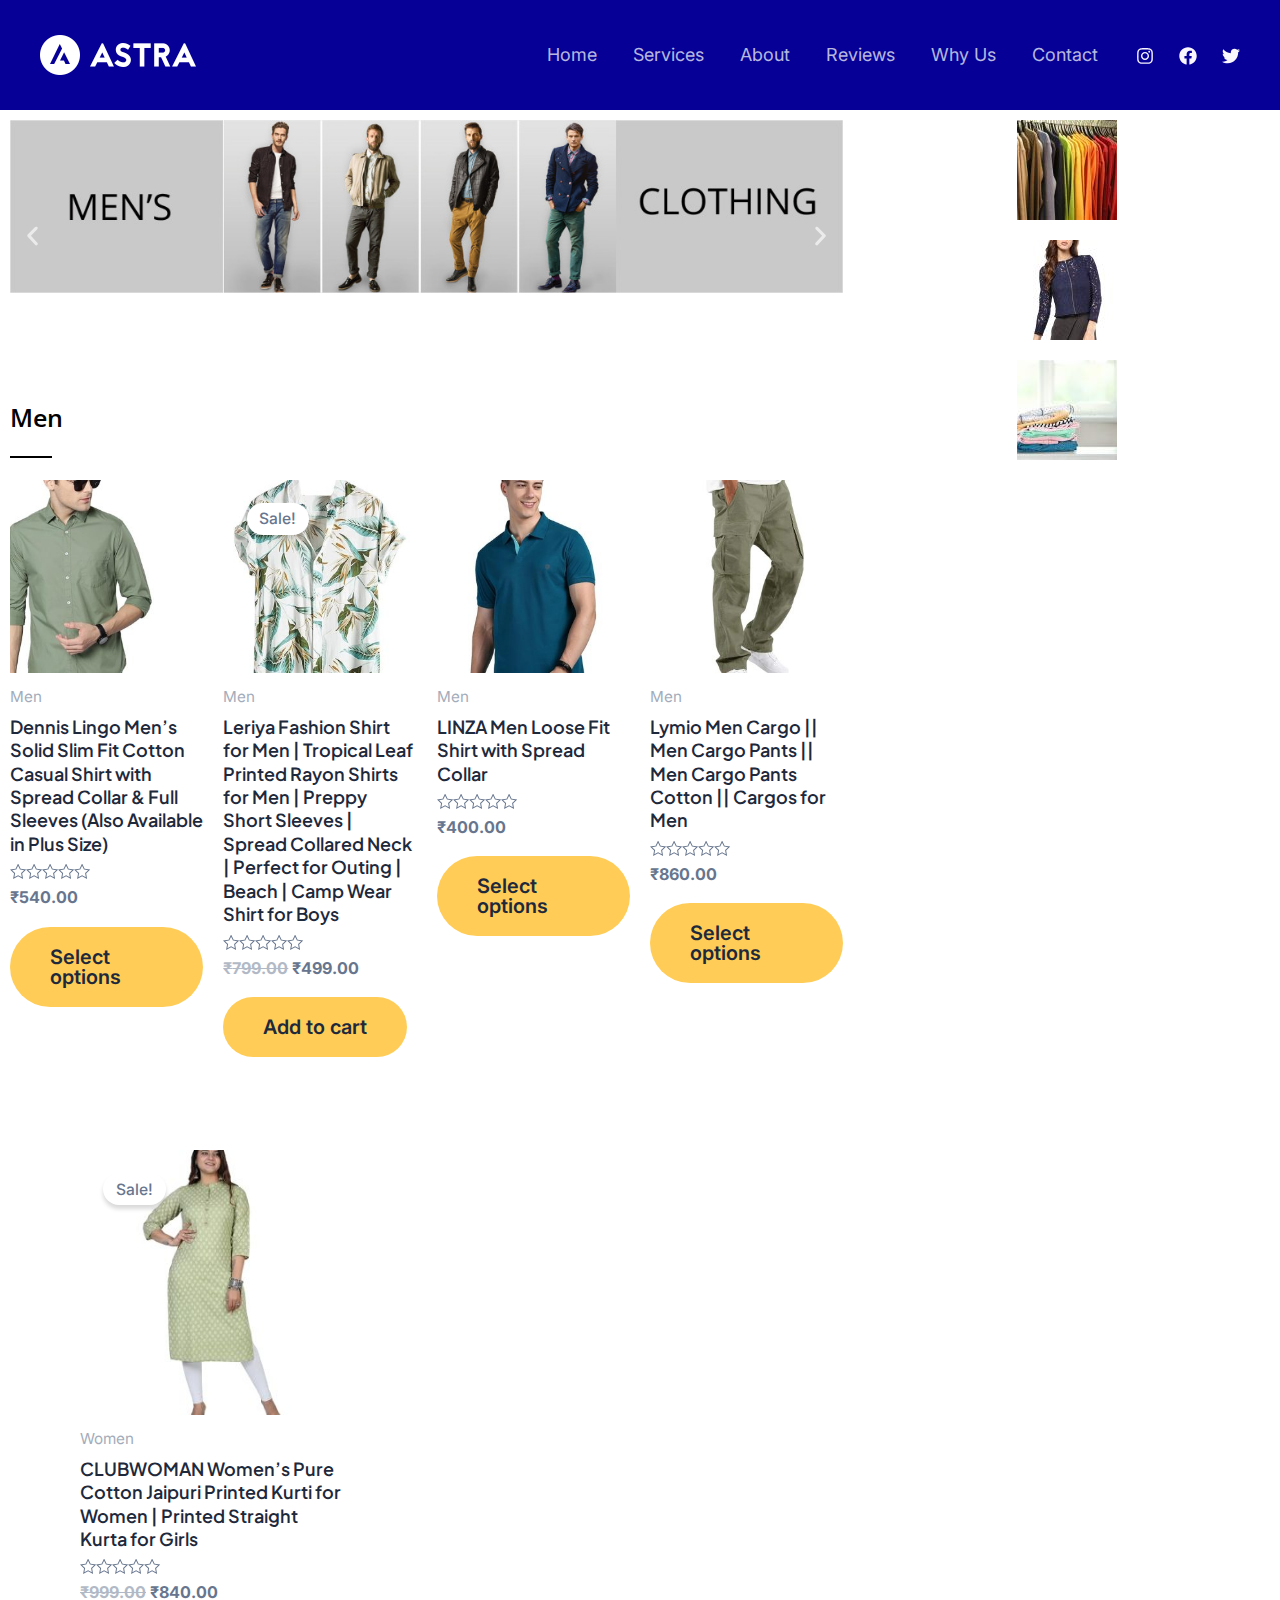
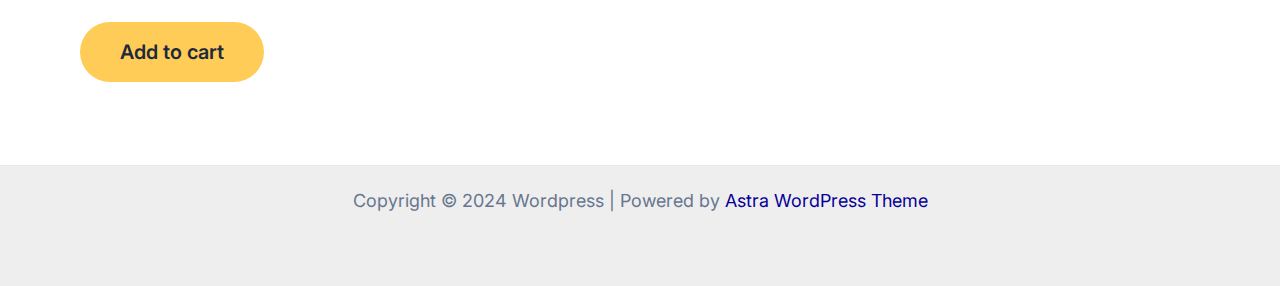
<file: wordpress/home-2.html>
<!DOCTYPE html>  <html lang="en-US">  <head>  <meta charset="UTF-8">  <meta name="viewport" content="width=device-width, initial-scale=1">  	 <link rel="profile" href="https://gmpg.org/xfn/11">   	 <title>Home &#8211; WordPress</title> <meta name='robots' content='noindex, nofollow' /> <link rel='dns-prefetch' href='//stats.wp.com' /> <link rel='dns-prefetch' href='//fonts.googleapis.com' /> <link rel="alternate" type="application/rss+xml" title="Wordpress &raquo; Feed" href="http://localhost/wordpress/feed/" /> <link rel="alternate" type="application/rss+xml" title="Wordpress &raquo; Comments Feed" href="http://localhost/wordpress/comments/feed/" /> <script>
window._wpemojiSettings = {"baseUrl":"https:\/\/s.w.org\/images\/core\/emoji\/15.0.3\/72x72\/","ext":".png","svgUrl":"https:\/\/s.w.org\/images\/core\/emoji\/15.0.3\/svg\/","svgExt":".svg","source":{"concatemoji":"http:\/\/localhost\/wordpress\/wp-includes\/js\/wp-emoji-release.min.js?ver=6.5.3"}};
/*! This file is auto-generated */
!function(i,n){var o,s,e;function c(e){try{var t={supportTests:e,timestamp:(new Date).valueOf()};sessionStorage.setItem(o,JSON.stringify(t))}catch(e){}}function p(e,t,n){e.clearRect(0,0,e.canvas.width,e.canvas.height),e.fillText(t,0,0);var t=new Uint32Array(e.getImageData(0,0,e.canvas.width,e.canvas.height).data),r=(e.clearRect(0,0,e.canvas.width,e.canvas.height),e.fillText(n,0,0),new Uint32Array(e.getImageData(0,0,e.canvas.width,e.canvas.height).data));return t.every(function(e,t){return e===r[t]})}function u(e,t,n){switch(t){case"flag":return n(e,"\ud83c\udff3\ufe0f\u200d\u26a7\ufe0f","\ud83c\udff3\ufe0f\u200b\u26a7\ufe0f")?!1:!n(e,"\ud83c\uddfa\ud83c\uddf3","\ud83c\uddfa\u200b\ud83c\uddf3")&&!n(e,"\ud83c\udff4\udb40\udc67\udb40\udc62\udb40\udc65\udb40\udc6e\udb40\udc67\udb40\udc7f","\ud83c\udff4\u200b\udb40\udc67\u200b\udb40\udc62\u200b\udb40\udc65\u200b\udb40\udc6e\u200b\udb40\udc67\u200b\udb40\udc7f");case"emoji":return!n(e,"\ud83d\udc26\u200d\u2b1b","\ud83d\udc26\u200b\u2b1b")}return!1}function f(e,t,n){var r="undefined"!=typeof WorkerGlobalScope&&self instanceof WorkerGlobalScope?new OffscreenCanvas(300,150):i.createElement("canvas"),a=r.getContext("2d",{willReadFrequently:!0}),o=(a.textBaseline="top",a.font="600 32px Arial",{});return e.forEach(function(e){o[e]=t(a,e,n)}),o}function t(e){var t=i.createElement("script");t.src=e,t.defer=!0,i.head.appendChild(t)}"undefined"!=typeof Promise&&(o="wpEmojiSettingsSupports",s=["flag","emoji"],n.supports={everything:!0,everythingExceptFlag:!0},e=new Promise(function(e){i.addEventListener("DOMContentLoaded",e,{once:!0})}),new Promise(function(t){var n=function(){try{var e=JSON.parse(sessionStorage.getItem(o));if("object"==typeof e&&"number"==typeof e.timestamp&&(new Date).valueOf()<e.timestamp+604800&&"object"==typeof e.supportTests)return e.supportTests}catch(e){}return null}();if(!n){if("undefined"!=typeof Worker&&"undefined"!=typeof OffscreenCanvas&&"undefined"!=typeof URL&&URL.createObjectURL&&"undefined"!=typeof Blob)try{var e="postMessage("+f.toString()+"("+[JSON.stringify(s),u.toString(),p.toString()].join(",")+"));",r=new Blob([e],{type:"text/javascript"}),a=new Worker(URL.createObjectURL(r),{name:"wpTestEmojiSupports"});return void(a.onmessage=function(e){c(n=e.data),a.terminate(),t(n)})}catch(e){}c(n=f(s,u,p))}t(n)}).then(function(e){for(var t in e)n.supports[t]=e[t],n.supports.everything=n.supports.everything&&n.supports[t],"flag"!==t&&(n.supports.everythingExceptFlag=n.supports.everythingExceptFlag&&n.supports[t]);n.supports.everythingExceptFlag=n.supports.everythingExceptFlag&&!n.supports.flag,n.DOMReady=!1,n.readyCallback=function(){n.DOMReady=!0}}).then(function(){return e}).then(function(){var e;n.supports.everything||(n.readyCallback(),(e=n.source||{}).concatemoji?t(e.concatemoji):e.wpemoji&&e.twemoji&&(t(e.twemoji),t(e.wpemoji)))}))}((window,document),window._wpemojiSettings);
</script> <link rel='stylesheet' id='astra-theme-css-css' href='./css/astra-assets-css-minified-main.min.css' media='all' /> <style id='astra-theme-css-inline-css'> :root{--ast-post-nav-space:0;--ast-container-default-xlg-padding:2.5em;--ast-container-default-lg-padding:2.5em;--ast-container-default-slg-padding:2em;--ast-container-default-md-padding:2.5em;--ast-container-default-sm-padding:2.5em;--ast-container-default-xs-padding:2.4em;--ast-container-default-xxs-padding:1.8em;--ast-code-block-background:#ECEFF3;--ast-comment-inputs-background:#F9FAFB;--ast-normal-container-width:1200px;--ast-narrow-container-width:750px;--ast-blog-title-font-weight:600;--ast-blog-meta-weight:600;}html{font-size:112.5%;}a{color:var(--ast-global-color-0);}a:hover,a:focus{color:var(--ast-global-color-1);}body,button,input,select,textarea,.ast-button,.ast-custom-button{font-family:'Inter',sans-serif;font-weight:inherit;font-size:18px;font-size:1rem;line-height:var(--ast-body-line-height,1.65);}blockquote{color:var(--ast-global-color-3);}h1,.entry-content h1,h2,.entry-content h2,h3,.entry-content h3,h4,.entry-content h4,h5,.entry-content h5,h6,.entry-content h6,.site-title,.site-title a{font-family:'Plus Jakarta Sans',sans-serif;font-weight:600;}.site-title{font-size:35px;font-size:1.9444444444444rem;display:none;}.site-header .site-description{font-size:15px;font-size:0.83333333333333rem;display:none;}.entry-title{font-size:20px;font-size:1.1111111111111rem;}.ast-blog-single-element.ast-taxonomy-container a{font-size:14px;font-size:0.77777777777778rem;}.ast-blog-meta-container{font-size:13px;font-size:0.72222222222222rem;}.archive .ast-article-post .ast-article-inner,.blog .ast-article-post .ast-article-inner,.archive .ast-article-post .ast-article-inner:hover,.blog .ast-article-post .ast-article-inner:hover{border-top-left-radius:6px;border-top-right-radius:6px;border-bottom-right-radius:6px;border-bottom-left-radius:6px;overflow:hidden;}h1,.entry-content h1{font-size:64px;font-size:3.5555555555556rem;font-weight:600;font-family:'Plus Jakarta Sans',sans-serif;line-height:1.4em;}h2,.entry-content h2{font-size:48px;font-size:2.6666666666667rem;font-weight:600;font-family:'Plus Jakarta Sans',sans-serif;line-height:1.3em;}h3,.entry-content h3{font-size:24px;font-size:1.3333333333333rem;font-weight:600;font-family:'Plus Jakarta Sans',sans-serif;line-height:1.3em;}h4,.entry-content h4{font-size:20px;font-size:1.1111111111111rem;line-height:1.2em;font-weight:600;font-family:'Plus Jakarta Sans',sans-serif;}h5,.entry-content h5{font-size:18px;font-size:1rem;line-height:1.2em;font-weight:600;font-family:'Plus Jakarta Sans',sans-serif;}h6,.entry-content h6{font-size:15px;font-size:0.83333333333333rem;line-height:1.25em;font-weight:600;font-family:'Plus Jakarta Sans',sans-serif;}::selection{background-color:var(--ast-global-color-0);color:#ffffff;}body,h1,.entry-title a,.entry-content h1,h2,.entry-content h2,h3,.entry-content h3,h4,.entry-content h4,h5,.entry-content h5,h6,.entry-content h6{color:var(--ast-global-color-3);}.tagcloud a:hover,.tagcloud a:focus,.tagcloud a.current-item{color:#ffffff;border-color:var(--ast-global-color-0);background-color:var(--ast-global-color-0);}input:focus,input[type="text"]:focus,input[type="email"]:focus,input[type="url"]:focus,input[type="password"]:focus,input[type="reset"]:focus,input[type="search"]:focus,textarea:focus{border-color:var(--ast-global-color-0);}input[type="radio"]:checked,input[type=reset],input[type="checkbox"]:checked,input[type="checkbox"]:hover:checked,input[type="checkbox"]:focus:checked,input[type=range]::-webkit-slider-thumb{border-color:var(--ast-global-color-0);background-color:var(--ast-global-color-0);box-shadow:none;}.site-footer a:hover + .post-count,.site-footer a:focus + .post-count{background:var(--ast-global-color-0);border-color:var(--ast-global-color-0);}.single .nav-links .nav-previous,.single .nav-links .nav-next{color:var(--ast-global-color-0);}.entry-meta,.entry-meta *{line-height:1.45;color:var(--ast-global-color-0);font-weight:600;}.entry-meta a:not(.ast-button):hover,.entry-meta a:not(.ast-button):hover *,.entry-meta a:not(.ast-button):focus,.entry-meta a:not(.ast-button):focus *,.page-links > .page-link,.page-links .page-link:hover,.post-navigation a:hover{color:var(--ast-global-color-1);}#cat option,.secondary .calendar_wrap thead a,.secondary .calendar_wrap thead a:visited{color:var(--ast-global-color-0);}.secondary .calendar_wrap #today,.ast-progress-val span{background:var(--ast-global-color-0);}.secondary a:hover + .post-count,.secondary a:focus + .post-count{background:var(--ast-global-color-0);border-color:var(--ast-global-color-0);}.calendar_wrap #today > a{color:#ffffff;}.page-links .page-link,.single .post-navigation a{color:var(--ast-global-color-3);}.ast-search-menu-icon .search-form button.search-submit{padding:0 4px;}.ast-search-menu-icon form.search-form{padding-right:0;}.ast-search-menu-icon.slide-search input.search-field{width:0;}.ast-header-search .ast-search-menu-icon.ast-dropdown-active .search-form,.ast-header-search .ast-search-menu-icon.ast-dropdown-active .search-field:focus{transition:all 0.2s;}.search-form input.search-field:focus{outline:none;}.ast-search-menu-icon .search-form button.search-submit:focus,.ast-theme-transparent-header .ast-header-search .ast-dropdown-active .ast-icon,.ast-theme-transparent-header .ast-inline-search .search-field:focus .ast-icon{color:var(--ast-global-color-1);}.ast-header-search .slide-search .search-form{border:2px solid var(--ast-global-color-0);}.ast-header-search .slide-search .search-field{background-color:#fff;}.ast-archive-title{color:var(--ast-global-color-2);}.widget-title,.widget .wp-block-heading{font-size:25px;font-size:1.3888888888889rem;color:var(--ast-global-color-2);}.ast-single-post .entry-content a,.ast-comment-content a:not(.ast-comment-edit-reply-wrap a){text-decoration:underline;}.ast-single-post .elementor-button-wrapper .elementor-button,.ast-single-post .entry-content .uagb-tab a,.ast-single-post .entry-content .uagb-ifb-cta a,.ast-single-post .entry-content .uabb-module-content a,.ast-single-post .entry-content .uagb-post-grid a,.ast-single-post .entry-content .uagb-timeline a,.ast-single-post .entry-content .uagb-toc__wrap a,.ast-single-post .entry-content .uagb-taxomony-box a,.ast-single-post .entry-content .woocommerce a,.entry-content .wp-block-latest-posts > li > a,.ast-single-post .entry-content .wp-block-file__button,li.ast-post-filter-single,.ast-single-post .ast-comment-content .comment-reply-link,.ast-single-post .ast-comment-content .comment-edit-link,.entry-content [CLASS*="wc-block"] .wc-block-components-button,.entry-content [CLASS*="wc-block"] .wc-block-components-totals-coupon-link,.entry-content [CLASS*="wc-block"] .wc-block-components-product-name{text-decoration:none;}.ast-search-menu-icon.slide-search a:focus-visible:focus-visible,.astra-search-icon:focus-visible,#close:focus-visible,a:focus-visible,.ast-menu-toggle:focus-visible,.site .skip-link:focus-visible,.wp-block-loginout input:focus-visible,.wp-block-search.wp-block-search__button-inside .wp-block-search__inside-wrapper,.ast-header-navigation-arrow:focus-visible,.woocommerce .wc-proceed-to-checkout > .checkout-button:focus-visible,.woocommerce .woocommerce-MyAccount-navigation ul li a:focus-visible,.ast-orders-table__row .ast-orders-table__cell:focus-visible,.woocommerce .woocommerce-order-details .order-again > .button:focus-visible,.woocommerce .woocommerce-message a.button.wc-forward:focus-visible,.woocommerce #minus_qty:focus-visible,.woocommerce #plus_qty:focus-visible,a#ast-apply-coupon:focus-visible,.woocommerce .woocommerce-info a:focus-visible,.woocommerce .astra-shop-summary-wrap a:focus-visible,.woocommerce a.wc-forward:focus-visible,#ast-apply-coupon:focus-visible,.woocommerce-js .woocommerce-mini-cart-item a.remove:focus-visible,#close:focus-visible,.button.search-submit:focus-visible,#search_submit:focus,.normal-search:focus-visible,.ast-header-account-wrap:focus-visible{outline-style:dotted;outline-color:inherit;outline-width:thin;}input:focus,input[type="text"]:focus,input[type="email"]:focus,input[type="url"]:focus,input[type="password"]:focus,input[type="reset"]:focus,input[type="search"]:focus,input[type="number"]:focus,textarea:focus,.wp-block-search__input:focus,[data-section="section-header-mobile-trigger"] .ast-button-wrap .ast-mobile-menu-trigger-minimal:focus,.ast-mobile-popup-drawer.active .menu-toggle-close:focus,.woocommerce-ordering select.orderby:focus,#ast-scroll-top:focus,#coupon_code:focus,.woocommerce-page #comment:focus,.woocommerce #reviews #respond input#submit:focus,.woocommerce a.add_to_cart_button:focus,.woocommerce .button.single_add_to_cart_button:focus,.woocommerce .woocommerce-cart-form button:focus,.woocommerce .woocommerce-cart-form__cart-item .quantity .qty:focus,.woocommerce .woocommerce-billing-fields .woocommerce-billing-fields__field-wrapper .woocommerce-input-wrapper > .input-text:focus,.woocommerce #order_comments:focus,.woocommerce #place_order:focus,.woocommerce .woocommerce-address-fields .woocommerce-address-fields__field-wrapper .woocommerce-input-wrapper > .input-text:focus,.woocommerce .woocommerce-MyAccount-content form button:focus,.woocommerce .woocommerce-MyAccount-content .woocommerce-EditAccountForm .woocommerce-form-row .woocommerce-Input.input-text:focus,.woocommerce .ast-woocommerce-container .woocommerce-pagination ul.page-numbers li a:focus,body #content .woocommerce form .form-row .select2-container--default .select2-selection--single:focus,#ast-coupon-code:focus,.woocommerce.woocommerce-js .quantity input[type=number]:focus,.woocommerce-js .woocommerce-mini-cart-item .quantity input[type=number]:focus,.woocommerce p#ast-coupon-trigger:focus{border-style:dotted;border-color:inherit;border-width:thin;}input{outline:none;}.woocommerce-js input[type=text]:focus,.woocommerce-js input[type=email]:focus,.woocommerce-js textarea:focus,input[type=number]:focus,.comments-area textarea#comment:focus,.comments-area textarea#comment:active,.comments-area .ast-comment-formwrap input[type="text"]:focus,.comments-area .ast-comment-formwrap input[type="text"]:active{outline-style:disable;outline-color:inherit;outline-width:thin;}.site-logo-img img{ transition:all 0.2s linear;}body .ast-oembed-container *{position:absolute;top:0;width:100%;height:100%;left:0;}body .wp-block-embed-pocket-casts .ast-oembed-container *{position:unset;}.ast-single-post-featured-section + article {margin-top: 2em;}.site-content .ast-single-post-featured-section img {width: 100%;overflow: hidden;object-fit: cover;}.ast-separate-container .site-content .ast-single-post-featured-section + article {margin-top: -80px;z-index: 9;position: relative;border-radius: 4px;}@media (min-width: 922px) {.ast-no-sidebar .site-content .ast-article-image-container--wide {margin-left: -120px;margin-right: -120px;max-width: unset;width: unset;}.ast-left-sidebar .site-content .ast-article-image-container--wide,.ast-right-sidebar .site-content .ast-article-image-container--wide {margin-left: -10px;margin-right: -10px;}.site-content .ast-article-image-container--full {margin-left: calc( -50vw + 50%);margin-right: calc( -50vw + 50%);max-width: 100vw;width: 100vw;}.ast-left-sidebar .site-content .ast-article-image-container--full,.ast-right-sidebar .site-content .ast-article-image-container--full {margin-left: -10px;margin-right: -10px;max-width: inherit;width: auto;}}.site > .ast-single-related-posts-container {margin-top: 0;}@media (min-width: 922px) {.ast-desktop .ast-container--narrow {max-width: var(--ast-narrow-container-width);margin: 0 auto;}}.ast-page-builder-template .hentry {margin: 0;}.ast-page-builder-template .site-content > .ast-container {max-width: 100%;padding: 0;}.ast-page-builder-template .site .site-content #primary {padding: 0;margin: 0;}.ast-page-builder-template .no-results {text-align: center;margin: 4em auto;}.ast-page-builder-template .ast-pagination {padding: 2em;}.ast-page-builder-template .entry-header.ast-no-title.ast-no-thumbnail {margin-top: 0;}.ast-page-builder-template .entry-header.ast-header-without-markup {margin-top: 0;margin-bottom: 0;}.ast-page-builder-template .entry-header.ast-no-title.ast-no-meta {margin-bottom: 0;}.ast-page-builder-template.single .post-navigation {padding-bottom: 2em;}.ast-page-builder-template.single-post .site-content > .ast-container {max-width: 100%;}.ast-page-builder-template .entry-header {margin-top: 2em;margin-left: auto;margin-right: auto;}.ast-page-builder-template .ast-archive-description {margin: 2em auto 0;padding-left: 20px;padding-right: 20px;}.ast-page-builder-template .ast-row {margin-left: 0;margin-right: 0;}.single.ast-page-builder-template .entry-header + .entry-content,.single.ast-page-builder-template .ast-single-entry-banner + .site-content article .entry-content {margin-bottom: 2em;}@media(min-width: 921px) {.ast-page-builder-template.archive.ast-right-sidebar .ast-row article,.ast-page-builder-template.archive.ast-left-sidebar .ast-row article {padding-left: 0;padding-right: 0;}}input[type="text"],input[type="number"],input[type="email"],input[type="url"],input[type="password"],input[type="search"],input[type=reset],input[type=tel],input[type=date],select,textarea{font-size:16px;font-style:normal;font-weight:400;line-height:24px;width:100%;padding:12px 16px;border-radius:4px;box-shadow:0px 1px 2px 0px rgba(0,0,0,0.05);color:var(--ast-form-input-text,#475569);}input[type="text"],input[type="number"],input[type="email"],input[type="url"],input[type="password"],input[type="search"],input[type=reset],input[type=tel],input[type=date],select{height:40px;}input[type="date"]{border-width:1px;border-style:solid;border-color:var(--ast-border-color);}input[type="text"]:focus,input[type="number"]:focus,input[type="email"]:focus,input[type="url"]:focus,input[type="password"]:focus,input[type="search"]:focus,input[type=reset]:focus,input[type="tel"]:focus,input[type="date"]:focus,select:focus,textarea:focus{border-color:#046BD2;box-shadow:none;outline:none;color:var(--ast-form-input-focus-text,#475569);}label,legend{color:#111827;font-size:14px;font-style:normal;font-weight:500;line-height:20px;}select{padding:6px 10px;}fieldset{padding:30px;border-radius:4px;}button,.ast-button,.button,input[type="button"],input[type="reset"],input[type="submit"]{border-radius:4px;box-shadow:0px 1px 2px 0px rgba(0,0,0,0.05);}:root{--ast-comment-inputs-background:#FFF;}::placeholder{color:var(--ast-form-field-color,#9CA3AF);}::-ms-input-placeholder{color:var(--ast-form-field-color,#9CA3AF);}@media (max-width:921.9px){#ast-desktop-header{display:none;}}@media (min-width:922px){#ast-mobile-header{display:none;}}.wp-block-buttons.aligncenter{justify-content:center;}@media (max-width:921px){.ast-theme-transparent-header #primary,.ast-theme-transparent-header #secondary{padding:0;}}@media (max-width:921px){.ast-plain-container.ast-no-sidebar #primary{padding:0;}}.ast-plain-container.ast-no-sidebar #primary{margin-top:0;margin-bottom:0;}.wp-block-button.is-style-outline .wp-block-button__link{border-color:var(--ast-global-color-7);}div.wp-block-button.is-style-outline > .wp-block-button__link:not(.has-text-color),div.wp-block-button.wp-block-button__link.is-style-outline:not(.has-text-color){color:var(--ast-global-color-7);}.wp-block-button.is-style-outline .wp-block-button__link:hover,.wp-block-buttons .wp-block-button.is-style-outline .wp-block-button__link:focus,.wp-block-buttons .wp-block-button.is-style-outline > .wp-block-button__link:not(.has-text-color):hover,.wp-block-buttons .wp-block-button.wp-block-button__link.is-style-outline:not(.has-text-color):hover{color:var(--ast-global-color-2);background-color:var(--ast-global-color-7);border-color:var(--ast-global-color-7);}.post-page-numbers.current .page-link,.ast-pagination .page-numbers.current{color:#ffffff;border-color:var(--ast-global-color-0);background-color:var(--ast-global-color-0);}.wp-block-buttons .wp-block-button.is-style-outline .wp-block-button__link.wp-element-button,.ast-outline-button,.wp-block-uagb-buttons-child .uagb-buttons-repeater.ast-outline-button{border-color:var(--ast-global-color-7);font-family:inherit;font-weight:600;font-size:20px;font-size:1.1111111111111rem;line-height:1em;padding-top:20px;padding-right:40px;padding-bottom:20px;padding-left:40px;border-top-left-radius:50px;border-top-right-radius:50px;border-bottom-right-radius:50px;border-bottom-left-radius:50px;}.wp-block-buttons .wp-block-button.is-style-outline > .wp-block-button__link:not(.has-text-color),.wp-block-buttons .wp-block-button.wp-block-button__link.is-style-outline:not(.has-text-color),.ast-outline-button{color:var(--ast-global-color-2);}.wp-block-button.is-style-outline .wp-block-button__link:hover,.wp-block-buttons .wp-block-button.is-style-outline .wp-block-button__link:focus,.wp-block-buttons .wp-block-button.is-style-outline > .wp-block-button__link:not(.has-text-color):hover,.wp-block-buttons .wp-block-button.wp-block-button__link.is-style-outline:not(.has-text-color):hover,.ast-outline-button:hover,.ast-outline-button:focus,.wp-block-uagb-buttons-child .uagb-buttons-repeater.ast-outline-button:hover,.wp-block-uagb-buttons-child .uagb-buttons-repeater.ast-outline-button:focus{color:var(--ast-global-color-2);background-color:var(--ast-global-color-7);border-color:var(--ast-global-color-7);}.ast-single-post .entry-content a.ast-outline-button,.ast-single-post .entry-content .is-style-outline>.wp-block-button__link{text-decoration:none;}.wp-block-button .wp-block-button__link.wp-element-button.is-style-outline:not(.has-background),.wp-block-button.is-style-outline>.wp-block-button__link.wp-element-button:not(.has-background),.ast-outline-button{background-color:var(--ast-global-color-7);}.uagb-buttons-repeater.ast-outline-button{border-radius:9999px;}@media (max-width:921px){.wp-block-buttons .wp-block-button.is-style-outline .wp-block-button__link.wp-element-button,.ast-outline-button,.wp-block-uagb-buttons-child .uagb-buttons-repeater.ast-outline-button{padding-top:18px;padding-right:32px;padding-bottom:18px;padding-left:32px;}}@media (max-width:544px){.wp-block-buttons .wp-block-button.is-style-outline .wp-block-button__link.wp-element-button,.ast-outline-button,.wp-block-uagb-buttons-child .uagb-buttons-repeater.ast-outline-button{padding-top:15px;padding-right:28px;padding-bottom:15px;padding-left:28px;}}.entry-content[ast-blocks-layout] > figure{margin-bottom:1em;}h1.widget-title{font-weight:600;}h2.widget-title{font-weight:600;}h3.widget-title{font-weight:600;}#page{display:flex;flex-direction:column;min-height:100vh;}.ast-404-layout-1 h1.page-title{color:var(--ast-global-color-2);}.single .post-navigation a{line-height:1em;height:inherit;}.error-404 .page-sub-title{font-size:1.5rem;font-weight:inherit;}.search .site-content .content-area .search-form{margin-bottom:0;}#page .site-content{flex-grow:1;}.widget{margin-bottom:1.25em;}#secondary li{line-height:1.5em;}#secondary .wp-block-group h2{margin-bottom:0.7em;}#secondary h2{font-size:1.7rem;}.ast-separate-container .ast-article-post,.ast-separate-container .ast-article-single,.ast-separate-container .comment-respond{padding:3em;}.ast-separate-container .ast-article-single .ast-article-single{padding:0;}.ast-article-single .wp-block-post-template-is-layout-grid{padding-left:0;}.ast-separate-container .comments-title,.ast-narrow-container .comments-title{padding:1.5em 2em;}.ast-page-builder-template .comment-form-textarea,.ast-comment-formwrap .ast-grid-common-col{padding:0;}.ast-comment-formwrap{padding:0;display:inline-flex;column-gap:20px;width:100%;margin-left:0;margin-right:0;}.comments-area textarea#comment:focus,.comments-area textarea#comment:active,.comments-area .ast-comment-formwrap input[type="text"]:focus,.comments-area .ast-comment-formwrap input[type="text"]:active {box-shadow:none;outline:none;}.archive.ast-page-builder-template .entry-header{margin-top:2em;}.ast-page-builder-template .ast-comment-formwrap{width:100%;}.entry-title{margin-bottom:0.6em;}.ast-archive-description p{font-size:inherit;font-weight:inherit;line-height:inherit;}.ast-separate-container .ast-comment-list li.depth-1,.hentry{margin-bottom:1.5em;}.site-content section.ast-archive-description{margin-bottom:2em;}@media (min-width:921px){.ast-left-sidebar.ast-page-builder-template #secondary,.archive.ast-right-sidebar.ast-page-builder-template .site-main{padding-left:20px;padding-right:20px;}}@media (max-width:544px){.ast-comment-formwrap.ast-row{column-gap:10px;display:inline-block;}#ast-commentform .ast-grid-common-col{position:relative;width:100%;}}@media (min-width:1201px){.ast-separate-container .ast-article-post,.ast-separate-container .ast-article-single,.ast-separate-container .ast-author-box,.ast-separate-container .ast-404-layout-1,.ast-separate-container .no-results{padding:3em;}}@media (max-width:921px){.ast-separate-container #primary,.ast-separate-container #secondary{padding:1.5em 0;}#primary,#secondary{padding:1.5em 0;margin:0;}.ast-left-sidebar #content > .ast-container{display:flex;flex-direction:column-reverse;width:100%;}}@media (min-width:922px){.ast-separate-container.ast-right-sidebar #primary,.ast-separate-container.ast-left-sidebar #primary{border:0;}.search-no-results.ast-separate-container #primary{margin-bottom:4em;}}.wp-block-button .wp-block-button__link{color:var(--ast-global-color-2);}.wp-block-button .wp-block-button__link:hover,.wp-block-button .wp-block-button__link:focus{color:var(--ast-global-color-2);background-color:var(--ast-global-color-7);border-color:var(--ast-global-color-7);}.elementor-widget-heading h1.elementor-heading-title{line-height:1.4em;}.elementor-widget-heading h2.elementor-heading-title{line-height:1.3em;}.elementor-widget-heading h3.elementor-heading-title{line-height:1.3em;}.elementor-widget-heading h4.elementor-heading-title{line-height:1.2em;}.elementor-widget-heading h5.elementor-heading-title{line-height:1.2em;}.elementor-widget-heading h6.elementor-heading-title{line-height:1.25em;}.wp-block-button .wp-block-button__link,.wp-block-search .wp-block-search__button,body .wp-block-file .wp-block-file__button{border-style:solid;border-top-width:0px;border-right-width:0px;border-left-width:0px;border-bottom-width:0px;border-color:var(--ast-global-color-7);background-color:var(--ast-global-color-7);color:var(--ast-global-color-2);font-family:inherit;font-weight:600;line-height:1em;font-size:20px;font-size:1.1111111111111rem;border-top-left-radius:50px;border-top-right-radius:50px;border-bottom-right-radius:50px;border-bottom-left-radius:50px;padding-top:20px;padding-right:40px;padding-bottom:20px;padding-left:40px;}.ast-single-post .entry-content .wp-block-button .wp-block-button__link,.ast-single-post .entry-content .wp-block-search .wp-block-search__button,body .entry-content .wp-block-file .wp-block-file__button{text-decoration:none;}@media (max-width:921px){.wp-block-button .wp-block-button__link,.wp-block-search .wp-block-search__button,body .wp-block-file .wp-block-file__button{padding-top:18px;padding-right:32px;padding-bottom:18px;padding-left:32px;}}@media (max-width:544px){.wp-block-button .wp-block-button__link,.wp-block-search .wp-block-search__button,body .wp-block-file .wp-block-file__button{padding-top:15px;padding-right:28px;padding-bottom:15px;padding-left:28px;}}.menu-toggle,button,.ast-button,.ast-custom-button,.button,input#submit,input[type="button"],input[type="submit"],input[type="reset"],#comments .submit,.search .search-submit,form[CLASS*="wp-block-search__"].wp-block-search .wp-block-search__inside-wrapper .wp-block-search__button,body .wp-block-file .wp-block-file__button,.search .search-submit,.woocommerce-js a.button,.woocommerce button.button,.woocommerce .woocommerce-message a.button,.woocommerce #respond input#submit.alt,.woocommerce input.button.alt,.woocommerce input.button,.woocommerce input.button:disabled,.woocommerce input.button:disabled[disabled],.woocommerce input.button:disabled:hover,.woocommerce input.button:disabled[disabled]:hover,.woocommerce #respond input#submit,.woocommerce button.button.alt.disabled,.wc-block-grid__products .wc-block-grid__product .wp-block-button__link,.wc-block-grid__product-onsale,[CLASS*="wc-block"] button,.woocommerce-js .astra-cart-drawer .astra-cart-drawer-content .woocommerce-mini-cart__buttons .button:not(.checkout):not(.ast-continue-shopping),.woocommerce-js .astra-cart-drawer .astra-cart-drawer-content .woocommerce-mini-cart__buttons a.checkout,.woocommerce button.button.alt.disabled.wc-variation-selection-needed,[CLASS*="wc-block"] .wc-block-components-button{border-style:solid;border-top-width:0px;border-right-width:0px;border-left-width:0px;border-bottom-width:0px;color:var(--ast-global-color-2);border-color:var(--ast-global-color-7);background-color:var(--ast-global-color-7);padding-top:20px;padding-right:40px;padding-bottom:20px;padding-left:40px;font-family:inherit;font-weight:600;font-size:20px;font-size:1.1111111111111rem;line-height:1em;border-top-left-radius:50px;border-top-right-radius:50px;border-bottom-right-radius:50px;border-bottom-left-radius:50px;}button:focus,.menu-toggle:hover,button:hover,.ast-button:hover,.ast-custom-button:hover .button:hover,.ast-custom-button:hover ,input[type=reset]:hover,input[type=reset]:focus,input#submit:hover,input#submit:focus,input[type="button"]:hover,input[type="button"]:focus,input[type="submit"]:hover,input[type="submit"]:focus,form[CLASS*="wp-block-search__"].wp-block-search .wp-block-search__inside-wrapper .wp-block-search__button:hover,form[CLASS*="wp-block-search__"].wp-block-search .wp-block-search__inside-wrapper .wp-block-search__button:focus,body .wp-block-file .wp-block-file__button:hover,body .wp-block-file .wp-block-file__button:focus,.woocommerce-js a.button:hover,.woocommerce button.button:hover,.woocommerce .woocommerce-message a.button:hover,.woocommerce #respond input#submit:hover,.woocommerce #respond input#submit.alt:hover,.woocommerce input.button.alt:hover,.woocommerce input.button:hover,.woocommerce button.button.alt.disabled:hover,.wc-block-grid__products .wc-block-grid__product .wp-block-button__link:hover,[CLASS*="wc-block"] button:hover,.woocommerce-js .astra-cart-drawer .astra-cart-drawer-content .woocommerce-mini-cart__buttons .button:not(.checkout):not(.ast-continue-shopping):hover,.woocommerce-js .astra-cart-drawer .astra-cart-drawer-content .woocommerce-mini-cart__buttons a.checkout:hover,.woocommerce button.button.alt.disabled.wc-variation-selection-needed:hover,[CLASS*="wc-block"] .wc-block-components-button:hover,[CLASS*="wc-block"] .wc-block-components-button:focus{color:var(--ast-global-color-2);background-color:var(--ast-global-color-7);border-color:var(--ast-global-color-7);}form[CLASS*="wp-block-search__"].wp-block-search .wp-block-search__inside-wrapper .wp-block-search__button.has-icon{padding-top:calc(20px - 3px);padding-right:calc(40px - 3px);padding-bottom:calc(20px - 3px);padding-left:calc(40px - 3px);}@media (max-width:921px){.menu-toggle,button,.ast-button,.ast-custom-button,.button,input#submit,input[type="button"],input[type="submit"],input[type="reset"],#comments .submit,.search .search-submit,form[CLASS*="wp-block-search__"].wp-block-search .wp-block-search__inside-wrapper .wp-block-search__button,body .wp-block-file .wp-block-file__button,.search .search-submit,.woocommerce-js a.button,.woocommerce button.button,.woocommerce .woocommerce-message a.button,.woocommerce #respond input#submit.alt,.woocommerce input.button.alt,.woocommerce input.button,.woocommerce input.button:disabled,.woocommerce input.button:disabled[disabled],.woocommerce input.button:disabled:hover,.woocommerce input.button:disabled[disabled]:hover,.woocommerce #respond input#submit,.woocommerce button.button.alt.disabled,.wc-block-grid__products .wc-block-grid__product .wp-block-button__link,.wc-block-grid__product-onsale,[CLASS*="wc-block"] button,.woocommerce-js .astra-cart-drawer .astra-cart-drawer-content .woocommerce-mini-cart__buttons .button:not(.checkout):not(.ast-continue-shopping),.woocommerce-js .astra-cart-drawer .astra-cart-drawer-content .woocommerce-mini-cart__buttons a.checkout,.woocommerce button.button.alt.disabled.wc-variation-selection-needed,[CLASS*="wc-block"] .wc-block-components-button{padding-top:18px;padding-right:32px;padding-bottom:18px;padding-left:32px;}}@media (max-width:544px){.menu-toggle,button,.ast-button,.ast-custom-button,.button,input#submit,input[type="button"],input[type="submit"],input[type="reset"],#comments .submit,.search .search-submit,form[CLASS*="wp-block-search__"].wp-block-search .wp-block-search__inside-wrapper .wp-block-search__button,body .wp-block-file .wp-block-file__button,.search .search-submit,.woocommerce-js a.button,.woocommerce button.button,.woocommerce .woocommerce-message a.button,.woocommerce #respond input#submit.alt,.woocommerce input.button.alt,.woocommerce input.button,.woocommerce input.button:disabled,.woocommerce input.button:disabled[disabled],.woocommerce input.button:disabled:hover,.woocommerce input.button:disabled[disabled]:hover,.woocommerce #respond input#submit,.woocommerce button.button.alt.disabled,.wc-block-grid__products .wc-block-grid__product .wp-block-button__link,.wc-block-grid__product-onsale,[CLASS*="wc-block"] button,.woocommerce-js .astra-cart-drawer .astra-cart-drawer-content .woocommerce-mini-cart__buttons .button:not(.checkout):not(.ast-continue-shopping),.woocommerce-js .astra-cart-drawer .astra-cart-drawer-content .woocommerce-mini-cart__buttons a.checkout,.woocommerce button.button.alt.disabled.wc-variation-selection-needed,[CLASS*="wc-block"] .wc-block-components-button{padding-top:15px;padding-right:28px;padding-bottom:15px;padding-left:28px;}}@media (max-width:921px){.ast-mobile-header-stack .main-header-bar .ast-search-menu-icon{display:inline-block;}.ast-header-break-point.ast-header-custom-item-outside .ast-mobile-header-stack .main-header-bar .ast-search-icon{margin:0;}.ast-comment-avatar-wrap img{max-width:2.5em;}.ast-comment-meta{padding:0 1.8888em 1.3333em;}}@media (min-width:544px){.ast-container{max-width:100%;}}@media (max-width:544px){.ast-separate-container .ast-article-post,.ast-separate-container .ast-article-single,.ast-separate-container .comments-title,.ast-separate-container .ast-archive-description{padding:1.5em 1em;}.ast-separate-container #content .ast-container{padding-left:0.54em;padding-right:0.54em;}.ast-separate-container .ast-comment-list .bypostauthor{padding:.5em;}.ast-search-menu-icon.ast-dropdown-active .search-field{width:170px;}}@media (max-width:921px){.site-title{display:none;}.site-header .site-description{display:none;}h1,.entry-content h1{font-size:30px;}h2,.entry-content h2{font-size:25px;}h3,.entry-content h3{font-size:20px;}}@media (max-width:544px){.site-title{display:none;}.site-header .site-description{display:none;}h1,.entry-content h1{font-size:30px;}h2,.entry-content h2{font-size:25px;}h3,.entry-content h3{font-size:20px;}}@media (max-width:921px){html{font-size:102.6%;}}@media (max-width:544px){html{font-size:102.6%;}}@media (min-width:922px){.ast-container{max-width:1240px;}}@media (min-width:922px){.site-content .ast-container{display:flex;}}@media (max-width:921px){.site-content .ast-container{flex-direction:column;}}.entry-content h1,.entry-content h2,.entry-content h3,.entry-content h4,.entry-content h5,.entry-content h6{clear:none;}@media (min-width:922px){.main-header-menu .sub-menu .menu-item.ast-left-align-sub-menu:hover > .sub-menu,.main-header-menu .sub-menu .menu-item.ast-left-align-sub-menu.focus > .sub-menu{margin-left:-0px;}}.entry-content li > p{margin-bottom:0;}.site .comments-area{padding-bottom:2em;margin-top:2em;}.wp-block-file {display: flex;align-items: center;flex-wrap: wrap;justify-content: space-between;}.wp-block-pullquote {border: none;}.wp-block-pullquote blockquote::before {content: "\201D";font-family: "Helvetica",sans-serif;display: flex;transform: rotate( 180deg );font-size: 6rem;font-style: normal;line-height: 1;font-weight: bold;align-items: center;justify-content: center;}.has-text-align-right > blockquote::before {justify-content: flex-start;}.has-text-align-left > blockquote::before {justify-content: flex-end;}figure.wp-block-pullquote.is-style-solid-color blockquote {max-width: 100%;text-align: inherit;}html body {--wp--custom--ast-default-block-top-padding: 100px;--wp--custom--ast-default-block-right-padding: 80px;--wp--custom--ast-default-block-bottom-padding: 100px;--wp--custom--ast-default-block-left-padding: 80px;--wp--custom--ast-container-width: 1200px;--wp--custom--ast-content-width-size: 1200px;--wp--custom--ast-wide-width-size: calc(1200px + var(--wp--custom--ast-default-block-left-padding) + var(--wp--custom--ast-default-block-right-padding));}.ast-narrow-container {--wp--custom--ast-content-width-size: 750px;--wp--custom--ast-wide-width-size: 750px;}@media(max-width: 921px) {html body {--wp--custom--ast-default-block-top-padding: 50px;--wp--custom--ast-default-block-right-padding: 50px;--wp--custom--ast-default-block-bottom-padding: 50px;--wp--custom--ast-default-block-left-padding: 50px;}}@media(max-width: 544px) {html body {--wp--custom--ast-default-block-top-padding: 50px;--wp--custom--ast-default-block-right-padding: 30px;--wp--custom--ast-default-block-bottom-padding: 50px;--wp--custom--ast-default-block-left-padding: 30px;}}.entry-content > .wp-block-group,.entry-content > .wp-block-cover,.entry-content > .wp-block-columns {padding-top: var(--wp--custom--ast-default-block-top-padding);padding-right: var(--wp--custom--ast-default-block-right-padding);padding-bottom: var(--wp--custom--ast-default-block-bottom-padding);padding-left: var(--wp--custom--ast-default-block-left-padding);}.ast-plain-container.ast-no-sidebar .entry-content > .alignfull,.ast-page-builder-template .ast-no-sidebar .entry-content > .alignfull {margin-left: calc( -50vw + 50%);margin-right: calc( -50vw + 50%);max-width: 100vw;width: 100vw;}.ast-plain-container.ast-no-sidebar .entry-content .alignfull .alignfull,.ast-page-builder-template.ast-no-sidebar .entry-content .alignfull .alignfull,.ast-plain-container.ast-no-sidebar .entry-content .alignfull .alignwide,.ast-page-builder-template.ast-no-sidebar .entry-content .alignfull .alignwide,.ast-plain-container.ast-no-sidebar .entry-content .alignwide .alignfull,.ast-page-builder-template.ast-no-sidebar .entry-content .alignwide .alignfull,.ast-plain-container.ast-no-sidebar .entry-content .alignwide .alignwide,.ast-page-builder-template.ast-no-sidebar .entry-content .alignwide .alignwide,.ast-plain-container.ast-no-sidebar .entry-content .wp-block-column .alignfull,.ast-page-builder-template.ast-no-sidebar .entry-content .wp-block-column .alignfull,.ast-plain-container.ast-no-sidebar .entry-content .wp-block-column .alignwide,.ast-page-builder-template.ast-no-sidebar .entry-content .wp-block-column .alignwide {margin-left: auto;margin-right: auto;width: 100%;}[ast-blocks-layout] .wp-block-separator:not(.is-style-dots) {height: 0;}[ast-blocks-layout] .wp-block-separator {margin: 20px auto;}[ast-blocks-layout] .wp-block-separator:not(.is-style-wide):not(.is-style-dots) {max-width: 100px;}[ast-blocks-layout] .wp-block-separator.has-background {padding: 0;}.entry-content[ast-blocks-layout] > * {max-width: var(--wp--custom--ast-content-width-size);margin-left: auto;margin-right: auto;}.entry-content[ast-blocks-layout] > .alignwide {max-width: var(--wp--custom--ast-wide-width-size);}.entry-content[ast-blocks-layout] .alignfull {max-width: none;}.entry-content .wp-block-columns {margin-bottom: 0;}blockquote {margin: 1.5em;border-color: rgba(0,0,0,0.05);}.wp-block-quote:not(.has-text-align-right):not(.has-text-align-center) {border-left: 5px solid rgba(0,0,0,0.05);}.has-text-align-right > blockquote,blockquote.has-text-align-right {border-right: 5px solid rgba(0,0,0,0.05);}.has-text-align-left > blockquote,blockquote.has-text-align-left {border-left: 5px solid rgba(0,0,0,0.05);}.wp-block-site-tagline,.wp-block-latest-posts .read-more {margin-top: 15px;}.wp-block-loginout p label {display: block;}.wp-block-loginout p:not(.login-remember):not(.login-submit) input {width: 100%;}.wp-block-loginout input:focus {border-color: transparent;}.wp-block-loginout input:focus {outline: thin dotted;}.entry-content .wp-block-media-text .wp-block-media-text__content {padding: 0 0 0 8%;}.entry-content .wp-block-media-text.has-media-on-the-right .wp-block-media-text__content {padding: 0 8% 0 0;}.entry-content .wp-block-media-text.has-background .wp-block-media-text__content {padding: 8%;}.entry-content .wp-block-cover:not([class*="background-color"]) .wp-block-cover__inner-container,.entry-content .wp-block-cover:not([class*="background-color"]) .wp-block-cover-image-text,.entry-content .wp-block-cover:not([class*="background-color"]) .wp-block-cover-text,.entry-content .wp-block-cover-image:not([class*="background-color"]) .wp-block-cover__inner-container,.entry-content .wp-block-cover-image:not([class*="background-color"]) .wp-block-cover-image-text,.entry-content .wp-block-cover-image:not([class*="background-color"]) .wp-block-cover-text {color: var(--ast-global-color-5);}.wp-block-loginout .login-remember input {width: 1.1rem;height: 1.1rem;margin: 0 5px 4px 0;vertical-align: middle;}.wp-block-latest-posts > li > *:first-child,.wp-block-latest-posts:not(.is-grid) > li:first-child {margin-top: 0;}.wp-block-search__inside-wrapper .wp-block-search__input {padding: 0 10px;color: var(--ast-global-color-3);background: var(--ast-global-color-5);border-color: var(--ast-border-color);}.wp-block-latest-posts .read-more {margin-bottom: 1.5em;}.wp-block-search__no-button .wp-block-search__inside-wrapper .wp-block-search__input {padding-top: 5px;padding-bottom: 5px;}.wp-block-latest-posts .wp-block-latest-posts__post-date,.wp-block-latest-posts .wp-block-latest-posts__post-author {font-size: 1rem;}.wp-block-latest-posts > li > *,.wp-block-latest-posts:not(.is-grid) > li {margin-top: 12px;margin-bottom: 12px;}.ast-page-builder-template .entry-content[ast-blocks-layout] > *,.ast-page-builder-template .entry-content[ast-blocks-layout] > .alignfull > * {max-width: none;}.ast-page-builder-template .entry-content[ast-blocks-layout] > .alignwide > * {max-width: var(--wp--custom--ast-wide-width-size);}.ast-page-builder-template .entry-content[ast-blocks-layout] > .inherit-container-width > *,.ast-page-builder-template .entry-content[ast-blocks-layout] > * > *,.entry-content[ast-blocks-layout] > .wp-block-cover .wp-block-cover__inner-container {max-width: var(--wp--custom--ast-content-width-size);margin-left: auto;margin-right: auto;}.entry-content[ast-blocks-layout] .wp-block-cover:not(.alignleft):not(.alignright) {width: auto;}@media(max-width: 1200px) {.ast-separate-container .entry-content > .alignfull,.ast-separate-container .entry-content[ast-blocks-layout] > .alignwide,.ast-plain-container .entry-content[ast-blocks-layout] > .alignwide,.ast-plain-container .entry-content .alignfull {margin-left: calc(-1 * min(var(--ast-container-default-xlg-padding),20px)) ;margin-right: calc(-1 * min(var(--ast-container-default-xlg-padding),20px));}}@media(min-width: 1201px) {.ast-separate-container .entry-content > .alignfull {margin-left: calc(-1 * var(--ast-container-default-xlg-padding) );margin-right: calc(-1 * var(--ast-container-default-xlg-padding) );}.ast-separate-container .entry-content[ast-blocks-layout] > .alignwide,.ast-plain-container .entry-content[ast-blocks-layout] > .alignwide {margin-left: calc(-1 * var(--wp--custom--ast-default-block-left-padding) );margin-right: calc(-1 * var(--wp--custom--ast-default-block-right-padding) );}}@media(min-width: 921px) {.ast-separate-container .entry-content .wp-block-group.alignwide:not(.inherit-container-width) > :where(:not(.alignleft):not(.alignright)),.ast-plain-container .entry-content .wp-block-group.alignwide:not(.inherit-container-width) > :where(:not(.alignleft):not(.alignright)) {max-width: calc( var(--wp--custom--ast-content-width-size) + 80px );}.ast-plain-container.ast-right-sidebar .entry-content[ast-blocks-layout] .alignfull,.ast-plain-container.ast-left-sidebar .entry-content[ast-blocks-layout] .alignfull {margin-left: -60px;margin-right: -60px;}}@media(min-width: 544px) {.entry-content > .alignleft {margin-right: 20px;}.entry-content > .alignright {margin-left: 20px;}}@media (max-width:544px){.wp-block-columns .wp-block-column:not(:last-child){margin-bottom:20px;}.wp-block-latest-posts{margin:0;}}@media( max-width: 600px ) {.entry-content .wp-block-media-text .wp-block-media-text__content,.entry-content .wp-block-media-text.has-media-on-the-right .wp-block-media-text__content {padding: 8% 0 0;}.entry-content .wp-block-media-text.has-background .wp-block-media-text__content {padding: 8%;}}.ast-narrow-container .site-content .wp-block-uagb-image--align-full .wp-block-uagb-image__figure {max-width: 100%;margin-left: auto;margin-right: auto;}.entry-content ul,.entry-content ol {padding: revert;margin: revert;padding-left: 20px;}:root .has-ast-global-color-0-color{color:var(--ast-global-color-0);}:root .has-ast-global-color-0-background-color{background-color:var(--ast-global-color-0);}:root .wp-block-button .has-ast-global-color-0-color{color:var(--ast-global-color-0);}:root .wp-block-button .has-ast-global-color-0-background-color{background-color:var(--ast-global-color-0);}:root .has-ast-global-color-1-color{color:var(--ast-global-color-1);}:root .has-ast-global-color-1-background-color{background-color:var(--ast-global-color-1);}:root .wp-block-button .has-ast-global-color-1-color{color:var(--ast-global-color-1);}:root .wp-block-button .has-ast-global-color-1-background-color{background-color:var(--ast-global-color-1);}:root .has-ast-global-color-2-color{color:var(--ast-global-color-2);}:root .has-ast-global-color-2-background-color{background-color:var(--ast-global-color-2);}:root .wp-block-button .has-ast-global-color-2-color{color:var(--ast-global-color-2);}:root .wp-block-button .has-ast-global-color-2-background-color{background-color:var(--ast-global-color-2);}:root .has-ast-global-color-3-color{color:var(--ast-global-color-3);}:root .has-ast-global-color-3-background-color{background-color:var(--ast-global-color-3);}:root .wp-block-button .has-ast-global-color-3-color{color:var(--ast-global-color-3);}:root .wp-block-button .has-ast-global-color-3-background-color{background-color:var(--ast-global-color-3);}:root .has-ast-global-color-4-color{color:var(--ast-global-color-4);}:root .has-ast-global-color-4-background-color{background-color:var(--ast-global-color-4);}:root .wp-block-button .has-ast-global-color-4-color{color:var(--ast-global-color-4);}:root .wp-block-button .has-ast-global-color-4-background-color{background-color:var(--ast-global-color-4);}:root .has-ast-global-color-5-color{color:var(--ast-global-color-5);}:root .has-ast-global-color-5-background-color{background-color:var(--ast-global-color-5);}:root .wp-block-button .has-ast-global-color-5-color{color:var(--ast-global-color-5);}:root .wp-block-button .has-ast-global-color-5-background-color{background-color:var(--ast-global-color-5);}:root .has-ast-global-color-6-color{color:var(--ast-global-color-6);}:root .has-ast-global-color-6-background-color{background-color:var(--ast-global-color-6);}:root .wp-block-button .has-ast-global-color-6-color{color:var(--ast-global-color-6);}:root .wp-block-button .has-ast-global-color-6-background-color{background-color:var(--ast-global-color-6);}:root .has-ast-global-color-7-color{color:var(--ast-global-color-7);}:root .has-ast-global-color-7-background-color{background-color:var(--ast-global-color-7);}:root .wp-block-button .has-ast-global-color-7-color{color:var(--ast-global-color-7);}:root .wp-block-button .has-ast-global-color-7-background-color{background-color:var(--ast-global-color-7);}:root .has-ast-global-color-8-color{color:var(--ast-global-color-8);}:root .has-ast-global-color-8-background-color{background-color:var(--ast-global-color-8);}:root .wp-block-button .has-ast-global-color-8-color{color:var(--ast-global-color-8);}:root .wp-block-button .has-ast-global-color-8-background-color{background-color:var(--ast-global-color-8);}:root{--ast-global-color-0:#060097;--ast-global-color-1:#c10fff;--ast-global-color-2:#1e293b;--ast-global-color-3:#67768e;--ast-global-color-4:#f9f6fe;--ast-global-color-5:#FFFFFF;--ast-global-color-6:#F2F5F7;--ast-global-color-7:#ffcd57;--ast-global-color-8:#000000;}:root {--ast-border-color : var(--ast-global-color-6);}.ast-single-entry-banner {-js-display: flex;display: flex;flex-direction: column;justify-content: center;text-align: center;position: relative;background: #eeeeee;}.ast-single-entry-banner[data-banner-layout="layout-1"] {max-width: 1200px;background: inherit;padding: 20px 0;}.ast-single-entry-banner[data-banner-width-type="custom"] {margin: 0 auto;width: 100%;}.ast-single-entry-banner + .site-content .entry-header {margin-bottom: 0;}.site .ast-author-avatar {--ast-author-avatar-size: ;}a.ast-underline-text {text-decoration: underline;}.ast-container > .ast-terms-link {position: relative;display: block;}a.ast-button.ast-badge-tax {padding: 4px 8px;border-radius: 3px;font-size: inherit;}header.entry-header .entry-title{font-weight:600;font-size:32px;font-size:1.7777777777778rem;}header.entry-header > *:not(:last-child){margin-bottom:10px;}header.entry-header .post-thumb-img-content{text-align:center;}header.entry-header .post-thumb img,.ast-single-post-featured-section.post-thumb img{aspect-ratio:16/9;width:100%;height:100%;}.ast-archive-entry-banner {-js-display: flex;display: flex;flex-direction: column;justify-content: center;text-align: center;position: relative;background: #eeeeee;}.ast-archive-entry-banner[data-banner-width-type="custom"] {margin: 0 auto;width: 100%;}.ast-archive-entry-banner[data-banner-layout="layout-1"] {background: inherit;padding: 20px 0;text-align: left;}body.archive .ast-archive-description{max-width:1200px;width:100%;text-align:left;padding-top:3em;padding-right:3em;padding-bottom:3em;padding-left:3em;}body.archive .ast-archive-description .ast-archive-title,body.archive .ast-archive-description .ast-archive-title *{font-weight:600;font-size:32px;font-size:1.7777777777778rem;}body.archive .ast-archive-description > *:not(:last-child){margin-bottom:10px;}@media (max-width:921px){body.archive .ast-archive-description{text-align:left;}}@media (max-width:544px){body.archive .ast-archive-description{text-align:left;}}.ast-breadcrumbs .trail-browse,.ast-breadcrumbs .trail-items,.ast-breadcrumbs .trail-items li{display:inline-block;margin:0;padding:0;border:none;background:inherit;text-indent:0;text-decoration:none;}.ast-breadcrumbs .trail-browse{font-size:inherit;font-style:inherit;font-weight:inherit;color:inherit;}.ast-breadcrumbs .trail-items{list-style:none;}.trail-items li::after{padding:0 0.3em;content:"\00bb";}.trail-items li:last-of-type::after{display:none;}h1,.entry-content h1,h2,.entry-content h2,h3,.entry-content h3,h4,.entry-content h4,h5,.entry-content h5,h6,.entry-content h6{color:var(--ast-global-color-2);}.entry-title a{color:var(--ast-global-color-2);}@media (max-width:921px){.ast-builder-grid-row-container.ast-builder-grid-row-tablet-3-firstrow .ast-builder-grid-row > *:first-child,.ast-builder-grid-row-container.ast-builder-grid-row-tablet-3-lastrow .ast-builder-grid-row > *:last-child{grid-column:1 / -1;}}@media (max-width:544px){.ast-builder-grid-row-container.ast-builder-grid-row-mobile-3-firstrow .ast-builder-grid-row > *:first-child,.ast-builder-grid-row-container.ast-builder-grid-row-mobile-3-lastrow .ast-builder-grid-row > *:last-child{grid-column:1 / -1;}}.ast-builder-layout-element[data-section="title_tagline"]{display:flex;}@media (max-width:921px){.ast-header-break-point .ast-builder-layout-element[data-section="title_tagline"]{display:flex;}}@media (max-width:544px){.ast-header-break-point .ast-builder-layout-element[data-section="title_tagline"]{display:flex;}}.ast-builder-menu-1{font-family:inherit;font-weight:inherit;}.ast-builder-menu-1 .menu-item > .menu-link{color:rgba(242,245,247,0.76);}.ast-builder-menu-1 .menu-item > .ast-menu-toggle{color:rgba(242,245,247,0.76);}.ast-builder-menu-1 .menu-item:hover > .menu-link,.ast-builder-menu-1 .inline-on-mobile .menu-item:hover > .ast-menu-toggle{color:var(--ast-global-color-5);}.ast-builder-menu-1 .menu-item:hover > .ast-menu-toggle{color:var(--ast-global-color-5);}.ast-builder-menu-1 .menu-item.current-menu-item > .menu-link,.ast-builder-menu-1 .inline-on-mobile .menu-item.current-menu-item > .ast-menu-toggle,.ast-builder-menu-1 .current-menu-ancestor > .menu-link{color:var(--ast-global-color-5);}.ast-builder-menu-1 .menu-item.current-menu-item > .ast-menu-toggle{color:var(--ast-global-color-5);}.ast-builder-menu-1 .sub-menu,.ast-builder-menu-1 .inline-on-mobile .sub-menu{border-top-width:2px;border-bottom-width:0px;border-right-width:0px;border-left-width:0px;border-color:var(--ast-global-color-0);border-style:solid;}.ast-builder-menu-1 .main-header-menu > .menu-item > .sub-menu,.ast-builder-menu-1 .main-header-menu > .menu-item > .astra-full-megamenu-wrapper{margin-top:0px;}.ast-desktop .ast-builder-menu-1 .main-header-menu > .menu-item > .sub-menu:before,.ast-desktop .ast-builder-menu-1 .main-header-menu > .menu-item > .astra-full-megamenu-wrapper:before{height:calc( 0px + 5px );}.ast-desktop .ast-builder-menu-1 .menu-item .sub-menu .menu-link{border-style:none;}@media (max-width:921px){.ast-header-break-point .ast-builder-menu-1 .menu-item.menu-item-has-children > .ast-menu-toggle{top:0;}.ast-builder-menu-1 .inline-on-mobile .menu-item.menu-item-has-children > .ast-menu-toggle{right:-15px;}.ast-builder-menu-1 .menu-item-has-children > .menu-link:after{content:unset;}.ast-builder-menu-1 .main-header-menu > .menu-item > .sub-menu,.ast-builder-menu-1 .main-header-menu > .menu-item > .astra-full-megamenu-wrapper{margin-top:0;}}@media (max-width:544px){.ast-header-break-point .ast-builder-menu-1 .menu-item.menu-item-has-children > .ast-menu-toggle{top:0;}.ast-builder-menu-1 .main-header-menu > .menu-item > .sub-menu,.ast-builder-menu-1 .main-header-menu > .menu-item > .astra-full-megamenu-wrapper{margin-top:0;}}.ast-builder-menu-1{display:flex;}@media (max-width:921px){.ast-header-break-point .ast-builder-menu-1{display:flex;}}@media (max-width:544px){.ast-header-break-point .ast-builder-menu-1{display:flex;}}.ast-social-stack-desktop .ast-builder-social-element,.ast-social-stack-tablet .ast-builder-social-element,.ast-social-stack-mobile .ast-builder-social-element {margin-top: 6px;margin-bottom: 6px;}.social-show-label-true .ast-builder-social-element {width: auto;padding: 0 0.4em;}[data-section^="section-fb-social-icons-"] .footer-social-inner-wrap {text-align: center;}.ast-footer-social-wrap {width: 100%;}.ast-footer-social-wrap .ast-builder-social-element:first-child {margin-left: 0;}.ast-footer-social-wrap .ast-builder-social-element:last-child {margin-right: 0;}.ast-header-social-wrap .ast-builder-social-element:first-child {margin-left: 0;}.ast-header-social-wrap .ast-builder-social-element:last-child {margin-right: 0;}.ast-builder-social-element {line-height: 1;color: #3a3a3a;background: transparent;vertical-align: middle;transition: all 0.01s;margin-left: 6px;margin-right: 6px;justify-content: center;align-items: center;}.ast-builder-social-element {line-height: 1;color: #3a3a3a;background: transparent;vertical-align: middle;transition: all 0.01s;margin-left: 6px;margin-right: 6px;justify-content: center;align-items: center;}.ast-builder-social-element .social-item-label {padding-left: 6px;}.ast-header-social-1-wrap .ast-builder-social-element,.ast-header-social-1-wrap .social-show-label-true .ast-builder-social-element{margin-left:12.5px;margin-right:12.5px;}.ast-header-social-1-wrap .ast-builder-social-element svg{width:18px;height:18px;}.ast-header-social-1-wrap .ast-social-color-type-custom svg{fill:var(--ast-global-color-4);}.ast-header-social-1-wrap .ast-social-color-type-custom .ast-builder-social-element:hover{color:var(--ast-global-color-4);}.ast-header-social-1-wrap .ast-social-color-type-custom .ast-builder-social-element:hover svg{fill:var(--ast-global-color-4);}.ast-header-social-1-wrap .ast-social-color-type-custom .social-item-label{color:var(--ast-global-color-4);}.ast-header-social-1-wrap .ast-builder-social-element:hover .social-item-label{color:var(--ast-global-color-4);}.ast-builder-layout-element[data-section="section-hb-social-icons-1"]{display:flex;}@media (max-width:921px){.ast-header-break-point .ast-builder-layout-element[data-section="section-hb-social-icons-1"]{display:flex;}}@media (max-width:544px){.ast-header-break-point .ast-builder-layout-element[data-section="section-hb-social-icons-1"]{display:flex;}}.site-below-footer-wrap{padding-top:20px;padding-bottom:20px;}.site-below-footer-wrap[data-section="section-below-footer-builder"]{background-color:#eeeeee;;min-height:80px;border-style:solid;border-width:0px;border-top-width:1px;border-top-color:#eaeaea;}.site-below-footer-wrap[data-section="section-below-footer-builder"] .ast-builder-grid-row{max-width:1200px;min-height:80px;margin-left:auto;margin-right:auto;}.site-below-footer-wrap[data-section="section-below-footer-builder"] .ast-builder-grid-row,.site-below-footer-wrap[data-section="section-below-footer-builder"] .site-footer-section{align-items:flex-start;}.site-below-footer-wrap[data-section="section-below-footer-builder"].ast-footer-row-inline .site-footer-section{display:flex;margin-bottom:0;}.ast-builder-grid-row-full .ast-builder-grid-row{grid-template-columns:1fr;}@media (max-width:921px){.site-below-footer-wrap[data-section="section-below-footer-builder"].ast-footer-row-tablet-inline .site-footer-section{display:flex;margin-bottom:0;}.site-below-footer-wrap[data-section="section-below-footer-builder"].ast-footer-row-tablet-stack .site-footer-section{display:block;margin-bottom:10px;}.ast-builder-grid-row-container.ast-builder-grid-row-tablet-full .ast-builder-grid-row{grid-template-columns:1fr;}}@media (max-width:544px){.site-below-footer-wrap[data-section="section-below-footer-builder"].ast-footer-row-mobile-inline .site-footer-section{display:flex;margin-bottom:0;}.site-below-footer-wrap[data-section="section-below-footer-builder"].ast-footer-row-mobile-stack .site-footer-section{display:block;margin-bottom:10px;}.ast-builder-grid-row-container.ast-builder-grid-row-mobile-full .ast-builder-grid-row{grid-template-columns:1fr;}}.site-below-footer-wrap[data-section="section-below-footer-builder"]{display:grid;}@media (max-width:921px){.ast-header-break-point .site-below-footer-wrap[data-section="section-below-footer-builder"]{display:grid;}}@media (max-width:544px){.ast-header-break-point .site-below-footer-wrap[data-section="section-below-footer-builder"]{display:grid;}}.ast-footer-copyright{text-align:center;}.ast-footer-copyright {color:var(--ast-global-color-3);}@media (max-width:921px){.ast-footer-copyright{text-align:center;}}@media (max-width:544px){.ast-footer-copyright{text-align:center;}}.ast-footer-copyright.ast-builder-layout-element{display:flex;}@media (max-width:921px){.ast-header-break-point .ast-footer-copyright.ast-builder-layout-element{display:flex;}}@media (max-width:544px){.ast-header-break-point .ast-footer-copyright.ast-builder-layout-element{display:flex;}}.footer-widget-area.widget-area.site-footer-focus-item{width:auto;}.elementor-widget-heading .elementor-heading-title{margin:0;}.elementor-page .ast-menu-toggle{color:unset !important;background:unset !important;}.elementor-post.elementor-grid-item.hentry{margin-bottom:0;}.woocommerce div.product .elementor-element.elementor-products-grid .related.products ul.products li.product,.elementor-element .elementor-wc-products .woocommerce[class*='columns-'] ul.products li.product{width:auto;margin:0;float:none;}.elementor-toc__list-wrapper{margin:0;}body .elementor hr{background-color:#ccc;margin:0;}.ast-left-sidebar .elementor-section.elementor-section-stretched,.ast-right-sidebar .elementor-section.elementor-section-stretched{max-width:100%;left:0 !important;}.elementor-posts-container [CLASS*="ast-width-"]{width:100%;}.elementor-template-full-width .ast-container{display:block;}.elementor-screen-only,.screen-reader-text,.screen-reader-text span,.ui-helper-hidden-accessible{top:0 !important;}@media (max-width:544px){.elementor-element .elementor-wc-products .woocommerce[class*="columns-"] ul.products li.product{width:auto;margin:0;}.elementor-element .woocommerce .woocommerce-result-count{float:none;}}.ast-header-break-point .main-header-bar{border-bottom-width:1px;}@media (min-width:922px){.main-header-bar{border-bottom-width:1px;}}.main-header-menu .menu-item, #astra-footer-menu .menu-item, .main-header-bar .ast-masthead-custom-menu-items{-js-display:flex;display:flex;-webkit-box-pack:center;-webkit-justify-content:center;-moz-box-pack:center;-ms-flex-pack:center;justify-content:center;-webkit-box-orient:vertical;-webkit-box-direction:normal;-webkit-flex-direction:column;-moz-box-orient:vertical;-moz-box-direction:normal;-ms-flex-direction:column;flex-direction:column;}.main-header-menu > .menu-item > .menu-link, #astra-footer-menu > .menu-item > .menu-link{height:100%;-webkit-box-align:center;-webkit-align-items:center;-moz-box-align:center;-ms-flex-align:center;align-items:center;-js-display:flex;display:flex;}.ast-header-break-point .main-navigation ul .menu-item .menu-link .icon-arrow:first-of-type svg{top:.2em;margin-top:0px;margin-left:0px;width:.65em;transform:translate(0, -2px) rotateZ(270deg);}.ast-mobile-popup-content .ast-submenu-expanded > .ast-menu-toggle{transform:rotateX(180deg);overflow-y:auto;}@media (min-width:922px){.ast-builder-menu .main-navigation > ul > li:last-child a{margin-right:0;}}.ast-separate-container .ast-article-inner{background-color:var(--ast-global-color-5);;background-image:none;;}@media (max-width:921px){.ast-separate-container .ast-article-inner{background-color:var(--ast-global-color-5);;background-image:none;;}}@media (max-width:544px){.ast-separate-container .ast-article-inner{background-color:var(--ast-global-color-5);;background-image:none;;}}.ast-separate-container .ast-article-single:not(.ast-related-post), .woocommerce.ast-separate-container .ast-woocommerce-container, .ast-separate-container .error-404, .ast-separate-container .no-results, .single.ast-separate-container .site-main .ast-author-meta, .ast-separate-container .related-posts-title-wrapper,.ast-separate-container .comments-count-wrapper, .ast-box-layout.ast-plain-container .site-content,.ast-padded-layout.ast-plain-container .site-content, .ast-separate-container .ast-archive-description, .ast-separate-container .comments-area{background-color:var(--ast-global-color-5);;background-image:none;;}@media (max-width:921px){.ast-separate-container .ast-article-single:not(.ast-related-post), .woocommerce.ast-separate-container .ast-woocommerce-container, .ast-separate-container .error-404, .ast-separate-container .no-results, .single.ast-separate-container .site-main .ast-author-meta, .ast-separate-container .related-posts-title-wrapper,.ast-separate-container .comments-count-wrapper, .ast-box-layout.ast-plain-container .site-content,.ast-padded-layout.ast-plain-container .site-content, .ast-separate-container .ast-archive-description{background-color:var(--ast-global-color-5);;background-image:none;;}}@media (max-width:544px){.ast-separate-container .ast-article-single:not(.ast-related-post), .woocommerce.ast-separate-container .ast-woocommerce-container, .ast-separate-container .error-404, .ast-separate-container .no-results, .single.ast-separate-container .site-main .ast-author-meta, .ast-separate-container .related-posts-title-wrapper,.ast-separate-container .comments-count-wrapper, .ast-box-layout.ast-plain-container .site-content,.ast-padded-layout.ast-plain-container .site-content, .ast-separate-container .ast-archive-description{background-color:var(--ast-global-color-5);;background-image:none;;}}.ast-separate-container.ast-two-container #secondary .widget{background-color:var(--ast-global-color-5);;background-image:none;;}@media (max-width:921px){.ast-separate-container.ast-two-container #secondary .widget{background-color:var(--ast-global-color-5);;background-image:none;;}}@media (max-width:544px){.ast-separate-container.ast-two-container #secondary .widget{background-color:var(--ast-global-color-5);;background-image:none;;}}.ast-plain-container, .ast-page-builder-template{background-color:var(--ast-global-color-5);;background-image:none;;}@media (max-width:921px){.ast-plain-container, .ast-page-builder-template{background-color:var(--ast-global-color-5);;background-image:none;;}}@media (max-width:544px){.ast-plain-container, .ast-page-builder-template{background-color:var(--ast-global-color-5);;background-image:none;;}} 		#ast-scroll-top { 			display: none; 			position: fixed; 			text-align: center; 			cursor: pointer; 			z-index: 99; 			width: 2.1em; 			height: 2.1em; 			line-height: 2.1; 			color: #ffffff; 			border-radius: 2px; 			content: ""; 			outline: inherit; 		} 		@media (min-width: 769px) { 			#ast-scroll-top { 				content: "769"; 			} 		} 		#ast-scroll-top .ast-icon.icon-arrow svg { 			margin-left: 0px; 			vertical-align: middle; 			transform: translate(0, -20%) rotate(180deg); 			width: 1.6em; 		} 		.ast-scroll-to-top-right { 			right: 30px; 			bottom: 30px; 		} 		.ast-scroll-to-top-left { 			left: 30px; 			bottom: 30px; 		} 	#ast-scroll-top{background-color:var(--ast-global-color-0);font-size:15px;}@media (max-width:921px){#ast-scroll-top .ast-icon.icon-arrow svg{width:1em;}}.ast-mobile-header-content > *,.ast-desktop-header-content > * {padding: 10px 0;height: auto;}.ast-mobile-header-content > *:first-child,.ast-desktop-header-content > *:first-child {padding-top: 10px;}.ast-mobile-header-content > .ast-builder-menu,.ast-desktop-header-content > .ast-builder-menu {padding-top: 0;}.ast-mobile-header-content > *:last-child,.ast-desktop-header-content > *:last-child {padding-bottom: 0;}.ast-mobile-header-content .ast-search-menu-icon.ast-inline-search label,.ast-desktop-header-content .ast-search-menu-icon.ast-inline-search label {width: 100%;}.ast-desktop-header-content .main-header-bar-navigation .ast-submenu-expanded > .ast-menu-toggle::before {transform: rotateX(180deg);}#ast-desktop-header .ast-desktop-header-content,.ast-mobile-header-content .ast-search-icon,.ast-desktop-header-content .ast-search-icon,.ast-mobile-header-wrap .ast-mobile-header-content,.ast-main-header-nav-open.ast-popup-nav-open .ast-mobile-header-wrap .ast-mobile-header-content,.ast-main-header-nav-open.ast-popup-nav-open .ast-desktop-header-content {display: none;}.ast-main-header-nav-open.ast-header-break-point #ast-desktop-header .ast-desktop-header-content,.ast-main-header-nav-open.ast-header-break-point .ast-mobile-header-wrap .ast-mobile-header-content {display: block;}.ast-desktop .ast-desktop-header-content .astra-menu-animation-slide-up > .menu-item > .sub-menu,.ast-desktop .ast-desktop-header-content .astra-menu-animation-slide-up > .menu-item .menu-item > .sub-menu,.ast-desktop .ast-desktop-header-content .astra-menu-animation-slide-down > .menu-item > .sub-menu,.ast-desktop .ast-desktop-header-content .astra-menu-animation-slide-down > .menu-item .menu-item > .sub-menu,.ast-desktop .ast-desktop-header-content .astra-menu-animation-fade > .menu-item > .sub-menu,.ast-desktop .ast-desktop-header-content .astra-menu-animation-fade > .menu-item .menu-item > .sub-menu {opacity: 1;visibility: visible;}.ast-hfb-header.ast-default-menu-enable.ast-header-break-point .ast-mobile-header-wrap .ast-mobile-header-content .main-header-bar-navigation {width: unset;margin: unset;}.ast-mobile-header-content.content-align-flex-end .main-header-bar-navigation .menu-item-has-children > .ast-menu-toggle,.ast-desktop-header-content.content-align-flex-end .main-header-bar-navigation .menu-item-has-children > .ast-menu-toggle {left: calc( 20px - 0.907em);right: auto;}.ast-mobile-header-content .ast-search-menu-icon,.ast-mobile-header-content .ast-search-menu-icon.slide-search,.ast-desktop-header-content .ast-search-menu-icon,.ast-desktop-header-content .ast-search-menu-icon.slide-search {width: 100%;position: relative;display: block;right: auto;transform: none;}.ast-mobile-header-content .ast-search-menu-icon.slide-search .search-form,.ast-mobile-header-content .ast-search-menu-icon .search-form,.ast-desktop-header-content .ast-search-menu-icon.slide-search .search-form,.ast-desktop-header-content .ast-search-menu-icon .search-form {right: 0;visibility: visible;opacity: 1;position: relative;top: auto;transform: none;padding: 0;display: block;overflow: hidden;}.ast-mobile-header-content .ast-search-menu-icon.ast-inline-search .search-field,.ast-mobile-header-content .ast-search-menu-icon .search-field,.ast-desktop-header-content .ast-search-menu-icon.ast-inline-search .search-field,.ast-desktop-header-content .ast-search-menu-icon .search-field {width: 100%;padding-right: 5.5em;}.ast-mobile-header-content .ast-search-menu-icon .search-submit,.ast-desktop-header-content .ast-search-menu-icon .search-submit {display: block;position: absolute;height: 100%;top: 0;right: 0;padding: 0 1em;border-radius: 0;}.ast-hfb-header.ast-default-menu-enable.ast-header-break-point .ast-mobile-header-wrap .ast-mobile-header-content .main-header-bar-navigation ul .sub-menu .menu-link {padding-left: 30px;}.ast-hfb-header.ast-default-menu-enable.ast-header-break-point .ast-mobile-header-wrap .ast-mobile-header-content .main-header-bar-navigation .sub-menu .menu-item .menu-item .menu-link {padding-left: 40px;}.ast-mobile-popup-drawer.active .ast-mobile-popup-inner{background-color:#ffffff;;}.ast-mobile-header-wrap .ast-mobile-header-content, .ast-desktop-header-content{background-color:#ffffff;;}.ast-mobile-popup-content > *, .ast-mobile-header-content > *, .ast-desktop-popup-content > *, .ast-desktop-header-content > *{padding-top:0px;padding-bottom:0px;}.content-align-flex-start .ast-builder-layout-element{justify-content:flex-start;}.content-align-flex-start .main-header-menu{text-align:left;}.ast-mobile-popup-drawer.active .menu-toggle-close{color:#3a3a3a;}.ast-mobile-header-wrap .ast-primary-header-bar,.ast-primary-header-bar .site-primary-header-wrap{min-height:110px;}.ast-desktop .ast-primary-header-bar .main-header-menu > .menu-item{line-height:110px;}.ast-header-break-point #masthead .ast-mobile-header-wrap .ast-primary-header-bar,.ast-header-break-point #masthead .ast-mobile-header-wrap .ast-below-header-bar,.ast-header-break-point #masthead .ast-mobile-header-wrap .ast-above-header-bar{padding-left:20px;padding-right:20px;}.ast-header-break-point .ast-primary-header-bar{border-bottom-width:0px;border-bottom-color:#eaeaea;border-bottom-style:solid;}@media (min-width:922px){.ast-primary-header-bar{border-bottom-width:0px;border-bottom-color:#eaeaea;border-bottom-style:solid;}}.ast-primary-header-bar{background-color:var(--ast-global-color-0);;background-image:none;;}@media (max-width:921px){.ast-mobile-header-wrap .ast-primary-header-bar,.ast-primary-header-bar .site-primary-header-wrap{min-height:100px;}}@media (max-width:544px){.ast-mobile-header-wrap .ast-primary-header-bar ,.ast-primary-header-bar .site-primary-header-wrap{min-height:80px;}}.ast-primary-header-bar{display:block;}@media (max-width:921px){.ast-header-break-point .ast-primary-header-bar{display:grid;}}@media (max-width:544px){.ast-header-break-point .ast-primary-header-bar{display:grid;}}[data-section="section-header-mobile-trigger"] .ast-button-wrap .ast-mobile-menu-trigger-minimal{color:var(--ast-global-color-5);border:none;background:transparent;}[data-section="section-header-mobile-trigger"] .ast-button-wrap .mobile-menu-toggle-icon .ast-mobile-svg{width:20px;height:20px;fill:var(--ast-global-color-5);}[data-section="section-header-mobile-trigger"] .ast-button-wrap .mobile-menu-wrap .mobile-menu{color:var(--ast-global-color-5);}.ast-builder-menu-mobile .main-navigation .menu-item.menu-item-has-children > .ast-menu-toggle{top:0;}.ast-builder-menu-mobile .main-navigation .menu-item-has-children > .menu-link:after{content:unset;}.ast-hfb-header .ast-builder-menu-mobile .main-navigation .main-header-menu, .ast-hfb-header .ast-builder-menu-mobile .main-navigation .main-header-menu, .ast-hfb-header .ast-mobile-header-content .ast-builder-menu-mobile .main-navigation .main-header-menu, .ast-hfb-header .ast-mobile-popup-content .ast-builder-menu-mobile .main-navigation .main-header-menu{border-top-width:1px;border-color:#eaeaea;}.ast-hfb-header .ast-builder-menu-mobile .main-navigation .menu-item .sub-menu .menu-link, .ast-hfb-header .ast-builder-menu-mobile .main-navigation .menu-item .menu-link, .ast-hfb-header .ast-builder-menu-mobile .main-navigation .menu-item .sub-menu .menu-link, .ast-hfb-header .ast-builder-menu-mobile .main-navigation .menu-item .menu-link, .ast-hfb-header .ast-mobile-header-content .ast-builder-menu-mobile .main-navigation .menu-item .sub-menu .menu-link, .ast-hfb-header .ast-mobile-header-content .ast-builder-menu-mobile .main-navigation .menu-item .menu-link, .ast-hfb-header .ast-mobile-popup-content .ast-builder-menu-mobile .main-navigation .menu-item .sub-menu .menu-link, .ast-hfb-header .ast-mobile-popup-content .ast-builder-menu-mobile .main-navigation .menu-item .menu-link{border-bottom-width:1px;border-color:#eaeaea;border-style:solid;}.ast-builder-menu-mobile .main-navigation .menu-item.menu-item-has-children > .ast-menu-toggle{top:0;}@media (max-width:921px){.ast-builder-menu-mobile .main-navigation .main-header-menu .menu-item > .menu-link{color:var(--ast-global-color-2);padding-top:10px;padding-bottom:10px;padding-left:15px;padding-right:15px;}.ast-builder-menu-mobile .main-navigation .menu-item > .ast-menu-toggle{color:var(--ast-global-color-2);}.ast-builder-menu-mobile .main-navigation .menu-item:hover > .menu-link, .ast-builder-menu-mobile .main-navigation .inline-on-mobile .menu-item:hover > .ast-menu-toggle{color:var(--ast-global-color-2);}.ast-builder-menu-mobile .main-navigation .menu-item:hover > .ast-menu-toggle{color:var(--ast-global-color-2);}.ast-builder-menu-mobile .main-navigation .menu-item.current-menu-item > .menu-link, .ast-builder-menu-mobile .main-navigation .inline-on-mobile .menu-item.current-menu-item > .ast-menu-toggle, .ast-builder-menu-mobile .main-navigation .menu-item.current-menu-ancestor > .menu-link, .ast-builder-menu-mobile .main-navigation .menu-item.current-menu-ancestor > .ast-menu-toggle{color:var(--ast-global-color-0);}.ast-builder-menu-mobile .main-navigation .menu-item.current-menu-item > .ast-menu-toggle{color:var(--ast-global-color-0);}.ast-builder-menu-mobile .main-navigation .menu-item.menu-item-has-children > .ast-menu-toggle{top:10px;right:calc( 15px - 0.907em );}.ast-builder-menu-mobile .main-navigation .menu-item-has-children > .menu-link:after{content:unset;}}@media (max-width:544px){.ast-builder-menu-mobile .main-navigation .menu-item.menu-item-has-children > .ast-menu-toggle{top:10px;}}.ast-builder-menu-mobile .main-navigation{display:block;}@media (max-width:921px){.ast-header-break-point .ast-builder-menu-mobile .main-navigation{display:block;}}@media (max-width:544px){.ast-header-break-point .ast-builder-menu-mobile .main-navigation{display:block;}}:root{--e-global-color-astglobalcolor0:#060097;--e-global-color-astglobalcolor1:#c10fff;--e-global-color-astglobalcolor2:#1e293b;--e-global-color-astglobalcolor3:#67768e;--e-global-color-astglobalcolor4:#f9f6fe;--e-global-color-astglobalcolor5:#FFFFFF;--e-global-color-astglobalcolor6:#F2F5F7;--e-global-color-astglobalcolor7:#ffcd57;--e-global-color-astglobalcolor8:#000000;} </style> <link rel='stylesheet' id='astra-google-fonts-css' href='https://fonts.googleapis.com/css?family=Inter%3A400%2C600%7CPlus+Jakarta+Sans%3A600&#038;display=fallback&#038;ver=4.6.14' media='all' /> <style id='wp-emoji-styles-inline-css'>  	img.wp-smiley, img.emoji { 		display: inline !important; 		border: none !important; 		box-shadow: none !important; 		height: 1em !important; 		width: 1em !important; 		margin: 0 0.07em !important; 		vertical-align: -0.1em !important; 		background: none !important; 		padding: 0 !important; 	} </style> <link rel='stylesheet' id='woocommerce-layout-css' href='./css/astra-assets-css-minified-compatibility-woocommerce-woocommerce-layout-grid.min.css' media='all' /> <link rel='stylesheet' id='woocommerce-smallscreen-css' href='./css/astra-assets-css-minified-compatibility-woocommerce-woocommerce-smallscreen-grid.min.css' media='only screen and (max-width: 921px)' /> <link rel='stylesheet' id='woocommerce-general-css' href='./css/astra-assets-css-minified-compatibility-woocommerce-woocommerce-grid.min.css' media='all' /> <style id='woocommerce-general-inline-css'>   					.woocommerce .woocommerce-result-count, .woocommerce-page .woocommerce-result-count {  						float: left;  					}    					.woocommerce .woocommerce-ordering {  						float: right;  						margin-bottom: 2.5em;  					}  				#customer_details h3:not(.elementor-widget-woocommerce-checkout-page h3){padding:20px 0 14px;margin:0 0 20px;border-bottom:1px solid var(--ast-border-color);}form #order_review_heading:not(.elementor-widget-woocommerce-checkout-page #order_review_heading){border-width:2px 2px 0 2px;border-style:solid;margin:0;padding:1.5em 1.5em 1em;border-color:var(--ast-border-color);}.woocommerce-Address h3, .cart-collaterals h2{padding:.7em 1em;}form #order_review:not(.elementor-widget-woocommerce-checkout-page #order_review){padding:0 2em;border-width:0 2px 2px;border-style:solid;border-color:var(--ast-border-color);}ul#shipping_method li:not(.elementor-widget-woocommerce-cart #shipping_method li){margin:0;padding:0.25em 0 0.25em 22px;text-indent:-22px;list-style:none outside;}.woocommerce span.onsale, .wc-block-grid__product .wc-block-grid__product-onsale{background-color:var(--ast-global-color-0);color:#ffffff;}.woocommerce-message, .woocommerce-info{border-top-color:var(--ast-global-color-0);}.woocommerce-message::before,.woocommerce-info::before{color:var(--ast-global-color-0);}.woocommerce ul.products li.product .price, .woocommerce div.product p.price, .woocommerce div.product span.price, .widget_layered_nav_filters ul li.chosen a, .woocommerce-page ul.products li.product .ast-woo-product-category, .wc-layered-nav-rating a{color:var(--ast-global-color-3);}.woocommerce nav.woocommerce-pagination ul,.woocommerce nav.woocommerce-pagination ul li{border-color:var(--ast-global-color-0);}.woocommerce nav.woocommerce-pagination ul li a:focus, .woocommerce nav.woocommerce-pagination ul li a:hover, .woocommerce nav.woocommerce-pagination ul li span.current{background:var(--ast-global-color-0);color:var(--ast-global-color-2);}.woocommerce-MyAccount-navigation-link.is-active a{color:var(--ast-global-color-1);}.woocommerce .widget_price_filter .ui-slider .ui-slider-range, .woocommerce .widget_price_filter .ui-slider .ui-slider-handle{background-color:var(--ast-global-color-0);}.woocommerce .star-rating, .woocommerce .comment-form-rating .stars a, .woocommerce .star-rating::before{color:var(--ast-global-color-3);}.woocommerce div.product .woocommerce-tabs ul.tabs li.active:before,  .woocommerce div.ast-product-tabs-layout-vertical .woocommerce-tabs ul.tabs li:hover::before{background:var(--ast-global-color-0);}.entry-content .woocommerce-message, .entry-content .woocommerce-error, .entry-content .woocommerce-info{padding-top:1em;padding-bottom:1em;padding-left:3.5em;padding-right:2em;}.woocommerce[class*="rel-up-columns-"] .site-main div.product .related.products ul.products li.product, .woocommerce-page .site-main ul.products li.product{width:100%;}.woocommerce ul.product-categories > li ul li{position:relative;}.woocommerce ul.product-categories > li ul li:before{content:"";border-width:1px 1px 0 0;border-style:solid;display:inline-block;width:6px;height:6px;position:absolute;top:50%;margin-top:-2px;-webkit-transform:rotate(45deg);transform:rotate(45deg);}.woocommerce ul.product-categories > li ul li a{margin-left:15px;}.ast-icon-shopping-cart svg{height:.82em;}.ast-icon-shopping-bag svg{height:1em;width:1em;}.ast-icon-shopping-basket svg{height:1.15em;width:1.2em;}.ast-site-header-cart.ast-menu-cart-outline .ast-addon-cart-wrap, .ast-site-header-cart.ast-menu-cart-fill .ast-addon-cart-wrap {line-height:1;}.ast-site-header-cart.ast-menu-cart-fill i.astra-icon{ font-size:1.1em;}li.woocommerce-custom-menu-item .ast-site-header-cart i.astra-icon:after{ padding-left:2px;}.ast-hfb-header .ast-addon-cart-wrap{ padding:0.4em;}.ast-header-break-point.ast-header-custom-item-outside .ast-woo-header-cart-info-wrap{ display:none;}.ast-site-header-cart i.astra-icon:after{ background:var(--ast-global-color-0);}.ast-separate-container .ast-woocommerce-container{padding:3em;}@media (min-width:545px) and (max-width:921px){.woocommerce.tablet-columns-3 ul.products li.product, .woocommerce-page.tablet-columns-3 ul.products:not(.elementor-grid){grid-template-columns:repeat(3, minmax(0, 1fr));}}@media (min-width:922px){.woocommerce form.checkout_coupon{width:50%;}}@media (max-width:921px){.ast-header-break-point.ast-woocommerce-cart-menu .header-main-layout-1.ast-mobile-header-stack.ast-no-menu-items .ast-site-header-cart, .ast-header-break-point.ast-woocommerce-cart-menu .header-main-layout-3.ast-mobile-header-stack.ast-no-menu-items .ast-site-header-cart{padding-right:0;padding-left:0;}.ast-header-break-point.ast-woocommerce-cart-menu .header-main-layout-1.ast-mobile-header-stack .main-header-bar{text-align:center;}.ast-header-break-point.ast-woocommerce-cart-menu .header-main-layout-1.ast-mobile-header-stack .ast-site-header-cart, .ast-header-break-point.ast-woocommerce-cart-menu .header-main-layout-1.ast-mobile-header-stack .ast-mobile-menu-buttons{display:inline-block;}.ast-header-break-point.ast-woocommerce-cart-menu .header-main-layout-2.ast-mobile-header-inline .site-branding{flex:auto;}.ast-header-break-point.ast-woocommerce-cart-menu .header-main-layout-3.ast-mobile-header-stack .site-branding{flex:0 0 100%;}.ast-header-break-point.ast-woocommerce-cart-menu .header-main-layout-3.ast-mobile-header-stack .main-header-container{display:flex;justify-content:center;}.woocommerce-cart .woocommerce-shipping-calculator .button{width:100%;}.woocommerce div.product div.images, .woocommerce div.product div.summary, .woocommerce #content div.product div.images, .woocommerce #content div.product div.summary, .woocommerce-page div.product div.images, .woocommerce-page div.product div.summary, .woocommerce-page #content div.product div.images, .woocommerce-page #content div.product div.summary{float:none;width:100%;}.woocommerce-cart table.cart td.actions .ast-return-to-shop{display:block;text-align:center;margin-top:1em;}.ast-container .woocommerce ul.products:not(.elementor-grid), .woocommerce-page ul.products:not(.elementor-grid), .woocommerce.tablet-columns-3 ul.products:not(.elementor-grid){grid-template-columns:repeat(3, minmax(0, 1fr));}}@media (max-width:544px){.ast-separate-container .ast-woocommerce-container{padding:.54em 1em 1.33333em;}.woocommerce-message, .woocommerce-error, .woocommerce-info{display:flex;flex-wrap:wrap;}.woocommerce-message a.button, .woocommerce-error a.button, .woocommerce-info a.button{order:1;margin-top:.5em;}.woocommerce .woocommerce-ordering, .woocommerce-page .woocommerce-ordering{float:none;margin-bottom:2em;}.woocommerce table.cart td.actions .button, .woocommerce #content table.cart td.actions .button, .woocommerce-page table.cart td.actions .button, .woocommerce-page #content table.cart td.actions .button{padding-left:1em;padding-right:1em;}.woocommerce #content table.cart .button, .woocommerce-page #content table.cart .button{width:100%;}.woocommerce #content table.cart td.actions .coupon, .woocommerce-page #content table.cart td.actions .coupon{float:none;}.woocommerce #content table.cart td.actions .coupon .button, .woocommerce-page #content table.cart td.actions .coupon .button{flex:1;}.woocommerce #content div.product .woocommerce-tabs ul.tabs li a, .woocommerce-page #content div.product .woocommerce-tabs ul.tabs li a{display:block;}.ast-container .woocommerce ul.products:not(.elementor-grid), .woocommerce-page ul.products:not(.elementor-grid), .woocommerce.mobile-columns-2 ul.products:not(.elementor-grid), .woocommerce-page.mobile-columns-2 ul.products:not(.elementor-grid){grid-template-columns:repeat(2, minmax(0, 1fr));}.woocommerce.mobile-rel-up-columns-2 ul.products::not(.elementor-grid){grid-template-columns:repeat(2, minmax(0, 1fr));}}@media (max-width:544px){.woocommerce ul.products a.button.loading::after, .woocommerce-page ul.products a.button.loading::after{display:inline-block;margin-left:5px;position:initial;}.woocommerce.mobile-columns-1 .site-main ul.products li.product:nth-child(n), .woocommerce-page.mobile-columns-1 .site-main ul.products li.product:nth-child(n){margin-right:0;}.woocommerce #content div.product .woocommerce-tabs ul.tabs li, .woocommerce-page #content div.product .woocommerce-tabs ul.tabs li{display:block;margin-right:0;}}@media (min-width:922px){.woocommerce #content .ast-woocommerce-container div.product div.images, .woocommerce .ast-woocommerce-container div.product div.images, .woocommerce-page #content .ast-woocommerce-container div.product div.images, .woocommerce-page .ast-woocommerce-container div.product div.images{width:50%;}.woocommerce #content .ast-woocommerce-container div.product div.summary, .woocommerce .ast-woocommerce-container div.product div.summary, .woocommerce-page #content .ast-woocommerce-container div.product div.summary, .woocommerce-page .ast-woocommerce-container div.product div.summary{width:46%;}.woocommerce.woocommerce-checkout form #customer_details.col2-set .col-1, .woocommerce.woocommerce-checkout form #customer_details.col2-set .col-2, .woocommerce-page.woocommerce-checkout form #customer_details.col2-set .col-1, .woocommerce-page.woocommerce-checkout form #customer_details.col2-set .col-2{float:none;width:auto;}}.widget_product_search button{flex:0 0 auto;padding:10px 20px;;}@media (min-width:922px){.woocommerce.woocommerce-checkout form #customer_details.col2-set, .woocommerce-page.woocommerce-checkout form #customer_details.col2-set{width:55%;float:left;margin-right:4.347826087%;}.woocommerce.woocommerce-checkout form #order_review, .woocommerce.woocommerce-checkout form #order_review_heading, .woocommerce-page.woocommerce-checkout form #order_review, .woocommerce-page.woocommerce-checkout form #order_review_heading{width:40%;float:right;margin-right:0;clear:right;}}select, .select2-container .select2-selection--single{background-image:url("data:image/svg+xml,%3Csvg class='ast-arrow-svg' xmlns='http://www.w3.org/2000/svg' xmlns:xlink='http://www.w3.org/1999/xlink' version='1.1' x='0px' y='0px' width='26px' height='16.043px' fill='%2367768e' viewBox='57 35.171 26 16.043' enable-background='new 57 35.171 26 16.043' xml:space='preserve' %3E%3Cpath d='M57.5,38.193l12.5,12.5l12.5-12.5l-2.5-2.5l-10,10l-10-10L57.5,38.193z'%3E%3C/path%3E%3C/svg%3E");background-size:.8em;background-repeat:no-repeat;background-position-x:calc( 100% - 10px );background-position-y:center;-webkit-appearance:none;-moz-appearance:none;padding-right:2em;}  						.ast-onsale-card {  							position: absolute;  							top: 1.5em;  							left: 1.5em;  							color: var(--ast-global-color-3);  							background-color: var(--ast-global-color-5);  							width: fit-content;  							border-radius: 20px;  							padding: 0.4em 0.8em;  							font-size: .87em;  							font-weight: 500;  							line-height: normal;  							letter-spacing: normal;  							box-shadow: 0 4px 4px rgba(0,0,0,0.15);  							opacity: 1;  							visibility: visible;  							z-index: 4;  						}  						@media(max-width: 420px) {  							.mobile-columns-3 .ast-onsale-card {  								top: 1em;  								left: 1em;  							}  						}  					    					.ast-on-card-button {  						position: absolute;  						right: 1em;  						visibility: hidden;  						opacity: 0;  						transition: all 0.2s;  						z-index: 5;  						cursor: pointer;  					}    					.ast-on-card-button.ast-onsale-card {  						opacity: 1;  						visibility: visible;  					}    					.ast-on-card-button:hover .ast-card-action-tooltip {  						opacity: 1;  						visibility: visible;  					}    					.ast-on-card-button:hover .ahfb-svg-iconset {  						opacity: 1;  						color: var(--ast-global-color-2);  					}    					.ast-on-card-button .ahfb-svg-iconset {  						border-radius: 50%;  						color: var(--ast-global-color-2);  						background: var(--ast-global-color-5);  						opacity: 0.7;  						width: 2em;  						height: 2em;  						justify-content: center;  						box-shadow: 0 4px 4px rgba(0, 0, 0, 0.15);  					}    					.ast-on-card-button .ahfb-svg-iconset .ast-icon {  						-js-display: inline-flex;  						display: inline-flex;  						align-self: center;  					}    					.ast-on-card-button svg {  						fill: currentColor;  					}    					.ast-select-options-trigger {  						top: 1em;  					}    					.ast-select-options-trigger.loading:after {  						display: block;  						content: " ";  						position: absolute;  						top: 50%;  						right: 50%;  						left: auto;  						width: 16px;  						height: 16px;  						margin-top: -12px;  						margin-right: -8px;  						background-color: var(--ast-global-color-2);  						background-image: none;  						border-radius: 100%;  						-webkit-animation: dotPulse 0.65s 0s infinite cubic-bezier(0.21, 0.53, 0.56, 0.8);  						animation: dotPulse 0.65s 0s infinite cubic-bezier(0.21, 0.53, 0.56, 0.8);  					}    					.ast-select-options-trigger.loading .ast-icon {  						display: none;  					}    					.ast-card-action-tooltip {  						background-color: var(--ast-global-color-2);  						pointer-events: none;  						white-space: nowrap;  						padding: 8px 9px;  						padding: 0.7em 0.9em;  						color: var(--ast-global-color-5);  						margin-right: 10px;  						border-radius: 3px;  						font-size: 0.8em;  						line-height: 1;  						font-weight: normal;  						position: absolute;  						right: 100%;  						top: auto;  						visibility: hidden;  						opacity: 0;  						transition: all 0.2s;  					}    					.ast-card-action-tooltip:after {  						content: "";  						position: absolute;  						top: 50%;  						margin-top: -5px;  						right: -10px;  						width: 0;  						height: 0;  						border-style: solid;  						border-width: 5px;  						border-color: transparent transparent transparent var(--ast-global-color-2);  					}    					.astra-shop-thumbnail-wrap:hover .ast-on-card-button:not(.ast-onsale-card) {  						opacity: 1;  						visibility: visible;  					}    					@media (max-width: 420px) {    						.mobile-columns-3 .ast-select-options-trigger {  							top: 0.5em;  							right: 0.5em;  						}  					}  				  						.woocommerce ul.products li.product.desktop-align-left, .woocommerce-page ul.products li.product.desktop-align-left {  							text-align: left;  						}  						.woocommerce ul.products li.product.desktop-align-left .star-rating,  						.woocommerce ul.products li.product.desktop-align-left .button,  						.woocommerce-page ul.products li.product.desktop-align-left .star-rating,  						.woocommerce-page ul.products li.product.desktop-align-left .button {  							margin-left: 0;  							margin-right: 0;  						}  					@media(max-width: 921px){  						.woocommerce ul.products li.product.tablet-align-left, .woocommerce-page ul.products li.product.tablet-align-left {  							text-align: left;  						}  						.woocommerce ul.products li.product.tablet-align-left .star-rating,  						.woocommerce ul.products li.product.tablet-align-left .button,  						.woocommerce-page ul.products li.product.tablet-align-left .star-rating,  						.woocommerce-page ul.products li.product.tablet-align-left .button {  							margin-left: 0;  							margin-right: 0;  						}  					}@media(max-width: 544px){  						.woocommerce ul.products li.product.mobile-align-left, .woocommerce-page ul.products li.product.mobile-align-left {  							text-align: left;  						}  						.woocommerce ul.products li.product.mobile-align-left .star-rating,  						.woocommerce ul.products li.product.mobile-align-left .button,  						.woocommerce-page ul.products li.product.mobile-align-left .star-rating,  						.woocommerce-page ul.products li.product.mobile-align-left .button {  							margin-left: 0;  							margin-right: 0;  						}  					}.ast-woo-active-filter-widget .wc-block-active-filters{display:flex;align-items:self-start;justify-content:space-between;}.ast-woo-active-filter-widget .wc-block-active-filters__clear-all{flex:none;margin-top:2px;} </style> <style id='woocommerce-inline-inline-css'> .woocommerce form .form-row .required { visibility: visible; } </style> <link rel='stylesheet' id='elementor-frontend-css' href='./css/elementor-assets-css-frontend-lite.min.css' media='all' /> <link rel='stylesheet' id='swiper-css' href='./css/elementor-assets-lib-swiper-v8-css-swiper.min.css' media='all' /> <link rel='stylesheet' id='elementor-post-6-css' href='./css/elementor-css-post-6.css' media='all' /> <link rel='stylesheet' id='elementor-global-css' href='./css/elementor-css-global.css' media='all' /> <link rel='stylesheet' id='elementor-post-148-css' href='./css/elementor-css-post-148.css' media='all' /> <link rel='stylesheet' id='google-fonts-1-css' href='https://fonts.googleapis.com/css?family=Roboto%3A100%2C100italic%2C200%2C200italic%2C300%2C300italic%2C400%2C400italic%2C500%2C500italic%2C600%2C600italic%2C700%2C700italic%2C800%2C800italic%2C900%2C900italic%7CRoboto+Slab%3A100%2C100italic%2C200%2C200italic%2C300%2C300italic%2C400%2C400italic%2C500%2C500italic%2C600%2C600italic%2C700%2C700italic%2C800%2C800italic%2C900%2C900italic%7COpen+Sans%3A100%2C100italic%2C200%2C200italic%2C300%2C300italic%2C400%2C400italic%2C500%2C500italic%2C600%2C600italic%2C700%2C700italic%2C800%2C800italic%2C900%2C900italic&#038;display=swap&#038;ver=6.5.3' media='all' /> <link rel="preconnect" href="https://fonts.gstatic.com/" crossorigin>        <script>
            /* <![CDATA[ */
            var rcewpp = {
                "ajax_url":"http://localhost/wordpress/wp-admin/admin-ajax.php",
                "nonce": "6ea366484f",
                "home_url": "http://localhost/wordpress/",
                "settings_icon": 'http://localhost/wordpress/wp-content/plugins/export-wp-page-to-static-html/admin/images/settings.png',
                "settings_hover_icon": 'http://localhost/wordpress/wp-content/plugins/export-wp-page-to-static-html/admin/images/settings_hover.png'
            };
            /* ]]\> */
        </script>         <script src="./js/dist-vendor-wp-polyfill-inert.min.js" id="wp-polyfill-inert-js"></script> <script src="./js/dist-vendor-regenerator-runtime.min.js" id="regenerator-runtime-js"></script> <script src="./js/dist-vendor-wp-polyfill.min.js" id="wp-polyfill-js"></script> <script src="./js/dist-hooks.min.js" id="wp-hooks-js"></script> <script src="https://stats.wp.com/w.js?ver=202419" id="woo-tracks-js"></script> <!--[if IE]> <script src="http://localhost/wordpress/wp-content/themes/astra/assets/js/minified/flexibility.min.js?ver=4.6.14" id="astra-flexibility-js"></script> <script id="astra-flexibility-js-after">
flexibility(document.documentElement);
</script> <![endif]--> <script src="./js/jquery-jquery.min.js" id="jquery-core-js"></script> <script src="./js/jquery-jquery-migrate.min.js" id="jquery-migrate-js"></script> <script src="./js/woocommerce-assets-js-jquery-blockui-jquery.blockUI.min.js" id="jquery-blockui-js" defer data-wp-strategy="defer"></script> <script id="wc-add-to-cart-js-extra">
var wc_add_to_cart_params = {"ajax_url":"\/wordpress\/wp-admin\/admin-ajax.php","wc_ajax_url":"\/wordpress\/?wc-ajax=%%endpoint%%","i18n_view_cart":"View cart","cart_url":"http:\/\/localhost\/wordpress\/cart\/","is_cart":"","cart_redirect_after_add":"no"};
</script> <script src="./js/woocommerce-assets-js-frontend-add-to-cart.min.js" id="wc-add-to-cart-js" defer data-wp-strategy="defer"></script> <script src="./js/woocommerce-assets-js-js-cookie-js.cookie.min.js" id="js-cookie-js" defer data-wp-strategy="defer"></script> <script id="woocommerce-js-extra">
var woocommerce_params = {"ajax_url":"\/wordpress\/wp-admin\/admin-ajax.php","wc_ajax_url":"\/wordpress\/?wc-ajax=%%endpoint%%"};
</script> <script src="./js/woocommerce-assets-js-frontend-woocommerce.min.js" id="woocommerce-js" defer data-wp-strategy="defer"></script> <link rel="https://api.w.org/" href="http://localhost/wordpress/wp-json/" /><link rel="alternate" type="application/json" href="http://localhost/wordpress/wp-json/wp/v2/pages/148" /><link rel="EditURI" type="application/rsd+xml" title="RSD" href="http://localhost/wordpress/xmlrpc.php?rsd" /> <meta name="generator" content="WordPress 6.5.3" /> <meta name="generator" content="WooCommerce 8.8.3" /> <link rel="canonical" href="http://localhost/wordpress/home-2/" /> <link rel='shortlink' href='http://localhost/wordpress/?p=148' /> <link rel="alternate" type="application/json+oembed" href="http://localhost/wordpress/wp-json/oembed/1.0/embed?url=http%3A%2F%2Flocalhost%2Fwordpress%2Fhome-2%2F" /> <link rel="alternate" type="text/xml+oembed" href="http://localhost/wordpress/wp-json/oembed/1.0/embed?url=http%3A%2F%2Flocalhost%2Fwordpress%2Fhome-2%2F&#038;format=xml" /> 	<noscript><style>.woocommerce-product-gallery{ opacity: 1 !important; }</style></noscript> 	<meta name="generator" content="Elementor 3.21.5; features: e_optimized_assets_loading, e_optimized_css_loading, e_font_icon_svg, additional_custom_breakpoints, e_lazyload; settings: css_print_method-external, google_font-enabled, font_display-swap">  			<style> 				.e-con.e-parent:nth-of-type(n+4):not(.e-lazyloaded):not(.e-no-lazyload), 				.e-con.e-parent:nth-of-type(n+4):not(.e-lazyloaded):not(.e-no-lazyload) * { 					background-image: none !important; 				} 				@media screen and (max-height: 1024px) { 					.e-con.e-parent:nth-of-type(n+3):not(.e-lazyloaded):not(.e-no-lazyload), 					.e-con.e-parent:nth-of-type(n+3):not(.e-lazyloaded):not(.e-no-lazyload) * { 						background-image: none !important; 					} 				} 				@media screen and (max-height: 640px) { 					.e-con.e-parent:nth-of-type(n+2):not(.e-lazyloaded):not(.e-no-lazyload), 					.e-con.e-parent:nth-of-type(n+2):not(.e-lazyloaded):not(.e-no-lazyload) * { 						background-image: none !important; 					} 				} 			</style> 			</head>    <body itemtype='https://schema.org/WebPage' itemscope='itemscope' class="page-template-default page page-id-148 wp-custom-logo theme-astra woocommerce-no-js ast-desktop ast-page-builder-template ast-no-sidebar astra-4.6.14 ast-single-post ast-inherit-site-logo-transparent ast-hfb-header elementor-default elementor-kit-6 elementor-page elementor-page-148">    <a  	class="skip-link screen-reader-text"  	href="#content"  	role="link"  	title="Skip to content">  		Skip to content</a>    <div  class="hfeed site" id="page">  			<header  		class="site-header header-main-layout-1 ast-primary-menu-enabled ast-hide-custom-menu-mobile ast-builder-menu-toggle-icon ast-mobile-header-inline" id="masthead" itemtype="https://schema.org/WPHeader" itemscope="itemscope" itemid="#masthead"		>  			<div id="ast-desktop-header" data-toggle-type="dropdown"> 		<div class="ast-main-header-wrap main-header-bar-wrap"> 		<div class="ast-primary-header-bar ast-primary-header main-header-bar site-header-focus-item" data-section="section-primary-header-builder"> 						<div class="site-primary-header-wrap ast-builder-grid-row-container site-header-focus-item ast-container" data-section="section-primary-header-builder"> 				<div class="ast-builder-grid-row ast-builder-grid-row-has-sides ast-builder-grid-row-no-center"> 											<div class="site-header-primary-section-left site-header-section ast-flex site-header-section-left"> 									<div class="ast-builder-layout-element ast-flex site-header-focus-item" data-section="title_tagline"> 											<div 				class="site-branding ast-site-identity" itemtype="https://schema.org/Organization" itemscope="itemscope"				> 					<span class="site-logo-img"><a href="http://localhost/wordpress/" class="custom-logo-link" rel="home"><img width="156" height="40" src="./images/2024-05-logo-2.png" class="custom-logo" alt="Wordpress" decoding="async" /></a></span>				</div> 			<!-- .site-branding --> 					</div> 								</div> 																									<div class="site-header-primary-section-right site-header-section ast-flex ast-grid-right-section"> 										<div class="ast-builder-menu-1 ast-builder-menu ast-flex ast-builder-menu-1-focus-item ast-builder-layout-element site-header-focus-item" data-section="section-hb-menu-1"> 			<div class="ast-main-header-bar-alignment"><div class="main-header-bar-navigation"><nav class="site-navigation ast-flex-grow-1 navigation-accessibility site-header-focus-item" id="primary-site-navigation-desktop" aria-label="Site Navigation: Primary" itemtype="https://schema.org/SiteNavigationElement" itemscope="itemscope"><div class="main-navigation ast-inline-flex"><ul id="ast-hf-menu-1" class="main-header-menu ast-menu-shadow ast-nav-menu ast-flex  submenu-with-border stack-on-mobile"><li id="menu-item-21" class="menu-item menu-item-type-post_type menu-item-object-page menu-item-21"><a href="http://localhost/wordpress/home/" class="menu-link">Home</a></li> <li id="menu-item-22" class="menu-item menu-item-type-custom menu-item-object-custom menu-item-22"><a href="#services" class="menu-link">Services</a></li> <li id="menu-item-23" class="menu-item menu-item-type-custom menu-item-object-custom menu-item-23"><a href="#about" class="menu-link">About</a></li> <li id="menu-item-24" class="menu-item menu-item-type-custom menu-item-object-custom menu-item-24"><a href="#reviews" class="menu-link">Reviews</a></li> <li id="menu-item-25" class="menu-item menu-item-type-custom menu-item-object-custom menu-item-25"><a href="#whyus" class="menu-link">Why Us</a></li> <li id="menu-item-26" class="menu-item menu-item-type-custom menu-item-object-custom menu-item-26"><a href="#contact" class="menu-link">Contact</a></li> </ul></div></nav></div></div>		</div> 				<div class="ast-builder-layout-element ast-flex site-header-focus-item" data-section="section-hb-social-icons-1"> 			<div class="ast-header-social-1-wrap ast-header-social-wrap"><div class="header-social-inner-wrap element-social-inner-wrap social-show-label-false ast-social-color-type-custom ast-social-stack-none ast-social-element-style-filled"><a href="#" aria-label=Instagram target="_blank" rel="noopener noreferrer" style="--color: #8a3ab9; --background-color: transparent;" class="ast-builder-social-element ast-inline-flex ast-instagram header-social-item"><span class="ahfb-svg-iconset ast-inline-flex svg-baseline"><svg xmlns='http://www.w3.org/2000/svg' viewbox='0 0 448 512'><path d='M224.1 141c-63.6 0-114.9 51.3-114.9 114.9s51.3 114.9 114.9 114.9S339 319.5 339 255.9 287.7 141 224.1 141zm0 189.6c-41.1 0-74.7-33.5-74.7-74.7s33.5-74.7 74.7-74.7 74.7 33.5 74.7 74.7-33.6 74.7-74.7 74.7zm146.4-194.3c0 14.9-12 26.8-26.8 26.8-14.9 0-26.8-12-26.8-26.8s12-26.8 26.8-26.8 26.8 12 26.8 26.8zm76.1 27.2c-1.7-35.9-9.9-67.7-36.2-93.9-26.2-26.2-58-34.4-93.9-36.2-37-2.1-147.9-2.1-184.9 0-35.8 1.7-67.6 9.9-93.9 36.1s-34.4 58-36.2 93.9c-2.1 37-2.1 147.9 0 184.9 1.7 35.9 9.9 67.7 36.2 93.9s58 34.4 93.9 36.2c37 2.1 147.9 2.1 184.9 0 35.9-1.7 67.7-9.9 93.9-36.2 26.2-26.2 34.4-58 36.2-93.9 2.1-37 2.1-147.8 0-184.8zM398.8 388c-7.8 19.6-22.9 34.7-42.6 42.6-29.5 11.7-99.5 9-132.1 9s-102.7 2.6-132.1-9c-19.6-7.8-34.7-22.9-42.6-42.6-11.7-29.5-9-99.5-9-132.1s-2.6-102.7 9-132.1c7.8-19.6 22.9-34.7 42.6-42.6 29.5-11.7 99.5-9 132.1-9s102.7-2.6 132.1 9c19.6 7.8 34.7 22.9 42.6 42.6 11.7 29.5 9 99.5 9 132.1s2.7 102.7-9 132.1z'></path></svg></span></a><a href="#" aria-label=Facebook target="_blank" rel="noopener noreferrer" style="--color: #557dbc; --background-color: transparent;" class="ast-builder-social-element ast-inline-flex ast-facebook header-social-item"><span class="ahfb-svg-iconset ast-inline-flex svg-baseline"><svg xmlns='http://www.w3.org/2000/svg' viewbox='0 0 512 512'><path d='M504 256C504 119 393 8 256 8S8 119 8 256c0 123.78 90.69 226.38 209.25 245V327.69h-63V256h63v-54.64c0-62.15 37-96.48 93.67-96.48 27.14 0 55.52 4.84 55.52 4.84v61h-31.28c-30.8 0-40.41 19.12-40.41 38.73V256h68.78l-11 71.69h-57.78V501C413.31 482.38 504 379.78 504 256z'></path></svg></span></a><a href="#" aria-label=Twitter target="_blank" rel="noopener noreferrer" style="--color: #7acdee; --background-color: transparent;" class="ast-builder-social-element ast-inline-flex ast-twitter header-social-item"><span class="ahfb-svg-iconset ast-inline-flex svg-baseline"><svg xmlns='http://www.w3.org/2000/svg' viewbox='0 0 512 512'><path d='M459.37 151.716c.325 4.548.325 9.097.325 13.645 0 138.72-105.583 298.558-298.558 298.558-59.452 0-114.68-17.219-161.137-47.106 8.447.974 16.568 1.299 25.34 1.299 49.055 0 94.213-16.568 130.274-44.832-46.132-.975-84.792-31.188-98.112-72.772 6.498.974 12.995 1.624 19.818 1.624 9.421 0 18.843-1.3 27.614-3.573-48.081-9.747-84.143-51.98-84.143-102.985v-1.299c13.969 7.797 30.214 12.67 47.431 13.319-28.264-18.843-46.781-51.005-46.781-87.391 0-19.492 5.197-37.36 14.294-52.954 51.655 63.675 129.3 105.258 216.365 109.807-1.624-7.797-2.599-15.918-2.599-24.04 0-57.828 46.782-104.934 104.934-104.934 30.213 0 57.502 12.67 76.67 33.137 23.715-4.548 46.456-13.32 66.599-25.34-7.798 24.366-24.366 44.833-46.132 57.827 21.117-2.273 41.584-8.122 60.426-16.243-14.292 20.791-32.161 39.308-52.628 54.253z'></path></svg></span></a></div></div>		</div> 									</div> 												</div> 					</div> 								</div> 			</div> 	</div> <!-- Main Header Bar Wrap --> <div id="ast-mobile-header" class="ast-mobile-header-wrap" data-type="dropdown"> 		<div class="ast-main-header-wrap main-header-bar-wrap" > 		<div class="ast-primary-header-bar ast-primary-header main-header-bar site-primary-header-wrap site-header-focus-item ast-builder-grid-row-layout-default ast-builder-grid-row-tablet-layout-default ast-builder-grid-row-mobile-layout-default" data-section="section-primary-header-builder"> 									<div class="ast-builder-grid-row ast-builder-grid-row-has-sides ast-builder-grid-row-no-center"> 													<div class="site-header-primary-section-left site-header-section ast-flex site-header-section-left"> 										<div class="ast-builder-layout-element ast-flex site-header-focus-item" data-section="title_tagline"> 											<div 				class="site-branding ast-site-identity" itemtype="https://schema.org/Organization" itemscope="itemscope"				> 					<span class="site-logo-img"><a href="http://localhost/wordpress/" class="custom-logo-link" rel="home"><img width="156" height="40" src="./images/2024-05-logo-2.png" class="custom-logo" alt="Wordpress" decoding="async" /></a></span>				</div> 			<!-- .site-branding --> 					</div> 									</div> 																									<div class="site-header-primary-section-right site-header-section ast-flex ast-grid-right-section"> 										<div class="ast-builder-layout-element ast-flex site-header-focus-item" data-section="section-header-mobile-trigger"> 						<div class="ast-button-wrap"> 				<button type="button" class="menu-toggle main-header-menu-toggle ast-mobile-menu-trigger-minimal"   aria-expanded="false"> 					<span class="screen-reader-text">Main Menu</span> 					<span class="mobile-menu-toggle-icon"> 						<span class="ahfb-svg-iconset ast-inline-flex svg-baseline"><svg class='ast-mobile-svg ast-menu-svg' fill='currentColor' version='1.1' xmlns='http://www.w3.org/2000/svg' width='24' height='24' viewbox='0 0 24 24'><path d='M3 13h18c0.552 0 1-0.448 1-1s-0.448-1-1-1h-18c-0.552 0-1 0.448-1 1s0.448 1 1 1zM3 7h18c0.552 0 1-0.448 1-1s-0.448-1-1-1h-18c-0.552 0-1 0.448-1 1s0.448 1 1 1zM3 19h18c0.552 0 1-0.448 1-1s-0.448-1-1-1h-18c-0.552 0-1 0.448-1 1s0.448 1 1 1z'></path></svg></span><span class="ahfb-svg-iconset ast-inline-flex svg-baseline"><svg class='ast-mobile-svg ast-close-svg' fill='currentColor' version='1.1' xmlns='http://www.w3.org/2000/svg' width='24' height='24' viewbox='0 0 24 24'><path d='M5.293 6.707l5.293 5.293-5.293 5.293c-0.391 0.391-0.391 1.024 0 1.414s1.024 0.391 1.414 0l5.293-5.293 5.293 5.293c0.391 0.391 1.024 0.391 1.414 0s0.391-1.024 0-1.414l-5.293-5.293 5.293-5.293c0.391-0.391 0.391-1.024 0-1.414s-1.024-0.391-1.414 0l-5.293 5.293-5.293-5.293c-0.391-0.391-1.024-0.391-1.414 0s-0.391 1.024 0 1.414z'></path></svg></span>					</span> 									</button> 			</div> 					</div> 									</div> 											</div> 						</div> 	</div> 				<div class="ast-mobile-header-content content-align-flex-start"> 						<div class="ast-builder-menu-mobile ast-builder-menu ast-builder-menu-mobile-focus-item ast-builder-layout-element site-header-focus-item" data-section="section-header-mobile-menu"> 			<div class="ast-main-header-bar-alignment"><div class="main-header-bar-navigation"><nav class="site-navigation ast-flex-grow-1 navigation-accessibility site-header-focus-item" id="ast-mobile-site-navigation" aria-label="Site Navigation: Primary (2)" itemtype="https://schema.org/SiteNavigationElement" itemscope="itemscope"><div class="main-navigation"><ul id="ast-hf-mobile-menu" class="main-header-menu ast-nav-menu ast-flex  submenu-with-border astra-menu-animation-fade  stack-on-mobile"><li id="menu-item-27" class="menu-item menu-item-type-post_type menu-item-object-page menu-item-27"><a href="http://localhost/wordpress/home/" class="menu-link">Home</a></li> <li id="menu-item-28" class="menu-item menu-item-type-custom menu-item-object-custom menu-item-28"><a href="#services" class="menu-link">Services</a></li> <li id="menu-item-29" class="menu-item menu-item-type-custom menu-item-object-custom menu-item-29"><a href="#about" class="menu-link">About</a></li> <li id="menu-item-30" class="menu-item menu-item-type-custom menu-item-object-custom menu-item-30"><a href="#reviews" class="menu-link">Reviews</a></li> <li id="menu-item-31" class="menu-item menu-item-type-custom menu-item-object-custom menu-item-31"><a href="#whyus" class="menu-link">Why Us</a></li> <li id="menu-item-32" class="menu-item menu-item-type-custom menu-item-object-custom menu-item-32"><a href="#contact" class="menu-link">Contact</a></li> </ul></div></nav></div></div>		</div> 					</div> 			</div> 		</header><!-- #masthead -->  			<div id="content" class="site-content">  		<div class="ast-container">  		    	<div id="primary" class="content-area primary">    		  					<main id="main" class="site-main">  				<article  class="post-148 page type-page status-publish ast-article-single" id="post-148" itemtype="https://schema.org/CreativeWork" itemscope="itemscope">  	  	 <div class="entry-content clear" 	itemprop="text">  	 			<div data-elementor-type="wp-page" data-elementor-id="148" class="elementor elementor-148"> 						<section class="elementor-section elementor-top-section elementor-element elementor-element-acf0bfd elementor-section-boxed elementor-section-height-default elementor-section-height-default" data-id="acf0bfd" data-element_type="section"> 						<div class="elementor-container elementor-column-gap-default"> 					<div class="elementor-column elementor-col-66 elementor-top-column elementor-element elementor-element-2be52f2" data-id="2be52f2" data-element_type="column"> 			<div class="elementor-widget-wrap elementor-element-populated"> 						<div class="elementor-element elementor-element-717c853 elementor-arrows-position-inside elementor-pagination-position-outside elementor-widget elementor-widget-image-carousel" data-id="717c853" data-element_type="widget" data-settings="{&quot;slides_to_show&quot;:&quot;1&quot;,&quot;navigation&quot;:&quot;both&quot;,&quot;autoplay&quot;:&quot;yes&quot;,&quot;pause_on_hover&quot;:&quot;yes&quot;,&quot;pause_on_interaction&quot;:&quot;yes&quot;,&quot;autoplay_speed&quot;:5000,&quot;infinite&quot;:&quot;yes&quot;,&quot;effect&quot;:&quot;slide&quot;,&quot;speed&quot;:500}" data-widget_type="image-carousel.default"> 				<div class="elementor-widget-container"> 			<style>/*! elementor - v3.21.0 - 08-05-2024 */ .elementor-widget-image-carousel .swiper,.elementor-widget-image-carousel .swiper-container{position:static}.elementor-widget-image-carousel .swiper-container .swiper-slide figure,.elementor-widget-image-carousel .swiper .swiper-slide figure{line-height:inherit}.elementor-widget-image-carousel .swiper-slide{text-align:center}.elementor-image-carousel-wrapper:not(.swiper-container-initialized):not(.swiper-initialized) .swiper-slide{max-width:calc(100% / var(--e-image-carousel-slides-to-show, 3))}</style>		<div class="elementor-image-carousel-wrapper swiper" dir="ltr"> 			<div class="elementor-image-carousel swiper-wrapper" aria-live="off"> 								<div class="swiper-slide" role="group" aria-roledescription="slide" aria-label="1 of 4"><figure class="swiper-slide-inner"><img decoding="async" class="swiper-slide-image" src="./images/2024-05-banner4.jpeg" alt="banner4" /></figure></div><div class="swiper-slide" role="group" aria-roledescription="slide" aria-label="2 of 4"><figure class="swiper-slide-inner"><img decoding="async" class="swiper-slide-image" src="./images/2024-05-banner2.png" alt="banner2" /></figure></div><div class="swiper-slide" role="group" aria-roledescription="slide" aria-label="3 of 4"><figure class="swiper-slide-inner"><img decoding="async" class="swiper-slide-image" src="./images/2024-05-banner5.jpg" alt="banner5" /></figure></div><div class="swiper-slide" role="group" aria-roledescription="slide" aria-label="4 of 4"><figure class="swiper-slide-inner"><img decoding="async" class="swiper-slide-image" src="./images/2024-05-banner7.jpeg" alt="banner7" /></figure></div>			</div> 												<div class="elementor-swiper-button elementor-swiper-button-prev" role="button" tabindex="0"> 						<svg aria-hidden="true" class="e-font-icon-svg e-eicon-chevron-left" viewbox="0 0 1000 1000" xmlns="http://www.w3.org/2000/svg"><path d="M646 125C629 125 613 133 604 142L308 442C296 454 292 471 292 487 292 504 296 521 308 533L604 854C617 867 629 875 646 875 663 875 679 871 692 858 704 846 713 829 713 812 713 796 708 779 692 767L438 487 692 225C700 217 708 204 708 187 708 171 704 154 692 142 675 129 663 125 646 125Z"></path></svg>					</div> 					<div class="elementor-swiper-button elementor-swiper-button-next" role="button" tabindex="0"> 						<svg aria-hidden="true" class="e-font-icon-svg e-eicon-chevron-right" viewbox="0 0 1000 1000" xmlns="http://www.w3.org/2000/svg"><path d="M696 533C708 521 713 504 713 487 713 471 708 454 696 446L400 146C388 133 375 125 354 125 338 125 325 129 313 142 300 154 292 171 292 187 292 204 296 221 308 233L563 492 304 771C292 783 288 800 288 817 288 833 296 850 308 863 321 871 338 875 354 875 371 875 388 867 400 854L696 533Z"></path></svg>					</div> 				 									<div class="swiper-pagination"></div> 									</div> 				</div> 				</div> 				<div class="elementor-element elementor-element-1802a94 elementor-widget elementor-widget-heading" data-id="1802a94" data-element_type="widget" data-widget_type="heading.default"> 				<div class="elementor-widget-container"> 			<style>/*! elementor - v3.21.0 - 08-05-2024 */ .elementor-heading-title{padding:0;margin:0;line-height:1}.elementor-widget-heading .elementor-heading-title[class*=elementor-size-]>a{color:inherit;font-size:inherit;line-height:inherit}.elementor-widget-heading .elementor-heading-title.elementor-size-small{font-size:15px}.elementor-widget-heading .elementor-heading-title.elementor-size-medium{font-size:19px}.elementor-widget-heading .elementor-heading-title.elementor-size-large{font-size:29px}.elementor-widget-heading .elementor-heading-title.elementor-size-xl{font-size:39px}.elementor-widget-heading .elementor-heading-title.elementor-size-xxl{font-size:59px}</style><h2 class="elementor-heading-title elementor-size-default">Men</h2>		</div> 				</div> 				<div class="elementor-element elementor-element-4aab7b3 elementor-widget-divider--view-line elementor-widget elementor-widget-divider" data-id="4aab7b3" data-element_type="widget" data-widget_type="divider.default"> 				<div class="elementor-widget-container"> 			<style>/*! elementor - v3.21.0 - 08-05-2024 */ .elementor-widget-divider{--divider-border-style:none;--divider-border-width:1px;--divider-color:#0c0d0e;--divider-icon-size:20px;--divider-element-spacing:10px;--divider-pattern-height:24px;--divider-pattern-size:20px;--divider-pattern-url:none;--divider-pattern-repeat:repeat-x}.elementor-widget-divider .elementor-divider{display:flex}.elementor-widget-divider .elementor-divider__text{font-size:15px;line-height:1;max-width:95%}.elementor-widget-divider .elementor-divider__element{margin:0 var(--divider-element-spacing);flex-shrink:0}.elementor-widget-divider .elementor-icon{font-size:var(--divider-icon-size)}.elementor-widget-divider .elementor-divider-separator{display:flex;margin:0;direction:ltr}.elementor-widget-divider--view-line_icon .elementor-divider-separator,.elementor-widget-divider--view-line_text .elementor-divider-separator{align-items:center}.elementor-widget-divider--view-line_icon .elementor-divider-separator:after,.elementor-widget-divider--view-line_icon .elementor-divider-separator:before,.elementor-widget-divider--view-line_text .elementor-divider-separator:after,.elementor-widget-divider--view-line_text .elementor-divider-separator:before{display:block;content:"";border-block-end:0;flex-grow:1;border-block-start:var(--divider-border-width) var(--divider-border-style) var(--divider-color)}.elementor-widget-divider--element-align-left .elementor-divider .elementor-divider-separator>.elementor-divider__svg:first-of-type{flex-grow:0;flex-shrink:100}.elementor-widget-divider--element-align-left .elementor-divider-separator:before{content:none}.elementor-widget-divider--element-align-left .elementor-divider__element{margin-left:0}.elementor-widget-divider--element-align-right .elementor-divider .elementor-divider-separator>.elementor-divider__svg:last-of-type{flex-grow:0;flex-shrink:100}.elementor-widget-divider--element-align-right .elementor-divider-separator:after{content:none}.elementor-widget-divider--element-align-right .elementor-divider__element{margin-right:0}.elementor-widget-divider--element-align-start .elementor-divider .elementor-divider-separator>.elementor-divider__svg:first-of-type{flex-grow:0;flex-shrink:100}.elementor-widget-divider--element-align-start .elementor-divider-separator:before{content:none}.elementor-widget-divider--element-align-start .elementor-divider__element{margin-inline-start:0}.elementor-widget-divider--element-align-end .elementor-divider .elementor-divider-separator>.elementor-divider__svg:last-of-type{flex-grow:0;flex-shrink:100}.elementor-widget-divider--element-align-end .elementor-divider-separator:after{content:none}.elementor-widget-divider--element-align-end .elementor-divider__element{margin-inline-end:0}.elementor-widget-divider:not(.elementor-widget-divider--view-line_text):not(.elementor-widget-divider--view-line_icon) .elementor-divider-separator{border-block-start:var(--divider-border-width) var(--divider-border-style) var(--divider-color)}.elementor-widget-divider--separator-type-pattern{--divider-border-style:none}.elementor-widget-divider--separator-type-pattern.elementor-widget-divider--view-line .elementor-divider-separator,.elementor-widget-divider--separator-type-pattern:not(.elementor-widget-divider--view-line) .elementor-divider-separator:after,.elementor-widget-divider--separator-type-pattern:not(.elementor-widget-divider--view-line) .elementor-divider-separator:before,.elementor-widget-divider--separator-type-pattern:not([class*=elementor-widget-divider--view]) .elementor-divider-separator{width:100%;min-height:var(--divider-pattern-height);-webkit-mask-size:var(--divider-pattern-size) 100%;mask-size:var(--divider-pattern-size) 100%;-webkit-mask-repeat:var(--divider-pattern-repeat);mask-repeat:var(--divider-pattern-repeat);background-color:var(--divider-color);-webkit-mask-image:var(--divider-pattern-url);mask-image:var(--divider-pattern-url)}.elementor-widget-divider--no-spacing{--divider-pattern-size:auto}.elementor-widget-divider--bg-round{--divider-pattern-repeat:round}.rtl .elementor-widget-divider .elementor-divider__text{direction:rtl}.e-con-inner>.elementor-widget-divider,.e-con>.elementor-widget-divider{width:var(--container-widget-width,100%);--flex-grow:var(--container-widget-flex-grow)}</style>		<div class="elementor-divider"> 			<span class="elementor-divider-separator"> 						</span> 		</div> 				</div> 				</div> 				<div class="elementor-element elementor-element-8b5a41e elementor-widget elementor-widget-shortcode" data-id="8b5a41e" data-element_type="widget" data-widget_type="shortcode.default"> 				<div class="elementor-widget-container"> 					<div class="elementor-shortcode"><div class="woocommerce columns-4"><ul class="products columns-4"> <li class="ast-article-single desktop-align-left tablet-align-left mobile-align-left product type-product post-107 status-publish first instock product_cat-men has-post-thumbnail shipping-taxable purchasable product-type-variable"> 	<div class="astra-shop-thumbnail-wrap"><a href="http://localhost/wordpress/product/dennis-lingo-mens-solid-slim-fit-cotton-casual-shirt-with-spread-collar-full-sleeves-also-available-in-plus-size/" class="woocommerce-LoopProduct-link woocommerce-loop-product__link"><img fetchpriority="high" decoding="async" width="300" height="300" src="./images/2024-05-dd-300x300.jpeg" class="attachment-woocommerce_thumbnail size-woocommerce_thumbnail" alt="" /></a><a href="http://localhost/wordpress/product/dennis-lingo-mens-solid-slim-fit-cotton-casual-shirt-with-spread-collar-full-sleeves-also-available-in-plus-size/" data-quantity="1" class="ast-on-card-button ast-select-options-trigger product_type_variable add_to_cart_button" data-product_id="107" data-product_sku="" aria-label="Select options for &ldquo;Dennis Lingo Men&#039;s Solid Slim Fit Cotton Casual Shirt with Spread Collar &amp; Full Sleeves (Also Available in Plus Size)&rdquo;" rel="nofollow"> <span class="ast-card-action-tooltip"> Select options </span> <span class="ahfb-svg-iconset"> <span class="ast-icon icon-bag"><svg xmlns="http://www.w3.org/2000/svg" xmlns:xlink="http://www.w3.org/1999/xlink" version="1.1" id="ast-bag-icon-svg" x="0px" y="0px" width="100" height="100" viewbox="826 826 140 140" enable-background="new 826 826 140 140" xml:space="preserve"> 				<path d="M960.758,934.509l2.632,23.541c0.15,1.403-0.25,2.657-1.203,3.761c-0.953,1.053-2.156,1.579-3.61,1.579H833.424  c-1.454,0-2.657-0.526-3.61-1.579c-0.952-1.104-1.354-2.357-1.203-3.761l2.632-23.541H960.758z M953.763,871.405l6.468,58.29H831.77  l6.468-58.29c0.15-1.203,0.677-2.218,1.58-3.045c0.903-0.827,1.981-1.241,3.234-1.241h19.254v9.627c0,2.658,0.94,4.927,2.82,6.807  s4.149,2.82,6.807,2.82c2.658,0,4.926-0.94,6.807-2.82s2.821-4.149,2.821-6.807v-9.627h28.882v9.627  c0,2.658,0.939,4.927,2.819,6.807c1.881,1.88,4.149,2.82,6.807,2.82s4.927-0.94,6.808-2.82c1.879-1.88,2.82-4.149,2.82-6.807v-9.627  h19.253c1.255,0,2.332,0.414,3.235,1.241C953.086,869.187,953.612,870.202,953.763,871.405z M924.881,857.492v19.254  c0,1.304-0.476,2.432-1.429,3.385s-2.08,1.429-3.385,1.429c-1.303,0-2.432-0.477-3.384-1.429c-0.953-0.953-1.43-2.081-1.43-3.385  v-19.254c0-5.315-1.881-9.853-5.641-13.613c-3.76-3.761-8.298-5.641-13.613-5.641s-9.853,1.88-13.613,5.641  c-3.761,3.76-5.641,8.298-5.641,13.613v19.254c0,1.304-0.476,2.432-1.429,3.385c-0.953,0.953-2.081,1.429-3.385,1.429  c-1.303,0-2.432-0.477-3.384-1.429c-0.953-0.953-1.429-2.081-1.429-3.385v-19.254c0-7.973,2.821-14.779,8.461-20.42  c5.641-5.641,12.448-8.461,20.42-8.461c7.973,0,14.779,2.82,20.42,8.461C922.062,842.712,924.881,849.519,924.881,857.492z"/> 				</svg></span> </span> </a></div><div class="astra-shop-summary-wrap">			<span class="ast-woo-product-category">  				Men			</span>  			<a href="http://localhost/wordpress/product/dennis-lingo-mens-solid-slim-fit-cotton-casual-shirt-with-spread-collar-full-sleeves-also-available-in-plus-size/" class="ast-loop-product__link"><h2 class="woocommerce-loop-product__title">Dennis Lingo Men&#8217;s Solid Slim Fit Cotton Casual Shirt with Spread Collar &#038; Full Sleeves (Also Available in Plus Size)</h2></a><div class="star-rating"><span style="width:0%">Rated <strong class="rating">0</strong> out of 5</span></div> 	<span class="price"><span class="woocommerce-Price-amount amount"><bdi><span class="woocommerce-Price-currencySymbol">&#8377;</span>540.00</bdi></span></span> <a href="http://localhost/wordpress/product/dennis-lingo-mens-solid-slim-fit-cotton-casual-shirt-with-spread-collar-full-sleeves-also-available-in-plus-size/" data-quantity="1" class="button product_type_variable add_to_cart_button" data-product_id="107" data-product_sku="" aria-label="Select options for &ldquo;Dennis Lingo Men&#039;s Solid Slim Fit Cotton Casual Shirt with Spread Collar &amp; Full Sleeves (Also Available in Plus Size)&rdquo;" aria-describedby="This product has multiple variants. The options may be chosen on the product page" rel="nofollow">Select options</a></div></li> <li class="ast-article-single desktop-align-left tablet-align-left mobile-align-left product type-product post-145 status-publish instock product_cat-men has-post-thumbnail sale shipping-taxable purchasable product-type-simple"> 	<div class="astra-shop-thumbnail-wrap"> 	 	<a href="http://localhost/wordpress/product/leriya-fashion-shirt-for-men-tropical-leaf-printed-rayon-shirts-for-men-preppy-short-sleeves-spread-collared-neck-perfect-for-outing-beach-camp-wear-shirt-for-boys/" class="woocommerce-LoopProduct-link woocommerce-loop-product__link"><img decoding="async" width="300" height="300" src="./images/2024-05-qq-300x300.jpeg" class="attachment-woocommerce_thumbnail size-woocommerce_thumbnail" alt="" /></a><span  class="ast-on-card-button ast-onsale-card" data-notification="default">Sale!</span><a href="?add-to-cart=145" data-quantity="1" class="ast-on-card-button ast-select-options-trigger product_type_simple add_to_cart_button ajax_add_to_cart" data-product_id="145" data-product_sku="" aria-label="Add to cart: &ldquo;Leriya Fashion Shirt for Men | Tropical Leaf Printed Rayon Shirts for Men | Preppy Short Sleeves | Spread Collared Neck | Perfect for Outing | Beach | Camp Wear Shirt for Boys&rdquo;" rel="nofollow"> <span class="ast-card-action-tooltip"> Add to cart </span> <span class="ahfb-svg-iconset"> <span class="ast-icon icon-bag"><svg xmlns="http://www.w3.org/2000/svg" xmlns:xlink="http://www.w3.org/1999/xlink" version="1.1" id="ast-bag-icon-svg" x="0px" y="0px" width="100" height="100" viewbox="826 826 140 140" enable-background="new 826 826 140 140" xml:space="preserve"> 				<path d="M960.758,934.509l2.632,23.541c0.15,1.403-0.25,2.657-1.203,3.761c-0.953,1.053-2.156,1.579-3.61,1.579H833.424  c-1.454,0-2.657-0.526-3.61-1.579c-0.952-1.104-1.354-2.357-1.203-3.761l2.632-23.541H960.758z M953.763,871.405l6.468,58.29H831.77  l6.468-58.29c0.15-1.203,0.677-2.218,1.58-3.045c0.903-0.827,1.981-1.241,3.234-1.241h19.254v9.627c0,2.658,0.94,4.927,2.82,6.807  s4.149,2.82,6.807,2.82c2.658,0,4.926-0.94,6.807-2.82s2.821-4.149,2.821-6.807v-9.627h28.882v9.627  c0,2.658,0.939,4.927,2.819,6.807c1.881,1.88,4.149,2.82,6.807,2.82s4.927-0.94,6.808-2.82c1.879-1.88,2.82-4.149,2.82-6.807v-9.627  h19.253c1.255,0,2.332,0.414,3.235,1.241C953.086,869.187,953.612,870.202,953.763,871.405z M924.881,857.492v19.254  c0,1.304-0.476,2.432-1.429,3.385s-2.08,1.429-3.385,1.429c-1.303,0-2.432-0.477-3.384-1.429c-0.953-0.953-1.43-2.081-1.43-3.385  v-19.254c0-5.315-1.881-9.853-5.641-13.613c-3.76-3.761-8.298-5.641-13.613-5.641s-9.853,1.88-13.613,5.641  c-3.761,3.76-5.641,8.298-5.641,13.613v19.254c0,1.304-0.476,2.432-1.429,3.385c-0.953,0.953-2.081,1.429-3.385,1.429  c-1.303,0-2.432-0.477-3.384-1.429c-0.953-0.953-1.429-2.081-1.429-3.385v-19.254c0-7.973,2.821-14.779,8.461-20.42  c5.641-5.641,12.448-8.461,20.42-8.461c7.973,0,14.779,2.82,20.42,8.461C922.062,842.712,924.881,849.519,924.881,857.492z"/> 				</svg></span> </span> </a></div><div class="astra-shop-summary-wrap">			<span class="ast-woo-product-category">  				Men			</span>  			<a href="http://localhost/wordpress/product/leriya-fashion-shirt-for-men-tropical-leaf-printed-rayon-shirts-for-men-preppy-short-sleeves-spread-collared-neck-perfect-for-outing-beach-camp-wear-shirt-for-boys/" class="ast-loop-product__link"><h2 class="woocommerce-loop-product__title">Leriya Fashion Shirt for Men | Tropical Leaf Printed Rayon Shirts for Men | Preppy Short Sleeves | Spread Collared Neck | Perfect for Outing | Beach | Camp Wear Shirt for Boys</h2></a><div class="star-rating"><span style="width:0%">Rated <strong class="rating">0</strong> out of 5</span></div> 	<span class="price"><del aria-hidden="true"><span class="woocommerce-Price-amount amount"><bdi><span class="woocommerce-Price-currencySymbol">&#8377;</span>799.00</bdi></span></del> <span class="screen-reader-text">Original price was: &#8377;799.00.</span><ins aria-hidden="true"><span class="woocommerce-Price-amount amount"><bdi><span class="woocommerce-Price-currencySymbol">&#8377;</span>499.00</bdi></span></ins><span class="screen-reader-text">Current price is: &#8377;499.00.</span></span> <a href="?add-to-cart=145" data-quantity="1" class="button product_type_simple add_to_cart_button ajax_add_to_cart" data-product_id="145" data-product_sku="" aria-label="Add to cart: &ldquo;Leriya Fashion Shirt for Men | Tropical Leaf Printed Rayon Shirts for Men | Preppy Short Sleeves | Spread Collared Neck | Perfect for Outing | Beach | Camp Wear Shirt for Boys&rdquo;" aria-describedby="" rel="nofollow">Add to cart</a></div></li> <li class="ast-article-single desktop-align-left tablet-align-left mobile-align-left product type-product post-92 status-publish instock product_cat-men has-post-thumbnail shipping-taxable purchasable product-type-variable"> 	<div class="astra-shop-thumbnail-wrap"><a href="http://localhost/wordpress/product/linza-men-loose-fit-shirt-with-spread-collar/" class="woocommerce-LoopProduct-link woocommerce-loop-product__link"><img loading="lazy" decoding="async" width="300" height="300" src="./images/2024-05-aa1-300x300.jpeg" class="attachment-woocommerce_thumbnail size-woocommerce_thumbnail" alt="" /></a><a href="http://localhost/wordpress/product/linza-men-loose-fit-shirt-with-spread-collar/" data-quantity="1" class="ast-on-card-button ast-select-options-trigger product_type_variable add_to_cart_button" data-product_id="92" data-product_sku="" aria-label="Select options for &ldquo;LINZA Men Loose Fit Shirt with Spread Collar&rdquo;" rel="nofollow"> <span class="ast-card-action-tooltip"> Select options </span> <span class="ahfb-svg-iconset"> <span class="ast-icon icon-bag"><svg xmlns="http://www.w3.org/2000/svg" xmlns:xlink="http://www.w3.org/1999/xlink" version="1.1" id="ast-bag-icon-svg" x="0px" y="0px" width="100" height="100" viewbox="826 826 140 140" enable-background="new 826 826 140 140" xml:space="preserve"> 				<path d="M960.758,934.509l2.632,23.541c0.15,1.403-0.25,2.657-1.203,3.761c-0.953,1.053-2.156,1.579-3.61,1.579H833.424  c-1.454,0-2.657-0.526-3.61-1.579c-0.952-1.104-1.354-2.357-1.203-3.761l2.632-23.541H960.758z M953.763,871.405l6.468,58.29H831.77  l6.468-58.29c0.15-1.203,0.677-2.218,1.58-3.045c0.903-0.827,1.981-1.241,3.234-1.241h19.254v9.627c0,2.658,0.94,4.927,2.82,6.807  s4.149,2.82,6.807,2.82c2.658,0,4.926-0.94,6.807-2.82s2.821-4.149,2.821-6.807v-9.627h28.882v9.627  c0,2.658,0.939,4.927,2.819,6.807c1.881,1.88,4.149,2.82,6.807,2.82s4.927-0.94,6.808-2.82c1.879-1.88,2.82-4.149,2.82-6.807v-9.627  h19.253c1.255,0,2.332,0.414,3.235,1.241C953.086,869.187,953.612,870.202,953.763,871.405z M924.881,857.492v19.254  c0,1.304-0.476,2.432-1.429,3.385s-2.08,1.429-3.385,1.429c-1.303,0-2.432-0.477-3.384-1.429c-0.953-0.953-1.43-2.081-1.43-3.385  v-19.254c0-5.315-1.881-9.853-5.641-13.613c-3.76-3.761-8.298-5.641-13.613-5.641s-9.853,1.88-13.613,5.641  c-3.761,3.76-5.641,8.298-5.641,13.613v19.254c0,1.304-0.476,2.432-1.429,3.385c-0.953,0.953-2.081,1.429-3.385,1.429  c-1.303,0-2.432-0.477-3.384-1.429c-0.953-0.953-1.429-2.081-1.429-3.385v-19.254c0-7.973,2.821-14.779,8.461-20.42  c5.641-5.641,12.448-8.461,20.42-8.461c7.973,0,14.779,2.82,20.42,8.461C922.062,842.712,924.881,849.519,924.881,857.492z"/> 				</svg></span> </span> </a></div><div class="astra-shop-summary-wrap">			<span class="ast-woo-product-category">  				Men			</span>  			<a href="http://localhost/wordpress/product/linza-men-loose-fit-shirt-with-spread-collar/" class="ast-loop-product__link"><h2 class="woocommerce-loop-product__title">LINZA Men Loose Fit Shirt with Spread Collar</h2></a><div class="star-rating"><span style="width:0%">Rated <strong class="rating">0</strong> out of 5</span></div> 	<span class="price"><span class="woocommerce-Price-amount amount"><bdi><span class="woocommerce-Price-currencySymbol">&#8377;</span>400.00</bdi></span></span> <a href="http://localhost/wordpress/product/linza-men-loose-fit-shirt-with-spread-collar/" data-quantity="1" class="button product_type_variable add_to_cart_button" data-product_id="92" data-product_sku="" aria-label="Select options for &ldquo;LINZA Men Loose Fit Shirt with Spread Collar&rdquo;" aria-describedby="This product has multiple variants. The options may be chosen on the product page" rel="nofollow">Select options</a></div></li> <li class="ast-article-single desktop-align-left tablet-align-left mobile-align-left product type-product post-100 status-publish last instock product_cat-men has-post-thumbnail shipping-taxable purchasable product-type-variable"> 	<div class="astra-shop-thumbnail-wrap"><a href="http://localhost/wordpress/product/lymio-men-cargo-men-cargo-pants-men-cargo-pants-cotton-cargos-for-men/" class="woocommerce-LoopProduct-link woocommerce-loop-product__link"><img loading="lazy" decoding="async" width="300" height="300" src="./images/2024-05-bb1-300x300.jpeg" class="attachment-woocommerce_thumbnail size-woocommerce_thumbnail" alt="" /></a><a href="http://localhost/wordpress/product/lymio-men-cargo-men-cargo-pants-men-cargo-pants-cotton-cargos-for-men/" data-quantity="1" class="ast-on-card-button ast-select-options-trigger product_type_variable add_to_cart_button" data-product_id="100" data-product_sku="" aria-label="Select options for &ldquo;Lymio Men Cargo || Men Cargo Pants || Men Cargo Pants Cotton || Cargos for Men&rdquo;" rel="nofollow"> <span class="ast-card-action-tooltip"> Select options </span> <span class="ahfb-svg-iconset"> <span class="ast-icon icon-bag"><svg xmlns="http://www.w3.org/2000/svg" xmlns:xlink="http://www.w3.org/1999/xlink" version="1.1" id="ast-bag-icon-svg" x="0px" y="0px" width="100" height="100" viewbox="826 826 140 140" enable-background="new 826 826 140 140" xml:space="preserve"> 				<path d="M960.758,934.509l2.632,23.541c0.15,1.403-0.25,2.657-1.203,3.761c-0.953,1.053-2.156,1.579-3.61,1.579H833.424  c-1.454,0-2.657-0.526-3.61-1.579c-0.952-1.104-1.354-2.357-1.203-3.761l2.632-23.541H960.758z M953.763,871.405l6.468,58.29H831.77  l6.468-58.29c0.15-1.203,0.677-2.218,1.58-3.045c0.903-0.827,1.981-1.241,3.234-1.241h19.254v9.627c0,2.658,0.94,4.927,2.82,6.807  s4.149,2.82,6.807,2.82c2.658,0,4.926-0.94,6.807-2.82s2.821-4.149,2.821-6.807v-9.627h28.882v9.627  c0,2.658,0.939,4.927,2.819,6.807c1.881,1.88,4.149,2.82,6.807,2.82s4.927-0.94,6.808-2.82c1.879-1.88,2.82-4.149,2.82-6.807v-9.627  h19.253c1.255,0,2.332,0.414,3.235,1.241C953.086,869.187,953.612,870.202,953.763,871.405z M924.881,857.492v19.254  c0,1.304-0.476,2.432-1.429,3.385s-2.08,1.429-3.385,1.429c-1.303,0-2.432-0.477-3.384-1.429c-0.953-0.953-1.43-2.081-1.43-3.385  v-19.254c0-5.315-1.881-9.853-5.641-13.613c-3.76-3.761-8.298-5.641-13.613-5.641s-9.853,1.88-13.613,5.641  c-3.761,3.76-5.641,8.298-5.641,13.613v19.254c0,1.304-0.476,2.432-1.429,3.385c-0.953,0.953-2.081,1.429-3.385,1.429  c-1.303,0-2.432-0.477-3.384-1.429c-0.953-0.953-1.429-2.081-1.429-3.385v-19.254c0-7.973,2.821-14.779,8.461-20.42  c5.641-5.641,12.448-8.461,20.42-8.461c7.973,0,14.779,2.82,20.42,8.461C922.062,842.712,924.881,849.519,924.881,857.492z"/> 				</svg></span> </span> </a></div><div class="astra-shop-summary-wrap">			<span class="ast-woo-product-category">  				Men			</span>  			<a href="http://localhost/wordpress/product/lymio-men-cargo-men-cargo-pants-men-cargo-pants-cotton-cargos-for-men/" class="ast-loop-product__link"><h2 class="woocommerce-loop-product__title">Lymio Men Cargo || Men Cargo Pants || Men Cargo Pants Cotton || Cargos for Men</h2></a><div class="star-rating"><span style="width:0%">Rated <strong class="rating">0</strong> out of 5</span></div> 	<span class="price"><span class="woocommerce-Price-amount amount"><bdi><span class="woocommerce-Price-currencySymbol">&#8377;</span>860.00</bdi></span></span> <a href="http://localhost/wordpress/product/lymio-men-cargo-men-cargo-pants-men-cargo-pants-cotton-cargos-for-men/" data-quantity="1" class="button product_type_variable add_to_cart_button" data-product_id="100" data-product_sku="" aria-label="Select options for &ldquo;Lymio Men Cargo || Men Cargo Pants || Men Cargo Pants Cotton || Cargos for Men&rdquo;" aria-describedby="This product has multiple variants. The options may be chosen on the product page" rel="nofollow">Select options</a></div></li> </ul> </div></div> 				</div> 				</div> 					</div> 		</div> 				<div class="elementor-column elementor-col-33 elementor-top-column elementor-element elementor-element-55194c3" data-id="55194c3" data-element_type="column"> 			<div class="elementor-widget-wrap elementor-element-populated"> 						<div class="elementor-element elementor-element-30aee3e elementor-widget elementor-widget-image" data-id="30aee3e" data-element_type="widget" data-widget_type="image.default"> 				<div class="elementor-widget-container"> 			<style>/*! elementor - v3.21.0 - 08-05-2024 */ .elementor-widget-image{text-align:center}.elementor-widget-image a{display:inline-block}.elementor-widget-image a img[src$=".svg"]{width:48px}.elementor-widget-image img{vertical-align:middle;display:inline-block}</style>										<img loading="lazy" decoding="async" width="100" height="100" src="./images/2024-05-pic1-100x100.jpeg" class="attachment-woocommerce_gallery_thumbnail size-woocommerce_gallery_thumbnail wp-image-179" alt="" />													</div> 				</div> 				<div class="elementor-element elementor-element-2451c71 elementor-widget elementor-widget-image" data-id="2451c71" data-element_type="widget" data-widget_type="image.default"> 				<div class="elementor-widget-container"> 													<img loading="lazy" decoding="async" width="100" height="100" src="./images/2024-05-pic2-100x100.jpg" class="attachment-woocommerce_gallery_thumbnail size-woocommerce_gallery_thumbnail wp-image-178" alt="" />													</div> 				</div> 				<div class="elementor-element elementor-element-c15babb elementor-widget elementor-widget-image" data-id="c15babb" data-element_type="widget" data-widget_type="image.default"> 				<div class="elementor-widget-container"> 													<img loading="lazy" decoding="async" width="100" height="100" src="./images/2024-05-picc-100x100.jpeg" class="attachment-woocommerce_gallery_thumbnail size-woocommerce_gallery_thumbnail wp-image-177" alt="" />													</div> 				</div> 					</div> 		</div> 					</div> 		</section> 				<section class="elementor-section elementor-top-section elementor-element elementor-element-d727e6f elementor-section-boxed elementor-section-height-default elementor-section-height-default" data-id="d727e6f" data-element_type="section"> 						<div class="elementor-container elementor-column-gap-default"> 					<div class="elementor-column elementor-col-100 elementor-top-column elementor-element elementor-element-5921cc4" data-id="5921cc4" data-element_type="column"> 			<div class="elementor-widget-wrap elementor-element-populated"> 						<div class="elementor-element elementor-element-a44885d elementor-widget elementor-widget-shortcode" data-id="a44885d" data-element_type="widget" data-widget_type="shortcode.default"> 				<div class="elementor-widget-container"> 					<div class="elementor-shortcode"><div class="woocommerce"><ul class="products columns-4"> <li class="ast-article-single desktop-align-left tablet-align-left mobile-align-left product type-product post-211 status-publish first instock product_cat-women has-post-thumbnail sale shipping-taxable purchasable product-type-simple"> 	<div class="astra-shop-thumbnail-wrap"> 	 	<a href="http://localhost/wordpress/product/clubwoman-womens-pure-cotton-jaipuri-printed-kurti-for-women-printed-straight-kurta-for-girls/" class="woocommerce-LoopProduct-link woocommerce-loop-product__link"><img loading="lazy" decoding="async" width="300" height="300" src="./images/2024-05-piccc-300x300.jpg" class="attachment-woocommerce_thumbnail size-woocommerce_thumbnail" alt="" /></a><span  class="ast-on-card-button ast-onsale-card" data-notification="default">Sale!</span><a href="?add-to-cart=211" data-quantity="1" class="ast-on-card-button ast-select-options-trigger product_type_simple add_to_cart_button ajax_add_to_cart" data-product_id="211" data-product_sku="" aria-label="Add to cart: &ldquo;CLUBWOMAN Women&#039;s Pure Cotton Jaipuri Printed Kurti for Women | Printed Straight Kurta for Girls&rdquo;" rel="nofollow"> <span class="ast-card-action-tooltip"> Add to cart </span> <span class="ahfb-svg-iconset"> <span class="ast-icon icon-bag"><svg xmlns="http://www.w3.org/2000/svg" xmlns:xlink="http://www.w3.org/1999/xlink" version="1.1" id="ast-bag-icon-svg" x="0px" y="0px" width="100" height="100" viewbox="826 826 140 140" enable-background="new 826 826 140 140" xml:space="preserve"> 				<path d="M960.758,934.509l2.632,23.541c0.15,1.403-0.25,2.657-1.203,3.761c-0.953,1.053-2.156,1.579-3.61,1.579H833.424  c-1.454,0-2.657-0.526-3.61-1.579c-0.952-1.104-1.354-2.357-1.203-3.761l2.632-23.541H960.758z M953.763,871.405l6.468,58.29H831.77  l6.468-58.29c0.15-1.203,0.677-2.218,1.58-3.045c0.903-0.827,1.981-1.241,3.234-1.241h19.254v9.627c0,2.658,0.94,4.927,2.82,6.807  s4.149,2.82,6.807,2.82c2.658,0,4.926-0.94,6.807-2.82s2.821-4.149,2.821-6.807v-9.627h28.882v9.627  c0,2.658,0.939,4.927,2.819,6.807c1.881,1.88,4.149,2.82,6.807,2.82s4.927-0.94,6.808-2.82c1.879-1.88,2.82-4.149,2.82-6.807v-9.627  h19.253c1.255,0,2.332,0.414,3.235,1.241C953.086,869.187,953.612,870.202,953.763,871.405z M924.881,857.492v19.254  c0,1.304-0.476,2.432-1.429,3.385s-2.08,1.429-3.385,1.429c-1.303,0-2.432-0.477-3.384-1.429c-0.953-0.953-1.43-2.081-1.43-3.385  v-19.254c0-5.315-1.881-9.853-5.641-13.613c-3.76-3.761-8.298-5.641-13.613-5.641s-9.853,1.88-13.613,5.641  c-3.761,3.76-5.641,8.298-5.641,13.613v19.254c0,1.304-0.476,2.432-1.429,3.385c-0.953,0.953-2.081,1.429-3.385,1.429  c-1.303,0-2.432-0.477-3.384-1.429c-0.953-0.953-1.429-2.081-1.429-3.385v-19.254c0-7.973,2.821-14.779,8.461-20.42  c5.641-5.641,12.448-8.461,20.42-8.461c7.973,0,14.779,2.82,20.42,8.461C922.062,842.712,924.881,849.519,924.881,857.492z"/> 				</svg></span> </span> </a></div><div class="astra-shop-summary-wrap">			<span class="ast-woo-product-category">  				Women			</span>  			<a href="http://localhost/wordpress/product/clubwoman-womens-pure-cotton-jaipuri-printed-kurti-for-women-printed-straight-kurta-for-girls/" class="ast-loop-product__link"><h2 class="woocommerce-loop-product__title">CLUBWOMAN Women&#8217;s Pure Cotton Jaipuri Printed Kurti for Women | Printed Straight Kurta for Girls</h2></a><div class="star-rating"><span style="width:0%">Rated <strong class="rating">0</strong> out of 5</span></div> 	<span class="price"><del aria-hidden="true"><span class="woocommerce-Price-amount amount"><bdi><span class="woocommerce-Price-currencySymbol">&#8377;</span>999.00</bdi></span></del> <span class="screen-reader-text">Original price was: &#8377;999.00.</span><ins aria-hidden="true"><span class="woocommerce-Price-amount amount"><bdi><span class="woocommerce-Price-currencySymbol">&#8377;</span>840.00</bdi></span></ins><span class="screen-reader-text">Current price is: &#8377;840.00.</span></span> <a href="?add-to-cart=211" data-quantity="1" class="button product_type_simple add_to_cart_button ajax_add_to_cart" data-product_id="211" data-product_sku="" aria-label="Add to cart: &ldquo;CLUBWOMAN Women&#039;s Pure Cotton Jaipuri Printed Kurti for Women | Printed Straight Kurta for Girls&rdquo;" aria-describedby="" rel="nofollow">Add to cart</a></div></li> </ul> </div></div> 				</div> 				</div> 					</div> 		</div> 					</div> 		</section> 				</div> 		 	 	 </div><!-- .entry-content .clear -->   	  	  </article><!-- #post-## -->    			</main><!-- #main -->  			  		  	</div><!-- #primary -->      	</div> <!-- ast-container -->  	</div><!-- #content -->  <footer class="site-footer" id="colophon" itemtype="https://schema.org/WPFooter" itemscope="itemscope" itemid="#colophon"> 			<div class="site-below-footer-wrap ast-builder-grid-row-container site-footer-focus-item ast-builder-grid-row-full ast-builder-grid-row-tablet-full ast-builder-grid-row-mobile-full ast-footer-row-stack ast-footer-row-tablet-stack ast-footer-row-mobile-stack" data-section="section-below-footer-builder"> 	<div class="ast-builder-grid-row-container-inner"> 					<div class="ast-builder-footer-grid-columns site-below-footer-inner-wrap ast-builder-grid-row"> 											<div class="site-footer-below-section-1 site-footer-section site-footer-section-1"> 								<div class="ast-builder-layout-element ast-flex site-footer-focus-item ast-footer-copyright" data-section="section-footer-builder"> 				<div class="ast-footer-copyright"><p>Copyright &copy; 2024 Wordpress | Powered by <a href="https://wpastra.com/" rel="nofollow noopener" target="_blank">Astra WordPress Theme</a></p> </div>			</div> 						</div> 										</div> 			</div>  </div> 	</footer><!-- #colophon --> 	</div><!-- #page -->   <div id="ast-scroll-top" tabindex="0" class="ast-scroll-top-icon ast-scroll-to-top-right" data-on-devices="both"> 	<span class="ast-icon icon-arrow"><svg class="ast-arrow-svg" xmlns="http://www.w3.org/2000/svg" xmlns:xlink="http://www.w3.org/1999/xlink" version="1.1" x="0px" y="0px" width="26px" height="16.043px" viewbox="57 35.171 26 16.043" enable-background="new 57 35.171 26 16.043" xml:space="preserve">                 <path d="M57.5,38.193l12.5,12.5l12.5-12.5l-2.5-2.5l-10,10l-10-10L57.5,38.193z"/>                 </svg></span>	<span class="screen-reader-text">Scroll to Top</span> </div> 			<script type='text/javascript'>
				const lazyloadRunObserver = () => {
					const lazyloadBackgrounds = document.querySelectorAll( `.e-con.e-parent:not(.e-lazyloaded)` );
					const lazyloadBackgroundObserver = new IntersectionObserver( ( entries ) => {
						entries.forEach( ( entry ) => {
							if ( entry.isIntersecting ) {
								let lazyloadBackground = entry.target;
								if( lazyloadBackground ) {
									lazyloadBackground.classList.add( 'e-lazyloaded' );
								}
								lazyloadBackgroundObserver.unobserve( entry.target );
							}
						});
					}, { rootMargin: '200px 0px 200px 0px' } );
					lazyloadBackgrounds.forEach( ( lazyloadBackground ) => {
						lazyloadBackgroundObserver.observe( lazyloadBackground );
					} );
				};
				const events = [
					'DOMContentLoaded',
					'elementor/lazyload/observe',
				];
				events.forEach( ( event ) => {
					document.addEventListener( event, lazyloadRunObserver );
				} );
			</script> 				<script>
		(function () {
			var c = document.body.className;
			c = c.replace(/woocommerce-no-js/, 'woocommerce-js');
			document.body.className = c;
		})();
	</script> 	<link rel='stylesheet' id='wc-blocks-style-css' href='./css/woocommerce-assets-client-blocks-wc-blocks.css' media='all' /> <script id="astra-theme-js-js-extra">
var astra = {"break_point":"921","isRtl":"","is_scroll_to_id":"1","is_scroll_to_top":"1","is_header_footer_builder_active":"1"};
</script> <script src="./js/astra-assets-js-minified-frontend.min.js" id="astra-theme-js-js"></script> <script src="./js/woocommerce-assets-js-sourcebuster-sourcebuster.min.js" id="sourcebuster-js-js"></script> <script id="wc-order-attribution-js-extra">
var wc_order_attribution = {"params":{"lifetime":1.0e-5,"session":30,"ajaxurl":"http:\/\/localhost\/wordpress\/wp-admin\/admin-ajax.php","prefix":"wc_order_attribution_","allowTracking":true},"fields":{"source_type":"current.typ","referrer":"current_add.rf","utm_campaign":"current.cmp","utm_source":"current.src","utm_medium":"current.mdm","utm_content":"current.cnt","utm_id":"current.id","utm_term":"current.trm","session_entry":"current_add.ep","session_start_time":"current_add.fd","session_pages":"session.pgs","session_count":"udata.vst","user_agent":"udata.uag"}};
</script> <script src="./js/woocommerce-assets-js-frontend-order-attribution.min.js" id="wc-order-attribution-js"></script> <script src="./js/dist-dom-ready.min.js" id="wp-dom-ready-js"></script> <script id="starter-templates-zip-preview-js-extra">
var starter_templates_zip_preview = {"AstColorPaletteVarPrefix":"--ast-global-color-","AstEleColorPaletteVarPrefix":["ast-global-color-0","ast-global-color-1","ast-global-color-2","ast-global-color-3","ast-global-color-4","ast-global-color-5","ast-global-color-6","ast-global-color-7","ast-global-color-8"]};
</script> <script src="./js/astra-sites-inc-lib-onboarding-assets-dist-template-preview-main.js" id="starter-templates-zip-preview-js"></script> <script src="./js/elementor-assets-js-webpack.runtime.min.js" id="elementor-webpack-runtime-js"></script> <script src="./js/elementor-assets-js-frontend-modules.min.js" id="elementor-frontend-modules-js"></script> <script src="./js/elementor-assets-lib-waypoints-waypoints.min.js" id="elementor-waypoints-js"></script> <script src="./js/jquery-ui-core.min.js" id="jquery-ui-core-js"></script> <script id="elementor-frontend-js-before">
var elementorFrontendConfig = {"environmentMode":{"edit":false,"wpPreview":false,"isScriptDebug":false},"i18n":{"shareOnFacebook":"Share on Facebook","shareOnTwitter":"Share on Twitter","pinIt":"Pin it","download":"Download","downloadImage":"Download image","fullscreen":"Fullscreen","zoom":"Zoom","share":"Share","playVideo":"Play Video","previous":"Previous","next":"Next","close":"Close","a11yCarouselWrapperAriaLabel":"Carousel | Horizontal scrolling: Arrow Left & Right","a11yCarouselPrevSlideMessage":"Previous slide","a11yCarouselNextSlideMessage":"Next slide","a11yCarouselFirstSlideMessage":"This is the first slide","a11yCarouselLastSlideMessage":"This is the last slide","a11yCarouselPaginationBulletMessage":"Go to slide"},"is_rtl":false,"breakpoints":{"xs":0,"sm":480,"md":768,"lg":1025,"xl":1440,"xxl":1600},"responsive":{"breakpoints":{"mobile":{"label":"Mobile Portrait","value":767,"default_value":767,"direction":"max","is_enabled":true},"mobile_extra":{"label":"Mobile Landscape","value":880,"default_value":880,"direction":"max","is_enabled":false},"tablet":{"label":"Tablet Portrait","value":1024,"default_value":1024,"direction":"max","is_enabled":true},"tablet_extra":{"label":"Tablet Landscape","value":1200,"default_value":1200,"direction":"max","is_enabled":false},"laptop":{"label":"Laptop","value":1366,"default_value":1366,"direction":"max","is_enabled":false},"widescreen":{"label":"Widescreen","value":2400,"default_value":2400,"direction":"min","is_enabled":false}}},"version":"3.21.5","is_static":false,"experimentalFeatures":{"e_optimized_assets_loading":true,"e_optimized_css_loading":true,"e_font_icon_svg":true,"additional_custom_breakpoints":true,"e_swiper_latest":true,"home_screen":true,"landing-pages":true,"e_lazyload":true},"urls":{"assets":"http:\/\/localhost\/wordpress\/wp-content\/plugins\/elementor\/assets\/"},"swiperClass":"swiper","settings":{"page":[],"editorPreferences":[]},"kit":{"active_breakpoints":["viewport_mobile","viewport_tablet"],"global_image_lightbox":"yes","lightbox_enable_counter":"yes","lightbox_enable_fullscreen":"yes","lightbox_enable_zoom":"yes","lightbox_enable_share":"yes","lightbox_title_src":"title","lightbox_description_src":"description"},"post":{"id":148,"title":"Home%20%E2%80%93%20WordPress","excerpt":"","featuredImage":false}};
</script> <script src="./js/elementor-assets-js-frontend.min.js" id="elementor-frontend-js"></script> 			<script>
			/(trident|msie)/i.test(navigator.userAgent)&&document.getElementById&&window.addEventListener&&window.addEventListener("hashchange",function(){var t,e=location.hash.substring(1);/^[A-z0-9_-]+$/.test(e)&&(t=document.getElementById(e))&&(/^(?:a|select|input|button|textarea)$/i.test(t.tagName)||(t.tabIndex=-1),t.focus())},!1);
			</script>  				</body>  </html>
</file>
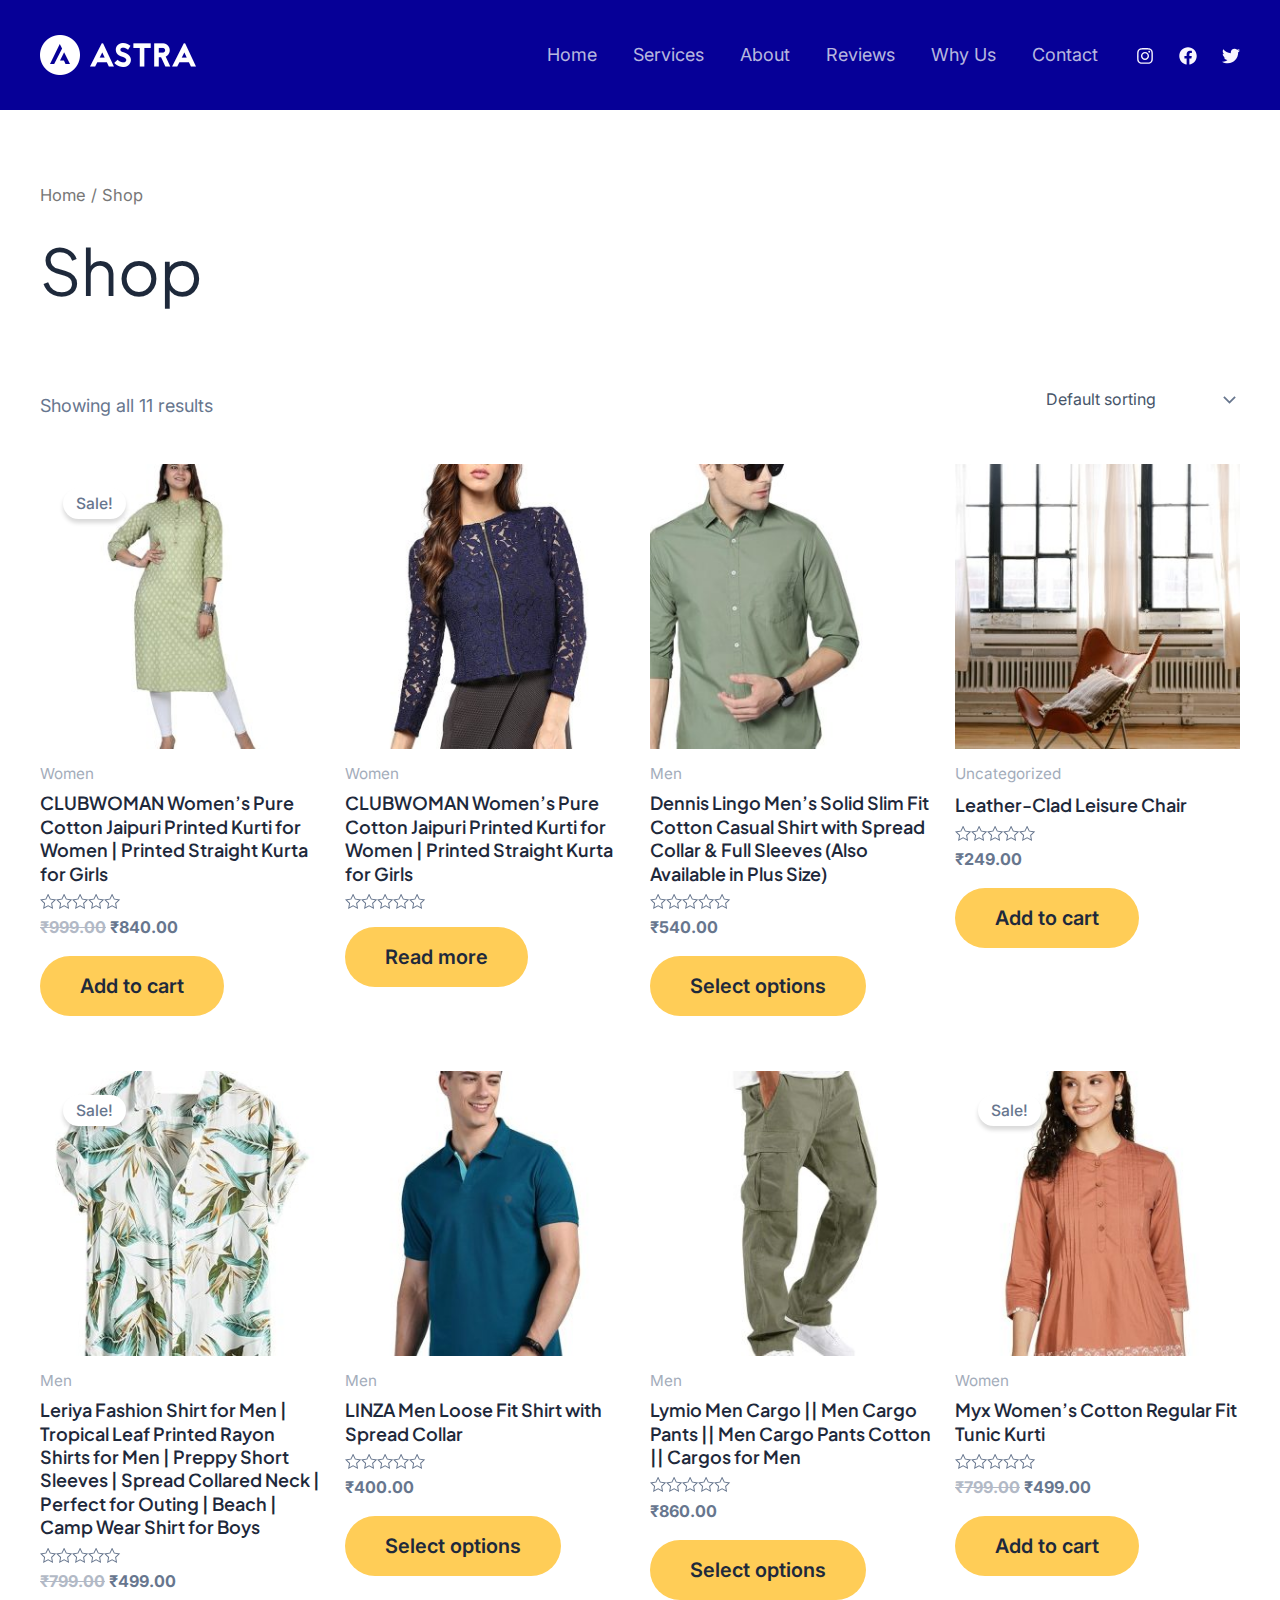
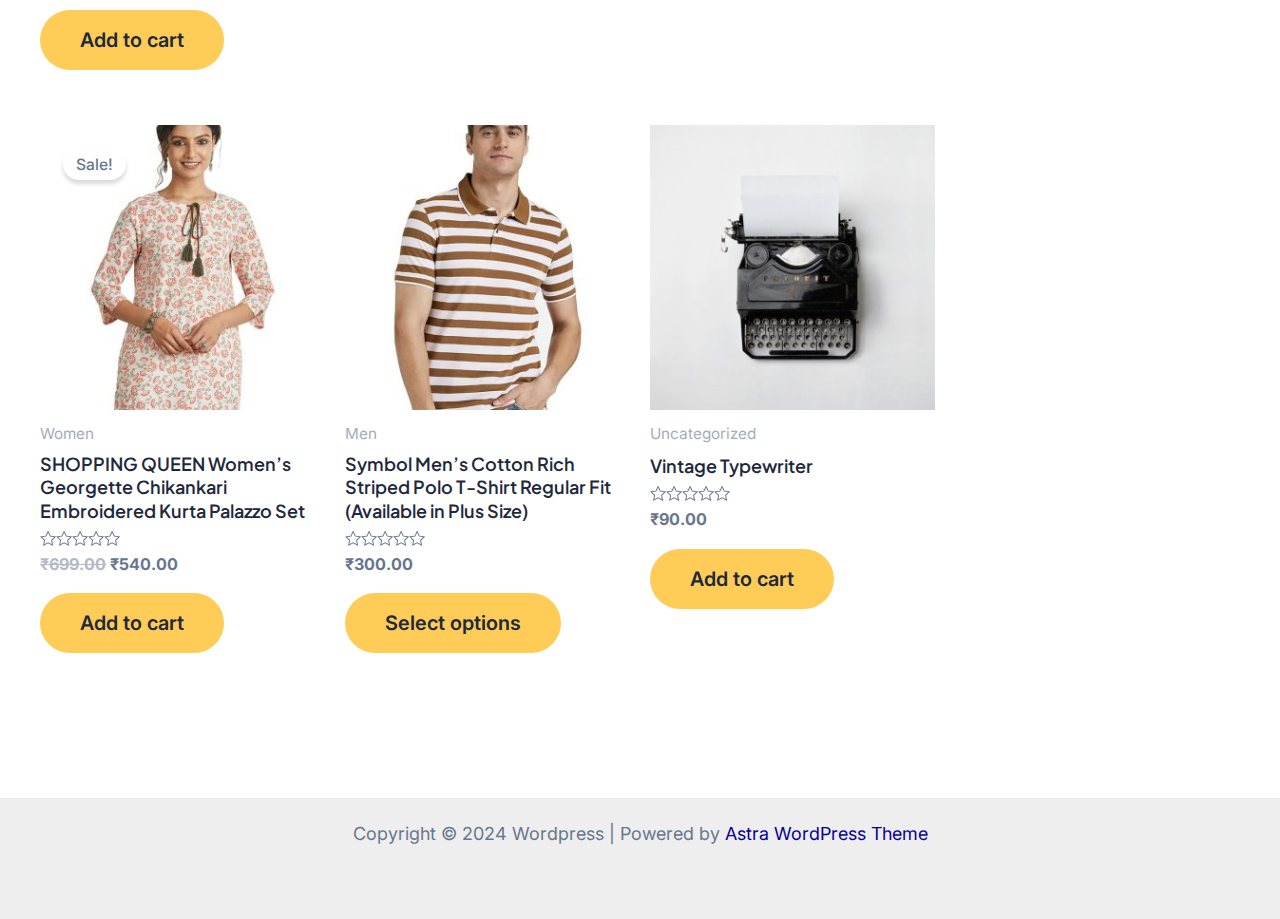
<file: wordpress/shop.html>
<!DOCTYPE html>  <html lang="en-US">  <head>  <meta charset="UTF-8">  <meta name="viewport" content="width=device-width, initial-scale=1">  	 <link rel="profile" href="https://gmpg.org/xfn/11">   	 <title>Shop &#8211; WordPress</title> <meta name='robots' content='noindex, nofollow' /> <link rel='dns-prefetch' href='//stats.wp.com' /> <link rel='dns-prefetch' href='//fonts.googleapis.com' /> <link rel="alternate" type="application/rss+xml" title="Wordpress &raquo; Feed" href="http://localhost/wordpress/feed/" /> <link rel="alternate" type="application/rss+xml" title="Wordpress &raquo; Comments Feed" href="http://localhost/wordpress/comments/feed/" /> <link rel="alternate" type="application/rss+xml" title="Wordpress &raquo; Products Feed" href="http://localhost/wordpress/shop/feed/" /> <script>
window._wpemojiSettings = {"baseUrl":"https:\/\/s.w.org\/images\/core\/emoji\/15.0.3\/72x72\/","ext":".png","svgUrl":"https:\/\/s.w.org\/images\/core\/emoji\/15.0.3\/svg\/","svgExt":".svg","source":{"concatemoji":"http:\/\/localhost\/wordpress\/wp-includes\/js\/wp-emoji-release.min.js?ver=6.5.3"}};
/*! This file is auto-generated */
!function(i,n){var o,s,e;function c(e){try{var t={supportTests:e,timestamp:(new Date).valueOf()};sessionStorage.setItem(o,JSON.stringify(t))}catch(e){}}function p(e,t,n){e.clearRect(0,0,e.canvas.width,e.canvas.height),e.fillText(t,0,0);var t=new Uint32Array(e.getImageData(0,0,e.canvas.width,e.canvas.height).data),r=(e.clearRect(0,0,e.canvas.width,e.canvas.height),e.fillText(n,0,0),new Uint32Array(e.getImageData(0,0,e.canvas.width,e.canvas.height).data));return t.every(function(e,t){return e===r[t]})}function u(e,t,n){switch(t){case"flag":return n(e,"\ud83c\udff3\ufe0f\u200d\u26a7\ufe0f","\ud83c\udff3\ufe0f\u200b\u26a7\ufe0f")?!1:!n(e,"\ud83c\uddfa\ud83c\uddf3","\ud83c\uddfa\u200b\ud83c\uddf3")&&!n(e,"\ud83c\udff4\udb40\udc67\udb40\udc62\udb40\udc65\udb40\udc6e\udb40\udc67\udb40\udc7f","\ud83c\udff4\u200b\udb40\udc67\u200b\udb40\udc62\u200b\udb40\udc65\u200b\udb40\udc6e\u200b\udb40\udc67\u200b\udb40\udc7f");case"emoji":return!n(e,"\ud83d\udc26\u200d\u2b1b","\ud83d\udc26\u200b\u2b1b")}return!1}function f(e,t,n){var r="undefined"!=typeof WorkerGlobalScope&&self instanceof WorkerGlobalScope?new OffscreenCanvas(300,150):i.createElement("canvas"),a=r.getContext("2d",{willReadFrequently:!0}),o=(a.textBaseline="top",a.font="600 32px Arial",{});return e.forEach(function(e){o[e]=t(a,e,n)}),o}function t(e){var t=i.createElement("script");t.src=e,t.defer=!0,i.head.appendChild(t)}"undefined"!=typeof Promise&&(o="wpEmojiSettingsSupports",s=["flag","emoji"],n.supports={everything:!0,everythingExceptFlag:!0},e=new Promise(function(e){i.addEventListener("DOMContentLoaded",e,{once:!0})}),new Promise(function(t){var n=function(){try{var e=JSON.parse(sessionStorage.getItem(o));if("object"==typeof e&&"number"==typeof e.timestamp&&(new Date).valueOf()<e.timestamp+604800&&"object"==typeof e.supportTests)return e.supportTests}catch(e){}return null}();if(!n){if("undefined"!=typeof Worker&&"undefined"!=typeof OffscreenCanvas&&"undefined"!=typeof URL&&URL.createObjectURL&&"undefined"!=typeof Blob)try{var e="postMessage("+f.toString()+"("+[JSON.stringify(s),u.toString(),p.toString()].join(",")+"));",r=new Blob([e],{type:"text/javascript"}),a=new Worker(URL.createObjectURL(r),{name:"wpTestEmojiSupports"});return void(a.onmessage=function(e){c(n=e.data),a.terminate(),t(n)})}catch(e){}c(n=f(s,u,p))}t(n)}).then(function(e){for(var t in e)n.supports[t]=e[t],n.supports.everything=n.supports.everything&&n.supports[t],"flag"!==t&&(n.supports.everythingExceptFlag=n.supports.everythingExceptFlag&&n.supports[t]);n.supports.everythingExceptFlag=n.supports.everythingExceptFlag&&!n.supports.flag,n.DOMReady=!1,n.readyCallback=function(){n.DOMReady=!0}}).then(function(){return e}).then(function(){var e;n.supports.everything||(n.readyCallback(),(e=n.source||{}).concatemoji?t(e.concatemoji):e.wpemoji&&e.twemoji&&(t(e.twemoji),t(e.wpemoji)))}))}((window,document),window._wpemojiSettings);
</script> <link rel='stylesheet' id='astra-theme-css-css' href='./css/astra-assets-css-minified-main.min.css' media='all' /> <style id='astra-theme-css-inline-css'> :root{--ast-post-nav-space:0;--ast-container-default-xlg-padding:2.5em;--ast-container-default-lg-padding:2.5em;--ast-container-default-slg-padding:2em;--ast-container-default-md-padding:2.5em;--ast-container-default-sm-padding:2.5em;--ast-container-default-xs-padding:2.4em;--ast-container-default-xxs-padding:1.8em;--ast-code-block-background:#ECEFF3;--ast-comment-inputs-background:#F9FAFB;--ast-normal-container-width:1200px;--ast-narrow-container-width:750px;--ast-blog-title-font-weight:600;--ast-blog-meta-weight:600;}html{font-size:112.5%;}a{color:var(--ast-global-color-0);}a:hover,a:focus{color:var(--ast-global-color-1);}body,button,input,select,textarea,.ast-button,.ast-custom-button{font-family:'Inter',sans-serif;font-weight:inherit;font-size:18px;font-size:1rem;line-height:var(--ast-body-line-height,1.65);}blockquote{color:var(--ast-global-color-3);}h1,.entry-content h1,h2,.entry-content h2,h3,.entry-content h3,h4,.entry-content h4,h5,.entry-content h5,h6,.entry-content h6,.site-title,.site-title a{font-family:'Plus Jakarta Sans',sans-serif;font-weight:600;}.site-title{font-size:35px;font-size:1.9444444444444rem;display:none;}.site-header .site-description{font-size:15px;font-size:0.83333333333333rem;display:none;}.entry-title{font-size:20px;font-size:1.1111111111111rem;}.ast-blog-single-element.ast-taxonomy-container a{font-size:14px;font-size:0.77777777777778rem;}.ast-blog-meta-container{font-size:13px;font-size:0.72222222222222rem;}.archive .ast-article-post .ast-article-inner,.blog .ast-article-post .ast-article-inner,.archive .ast-article-post .ast-article-inner:hover,.blog .ast-article-post .ast-article-inner:hover{border-top-left-radius:6px;border-top-right-radius:6px;border-bottom-right-radius:6px;border-bottom-left-radius:6px;overflow:hidden;}h1,.entry-content h1{font-size:64px;font-size:3.5555555555556rem;font-weight:600;font-family:'Plus Jakarta Sans',sans-serif;line-height:1.4em;}h2,.entry-content h2{font-size:48px;font-size:2.6666666666667rem;font-weight:600;font-family:'Plus Jakarta Sans',sans-serif;line-height:1.3em;}h3,.entry-content h3{font-size:24px;font-size:1.3333333333333rem;font-weight:600;font-family:'Plus Jakarta Sans',sans-serif;line-height:1.3em;}h4,.entry-content h4{font-size:20px;font-size:1.1111111111111rem;line-height:1.2em;font-weight:600;font-family:'Plus Jakarta Sans',sans-serif;}h5,.entry-content h5{font-size:18px;font-size:1rem;line-height:1.2em;font-weight:600;font-family:'Plus Jakarta Sans',sans-serif;}h6,.entry-content h6{font-size:15px;font-size:0.83333333333333rem;line-height:1.25em;font-weight:600;font-family:'Plus Jakarta Sans',sans-serif;}::selection{background-color:var(--ast-global-color-0);color:#ffffff;}body,h1,.entry-title a,.entry-content h1,h2,.entry-content h2,h3,.entry-content h3,h4,.entry-content h4,h5,.entry-content h5,h6,.entry-content h6{color:var(--ast-global-color-3);}.tagcloud a:hover,.tagcloud a:focus,.tagcloud a.current-item{color:#ffffff;border-color:var(--ast-global-color-0);background-color:var(--ast-global-color-0);}input:focus,input[type="text"]:focus,input[type="email"]:focus,input[type="url"]:focus,input[type="password"]:focus,input[type="reset"]:focus,input[type="search"]:focus,textarea:focus{border-color:var(--ast-global-color-0);}input[type="radio"]:checked,input[type=reset],input[type="checkbox"]:checked,input[type="checkbox"]:hover:checked,input[type="checkbox"]:focus:checked,input[type=range]::-webkit-slider-thumb{border-color:var(--ast-global-color-0);background-color:var(--ast-global-color-0);box-shadow:none;}.site-footer a:hover + .post-count,.site-footer a:focus + .post-count{background:var(--ast-global-color-0);border-color:var(--ast-global-color-0);}.single .nav-links .nav-previous,.single .nav-links .nav-next{color:var(--ast-global-color-0);}.entry-meta,.entry-meta *{line-height:1.45;color:var(--ast-global-color-0);font-weight:600;}.entry-meta a:not(.ast-button):hover,.entry-meta a:not(.ast-button):hover *,.entry-meta a:not(.ast-button):focus,.entry-meta a:not(.ast-button):focus *,.page-links > .page-link,.page-links .page-link:hover,.post-navigation a:hover{color:var(--ast-global-color-1);}#cat option,.secondary .calendar_wrap thead a,.secondary .calendar_wrap thead a:visited{color:var(--ast-global-color-0);}.secondary .calendar_wrap #today,.ast-progress-val span{background:var(--ast-global-color-0);}.secondary a:hover + .post-count,.secondary a:focus + .post-count{background:var(--ast-global-color-0);border-color:var(--ast-global-color-0);}.calendar_wrap #today > a{color:#ffffff;}.page-links .page-link,.single .post-navigation a{color:var(--ast-global-color-3);}.ast-search-menu-icon .search-form button.search-submit{padding:0 4px;}.ast-search-menu-icon form.search-form{padding-right:0;}.ast-search-menu-icon.slide-search input.search-field{width:0;}.ast-header-search .ast-search-menu-icon.ast-dropdown-active .search-form,.ast-header-search .ast-search-menu-icon.ast-dropdown-active .search-field:focus{transition:all 0.2s;}.search-form input.search-field:focus{outline:none;}.ast-search-menu-icon .search-form button.search-submit:focus,.ast-theme-transparent-header .ast-header-search .ast-dropdown-active .ast-icon,.ast-theme-transparent-header .ast-inline-search .search-field:focus .ast-icon{color:var(--ast-global-color-1);}.ast-header-search .slide-search .search-form{border:2px solid var(--ast-global-color-0);}.ast-header-search .slide-search .search-field{background-color:#fff;}.ast-archive-title{color:var(--ast-global-color-2);}.widget-title,.widget .wp-block-heading{font-size:25px;font-size:1.3888888888889rem;color:var(--ast-global-color-2);}.ast-single-post .entry-content a,.ast-comment-content a:not(.ast-comment-edit-reply-wrap a){text-decoration:underline;}.ast-single-post .elementor-button-wrapper .elementor-button,.ast-single-post .entry-content .uagb-tab a,.ast-single-post .entry-content .uagb-ifb-cta a,.ast-single-post .entry-content .uabb-module-content a,.ast-single-post .entry-content .uagb-post-grid a,.ast-single-post .entry-content .uagb-timeline a,.ast-single-post .entry-content .uagb-toc__wrap a,.ast-single-post .entry-content .uagb-taxomony-box a,.ast-single-post .entry-content .woocommerce a,.entry-content .wp-block-latest-posts > li > a,.ast-single-post .entry-content .wp-block-file__button,li.ast-post-filter-single,.ast-single-post .ast-comment-content .comment-reply-link,.ast-single-post .ast-comment-content .comment-edit-link,.entry-content [CLASS*="wc-block"] .wc-block-components-button,.entry-content [CLASS*="wc-block"] .wc-block-components-totals-coupon-link,.entry-content [CLASS*="wc-block"] .wc-block-components-product-name{text-decoration:none;}.ast-search-menu-icon.slide-search a:focus-visible:focus-visible,.astra-search-icon:focus-visible,#close:focus-visible,a:focus-visible,.ast-menu-toggle:focus-visible,.site .skip-link:focus-visible,.wp-block-loginout input:focus-visible,.wp-block-search.wp-block-search__button-inside .wp-block-search__inside-wrapper,.ast-header-navigation-arrow:focus-visible,.woocommerce .wc-proceed-to-checkout > .checkout-button:focus-visible,.woocommerce .woocommerce-MyAccount-navigation ul li a:focus-visible,.ast-orders-table__row .ast-orders-table__cell:focus-visible,.woocommerce .woocommerce-order-details .order-again > .button:focus-visible,.woocommerce .woocommerce-message a.button.wc-forward:focus-visible,.woocommerce #minus_qty:focus-visible,.woocommerce #plus_qty:focus-visible,a#ast-apply-coupon:focus-visible,.woocommerce .woocommerce-info a:focus-visible,.woocommerce .astra-shop-summary-wrap a:focus-visible,.woocommerce a.wc-forward:focus-visible,#ast-apply-coupon:focus-visible,.woocommerce-js .woocommerce-mini-cart-item a.remove:focus-visible,#close:focus-visible,.button.search-submit:focus-visible,#search_submit:focus,.normal-search:focus-visible,.ast-header-account-wrap:focus-visible{outline-style:dotted;outline-color:inherit;outline-width:thin;}input:focus,input[type="text"]:focus,input[type="email"]:focus,input[type="url"]:focus,input[type="password"]:focus,input[type="reset"]:focus,input[type="search"]:focus,input[type="number"]:focus,textarea:focus,.wp-block-search__input:focus,[data-section="section-header-mobile-trigger"] .ast-button-wrap .ast-mobile-menu-trigger-minimal:focus,.ast-mobile-popup-drawer.active .menu-toggle-close:focus,.woocommerce-ordering select.orderby:focus,#ast-scroll-top:focus,#coupon_code:focus,.woocommerce-page #comment:focus,.woocommerce #reviews #respond input#submit:focus,.woocommerce a.add_to_cart_button:focus,.woocommerce .button.single_add_to_cart_button:focus,.woocommerce .woocommerce-cart-form button:focus,.woocommerce .woocommerce-cart-form__cart-item .quantity .qty:focus,.woocommerce .woocommerce-billing-fields .woocommerce-billing-fields__field-wrapper .woocommerce-input-wrapper > .input-text:focus,.woocommerce #order_comments:focus,.woocommerce #place_order:focus,.woocommerce .woocommerce-address-fields .woocommerce-address-fields__field-wrapper .woocommerce-input-wrapper > .input-text:focus,.woocommerce .woocommerce-MyAccount-content form button:focus,.woocommerce .woocommerce-MyAccount-content .woocommerce-EditAccountForm .woocommerce-form-row .woocommerce-Input.input-text:focus,.woocommerce .ast-woocommerce-container .woocommerce-pagination ul.page-numbers li a:focus,body #content .woocommerce form .form-row .select2-container--default .select2-selection--single:focus,#ast-coupon-code:focus,.woocommerce.woocommerce-js .quantity input[type=number]:focus,.woocommerce-js .woocommerce-mini-cart-item .quantity input[type=number]:focus,.woocommerce p#ast-coupon-trigger:focus{border-style:dotted;border-color:inherit;border-width:thin;}input{outline:none;}.woocommerce-js input[type=text]:focus,.woocommerce-js input[type=email]:focus,.woocommerce-js textarea:focus,input[type=number]:focus,.comments-area textarea#comment:focus,.comments-area textarea#comment:active,.comments-area .ast-comment-formwrap input[type="text"]:focus,.comments-area .ast-comment-formwrap input[type="text"]:active{outline-style:disable;outline-color:inherit;outline-width:thin;}.site-logo-img img{ transition:all 0.2s linear;}body .ast-oembed-container *{position:absolute;top:0;width:100%;height:100%;left:0;}body .wp-block-embed-pocket-casts .ast-oembed-container *{position:unset;}.ast-single-post-featured-section + article {margin-top: 2em;}.site-content .ast-single-post-featured-section img {width: 100%;overflow: hidden;object-fit: cover;}.ast-separate-container .site-content .ast-single-post-featured-section + article {margin-top: -80px;z-index: 9;position: relative;border-radius: 4px;}@media (min-width: 922px) {.ast-no-sidebar .site-content .ast-article-image-container--wide {margin-left: -120px;margin-right: -120px;max-width: unset;width: unset;}.ast-left-sidebar .site-content .ast-article-image-container--wide,.ast-right-sidebar .site-content .ast-article-image-container--wide {margin-left: -10px;margin-right: -10px;}.site-content .ast-article-image-container--full {margin-left: calc( -50vw + 50%);margin-right: calc( -50vw + 50%);max-width: 100vw;width: 100vw;}.ast-left-sidebar .site-content .ast-article-image-container--full,.ast-right-sidebar .site-content .ast-article-image-container--full {margin-left: -10px;margin-right: -10px;max-width: inherit;width: auto;}}.site > .ast-single-related-posts-container {margin-top: 0;}@media (min-width: 922px) {.ast-desktop .ast-container--narrow {max-width: var(--ast-narrow-container-width);margin: 0 auto;}}input[type="text"],input[type="number"],input[type="email"],input[type="url"],input[type="password"],input[type="search"],input[type=reset],input[type=tel],input[type=date],select,textarea{font-size:16px;font-style:normal;font-weight:400;line-height:24px;width:100%;padding:12px 16px;border-radius:4px;box-shadow:0px 1px 2px 0px rgba(0,0,0,0.05);color:var(--ast-form-input-text,#475569);}input[type="text"],input[type="number"],input[type="email"],input[type="url"],input[type="password"],input[type="search"],input[type=reset],input[type=tel],input[type=date],select{height:40px;}input[type="date"]{border-width:1px;border-style:solid;border-color:var(--ast-border-color);}input[type="text"]:focus,input[type="number"]:focus,input[type="email"]:focus,input[type="url"]:focus,input[type="password"]:focus,input[type="search"]:focus,input[type=reset]:focus,input[type="tel"]:focus,input[type="date"]:focus,select:focus,textarea:focus{border-color:#046BD2;box-shadow:none;outline:none;color:var(--ast-form-input-focus-text,#475569);}label,legend{color:#111827;font-size:14px;font-style:normal;font-weight:500;line-height:20px;}select{padding:6px 10px;}fieldset{padding:30px;border-radius:4px;}button,.ast-button,.button,input[type="button"],input[type="reset"],input[type="submit"]{border-radius:4px;box-shadow:0px 1px 2px 0px rgba(0,0,0,0.05);}:root{--ast-comment-inputs-background:#FFF;}::placeholder{color:var(--ast-form-field-color,#9CA3AF);}::-ms-input-placeholder{color:var(--ast-form-field-color,#9CA3AF);}@media (max-width:921.9px){#ast-desktop-header{display:none;}}@media (min-width:922px){#ast-mobile-header{display:none;}}.wp-block-buttons.aligncenter{justify-content:center;}.wp-block-button.is-style-outline .wp-block-button__link{border-color:var(--ast-global-color-7);}div.wp-block-button.is-style-outline > .wp-block-button__link:not(.has-text-color),div.wp-block-button.wp-block-button__link.is-style-outline:not(.has-text-color){color:var(--ast-global-color-7);}.wp-block-button.is-style-outline .wp-block-button__link:hover,.wp-block-buttons .wp-block-button.is-style-outline .wp-block-button__link:focus,.wp-block-buttons .wp-block-button.is-style-outline > .wp-block-button__link:not(.has-text-color):hover,.wp-block-buttons .wp-block-button.wp-block-button__link.is-style-outline:not(.has-text-color):hover{color:var(--ast-global-color-2);background-color:var(--ast-global-color-7);border-color:var(--ast-global-color-7);}.post-page-numbers.current .page-link,.ast-pagination .page-numbers.current{color:#ffffff;border-color:var(--ast-global-color-0);background-color:var(--ast-global-color-0);}.wp-block-buttons .wp-block-button.is-style-outline .wp-block-button__link.wp-element-button,.ast-outline-button,.wp-block-uagb-buttons-child .uagb-buttons-repeater.ast-outline-button{border-color:var(--ast-global-color-7);font-family:inherit;font-weight:600;font-size:20px;font-size:1.1111111111111rem;line-height:1em;padding-top:20px;padding-right:40px;padding-bottom:20px;padding-left:40px;border-top-left-radius:50px;border-top-right-radius:50px;border-bottom-right-radius:50px;border-bottom-left-radius:50px;}.wp-block-buttons .wp-block-button.is-style-outline > .wp-block-button__link:not(.has-text-color),.wp-block-buttons .wp-block-button.wp-block-button__link.is-style-outline:not(.has-text-color),.ast-outline-button{color:var(--ast-global-color-2);}.wp-block-button.is-style-outline .wp-block-button__link:hover,.wp-block-buttons .wp-block-button.is-style-outline .wp-block-button__link:focus,.wp-block-buttons .wp-block-button.is-style-outline > .wp-block-button__link:not(.has-text-color):hover,.wp-block-buttons .wp-block-button.wp-block-button__link.is-style-outline:not(.has-text-color):hover,.ast-outline-button:hover,.ast-outline-button:focus,.wp-block-uagb-buttons-child .uagb-buttons-repeater.ast-outline-button:hover,.wp-block-uagb-buttons-child .uagb-buttons-repeater.ast-outline-button:focus{color:var(--ast-global-color-2);background-color:var(--ast-global-color-7);border-color:var(--ast-global-color-7);}.ast-single-post .entry-content a.ast-outline-button,.ast-single-post .entry-content .is-style-outline>.wp-block-button__link{text-decoration:none;}.wp-block-button .wp-block-button__link.wp-element-button.is-style-outline:not(.has-background),.wp-block-button.is-style-outline>.wp-block-button__link.wp-element-button:not(.has-background),.ast-outline-button{background-color:var(--ast-global-color-7);}.uagb-buttons-repeater.ast-outline-button{border-radius:9999px;}@media (max-width:921px){.wp-block-buttons .wp-block-button.is-style-outline .wp-block-button__link.wp-element-button,.ast-outline-button,.wp-block-uagb-buttons-child .uagb-buttons-repeater.ast-outline-button{padding-top:18px;padding-right:32px;padding-bottom:18px;padding-left:32px;}}@media (max-width:544px){.wp-block-buttons .wp-block-button.is-style-outline .wp-block-button__link.wp-element-button,.ast-outline-button,.wp-block-uagb-buttons-child .uagb-buttons-repeater.ast-outline-button{padding-top:15px;padding-right:28px;padding-bottom:15px;padding-left:28px;}}.entry-content[ast-blocks-layout] > figure{margin-bottom:1em;}h1.widget-title{font-weight:600;}h2.widget-title{font-weight:600;}h3.widget-title{font-weight:600;}#page{display:flex;flex-direction:column;min-height:100vh;}.ast-404-layout-1 h1.page-title{color:var(--ast-global-color-2);}.single .post-navigation a{line-height:1em;height:inherit;}.error-404 .page-sub-title{font-size:1.5rem;font-weight:inherit;}.search .site-content .content-area .search-form{margin-bottom:0;}#page .site-content{flex-grow:1;}.widget{margin-bottom:1.25em;}#secondary li{line-height:1.5em;}#secondary .wp-block-group h2{margin-bottom:0.7em;}#secondary h2{font-size:1.7rem;}.ast-separate-container .ast-article-post,.ast-separate-container .ast-article-single,.ast-separate-container .comment-respond{padding:3em;}.ast-separate-container .ast-article-single .ast-article-single{padding:0;}.ast-article-single .wp-block-post-template-is-layout-grid{padding-left:0;}.ast-separate-container .comments-title,.ast-narrow-container .comments-title{padding:1.5em 2em;}.ast-page-builder-template .comment-form-textarea,.ast-comment-formwrap .ast-grid-common-col{padding:0;}.ast-comment-formwrap{padding:0;display:inline-flex;column-gap:20px;width:100%;margin-left:0;margin-right:0;}.comments-area textarea#comment:focus,.comments-area textarea#comment:active,.comments-area .ast-comment-formwrap input[type="text"]:focus,.comments-area .ast-comment-formwrap input[type="text"]:active {box-shadow:none;outline:none;}.archive.ast-page-builder-template .entry-header{margin-top:2em;}.ast-page-builder-template .ast-comment-formwrap{width:100%;}.entry-title{margin-bottom:0.6em;}.ast-archive-description p{font-size:inherit;font-weight:inherit;line-height:inherit;}.ast-separate-container .ast-comment-list li.depth-1,.hentry{margin-bottom:1.5em;}.site-content section.ast-archive-description{margin-bottom:2em;}@media (min-width:921px){.ast-left-sidebar.ast-page-builder-template #secondary,.archive.ast-right-sidebar.ast-page-builder-template .site-main{padding-left:20px;padding-right:20px;}}@media (max-width:544px){.ast-comment-formwrap.ast-row{column-gap:10px;display:inline-block;}#ast-commentform .ast-grid-common-col{position:relative;width:100%;}}@media (min-width:1201px){.ast-separate-container .ast-article-post,.ast-separate-container .ast-article-single,.ast-separate-container .ast-author-box,.ast-separate-container .ast-404-layout-1,.ast-separate-container .no-results{padding:3em;}}@media (max-width:921px){.ast-separate-container #primary,.ast-separate-container #secondary{padding:1.5em 0;}#primary,#secondary{padding:1.5em 0;margin:0;}.ast-left-sidebar #content > .ast-container{display:flex;flex-direction:column-reverse;width:100%;}}@media (min-width:922px){.ast-separate-container.ast-right-sidebar #primary,.ast-separate-container.ast-left-sidebar #primary{border:0;}.search-no-results.ast-separate-container #primary{margin-bottom:4em;}}.wp-block-button .wp-block-button__link{color:var(--ast-global-color-2);}.wp-block-button .wp-block-button__link:hover,.wp-block-button .wp-block-button__link:focus{color:var(--ast-global-color-2);background-color:var(--ast-global-color-7);border-color:var(--ast-global-color-7);}.elementor-widget-heading h1.elementor-heading-title{line-height:1.4em;}.elementor-widget-heading h2.elementor-heading-title{line-height:1.3em;}.elementor-widget-heading h3.elementor-heading-title{line-height:1.3em;}.elementor-widget-heading h4.elementor-heading-title{line-height:1.2em;}.elementor-widget-heading h5.elementor-heading-title{line-height:1.2em;}.elementor-widget-heading h6.elementor-heading-title{line-height:1.25em;}.wp-block-button .wp-block-button__link,.wp-block-search .wp-block-search__button,body .wp-block-file .wp-block-file__button{border-style:solid;border-top-width:0px;border-right-width:0px;border-left-width:0px;border-bottom-width:0px;border-color:var(--ast-global-color-7);background-color:var(--ast-global-color-7);color:var(--ast-global-color-2);font-family:inherit;font-weight:600;line-height:1em;font-size:20px;font-size:1.1111111111111rem;border-top-left-radius:50px;border-top-right-radius:50px;border-bottom-right-radius:50px;border-bottom-left-radius:50px;padding-top:20px;padding-right:40px;padding-bottom:20px;padding-left:40px;}.ast-single-post .entry-content .wp-block-button .wp-block-button__link,.ast-single-post .entry-content .wp-block-search .wp-block-search__button,body .entry-content .wp-block-file .wp-block-file__button{text-decoration:none;}@media (max-width:921px){.wp-block-button .wp-block-button__link,.wp-block-search .wp-block-search__button,body .wp-block-file .wp-block-file__button{padding-top:18px;padding-right:32px;padding-bottom:18px;padding-left:32px;}}@media (max-width:544px){.wp-block-button .wp-block-button__link,.wp-block-search .wp-block-search__button,body .wp-block-file .wp-block-file__button{padding-top:15px;padding-right:28px;padding-bottom:15px;padding-left:28px;}}.menu-toggle,button,.ast-button,.ast-custom-button,.button,input#submit,input[type="button"],input[type="submit"],input[type="reset"],#comments .submit,.search .search-submit,form[CLASS*="wp-block-search__"].wp-block-search .wp-block-search__inside-wrapper .wp-block-search__button,body .wp-block-file .wp-block-file__button,.search .search-submit,.woocommerce-js a.button,.woocommerce button.button,.woocommerce .woocommerce-message a.button,.woocommerce #respond input#submit.alt,.woocommerce input.button.alt,.woocommerce input.button,.woocommerce input.button:disabled,.woocommerce input.button:disabled[disabled],.woocommerce input.button:disabled:hover,.woocommerce input.button:disabled[disabled]:hover,.woocommerce #respond input#submit,.woocommerce button.button.alt.disabled,.wc-block-grid__products .wc-block-grid__product .wp-block-button__link,.wc-block-grid__product-onsale,[CLASS*="wc-block"] button,.woocommerce-js .astra-cart-drawer .astra-cart-drawer-content .woocommerce-mini-cart__buttons .button:not(.checkout):not(.ast-continue-shopping),.woocommerce-js .astra-cart-drawer .astra-cart-drawer-content .woocommerce-mini-cart__buttons a.checkout,.woocommerce button.button.alt.disabled.wc-variation-selection-needed,[CLASS*="wc-block"] .wc-block-components-button{border-style:solid;border-top-width:0px;border-right-width:0px;border-left-width:0px;border-bottom-width:0px;color:var(--ast-global-color-2);border-color:var(--ast-global-color-7);background-color:var(--ast-global-color-7);padding-top:20px;padding-right:40px;padding-bottom:20px;padding-left:40px;font-family:inherit;font-weight:600;font-size:20px;font-size:1.1111111111111rem;line-height:1em;border-top-left-radius:50px;border-top-right-radius:50px;border-bottom-right-radius:50px;border-bottom-left-radius:50px;}button:focus,.menu-toggle:hover,button:hover,.ast-button:hover,.ast-custom-button:hover .button:hover,.ast-custom-button:hover ,input[type=reset]:hover,input[type=reset]:focus,input#submit:hover,input#submit:focus,input[type="button"]:hover,input[type="button"]:focus,input[type="submit"]:hover,input[type="submit"]:focus,form[CLASS*="wp-block-search__"].wp-block-search .wp-block-search__inside-wrapper .wp-block-search__button:hover,form[CLASS*="wp-block-search__"].wp-block-search .wp-block-search__inside-wrapper .wp-block-search__button:focus,body .wp-block-file .wp-block-file__button:hover,body .wp-block-file .wp-block-file__button:focus,.woocommerce-js a.button:hover,.woocommerce button.button:hover,.woocommerce .woocommerce-message a.button:hover,.woocommerce #respond input#submit:hover,.woocommerce #respond input#submit.alt:hover,.woocommerce input.button.alt:hover,.woocommerce input.button:hover,.woocommerce button.button.alt.disabled:hover,.wc-block-grid__products .wc-block-grid__product .wp-block-button__link:hover,[CLASS*="wc-block"] button:hover,.woocommerce-js .astra-cart-drawer .astra-cart-drawer-content .woocommerce-mini-cart__buttons .button:not(.checkout):not(.ast-continue-shopping):hover,.woocommerce-js .astra-cart-drawer .astra-cart-drawer-content .woocommerce-mini-cart__buttons a.checkout:hover,.woocommerce button.button.alt.disabled.wc-variation-selection-needed:hover,[CLASS*="wc-block"] .wc-block-components-button:hover,[CLASS*="wc-block"] .wc-block-components-button:focus{color:var(--ast-global-color-2);background-color:var(--ast-global-color-7);border-color:var(--ast-global-color-7);}form[CLASS*="wp-block-search__"].wp-block-search .wp-block-search__inside-wrapper .wp-block-search__button.has-icon{padding-top:calc(20px - 3px);padding-right:calc(40px - 3px);padding-bottom:calc(20px - 3px);padding-left:calc(40px - 3px);}@media (max-width:921px){.menu-toggle,button,.ast-button,.ast-custom-button,.button,input#submit,input[type="button"],input[type="submit"],input[type="reset"],#comments .submit,.search .search-submit,form[CLASS*="wp-block-search__"].wp-block-search .wp-block-search__inside-wrapper .wp-block-search__button,body .wp-block-file .wp-block-file__button,.search .search-submit,.woocommerce-js a.button,.woocommerce button.button,.woocommerce .woocommerce-message a.button,.woocommerce #respond input#submit.alt,.woocommerce input.button.alt,.woocommerce input.button,.woocommerce input.button:disabled,.woocommerce input.button:disabled[disabled],.woocommerce input.button:disabled:hover,.woocommerce input.button:disabled[disabled]:hover,.woocommerce #respond input#submit,.woocommerce button.button.alt.disabled,.wc-block-grid__products .wc-block-grid__product .wp-block-button__link,.wc-block-grid__product-onsale,[CLASS*="wc-block"] button,.woocommerce-js .astra-cart-drawer .astra-cart-drawer-content .woocommerce-mini-cart__buttons .button:not(.checkout):not(.ast-continue-shopping),.woocommerce-js .astra-cart-drawer .astra-cart-drawer-content .woocommerce-mini-cart__buttons a.checkout,.woocommerce button.button.alt.disabled.wc-variation-selection-needed,[CLASS*="wc-block"] .wc-block-components-button{padding-top:18px;padding-right:32px;padding-bottom:18px;padding-left:32px;}}@media (max-width:544px){.menu-toggle,button,.ast-button,.ast-custom-button,.button,input#submit,input[type="button"],input[type="submit"],input[type="reset"],#comments .submit,.search .search-submit,form[CLASS*="wp-block-search__"].wp-block-search .wp-block-search__inside-wrapper .wp-block-search__button,body .wp-block-file .wp-block-file__button,.search .search-submit,.woocommerce-js a.button,.woocommerce button.button,.woocommerce .woocommerce-message a.button,.woocommerce #respond input#submit.alt,.woocommerce input.button.alt,.woocommerce input.button,.woocommerce input.button:disabled,.woocommerce input.button:disabled[disabled],.woocommerce input.button:disabled:hover,.woocommerce input.button:disabled[disabled]:hover,.woocommerce #respond input#submit,.woocommerce button.button.alt.disabled,.wc-block-grid__products .wc-block-grid__product .wp-block-button__link,.wc-block-grid__product-onsale,[CLASS*="wc-block"] button,.woocommerce-js .astra-cart-drawer .astra-cart-drawer-content .woocommerce-mini-cart__buttons .button:not(.checkout):not(.ast-continue-shopping),.woocommerce-js .astra-cart-drawer .astra-cart-drawer-content .woocommerce-mini-cart__buttons a.checkout,.woocommerce button.button.alt.disabled.wc-variation-selection-needed,[CLASS*="wc-block"] .wc-block-components-button{padding-top:15px;padding-right:28px;padding-bottom:15px;padding-left:28px;}}@media (max-width:921px){.ast-mobile-header-stack .main-header-bar .ast-search-menu-icon{display:inline-block;}.ast-header-break-point.ast-header-custom-item-outside .ast-mobile-header-stack .main-header-bar .ast-search-icon{margin:0;}.ast-comment-avatar-wrap img{max-width:2.5em;}.ast-comment-meta{padding:0 1.8888em 1.3333em;}}@media (min-width:544px){.ast-container{max-width:100%;}}@media (max-width:544px){.ast-separate-container .ast-article-post,.ast-separate-container .ast-article-single,.ast-separate-container .comments-title,.ast-separate-container .ast-archive-description{padding:1.5em 1em;}.ast-separate-container #content .ast-container{padding-left:0.54em;padding-right:0.54em;}.ast-separate-container .ast-comment-list .bypostauthor{padding:.5em;}.ast-search-menu-icon.ast-dropdown-active .search-field{width:170px;}}@media (max-width:921px){.site-title{display:none;}.site-header .site-description{display:none;}h1,.entry-content h1{font-size:30px;}h2,.entry-content h2{font-size:25px;}h3,.entry-content h3{font-size:20px;}}@media (max-width:544px){.site-title{display:none;}.site-header .site-description{display:none;}h1,.entry-content h1{font-size:30px;}h2,.entry-content h2{font-size:25px;}h3,.entry-content h3{font-size:20px;}}@media (max-width:921px){html{font-size:102.6%;}}@media (max-width:544px){html{font-size:102.6%;}}@media (min-width:922px){.ast-container{max-width:1240px;}}@media (min-width:922px){.site-content .ast-container{display:flex;}}@media (max-width:921px){.site-content .ast-container{flex-direction:column;}}.ast-blog-layout-4-grid .ast-article-post{width:33.33%;margin-bottom:2em;border-bottom:0;background-color:transparent;}.ast-blog-layout-4-grid .ast-article-inner .wp-post-image{width:100%;}.ast-article-inner{padding:1.5em;}.ast-blog-layout-4-grid .ast-row{display:flex;flex-wrap:wrap;flex-flow:row wrap;align-items:stretch;}.ast-separate-container .ast-blog-layout-4-grid .ast-article-post{padding:0 1em 0;}.ast-separate-container.ast-desktop .ast-blog-layout-4-grid .ast-row{margin-left:-1em;margin-right:-1em;}.ast-blog-layout-4-grid .ast-article-inner{box-shadow:0px 6px 15px -2px rgba(16,24,40,0.05);}.ast-separate-container .ast-blog-layout-4-grid .ast-article-inner,.ast-plain-container .ast-blog-layout-4-grid .ast-article-inner{height:100%;}.ast-row .blog-layout-4 .post-content,.blog-layout-4 .post-thumb{padding-left:0;padding-right:0;}.ast-article-post.remove-featured-img-padding .blog-layout-4 .post-content .ast-blog-featured-section:first-child .post-thumb-img-content{margin-top:-1.5em;}.ast-article-post.remove-featured-img-padding .blog-layout-4 .post-content .ast-blog-featured-section .post-thumb-img-content{margin-left:-1.5em;margin-right:-1.5em;}@media (max-width:921px){.ast-blog-layout-4-grid .ast-article-post{width:100%;}}.ast-blog-layout-6-grid .ast-blog-featured-section:before {content: "";}.ast-article-post .post-thumb-img-content img{aspect-ratio:16/9;width:100%;}.ast-article-post .post-thumb-img-content{overflow:hidden;}.ast-article-post .post-thumb-img-content img{transform:scale(1);transition:transform .5s ease;}.ast-article-post:hover .post-thumb-img-content img{transform:scale(1.1);}.cat-links.badge a,.tags-links.badge a {padding: 4px 8px;border-radius: 3px;font-weight: 400;}.cat-links.underline a,.tags-links.underline a{text-decoration: underline;}@media (min-width:922px){.main-header-menu .sub-menu .menu-item.ast-left-align-sub-menu:hover > .sub-menu,.main-header-menu .sub-menu .menu-item.ast-left-align-sub-menu.focus > .sub-menu{margin-left:-0px;}}.entry-content li > p{margin-bottom:0;}.site .comments-area{padding-bottom:2em;margin-top:2em;}.wp-block-file {display: flex;align-items: center;flex-wrap: wrap;justify-content: space-between;}.wp-block-pullquote {border: none;}.wp-block-pullquote blockquote::before {content: "\201D";font-family: "Helvetica",sans-serif;display: flex;transform: rotate( 180deg );font-size: 6rem;font-style: normal;line-height: 1;font-weight: bold;align-items: center;justify-content: center;}.has-text-align-right > blockquote::before {justify-content: flex-start;}.has-text-align-left > blockquote::before {justify-content: flex-end;}figure.wp-block-pullquote.is-style-solid-color blockquote {max-width: 100%;text-align: inherit;}html body {--wp--custom--ast-default-block-top-padding: 100px;--wp--custom--ast-default-block-right-padding: 80px;--wp--custom--ast-default-block-bottom-padding: 100px;--wp--custom--ast-default-block-left-padding: 80px;--wp--custom--ast-container-width: 1200px;--wp--custom--ast-content-width-size: 1200px;--wp--custom--ast-wide-width-size: calc(1200px + var(--wp--custom--ast-default-block-left-padding) + var(--wp--custom--ast-default-block-right-padding));}.ast-narrow-container {--wp--custom--ast-content-width-size: 750px;--wp--custom--ast-wide-width-size: 750px;}@media(max-width: 921px) {html body {--wp--custom--ast-default-block-top-padding: 50px;--wp--custom--ast-default-block-right-padding: 50px;--wp--custom--ast-default-block-bottom-padding: 50px;--wp--custom--ast-default-block-left-padding: 50px;}}@media(max-width: 544px) {html body {--wp--custom--ast-default-block-top-padding: 50px;--wp--custom--ast-default-block-right-padding: 30px;--wp--custom--ast-default-block-bottom-padding: 50px;--wp--custom--ast-default-block-left-padding: 30px;}}.entry-content > .wp-block-group,.entry-content > .wp-block-cover,.entry-content > .wp-block-columns {padding-top: var(--wp--custom--ast-default-block-top-padding);padding-right: var(--wp--custom--ast-default-block-right-padding);padding-bottom: var(--wp--custom--ast-default-block-bottom-padding);padding-left: var(--wp--custom--ast-default-block-left-padding);}.ast-plain-container.ast-no-sidebar .entry-content > .alignfull,.ast-page-builder-template .ast-no-sidebar .entry-content > .alignfull {margin-left: calc( -50vw + 50%);margin-right: calc( -50vw + 50%);max-width: 100vw;width: 100vw;}.ast-plain-container.ast-no-sidebar .entry-content .alignfull .alignfull,.ast-page-builder-template.ast-no-sidebar .entry-content .alignfull .alignfull,.ast-plain-container.ast-no-sidebar .entry-content .alignfull .alignwide,.ast-page-builder-template.ast-no-sidebar .entry-content .alignfull .alignwide,.ast-plain-container.ast-no-sidebar .entry-content .alignwide .alignfull,.ast-page-builder-template.ast-no-sidebar .entry-content .alignwide .alignfull,.ast-plain-container.ast-no-sidebar .entry-content .alignwide .alignwide,.ast-page-builder-template.ast-no-sidebar .entry-content .alignwide .alignwide,.ast-plain-container.ast-no-sidebar .entry-content .wp-block-column .alignfull,.ast-page-builder-template.ast-no-sidebar .entry-content .wp-block-column .alignfull,.ast-plain-container.ast-no-sidebar .entry-content .wp-block-column .alignwide,.ast-page-builder-template.ast-no-sidebar .entry-content .wp-block-column .alignwide {margin-left: auto;margin-right: auto;width: 100%;}[ast-blocks-layout] .wp-block-separator:not(.is-style-dots) {height: 0;}[ast-blocks-layout] .wp-block-separator {margin: 20px auto;}[ast-blocks-layout] .wp-block-separator:not(.is-style-wide):not(.is-style-dots) {max-width: 100px;}[ast-blocks-layout] .wp-block-separator.has-background {padding: 0;}.entry-content[ast-blocks-layout] > * {max-width: var(--wp--custom--ast-content-width-size);margin-left: auto;margin-right: auto;}.entry-content[ast-blocks-layout] > .alignwide {max-width: var(--wp--custom--ast-wide-width-size);}.entry-content[ast-blocks-layout] .alignfull {max-width: none;}.entry-content .wp-block-columns {margin-bottom: 0;}blockquote {margin: 1.5em;border-color: rgba(0,0,0,0.05);}.wp-block-quote:not(.has-text-align-right):not(.has-text-align-center) {border-left: 5px solid rgba(0,0,0,0.05);}.has-text-align-right > blockquote,blockquote.has-text-align-right {border-right: 5px solid rgba(0,0,0,0.05);}.has-text-align-left > blockquote,blockquote.has-text-align-left {border-left: 5px solid rgba(0,0,0,0.05);}.wp-block-site-tagline,.wp-block-latest-posts .read-more {margin-top: 15px;}.wp-block-loginout p label {display: block;}.wp-block-loginout p:not(.login-remember):not(.login-submit) input {width: 100%;}.wp-block-loginout input:focus {border-color: transparent;}.wp-block-loginout input:focus {outline: thin dotted;}.entry-content .wp-block-media-text .wp-block-media-text__content {padding: 0 0 0 8%;}.entry-content .wp-block-media-text.has-media-on-the-right .wp-block-media-text__content {padding: 0 8% 0 0;}.entry-content .wp-block-media-text.has-background .wp-block-media-text__content {padding: 8%;}.entry-content .wp-block-cover:not([class*="background-color"]) .wp-block-cover__inner-container,.entry-content .wp-block-cover:not([class*="background-color"]) .wp-block-cover-image-text,.entry-content .wp-block-cover:not([class*="background-color"]) .wp-block-cover-text,.entry-content .wp-block-cover-image:not([class*="background-color"]) .wp-block-cover__inner-container,.entry-content .wp-block-cover-image:not([class*="background-color"]) .wp-block-cover-image-text,.entry-content .wp-block-cover-image:not([class*="background-color"]) .wp-block-cover-text {color: var(--ast-global-color-5);}.wp-block-loginout .login-remember input {width: 1.1rem;height: 1.1rem;margin: 0 5px 4px 0;vertical-align: middle;}.wp-block-latest-posts > li > *:first-child,.wp-block-latest-posts:not(.is-grid) > li:first-child {margin-top: 0;}.wp-block-search__inside-wrapper .wp-block-search__input {padding: 0 10px;color: var(--ast-global-color-3);background: var(--ast-global-color-5);border-color: var(--ast-border-color);}.wp-block-latest-posts .read-more {margin-bottom: 1.5em;}.wp-block-search__no-button .wp-block-search__inside-wrapper .wp-block-search__input {padding-top: 5px;padding-bottom: 5px;}.wp-block-latest-posts .wp-block-latest-posts__post-date,.wp-block-latest-posts .wp-block-latest-posts__post-author {font-size: 1rem;}.wp-block-latest-posts > li > *,.wp-block-latest-posts:not(.is-grid) > li {margin-top: 12px;margin-bottom: 12px;}.ast-page-builder-template .entry-content[ast-blocks-layout] > *,.ast-page-builder-template .entry-content[ast-blocks-layout] > .alignfull > * {max-width: none;}.ast-page-builder-template .entry-content[ast-blocks-layout] > .alignwide > * {max-width: var(--wp--custom--ast-wide-width-size);}.ast-page-builder-template .entry-content[ast-blocks-layout] > .inherit-container-width > *,.ast-page-builder-template .entry-content[ast-blocks-layout] > * > *,.entry-content[ast-blocks-layout] > .wp-block-cover .wp-block-cover__inner-container {max-width: var(--wp--custom--ast-content-width-size);margin-left: auto;margin-right: auto;}.entry-content[ast-blocks-layout] .wp-block-cover:not(.alignleft):not(.alignright) {width: auto;}@media(max-width: 1200px) {.ast-separate-container .entry-content > .alignfull,.ast-separate-container .entry-content[ast-blocks-layout] > .alignwide,.ast-plain-container .entry-content[ast-blocks-layout] > .alignwide,.ast-plain-container .entry-content .alignfull {margin-left: calc(-1 * min(var(--ast-container-default-xlg-padding),20px)) ;margin-right: calc(-1 * min(var(--ast-container-default-xlg-padding),20px));}}@media(min-width: 1201px) {.ast-separate-container .entry-content > .alignfull {margin-left: calc(-1 * var(--ast-container-default-xlg-padding) );margin-right: calc(-1 * var(--ast-container-default-xlg-padding) );}.ast-separate-container .entry-content[ast-blocks-layout] > .alignwide,.ast-plain-container .entry-content[ast-blocks-layout] > .alignwide {margin-left: calc(-1 * var(--wp--custom--ast-default-block-left-padding) );margin-right: calc(-1 * var(--wp--custom--ast-default-block-right-padding) );}}@media(min-width: 921px) {.ast-separate-container .entry-content .wp-block-group.alignwide:not(.inherit-container-width) > :where(:not(.alignleft):not(.alignright)),.ast-plain-container .entry-content .wp-block-group.alignwide:not(.inherit-container-width) > :where(:not(.alignleft):not(.alignright)) {max-width: calc( var(--wp--custom--ast-content-width-size) + 80px );}.ast-plain-container.ast-right-sidebar .entry-content[ast-blocks-layout] .alignfull,.ast-plain-container.ast-left-sidebar .entry-content[ast-blocks-layout] .alignfull {margin-left: -60px;margin-right: -60px;}}@media(min-width: 544px) {.entry-content > .alignleft {margin-right: 20px;}.entry-content > .alignright {margin-left: 20px;}}@media (max-width:544px){.wp-block-columns .wp-block-column:not(:last-child){margin-bottom:20px;}.wp-block-latest-posts{margin:0;}}@media( max-width: 600px ) {.entry-content .wp-block-media-text .wp-block-media-text__content,.entry-content .wp-block-media-text.has-media-on-the-right .wp-block-media-text__content {padding: 8% 0 0;}.entry-content .wp-block-media-text.has-background .wp-block-media-text__content {padding: 8%;}}.ast-narrow-container .site-content .wp-block-uagb-image--align-full .wp-block-uagb-image__figure {max-width: 100%;margin-left: auto;margin-right: auto;}.entry-content ul,.entry-content ol {padding: revert;margin: revert;padding-left: 20px;}:root .has-ast-global-color-0-color{color:var(--ast-global-color-0);}:root .has-ast-global-color-0-background-color{background-color:var(--ast-global-color-0);}:root .wp-block-button .has-ast-global-color-0-color{color:var(--ast-global-color-0);}:root .wp-block-button .has-ast-global-color-0-background-color{background-color:var(--ast-global-color-0);}:root .has-ast-global-color-1-color{color:var(--ast-global-color-1);}:root .has-ast-global-color-1-background-color{background-color:var(--ast-global-color-1);}:root .wp-block-button .has-ast-global-color-1-color{color:var(--ast-global-color-1);}:root .wp-block-button .has-ast-global-color-1-background-color{background-color:var(--ast-global-color-1);}:root .has-ast-global-color-2-color{color:var(--ast-global-color-2);}:root .has-ast-global-color-2-background-color{background-color:var(--ast-global-color-2);}:root .wp-block-button .has-ast-global-color-2-color{color:var(--ast-global-color-2);}:root .wp-block-button .has-ast-global-color-2-background-color{background-color:var(--ast-global-color-2);}:root .has-ast-global-color-3-color{color:var(--ast-global-color-3);}:root .has-ast-global-color-3-background-color{background-color:var(--ast-global-color-3);}:root .wp-block-button .has-ast-global-color-3-color{color:var(--ast-global-color-3);}:root .wp-block-button .has-ast-global-color-3-background-color{background-color:var(--ast-global-color-3);}:root .has-ast-global-color-4-color{color:var(--ast-global-color-4);}:root .has-ast-global-color-4-background-color{background-color:var(--ast-global-color-4);}:root .wp-block-button .has-ast-global-color-4-color{color:var(--ast-global-color-4);}:root .wp-block-button .has-ast-global-color-4-background-color{background-color:var(--ast-global-color-4);}:root .has-ast-global-color-5-color{color:var(--ast-global-color-5);}:root .has-ast-global-color-5-background-color{background-color:var(--ast-global-color-5);}:root .wp-block-button .has-ast-global-color-5-color{color:var(--ast-global-color-5);}:root .wp-block-button .has-ast-global-color-5-background-color{background-color:var(--ast-global-color-5);}:root .has-ast-global-color-6-color{color:var(--ast-global-color-6);}:root .has-ast-global-color-6-background-color{background-color:var(--ast-global-color-6);}:root .wp-block-button .has-ast-global-color-6-color{color:var(--ast-global-color-6);}:root .wp-block-button .has-ast-global-color-6-background-color{background-color:var(--ast-global-color-6);}:root .has-ast-global-color-7-color{color:var(--ast-global-color-7);}:root .has-ast-global-color-7-background-color{background-color:var(--ast-global-color-7);}:root .wp-block-button .has-ast-global-color-7-color{color:var(--ast-global-color-7);}:root .wp-block-button .has-ast-global-color-7-background-color{background-color:var(--ast-global-color-7);}:root .has-ast-global-color-8-color{color:var(--ast-global-color-8);}:root .has-ast-global-color-8-background-color{background-color:var(--ast-global-color-8);}:root .wp-block-button .has-ast-global-color-8-color{color:var(--ast-global-color-8);}:root .wp-block-button .has-ast-global-color-8-background-color{background-color:var(--ast-global-color-8);}:root{--ast-global-color-0:#060097;--ast-global-color-1:#c10fff;--ast-global-color-2:#1e293b;--ast-global-color-3:#67768e;--ast-global-color-4:#f9f6fe;--ast-global-color-5:#FFFFFF;--ast-global-color-6:#F2F5F7;--ast-global-color-7:#ffcd57;--ast-global-color-8:#000000;}:root {--ast-border-color : var(--ast-global-color-6);}.ast-breadcrumbs .trail-browse,.ast-breadcrumbs .trail-items,.ast-breadcrumbs .trail-items li{display:inline-block;margin:0;padding:0;border:none;background:inherit;text-indent:0;text-decoration:none;}.ast-breadcrumbs .trail-browse{font-size:inherit;font-style:inherit;font-weight:inherit;color:inherit;}.ast-breadcrumbs .trail-items{list-style:none;}.trail-items li::after{padding:0 0.3em;content:"\00bb";}.trail-items li:last-of-type::after{display:none;}h1,.entry-content h1,h2,.entry-content h2,h3,.entry-content h3,h4,.entry-content h4,h5,.entry-content h5,h6,.entry-content h6{color:var(--ast-global-color-2);}.entry-title a{color:var(--ast-global-color-2);}@media (max-width:921px){.ast-builder-grid-row-container.ast-builder-grid-row-tablet-3-firstrow .ast-builder-grid-row > *:first-child,.ast-builder-grid-row-container.ast-builder-grid-row-tablet-3-lastrow .ast-builder-grid-row > *:last-child{grid-column:1 / -1;}}@media (max-width:544px){.ast-builder-grid-row-container.ast-builder-grid-row-mobile-3-firstrow .ast-builder-grid-row > *:first-child,.ast-builder-grid-row-container.ast-builder-grid-row-mobile-3-lastrow .ast-builder-grid-row > *:last-child{grid-column:1 / -1;}}.ast-builder-layout-element[data-section="title_tagline"]{display:flex;}@media (max-width:921px){.ast-header-break-point .ast-builder-layout-element[data-section="title_tagline"]{display:flex;}}@media (max-width:544px){.ast-header-break-point .ast-builder-layout-element[data-section="title_tagline"]{display:flex;}}.ast-builder-menu-1{font-family:inherit;font-weight:inherit;}.ast-builder-menu-1 .menu-item > .menu-link{color:rgba(242,245,247,0.76);}.ast-builder-menu-1 .menu-item > .ast-menu-toggle{color:rgba(242,245,247,0.76);}.ast-builder-menu-1 .menu-item:hover > .menu-link,.ast-builder-menu-1 .inline-on-mobile .menu-item:hover > .ast-menu-toggle{color:var(--ast-global-color-5);}.ast-builder-menu-1 .menu-item:hover > .ast-menu-toggle{color:var(--ast-global-color-5);}.ast-builder-menu-1 .menu-item.current-menu-item > .menu-link,.ast-builder-menu-1 .inline-on-mobile .menu-item.current-menu-item > .ast-menu-toggle,.ast-builder-menu-1 .current-menu-ancestor > .menu-link{color:var(--ast-global-color-5);}.ast-builder-menu-1 .menu-item.current-menu-item > .ast-menu-toggle{color:var(--ast-global-color-5);}.ast-builder-menu-1 .sub-menu,.ast-builder-menu-1 .inline-on-mobile .sub-menu{border-top-width:2px;border-bottom-width:0px;border-right-width:0px;border-left-width:0px;border-color:var(--ast-global-color-0);border-style:solid;}.ast-builder-menu-1 .main-header-menu > .menu-item > .sub-menu,.ast-builder-menu-1 .main-header-menu > .menu-item > .astra-full-megamenu-wrapper{margin-top:0px;}.ast-desktop .ast-builder-menu-1 .main-header-menu > .menu-item > .sub-menu:before,.ast-desktop .ast-builder-menu-1 .main-header-menu > .menu-item > .astra-full-megamenu-wrapper:before{height:calc( 0px + 5px );}.ast-desktop .ast-builder-menu-1 .menu-item .sub-menu .menu-link{border-style:none;}@media (max-width:921px){.ast-header-break-point .ast-builder-menu-1 .menu-item.menu-item-has-children > .ast-menu-toggle{top:0;}.ast-builder-menu-1 .inline-on-mobile .menu-item.menu-item-has-children > .ast-menu-toggle{right:-15px;}.ast-builder-menu-1 .menu-item-has-children > .menu-link:after{content:unset;}.ast-builder-menu-1 .main-header-menu > .menu-item > .sub-menu,.ast-builder-menu-1 .main-header-menu > .menu-item > .astra-full-megamenu-wrapper{margin-top:0;}}@media (max-width:544px){.ast-header-break-point .ast-builder-menu-1 .menu-item.menu-item-has-children > .ast-menu-toggle{top:0;}.ast-builder-menu-1 .main-header-menu > .menu-item > .sub-menu,.ast-builder-menu-1 .main-header-menu > .menu-item > .astra-full-megamenu-wrapper{margin-top:0;}}.ast-builder-menu-1{display:flex;}@media (max-width:921px){.ast-header-break-point .ast-builder-menu-1{display:flex;}}@media (max-width:544px){.ast-header-break-point .ast-builder-menu-1{display:flex;}}.ast-social-stack-desktop .ast-builder-social-element,.ast-social-stack-tablet .ast-builder-social-element,.ast-social-stack-mobile .ast-builder-social-element {margin-top: 6px;margin-bottom: 6px;}.social-show-label-true .ast-builder-social-element {width: auto;padding: 0 0.4em;}[data-section^="section-fb-social-icons-"] .footer-social-inner-wrap {text-align: center;}.ast-footer-social-wrap {width: 100%;}.ast-footer-social-wrap .ast-builder-social-element:first-child {margin-left: 0;}.ast-footer-social-wrap .ast-builder-social-element:last-child {margin-right: 0;}.ast-header-social-wrap .ast-builder-social-element:first-child {margin-left: 0;}.ast-header-social-wrap .ast-builder-social-element:last-child {margin-right: 0;}.ast-builder-social-element {line-height: 1;color: #3a3a3a;background: transparent;vertical-align: middle;transition: all 0.01s;margin-left: 6px;margin-right: 6px;justify-content: center;align-items: center;}.ast-builder-social-element {line-height: 1;color: #3a3a3a;background: transparent;vertical-align: middle;transition: all 0.01s;margin-left: 6px;margin-right: 6px;justify-content: center;align-items: center;}.ast-builder-social-element .social-item-label {padding-left: 6px;}.ast-header-social-1-wrap .ast-builder-social-element,.ast-header-social-1-wrap .social-show-label-true .ast-builder-social-element{margin-left:12.5px;margin-right:12.5px;}.ast-header-social-1-wrap .ast-builder-social-element svg{width:18px;height:18px;}.ast-header-social-1-wrap .ast-social-color-type-custom svg{fill:var(--ast-global-color-4);}.ast-header-social-1-wrap .ast-social-color-type-custom .ast-builder-social-element:hover{color:var(--ast-global-color-4);}.ast-header-social-1-wrap .ast-social-color-type-custom .ast-builder-social-element:hover svg{fill:var(--ast-global-color-4);}.ast-header-social-1-wrap .ast-social-color-type-custom .social-item-label{color:var(--ast-global-color-4);}.ast-header-social-1-wrap .ast-builder-social-element:hover .social-item-label{color:var(--ast-global-color-4);}.ast-builder-layout-element[data-section="section-hb-social-icons-1"]{display:flex;}@media (max-width:921px){.ast-header-break-point .ast-builder-layout-element[data-section="section-hb-social-icons-1"]{display:flex;}}@media (max-width:544px){.ast-header-break-point .ast-builder-layout-element[data-section="section-hb-social-icons-1"]{display:flex;}}.site-below-footer-wrap{padding-top:20px;padding-bottom:20px;}.site-below-footer-wrap[data-section="section-below-footer-builder"]{background-color:#eeeeee;;min-height:80px;border-style:solid;border-width:0px;border-top-width:1px;border-top-color:#eaeaea;}.site-below-footer-wrap[data-section="section-below-footer-builder"] .ast-builder-grid-row{max-width:1200px;min-height:80px;margin-left:auto;margin-right:auto;}.site-below-footer-wrap[data-section="section-below-footer-builder"] .ast-builder-grid-row,.site-below-footer-wrap[data-section="section-below-footer-builder"] .site-footer-section{align-items:flex-start;}.site-below-footer-wrap[data-section="section-below-footer-builder"].ast-footer-row-inline .site-footer-section{display:flex;margin-bottom:0;}.ast-builder-grid-row-full .ast-builder-grid-row{grid-template-columns:1fr;}@media (max-width:921px){.site-below-footer-wrap[data-section="section-below-footer-builder"].ast-footer-row-tablet-inline .site-footer-section{display:flex;margin-bottom:0;}.site-below-footer-wrap[data-section="section-below-footer-builder"].ast-footer-row-tablet-stack .site-footer-section{display:block;margin-bottom:10px;}.ast-builder-grid-row-container.ast-builder-grid-row-tablet-full .ast-builder-grid-row{grid-template-columns:1fr;}}@media (max-width:544px){.site-below-footer-wrap[data-section="section-below-footer-builder"].ast-footer-row-mobile-inline .site-footer-section{display:flex;margin-bottom:0;}.site-below-footer-wrap[data-section="section-below-footer-builder"].ast-footer-row-mobile-stack .site-footer-section{display:block;margin-bottom:10px;}.ast-builder-grid-row-container.ast-builder-grid-row-mobile-full .ast-builder-grid-row{grid-template-columns:1fr;}}.site-below-footer-wrap[data-section="section-below-footer-builder"]{display:grid;}@media (max-width:921px){.ast-header-break-point .site-below-footer-wrap[data-section="section-below-footer-builder"]{display:grid;}}@media (max-width:544px){.ast-header-break-point .site-below-footer-wrap[data-section="section-below-footer-builder"]{display:grid;}}.ast-footer-copyright{text-align:center;}.ast-footer-copyright {color:var(--ast-global-color-3);}@media (max-width:921px){.ast-footer-copyright{text-align:center;}}@media (max-width:544px){.ast-footer-copyright{text-align:center;}}.ast-footer-copyright.ast-builder-layout-element{display:flex;}@media (max-width:921px){.ast-header-break-point .ast-footer-copyright.ast-builder-layout-element{display:flex;}}@media (max-width:544px){.ast-header-break-point .ast-footer-copyright.ast-builder-layout-element{display:flex;}}.footer-widget-area.widget-area.site-footer-focus-item{width:auto;}.elementor-posts-container [CLASS*="ast-width-"]{width:100%;}.elementor-template-full-width .ast-container{display:block;}.elementor-screen-only,.screen-reader-text,.screen-reader-text span,.ui-helper-hidden-accessible{top:0 !important;}@media (max-width:544px){.elementor-element .elementor-wc-products .woocommerce[class*="columns-"] ul.products li.product{width:auto;margin:0;}.elementor-element .woocommerce .woocommerce-result-count{float:none;}}.ast-header-break-point .main-header-bar{border-bottom-width:1px;}@media (min-width:922px){.main-header-bar{border-bottom-width:1px;}}.main-header-menu .menu-item, #astra-footer-menu .menu-item, .main-header-bar .ast-masthead-custom-menu-items{-js-display:flex;display:flex;-webkit-box-pack:center;-webkit-justify-content:center;-moz-box-pack:center;-ms-flex-pack:center;justify-content:center;-webkit-box-orient:vertical;-webkit-box-direction:normal;-webkit-flex-direction:column;-moz-box-orient:vertical;-moz-box-direction:normal;-ms-flex-direction:column;flex-direction:column;}.main-header-menu > .menu-item > .menu-link, #astra-footer-menu > .menu-item > .menu-link{height:100%;-webkit-box-align:center;-webkit-align-items:center;-moz-box-align:center;-ms-flex-align:center;align-items:center;-js-display:flex;display:flex;}.ast-header-break-point .main-navigation ul .menu-item .menu-link .icon-arrow:first-of-type svg{top:.2em;margin-top:0px;margin-left:0px;width:.65em;transform:translate(0, -2px) rotateZ(270deg);}.ast-mobile-popup-content .ast-submenu-expanded > .ast-menu-toggle{transform:rotateX(180deg);overflow-y:auto;}@media (min-width:922px){.ast-builder-menu .main-navigation > ul > li:last-child a{margin-right:0;}}.ast-separate-container .ast-article-inner{background-color:var(--ast-global-color-5);;background-image:none;;}@media (max-width:921px){.ast-separate-container .ast-article-inner{background-color:var(--ast-global-color-5);;background-image:none;;}}@media (max-width:544px){.ast-separate-container .ast-article-inner{background-color:var(--ast-global-color-5);;background-image:none;;}}.ast-separate-container .ast-article-single:not(.ast-related-post), .woocommerce.ast-separate-container .ast-woocommerce-container, .ast-separate-container .error-404, .ast-separate-container .no-results, .single.ast-separate-container .site-main .ast-author-meta, .ast-separate-container .related-posts-title-wrapper,.ast-separate-container .comments-count-wrapper, .ast-box-layout.ast-plain-container .site-content,.ast-padded-layout.ast-plain-container .site-content, .ast-separate-container .ast-archive-description, .ast-separate-container .comments-area{background-color:var(--ast-global-color-5);;background-image:none;;}@media (max-width:921px){.ast-separate-container .ast-article-single:not(.ast-related-post), .woocommerce.ast-separate-container .ast-woocommerce-container, .ast-separate-container .error-404, .ast-separate-container .no-results, .single.ast-separate-container .site-main .ast-author-meta, .ast-separate-container .related-posts-title-wrapper,.ast-separate-container .comments-count-wrapper, .ast-box-layout.ast-plain-container .site-content,.ast-padded-layout.ast-plain-container .site-content, .ast-separate-container .ast-archive-description{background-color:var(--ast-global-color-5);;background-image:none;;}}@media (max-width:544px){.ast-separate-container .ast-article-single:not(.ast-related-post), .woocommerce.ast-separate-container .ast-woocommerce-container, .ast-separate-container .error-404, .ast-separate-container .no-results, .single.ast-separate-container .site-main .ast-author-meta, .ast-separate-container .related-posts-title-wrapper,.ast-separate-container .comments-count-wrapper, .ast-box-layout.ast-plain-container .site-content,.ast-padded-layout.ast-plain-container .site-content, .ast-separate-container .ast-archive-description{background-color:var(--ast-global-color-5);;background-image:none;;}}.ast-separate-container.ast-two-container #secondary .widget{background-color:var(--ast-global-color-5);;background-image:none;;}@media (max-width:921px){.ast-separate-container.ast-two-container #secondary .widget{background-color:var(--ast-global-color-5);;background-image:none;;}}@media (max-width:544px){.ast-separate-container.ast-two-container #secondary .widget{background-color:var(--ast-global-color-5);;background-image:none;;}}.ast-plain-container, .ast-page-builder-template{background-color:var(--ast-global-color-5);;background-image:none;;}@media (max-width:921px){.ast-plain-container, .ast-page-builder-template{background-color:var(--ast-global-color-5);;background-image:none;;}}@media (max-width:544px){.ast-plain-container, .ast-page-builder-template{background-color:var(--ast-global-color-5);;background-image:none;;}} 		#ast-scroll-top { 			display: none; 			position: fixed; 			text-align: center; 			cursor: pointer; 			z-index: 99; 			width: 2.1em; 			height: 2.1em; 			line-height: 2.1; 			color: #ffffff; 			border-radius: 2px; 			content: ""; 			outline: inherit; 		} 		@media (min-width: 769px) { 			#ast-scroll-top { 				content: "769"; 			} 		} 		#ast-scroll-top .ast-icon.icon-arrow svg { 			margin-left: 0px; 			vertical-align: middle; 			transform: translate(0, -20%) rotate(180deg); 			width: 1.6em; 		} 		.ast-scroll-to-top-right { 			right: 30px; 			bottom: 30px; 		} 		.ast-scroll-to-top-left { 			left: 30px; 			bottom: 30px; 		} 	#ast-scroll-top{background-color:var(--ast-global-color-0);font-size:15px;}@media (max-width:921px){#ast-scroll-top .ast-icon.icon-arrow svg{width:1em;}}.ast-mobile-header-content > *,.ast-desktop-header-content > * {padding: 10px 0;height: auto;}.ast-mobile-header-content > *:first-child,.ast-desktop-header-content > *:first-child {padding-top: 10px;}.ast-mobile-header-content > .ast-builder-menu,.ast-desktop-header-content > .ast-builder-menu {padding-top: 0;}.ast-mobile-header-content > *:last-child,.ast-desktop-header-content > *:last-child {padding-bottom: 0;}.ast-mobile-header-content .ast-search-menu-icon.ast-inline-search label,.ast-desktop-header-content .ast-search-menu-icon.ast-inline-search label {width: 100%;}.ast-desktop-header-content .main-header-bar-navigation .ast-submenu-expanded > .ast-menu-toggle::before {transform: rotateX(180deg);}#ast-desktop-header .ast-desktop-header-content,.ast-mobile-header-content .ast-search-icon,.ast-desktop-header-content .ast-search-icon,.ast-mobile-header-wrap .ast-mobile-header-content,.ast-main-header-nav-open.ast-popup-nav-open .ast-mobile-header-wrap .ast-mobile-header-content,.ast-main-header-nav-open.ast-popup-nav-open .ast-desktop-header-content {display: none;}.ast-main-header-nav-open.ast-header-break-point #ast-desktop-header .ast-desktop-header-content,.ast-main-header-nav-open.ast-header-break-point .ast-mobile-header-wrap .ast-mobile-header-content {display: block;}.ast-desktop .ast-desktop-header-content .astra-menu-animation-slide-up > .menu-item > .sub-menu,.ast-desktop .ast-desktop-header-content .astra-menu-animation-slide-up > .menu-item .menu-item > .sub-menu,.ast-desktop .ast-desktop-header-content .astra-menu-animation-slide-down > .menu-item > .sub-menu,.ast-desktop .ast-desktop-header-content .astra-menu-animation-slide-down > .menu-item .menu-item > .sub-menu,.ast-desktop .ast-desktop-header-content .astra-menu-animation-fade > .menu-item > .sub-menu,.ast-desktop .ast-desktop-header-content .astra-menu-animation-fade > .menu-item .menu-item > .sub-menu {opacity: 1;visibility: visible;}.ast-hfb-header.ast-default-menu-enable.ast-header-break-point .ast-mobile-header-wrap .ast-mobile-header-content .main-header-bar-navigation {width: unset;margin: unset;}.ast-mobile-header-content.content-align-flex-end .main-header-bar-navigation .menu-item-has-children > .ast-menu-toggle,.ast-desktop-header-content.content-align-flex-end .main-header-bar-navigation .menu-item-has-children > .ast-menu-toggle {left: calc( 20px - 0.907em);right: auto;}.ast-mobile-header-content .ast-search-menu-icon,.ast-mobile-header-content .ast-search-menu-icon.slide-search,.ast-desktop-header-content .ast-search-menu-icon,.ast-desktop-header-content .ast-search-menu-icon.slide-search {width: 100%;position: relative;display: block;right: auto;transform: none;}.ast-mobile-header-content .ast-search-menu-icon.slide-search .search-form,.ast-mobile-header-content .ast-search-menu-icon .search-form,.ast-desktop-header-content .ast-search-menu-icon.slide-search .search-form,.ast-desktop-header-content .ast-search-menu-icon .search-form {right: 0;visibility: visible;opacity: 1;position: relative;top: auto;transform: none;padding: 0;display: block;overflow: hidden;}.ast-mobile-header-content .ast-search-menu-icon.ast-inline-search .search-field,.ast-mobile-header-content .ast-search-menu-icon .search-field,.ast-desktop-header-content .ast-search-menu-icon.ast-inline-search .search-field,.ast-desktop-header-content .ast-search-menu-icon .search-field {width: 100%;padding-right: 5.5em;}.ast-mobile-header-content .ast-search-menu-icon .search-submit,.ast-desktop-header-content .ast-search-menu-icon .search-submit {display: block;position: absolute;height: 100%;top: 0;right: 0;padding: 0 1em;border-radius: 0;}.ast-hfb-header.ast-default-menu-enable.ast-header-break-point .ast-mobile-header-wrap .ast-mobile-header-content .main-header-bar-navigation ul .sub-menu .menu-link {padding-left: 30px;}.ast-hfb-header.ast-default-menu-enable.ast-header-break-point .ast-mobile-header-wrap .ast-mobile-header-content .main-header-bar-navigation .sub-menu .menu-item .menu-item .menu-link {padding-left: 40px;}.ast-mobile-popup-drawer.active .ast-mobile-popup-inner{background-color:#ffffff;;}.ast-mobile-header-wrap .ast-mobile-header-content, .ast-desktop-header-content{background-color:#ffffff;;}.ast-mobile-popup-content > *, .ast-mobile-header-content > *, .ast-desktop-popup-content > *, .ast-desktop-header-content > *{padding-top:0px;padding-bottom:0px;}.content-align-flex-start .ast-builder-layout-element{justify-content:flex-start;}.content-align-flex-start .main-header-menu{text-align:left;}.ast-mobile-popup-drawer.active .menu-toggle-close{color:#3a3a3a;}.ast-mobile-header-wrap .ast-primary-header-bar,.ast-primary-header-bar .site-primary-header-wrap{min-height:110px;}.ast-desktop .ast-primary-header-bar .main-header-menu > .menu-item{line-height:110px;}.ast-header-break-point #masthead .ast-mobile-header-wrap .ast-primary-header-bar,.ast-header-break-point #masthead .ast-mobile-header-wrap .ast-below-header-bar,.ast-header-break-point #masthead .ast-mobile-header-wrap .ast-above-header-bar{padding-left:20px;padding-right:20px;}.ast-header-break-point .ast-primary-header-bar{border-bottom-width:0px;border-bottom-color:#eaeaea;border-bottom-style:solid;}@media (min-width:922px){.ast-primary-header-bar{border-bottom-width:0px;border-bottom-color:#eaeaea;border-bottom-style:solid;}}.ast-primary-header-bar{background-color:var(--ast-global-color-0);;background-image:none;;}@media (max-width:921px){.ast-mobile-header-wrap .ast-primary-header-bar,.ast-primary-header-bar .site-primary-header-wrap{min-height:100px;}}@media (max-width:544px){.ast-mobile-header-wrap .ast-primary-header-bar ,.ast-primary-header-bar .site-primary-header-wrap{min-height:80px;}}.ast-primary-header-bar{display:block;}@media (max-width:921px){.ast-header-break-point .ast-primary-header-bar{display:grid;}}@media (max-width:544px){.ast-header-break-point .ast-primary-header-bar{display:grid;}}[data-section="section-header-mobile-trigger"] .ast-button-wrap .ast-mobile-menu-trigger-minimal{color:var(--ast-global-color-5);border:none;background:transparent;}[data-section="section-header-mobile-trigger"] .ast-button-wrap .mobile-menu-toggle-icon .ast-mobile-svg{width:20px;height:20px;fill:var(--ast-global-color-5);}[data-section="section-header-mobile-trigger"] .ast-button-wrap .mobile-menu-wrap .mobile-menu{color:var(--ast-global-color-5);}.ast-builder-menu-mobile .main-navigation .menu-item.menu-item-has-children > .ast-menu-toggle{top:0;}.ast-builder-menu-mobile .main-navigation .menu-item-has-children > .menu-link:after{content:unset;}.ast-hfb-header .ast-builder-menu-mobile .main-navigation .main-header-menu, .ast-hfb-header .ast-builder-menu-mobile .main-navigation .main-header-menu, .ast-hfb-header .ast-mobile-header-content .ast-builder-menu-mobile .main-navigation .main-header-menu, .ast-hfb-header .ast-mobile-popup-content .ast-builder-menu-mobile .main-navigation .main-header-menu{border-top-width:1px;border-color:#eaeaea;}.ast-hfb-header .ast-builder-menu-mobile .main-navigation .menu-item .sub-menu .menu-link, .ast-hfb-header .ast-builder-menu-mobile .main-navigation .menu-item .menu-link, .ast-hfb-header .ast-builder-menu-mobile .main-navigation .menu-item .sub-menu .menu-link, .ast-hfb-header .ast-builder-menu-mobile .main-navigation .menu-item .menu-link, .ast-hfb-header .ast-mobile-header-content .ast-builder-menu-mobile .main-navigation .menu-item .sub-menu .menu-link, .ast-hfb-header .ast-mobile-header-content .ast-builder-menu-mobile .main-navigation .menu-item .menu-link, .ast-hfb-header .ast-mobile-popup-content .ast-builder-menu-mobile .main-navigation .menu-item .sub-menu .menu-link, .ast-hfb-header .ast-mobile-popup-content .ast-builder-menu-mobile .main-navigation .menu-item .menu-link{border-bottom-width:1px;border-color:#eaeaea;border-style:solid;}.ast-builder-menu-mobile .main-navigation .menu-item.menu-item-has-children > .ast-menu-toggle{top:0;}@media (max-width:921px){.ast-builder-menu-mobile .main-navigation .main-header-menu .menu-item > .menu-link{color:var(--ast-global-color-2);padding-top:10px;padding-bottom:10px;padding-left:15px;padding-right:15px;}.ast-builder-menu-mobile .main-navigation .menu-item > .ast-menu-toggle{color:var(--ast-global-color-2);}.ast-builder-menu-mobile .main-navigation .menu-item:hover > .menu-link, .ast-builder-menu-mobile .main-navigation .inline-on-mobile .menu-item:hover > .ast-menu-toggle{color:var(--ast-global-color-2);}.ast-builder-menu-mobile .main-navigation .menu-item:hover > .ast-menu-toggle{color:var(--ast-global-color-2);}.ast-builder-menu-mobile .main-navigation .menu-item.current-menu-item > .menu-link, .ast-builder-menu-mobile .main-navigation .inline-on-mobile .menu-item.current-menu-item > .ast-menu-toggle, .ast-builder-menu-mobile .main-navigation .menu-item.current-menu-ancestor > .menu-link, .ast-builder-menu-mobile .main-navigation .menu-item.current-menu-ancestor > .ast-menu-toggle{color:var(--ast-global-color-0);}.ast-builder-menu-mobile .main-navigation .menu-item.current-menu-item > .ast-menu-toggle{color:var(--ast-global-color-0);}.ast-builder-menu-mobile .main-navigation .menu-item.menu-item-has-children > .ast-menu-toggle{top:10px;right:calc( 15px - 0.907em );}.ast-builder-menu-mobile .main-navigation .menu-item-has-children > .menu-link:after{content:unset;}}@media (max-width:544px){.ast-builder-menu-mobile .main-navigation .menu-item.menu-item-has-children > .ast-menu-toggle{top:10px;}}.ast-builder-menu-mobile .main-navigation{display:block;}@media (max-width:921px){.ast-header-break-point .ast-builder-menu-mobile .main-navigation{display:block;}}@media (max-width:544px){.ast-header-break-point .ast-builder-menu-mobile .main-navigation{display:block;}}:root{--e-global-color-astglobalcolor0:#060097;--e-global-color-astglobalcolor1:#c10fff;--e-global-color-astglobalcolor2:#1e293b;--e-global-color-astglobalcolor3:#67768e;--e-global-color-astglobalcolor4:#f9f6fe;--e-global-color-astglobalcolor5:#FFFFFF;--e-global-color-astglobalcolor6:#F2F5F7;--e-global-color-astglobalcolor7:#ffcd57;--e-global-color-astglobalcolor8:#000000;} </style> <link rel='stylesheet' id='astra-google-fonts-css' href='https://fonts.googleapis.com/css?family=Inter%3A400%2C600%7CPlus+Jakarta+Sans%3A600&#038;display=fallback&#038;ver=4.6.14' media='all' /> <style id='wp-emoji-styles-inline-css'>  	img.wp-smiley, img.emoji { 		display: inline !important; 		border: none !important; 		box-shadow: none !important; 		height: 1em !important; 		width: 1em !important; 		margin: 0 0.07em !important; 		vertical-align: -0.1em !important; 		background: none !important; 		padding: 0 !important; 	} </style> <link rel='stylesheet' id='woocommerce-layout-css' href='./css/astra-assets-css-minified-compatibility-woocommerce-woocommerce-layout-grid.min.css' media='all' /> <link rel='stylesheet' id='woocommerce-smallscreen-css' href='./css/astra-assets-css-minified-compatibility-woocommerce-woocommerce-smallscreen-grid.min.css' media='only screen and (max-width: 921px)' /> <link rel='stylesheet' id='woocommerce-general-css' href='./css/astra-assets-css-minified-compatibility-woocommerce-woocommerce-grid.min.css' media='all' /> <style id='woocommerce-general-inline-css'>   					.woocommerce .woocommerce-result-count, .woocommerce-page .woocommerce-result-count {  						float: left;  					}    					.woocommerce .woocommerce-ordering {  						float: right;  						margin-bottom: 2.5em;  					}  				#customer_details h3:not(.elementor-widget-woocommerce-checkout-page h3){padding:20px 0 14px;margin:0 0 20px;border-bottom:1px solid var(--ast-border-color);}form #order_review_heading:not(.elementor-widget-woocommerce-checkout-page #order_review_heading){border-width:2px 2px 0 2px;border-style:solid;margin:0;padding:1.5em 1.5em 1em;border-color:var(--ast-border-color);}.woocommerce-Address h3, .cart-collaterals h2{padding:.7em 1em;}form #order_review:not(.elementor-widget-woocommerce-checkout-page #order_review){padding:0 2em;border-width:0 2px 2px;border-style:solid;border-color:var(--ast-border-color);}ul#shipping_method li:not(.elementor-widget-woocommerce-cart #shipping_method li){margin:0;padding:0.25em 0 0.25em 22px;text-indent:-22px;list-style:none outside;}.woocommerce span.onsale, .wc-block-grid__product .wc-block-grid__product-onsale{background-color:var(--ast-global-color-0);color:#ffffff;}.woocommerce-message, .woocommerce-info{border-top-color:var(--ast-global-color-0);}.woocommerce-message::before,.woocommerce-info::before{color:var(--ast-global-color-0);}.woocommerce ul.products li.product .price, .woocommerce div.product p.price, .woocommerce div.product span.price, .widget_layered_nav_filters ul li.chosen a, .woocommerce-page ul.products li.product .ast-woo-product-category, .wc-layered-nav-rating a{color:var(--ast-global-color-3);}.woocommerce nav.woocommerce-pagination ul,.woocommerce nav.woocommerce-pagination ul li{border-color:var(--ast-global-color-0);}.woocommerce nav.woocommerce-pagination ul li a:focus, .woocommerce nav.woocommerce-pagination ul li a:hover, .woocommerce nav.woocommerce-pagination ul li span.current{background:var(--ast-global-color-0);color:var(--ast-global-color-2);}.woocommerce-MyAccount-navigation-link.is-active a{color:var(--ast-global-color-1);}.woocommerce .widget_price_filter .ui-slider .ui-slider-range, .woocommerce .widget_price_filter .ui-slider .ui-slider-handle{background-color:var(--ast-global-color-0);}.woocommerce .star-rating, .woocommerce .comment-form-rating .stars a, .woocommerce .star-rating::before{color:var(--ast-global-color-3);}.woocommerce div.product .woocommerce-tabs ul.tabs li.active:before,  .woocommerce div.ast-product-tabs-layout-vertical .woocommerce-tabs ul.tabs li:hover::before{background:var(--ast-global-color-0);}.entry-content .woocommerce-message, .entry-content .woocommerce-error, .entry-content .woocommerce-info{padding-top:1em;padding-bottom:1em;padding-left:3.5em;padding-right:2em;}.woocommerce[class*="rel-up-columns-"] .site-main div.product .related.products ul.products li.product, .woocommerce-page .site-main ul.products li.product{width:100%;}.woocommerce ul.product-categories > li ul li{position:relative;}.woocommerce ul.product-categories > li ul li:before{content:"";border-width:1px 1px 0 0;border-style:solid;display:inline-block;width:6px;height:6px;position:absolute;top:50%;margin-top:-2px;-webkit-transform:rotate(45deg);transform:rotate(45deg);}.woocommerce ul.product-categories > li ul li a{margin-left:15px;}.ast-icon-shopping-cart svg{height:.82em;}.ast-icon-shopping-bag svg{height:1em;width:1em;}.ast-icon-shopping-basket svg{height:1.15em;width:1.2em;}.ast-site-header-cart.ast-menu-cart-outline .ast-addon-cart-wrap, .ast-site-header-cart.ast-menu-cart-fill .ast-addon-cart-wrap {line-height:1;}.ast-site-header-cart.ast-menu-cart-fill i.astra-icon{ font-size:1.1em;}li.woocommerce-custom-menu-item .ast-site-header-cart i.astra-icon:after{ padding-left:2px;}.ast-hfb-header .ast-addon-cart-wrap{ padding:0.4em;}.ast-header-break-point.ast-header-custom-item-outside .ast-woo-header-cart-info-wrap{ display:none;}.ast-site-header-cart i.astra-icon:after{ background:var(--ast-global-color-0);}.ast-separate-container .ast-woocommerce-container{padding:3em;}@media (min-width:545px) and (max-width:921px){.woocommerce.tablet-columns-3 ul.products li.product, .woocommerce-page.tablet-columns-3 ul.products:not(.elementor-grid){grid-template-columns:repeat(3, minmax(0, 1fr));}}@media (min-width:922px){.woocommerce form.checkout_coupon{width:50%;}}@media (max-width:921px){.ast-header-break-point.ast-woocommerce-cart-menu .header-main-layout-1.ast-mobile-header-stack.ast-no-menu-items .ast-site-header-cart, .ast-header-break-point.ast-woocommerce-cart-menu .header-main-layout-3.ast-mobile-header-stack.ast-no-menu-items .ast-site-header-cart{padding-right:0;padding-left:0;}.ast-header-break-point.ast-woocommerce-cart-menu .header-main-layout-1.ast-mobile-header-stack .main-header-bar{text-align:center;}.ast-header-break-point.ast-woocommerce-cart-menu .header-main-layout-1.ast-mobile-header-stack .ast-site-header-cart, .ast-header-break-point.ast-woocommerce-cart-menu .header-main-layout-1.ast-mobile-header-stack .ast-mobile-menu-buttons{display:inline-block;}.ast-header-break-point.ast-woocommerce-cart-menu .header-main-layout-2.ast-mobile-header-inline .site-branding{flex:auto;}.ast-header-break-point.ast-woocommerce-cart-menu .header-main-layout-3.ast-mobile-header-stack .site-branding{flex:0 0 100%;}.ast-header-break-point.ast-woocommerce-cart-menu .header-main-layout-3.ast-mobile-header-stack .main-header-container{display:flex;justify-content:center;}.woocommerce-cart .woocommerce-shipping-calculator .button{width:100%;}.woocommerce div.product div.images, .woocommerce div.product div.summary, .woocommerce #content div.product div.images, .woocommerce #content div.product div.summary, .woocommerce-page div.product div.images, .woocommerce-page div.product div.summary, .woocommerce-page #content div.product div.images, .woocommerce-page #content div.product div.summary{float:none;width:100%;}.woocommerce-cart table.cart td.actions .ast-return-to-shop{display:block;text-align:center;margin-top:1em;}.ast-container .woocommerce ul.products:not(.elementor-grid), .woocommerce-page ul.products:not(.elementor-grid), .woocommerce.tablet-columns-3 ul.products:not(.elementor-grid){grid-template-columns:repeat(3, minmax(0, 1fr));}.woocommerce[class*="tablet-columns-"] .site-main div.product .related.products ul.products li.product{width:100%;}}@media (max-width:544px){.ast-separate-container .ast-woocommerce-container{padding:.54em 1em 1.33333em;}.woocommerce-message, .woocommerce-error, .woocommerce-info{display:flex;flex-wrap:wrap;}.woocommerce-message a.button, .woocommerce-error a.button, .woocommerce-info a.button{order:1;margin-top:.5em;}.woocommerce .woocommerce-ordering, .woocommerce-page .woocommerce-ordering{float:none;margin-bottom:2em;}.woocommerce table.cart td.actions .button, .woocommerce #content table.cart td.actions .button, .woocommerce-page table.cart td.actions .button, .woocommerce-page #content table.cart td.actions .button{padding-left:1em;padding-right:1em;}.woocommerce #content table.cart .button, .woocommerce-page #content table.cart .button{width:100%;}.woocommerce #content table.cart td.actions .coupon, .woocommerce-page #content table.cart td.actions .coupon{float:none;}.woocommerce #content table.cart td.actions .coupon .button, .woocommerce-page #content table.cart td.actions .coupon .button{flex:1;}.woocommerce #content div.product .woocommerce-tabs ul.tabs li a, .woocommerce-page #content div.product .woocommerce-tabs ul.tabs li a{display:block;}.ast-container .woocommerce ul.products:not(.elementor-grid), .woocommerce-page ul.products:not(.elementor-grid), .woocommerce.mobile-columns-2 ul.products:not(.elementor-grid), .woocommerce-page.mobile-columns-2 ul.products:not(.elementor-grid){grid-template-columns:repeat(2, minmax(0, 1fr));}.woocommerce.mobile-rel-up-columns-2 ul.products::not(.elementor-grid){grid-template-columns:repeat(2, minmax(0, 1fr));}}@media (max-width:544px){.woocommerce ul.products a.button.loading::after, .woocommerce-page ul.products a.button.loading::after{display:inline-block;margin-left:5px;position:initial;}.woocommerce.mobile-columns-1 .site-main ul.products li.product:nth-child(n), .woocommerce-page.mobile-columns-1 .site-main ul.products li.product:nth-child(n){margin-right:0;}.woocommerce #content div.product .woocommerce-tabs ul.tabs li, .woocommerce-page #content div.product .woocommerce-tabs ul.tabs li{display:block;margin-right:0;}}@media (min-width:922px){.ast-woo-shop-archive .site-content > .ast-container{max-width:1240px;}}@media (min-width:922px){.woocommerce #content .ast-woocommerce-container div.product div.images, .woocommerce .ast-woocommerce-container div.product div.images, .woocommerce-page #content .ast-woocommerce-container div.product div.images, .woocommerce-page .ast-woocommerce-container div.product div.images{width:50%;}.woocommerce #content .ast-woocommerce-container div.product div.summary, .woocommerce .ast-woocommerce-container div.product div.summary, .woocommerce-page #content .ast-woocommerce-container div.product div.summary, .woocommerce-page .ast-woocommerce-container div.product div.summary{width:46%;}.woocommerce.woocommerce-checkout form #customer_details.col2-set .col-1, .woocommerce.woocommerce-checkout form #customer_details.col2-set .col-2, .woocommerce-page.woocommerce-checkout form #customer_details.col2-set .col-1, .woocommerce-page.woocommerce-checkout form #customer_details.col2-set .col-2{float:none;width:auto;}}@media (min-width:922px){.woocommerce.woocommerce-checkout form #customer_details.col2-set, .woocommerce-page.woocommerce-checkout form #customer_details.col2-set{width:55%;float:left;margin-right:4.347826087%;}.woocommerce.woocommerce-checkout form #order_review, .woocommerce.woocommerce-checkout form #order_review_heading, .woocommerce-page.woocommerce-checkout form #order_review, .woocommerce-page.woocommerce-checkout form #order_review_heading{width:40%;float:right;margin-right:0;clear:right;}}select, .select2-container .select2-selection--single{background-image:url("data:image/svg+xml,%3Csvg class='ast-arrow-svg' xmlns='http://www.w3.org/2000/svg' xmlns:xlink='http://www.w3.org/1999/xlink' version='1.1' x='0px' y='0px' width='26px' height='16.043px' fill='%2367768e' viewBox='57 35.171 26 16.043' enable-background='new 57 35.171 26 16.043' xml:space='preserve' %3E%3Cpath d='M57.5,38.193l12.5,12.5l12.5-12.5l-2.5-2.5l-10,10l-10-10L57.5,38.193z'%3E%3C/path%3E%3C/svg%3E");background-size:.8em;background-repeat:no-repeat;background-position-x:calc( 100% - 10px );background-position-y:center;-webkit-appearance:none;-moz-appearance:none;padding-right:2em;}  						.ast-onsale-card {  							position: absolute;  							top: 1.5em;  							left: 1.5em;  							color: var(--ast-global-color-3);  							background-color: var(--ast-global-color-5);  							width: fit-content;  							border-radius: 20px;  							padding: 0.4em 0.8em;  							font-size: .87em;  							font-weight: 500;  							line-height: normal;  							letter-spacing: normal;  							box-shadow: 0 4px 4px rgba(0,0,0,0.15);  							opacity: 1;  							visibility: visible;  							z-index: 4;  						}  						@media(max-width: 420px) {  							.mobile-columns-3 .ast-onsale-card {  								top: 1em;  								left: 1em;  							}  						}  					    					.ast-on-card-button {  						position: absolute;  						right: 1em;  						visibility: hidden;  						opacity: 0;  						transition: all 0.2s;  						z-index: 5;  						cursor: pointer;  					}    					.ast-on-card-button.ast-onsale-card {  						opacity: 1;  						visibility: visible;  					}    					.ast-on-card-button:hover .ast-card-action-tooltip {  						opacity: 1;  						visibility: visible;  					}    					.ast-on-card-button:hover .ahfb-svg-iconset {  						opacity: 1;  						color: var(--ast-global-color-2);  					}    					.ast-on-card-button .ahfb-svg-iconset {  						border-radius: 50%;  						color: var(--ast-global-color-2);  						background: var(--ast-global-color-5);  						opacity: 0.7;  						width: 2em;  						height: 2em;  						justify-content: center;  						box-shadow: 0 4px 4px rgba(0, 0, 0, 0.15);  					}    					.ast-on-card-button .ahfb-svg-iconset .ast-icon {  						-js-display: inline-flex;  						display: inline-flex;  						align-self: center;  					}    					.ast-on-card-button svg {  						fill: currentColor;  					}    					.ast-select-options-trigger {  						top: 1em;  					}    					.ast-select-options-trigger.loading:after {  						display: block;  						content: " ";  						position: absolute;  						top: 50%;  						right: 50%;  						left: auto;  						width: 16px;  						height: 16px;  						margin-top: -12px;  						margin-right: -8px;  						background-color: var(--ast-global-color-2);  						background-image: none;  						border-radius: 100%;  						-webkit-animation: dotPulse 0.65s 0s infinite cubic-bezier(0.21, 0.53, 0.56, 0.8);  						animation: dotPulse 0.65s 0s infinite cubic-bezier(0.21, 0.53, 0.56, 0.8);  					}    					.ast-select-options-trigger.loading .ast-icon {  						display: none;  					}    					.ast-card-action-tooltip {  						background-color: var(--ast-global-color-2);  						pointer-events: none;  						white-space: nowrap;  						padding: 8px 9px;  						padding: 0.7em 0.9em;  						color: var(--ast-global-color-5);  						margin-right: 10px;  						border-radius: 3px;  						font-size: 0.8em;  						line-height: 1;  						font-weight: normal;  						position: absolute;  						right: 100%;  						top: auto;  						visibility: hidden;  						opacity: 0;  						transition: all 0.2s;  					}    					.ast-card-action-tooltip:after {  						content: "";  						position: absolute;  						top: 50%;  						margin-top: -5px;  						right: -10px;  						width: 0;  						height: 0;  						border-style: solid;  						border-width: 5px;  						border-color: transparent transparent transparent var(--ast-global-color-2);  					}    					.astra-shop-thumbnail-wrap:hover .ast-on-card-button:not(.ast-onsale-card) {  						opacity: 1;  						visibility: visible;  					}    					@media (max-width: 420px) {    						.mobile-columns-3 .ast-select-options-trigger {  							top: 0.5em;  							right: 0.5em;  						}  					}  				  						.woocommerce ul.products li.product.desktop-align-left, .woocommerce-page ul.products li.product.desktop-align-left {  							text-align: left;  						}  						.woocommerce ul.products li.product.desktop-align-left .star-rating,  						.woocommerce ul.products li.product.desktop-align-left .button,  						.woocommerce-page ul.products li.product.desktop-align-left .star-rating,  						.woocommerce-page ul.products li.product.desktop-align-left .button {  							margin-left: 0;  							margin-right: 0;  						}  					@media(max-width: 921px){  						.woocommerce ul.products li.product.tablet-align-left, .woocommerce-page ul.products li.product.tablet-align-left {  							text-align: left;  						}  						.woocommerce ul.products li.product.tablet-align-left .star-rating,  						.woocommerce ul.products li.product.tablet-align-left .button,  						.woocommerce-page ul.products li.product.tablet-align-left .star-rating,  						.woocommerce-page ul.products li.product.tablet-align-left .button {  							margin-left: 0;  							margin-right: 0;  						}  					}@media(max-width: 544px){  						.woocommerce ul.products li.product.mobile-align-left, .woocommerce-page ul.products li.product.mobile-align-left {  							text-align: left;  						}  						.woocommerce ul.products li.product.mobile-align-left .star-rating,  						.woocommerce ul.products li.product.mobile-align-left .button,  						.woocommerce-page ul.products li.product.mobile-align-left .star-rating,  						.woocommerce-page ul.products li.product.mobile-align-left .button {  							margin-left: 0;  							margin-right: 0;  						}  					}.ast-woo-active-filter-widget .wc-block-active-filters{display:flex;align-items:self-start;justify-content:space-between;}.ast-woo-active-filter-widget .wc-block-active-filters__clear-all{flex:none;margin-top:2px;} </style> <style id='woocommerce-inline-inline-css'> .woocommerce form .form-row .required { visibility: visible; } </style>         <script>
            /* <![CDATA[ */
            var rcewpp = {
                "ajax_url":"http://localhost/wordpress/wp-admin/admin-ajax.php",
                "nonce": "6ea366484f",
                "home_url": "http://localhost/wordpress/",
                "settings_icon": 'http://localhost/wordpress/wp-content/plugins/export-wp-page-to-static-html/admin/images/settings.png',
                "settings_hover_icon": 'http://localhost/wordpress/wp-content/plugins/export-wp-page-to-static-html/admin/images/settings_hover.png'
            };
            /* ]]\> */
        </script>         <script src="./js/dist-vendor-wp-polyfill-inert.min.js" id="wp-polyfill-inert-js"></script> <script src="./js/dist-vendor-regenerator-runtime.min.js" id="regenerator-runtime-js"></script> <script src="./js/dist-vendor-wp-polyfill.min.js" id="wp-polyfill-js"></script> <script src="./js/dist-hooks.min.js" id="wp-hooks-js"></script> <script src="https://stats.wp.com/w.js?ver=202419" id="woo-tracks-js"></script> <!--[if IE]> <script src="http://localhost/wordpress/wp-content/themes/astra/assets/js/minified/flexibility.min.js?ver=4.6.14" id="astra-flexibility-js"></script> <script id="astra-flexibility-js-after">
flexibility(document.documentElement);
</script> <![endif]--> <script src="./js/jquery-jquery.min.js" id="jquery-core-js"></script> <script src="./js/jquery-jquery-migrate.min.js" id="jquery-migrate-js"></script> <script src="./js/woocommerce-assets-js-jquery-blockui-jquery.blockUI.min.js" id="jquery-blockui-js" defer data-wp-strategy="defer"></script> <script id="wc-add-to-cart-js-extra">
var wc_add_to_cart_params = {"ajax_url":"\/wordpress\/wp-admin\/admin-ajax.php","wc_ajax_url":"\/wordpress\/?wc-ajax=%%endpoint%%","i18n_view_cart":"View cart","cart_url":"http:\/\/localhost\/wordpress\/cart\/","is_cart":"","cart_redirect_after_add":"no"};
</script> <script src="./js/woocommerce-assets-js-frontend-add-to-cart.min.js" id="wc-add-to-cart-js" defer data-wp-strategy="defer"></script> <script src="./js/woocommerce-assets-js-js-cookie-js.cookie.min.js" id="js-cookie-js" defer data-wp-strategy="defer"></script> <script id="woocommerce-js-extra">
var woocommerce_params = {"ajax_url":"\/wordpress\/wp-admin\/admin-ajax.php","wc_ajax_url":"\/wordpress\/?wc-ajax=%%endpoint%%"};
</script> <script src="./js/woocommerce-assets-js-frontend-woocommerce.min.js" id="woocommerce-js" defer data-wp-strategy="defer"></script> <link rel="https://api.w.org/" href="http://localhost/wordpress/wp-json/" /><link rel="EditURI" type="application/rsd+xml" title="RSD" href="http://localhost/wordpress/xmlrpc.php?rsd" /> <meta name="generator" content="WordPress 6.5.3" /> <meta name="generator" content="WooCommerce 8.8.3" /> 	<noscript><style>.woocommerce-product-gallery{ opacity: 1 !important; }</style></noscript> 	<meta name="generator" content="Elementor 3.21.5; features: e_optimized_assets_loading, e_optimized_css_loading, e_font_icon_svg, additional_custom_breakpoints, e_lazyload; settings: css_print_method-external, google_font-enabled, font_display-swap">  			<style> 				.e-con.e-parent:nth-of-type(n+4):not(.e-lazyloaded):not(.e-no-lazyload), 				.e-con.e-parent:nth-of-type(n+4):not(.e-lazyloaded):not(.e-no-lazyload) * { 					background-image: none !important; 				} 				@media screen and (max-height: 1024px) { 					.e-con.e-parent:nth-of-type(n+3):not(.e-lazyloaded):not(.e-no-lazyload), 					.e-con.e-parent:nth-of-type(n+3):not(.e-lazyloaded):not(.e-no-lazyload) * { 						background-image: none !important; 					} 				} 				@media screen and (max-height: 640px) { 					.e-con.e-parent:nth-of-type(n+2):not(.e-lazyloaded):not(.e-no-lazyload), 					.e-con.e-parent:nth-of-type(n+2):not(.e-lazyloaded):not(.e-no-lazyload) * { 						background-image: none !important; 					} 				} 			</style> 			</head>    <body  class="archive post-type-archive post-type-archive-product wp-custom-logo theme-astra woocommerce-shop woocommerce woocommerce-page woocommerce-no-js ast-desktop ast-plain-container ast-no-sidebar astra-4.6.14 columns-4 tablet-columns-3 mobile-columns-2 ast-woo-shop-archive ast-inherit-site-logo-transparent ast-hfb-header elementor-default elementor-kit-6">    <a  	class="skip-link screen-reader-text"  	href="#content"  	role="link"  	title="Skip to content">  		Skip to content</a>    <div  class="hfeed site" id="page">  			<header  		class="site-header header-main-layout-1 ast-primary-menu-enabled ast-hide-custom-menu-mobile ast-builder-menu-toggle-icon ast-mobile-header-inline" id="masthead" itemtype="https://schema.org/WPHeader" itemscope="itemscope" itemid="#masthead"		>  			<div id="ast-desktop-header" data-toggle-type="dropdown"> 		<div class="ast-main-header-wrap main-header-bar-wrap"> 		<div class="ast-primary-header-bar ast-primary-header main-header-bar site-header-focus-item" data-section="section-primary-header-builder"> 						<div class="site-primary-header-wrap ast-builder-grid-row-container site-header-focus-item ast-container" data-section="section-primary-header-builder"> 				<div class="ast-builder-grid-row ast-builder-grid-row-has-sides ast-builder-grid-row-no-center"> 											<div class="site-header-primary-section-left site-header-section ast-flex site-header-section-left"> 									<div class="ast-builder-layout-element ast-flex site-header-focus-item" data-section="title_tagline"> 											<div 				class="site-branding ast-site-identity" itemtype="https://schema.org/Organization" itemscope="itemscope"				> 					<span class="site-logo-img"><a href="http://localhost/wordpress/" class="custom-logo-link" rel="home"><img width="156" height="40" src="./images/2024-05-logo-2.png" class="custom-logo" alt="Wordpress" decoding="async" /></a></span>				</div> 			<!-- .site-branding --> 					</div> 								</div> 																									<div class="site-header-primary-section-right site-header-section ast-flex ast-grid-right-section"> 										<div class="ast-builder-menu-1 ast-builder-menu ast-flex ast-builder-menu-1-focus-item ast-builder-layout-element site-header-focus-item" data-section="section-hb-menu-1"> 			<div class="ast-main-header-bar-alignment"><div class="main-header-bar-navigation"><nav class="site-navigation ast-flex-grow-1 navigation-accessibility site-header-focus-item" id="primary-site-navigation-desktop" aria-label="Site Navigation: Primary" itemtype="https://schema.org/SiteNavigationElement" itemscope="itemscope"><div class="main-navigation ast-inline-flex"><ul id="ast-hf-menu-1" class="main-header-menu ast-menu-shadow ast-nav-menu ast-flex  submenu-with-border stack-on-mobile"><li id="menu-item-21" class="menu-item menu-item-type-post_type menu-item-object-page menu-item-21"><a href="http://localhost/wordpress/home/" class="menu-link">Home</a></li> <li id="menu-item-22" class="menu-item menu-item-type-custom menu-item-object-custom menu-item-22"><a href="#services" class="menu-link">Services</a></li> <li id="menu-item-23" class="menu-item menu-item-type-custom menu-item-object-custom menu-item-23"><a href="#about" class="menu-link">About</a></li> <li id="menu-item-24" class="menu-item menu-item-type-custom menu-item-object-custom menu-item-24"><a href="#reviews" class="menu-link">Reviews</a></li> <li id="menu-item-25" class="menu-item menu-item-type-custom menu-item-object-custom menu-item-25"><a href="#whyus" class="menu-link">Why Us</a></li> <li id="menu-item-26" class="menu-item menu-item-type-custom menu-item-object-custom menu-item-26"><a href="#contact" class="menu-link">Contact</a></li> </ul></div></nav></div></div>		</div> 				<div class="ast-builder-layout-element ast-flex site-header-focus-item" data-section="section-hb-social-icons-1"> 			<div class="ast-header-social-1-wrap ast-header-social-wrap"><div class="header-social-inner-wrap element-social-inner-wrap social-show-label-false ast-social-color-type-custom ast-social-stack-none ast-social-element-style-filled"><a href="#" aria-label=Instagram target="_blank" rel="noopener noreferrer" style="--color: #8a3ab9; --background-color: transparent;" class="ast-builder-social-element ast-inline-flex ast-instagram header-social-item"><span class="ahfb-svg-iconset ast-inline-flex svg-baseline"><svg xmlns='http://www.w3.org/2000/svg' viewbox='0 0 448 512'><path d='M224.1 141c-63.6 0-114.9 51.3-114.9 114.9s51.3 114.9 114.9 114.9S339 319.5 339 255.9 287.7 141 224.1 141zm0 189.6c-41.1 0-74.7-33.5-74.7-74.7s33.5-74.7 74.7-74.7 74.7 33.5 74.7 74.7-33.6 74.7-74.7 74.7zm146.4-194.3c0 14.9-12 26.8-26.8 26.8-14.9 0-26.8-12-26.8-26.8s12-26.8 26.8-26.8 26.8 12 26.8 26.8zm76.1 27.2c-1.7-35.9-9.9-67.7-36.2-93.9-26.2-26.2-58-34.4-93.9-36.2-37-2.1-147.9-2.1-184.9 0-35.8 1.7-67.6 9.9-93.9 36.1s-34.4 58-36.2 93.9c-2.1 37-2.1 147.9 0 184.9 1.7 35.9 9.9 67.7 36.2 93.9s58 34.4 93.9 36.2c37 2.1 147.9 2.1 184.9 0 35.9-1.7 67.7-9.9 93.9-36.2 26.2-26.2 34.4-58 36.2-93.9 2.1-37 2.1-147.8 0-184.8zM398.8 388c-7.8 19.6-22.9 34.7-42.6 42.6-29.5 11.7-99.5 9-132.1 9s-102.7 2.6-132.1-9c-19.6-7.8-34.7-22.9-42.6-42.6-11.7-29.5-9-99.5-9-132.1s-2.6-102.7 9-132.1c7.8-19.6 22.9-34.7 42.6-42.6 29.5-11.7 99.5-9 132.1-9s102.7-2.6 132.1 9c19.6 7.8 34.7 22.9 42.6 42.6 11.7 29.5 9 99.5 9 132.1s2.7 102.7-9 132.1z'></path></svg></span></a><a href="#" aria-label=Facebook target="_blank" rel="noopener noreferrer" style="--color: #557dbc; --background-color: transparent;" class="ast-builder-social-element ast-inline-flex ast-facebook header-social-item"><span class="ahfb-svg-iconset ast-inline-flex svg-baseline"><svg xmlns='http://www.w3.org/2000/svg' viewbox='0 0 512 512'><path d='M504 256C504 119 393 8 256 8S8 119 8 256c0 123.78 90.69 226.38 209.25 245V327.69h-63V256h63v-54.64c0-62.15 37-96.48 93.67-96.48 27.14 0 55.52 4.84 55.52 4.84v61h-31.28c-30.8 0-40.41 19.12-40.41 38.73V256h68.78l-11 71.69h-57.78V501C413.31 482.38 504 379.78 504 256z'></path></svg></span></a><a href="#" aria-label=Twitter target="_blank" rel="noopener noreferrer" style="--color: #7acdee; --background-color: transparent;" class="ast-builder-social-element ast-inline-flex ast-twitter header-social-item"><span class="ahfb-svg-iconset ast-inline-flex svg-baseline"><svg xmlns='http://www.w3.org/2000/svg' viewbox='0 0 512 512'><path d='M459.37 151.716c.325 4.548.325 9.097.325 13.645 0 138.72-105.583 298.558-298.558 298.558-59.452 0-114.68-17.219-161.137-47.106 8.447.974 16.568 1.299 25.34 1.299 49.055 0 94.213-16.568 130.274-44.832-46.132-.975-84.792-31.188-98.112-72.772 6.498.974 12.995 1.624 19.818 1.624 9.421 0 18.843-1.3 27.614-3.573-48.081-9.747-84.143-51.98-84.143-102.985v-1.299c13.969 7.797 30.214 12.67 47.431 13.319-28.264-18.843-46.781-51.005-46.781-87.391 0-19.492 5.197-37.36 14.294-52.954 51.655 63.675 129.3 105.258 216.365 109.807-1.624-7.797-2.599-15.918-2.599-24.04 0-57.828 46.782-104.934 104.934-104.934 30.213 0 57.502 12.67 76.67 33.137 23.715-4.548 46.456-13.32 66.599-25.34-7.798 24.366-24.366 44.833-46.132 57.827 21.117-2.273 41.584-8.122 60.426-16.243-14.292 20.791-32.161 39.308-52.628 54.253z'></path></svg></span></a></div></div>		</div> 									</div> 												</div> 					</div> 								</div> 			</div> 	</div> <!-- Main Header Bar Wrap --> <div id="ast-mobile-header" class="ast-mobile-header-wrap" data-type="dropdown"> 		<div class="ast-main-header-wrap main-header-bar-wrap" > 		<div class="ast-primary-header-bar ast-primary-header main-header-bar site-primary-header-wrap site-header-focus-item ast-builder-grid-row-layout-default ast-builder-grid-row-tablet-layout-default ast-builder-grid-row-mobile-layout-default" data-section="section-primary-header-builder"> 									<div class="ast-builder-grid-row ast-builder-grid-row-has-sides ast-builder-grid-row-no-center"> 													<div class="site-header-primary-section-left site-header-section ast-flex site-header-section-left"> 										<div class="ast-builder-layout-element ast-flex site-header-focus-item" data-section="title_tagline"> 											<div 				class="site-branding ast-site-identity" itemtype="https://schema.org/Organization" itemscope="itemscope"				> 					<span class="site-logo-img"><a href="http://localhost/wordpress/" class="custom-logo-link" rel="home"><img width="156" height="40" src="./images/2024-05-logo-2.png" class="custom-logo" alt="Wordpress" decoding="async" /></a></span>				</div> 			<!-- .site-branding --> 					</div> 									</div> 																									<div class="site-header-primary-section-right site-header-section ast-flex ast-grid-right-section"> 										<div class="ast-builder-layout-element ast-flex site-header-focus-item" data-section="section-header-mobile-trigger"> 						<div class="ast-button-wrap"> 				<button type="button" class="menu-toggle main-header-menu-toggle ast-mobile-menu-trigger-minimal"   aria-expanded="false"> 					<span class="screen-reader-text">Main Menu</span> 					<span class="mobile-menu-toggle-icon"> 						<span class="ahfb-svg-iconset ast-inline-flex svg-baseline"><svg class='ast-mobile-svg ast-menu-svg' fill='currentColor' version='1.1' xmlns='http://www.w3.org/2000/svg' width='24' height='24' viewbox='0 0 24 24'><path d='M3 13h18c0.552 0 1-0.448 1-1s-0.448-1-1-1h-18c-0.552 0-1 0.448-1 1s0.448 1 1 1zM3 7h18c0.552 0 1-0.448 1-1s-0.448-1-1-1h-18c-0.552 0-1 0.448-1 1s0.448 1 1 1zM3 19h18c0.552 0 1-0.448 1-1s-0.448-1-1-1h-18c-0.552 0-1 0.448-1 1s0.448 1 1 1z'></path></svg></span><span class="ahfb-svg-iconset ast-inline-flex svg-baseline"><svg class='ast-mobile-svg ast-close-svg' fill='currentColor' version='1.1' xmlns='http://www.w3.org/2000/svg' width='24' height='24' viewbox='0 0 24 24'><path d='M5.293 6.707l5.293 5.293-5.293 5.293c-0.391 0.391-0.391 1.024 0 1.414s1.024 0.391 1.414 0l5.293-5.293 5.293 5.293c0.391 0.391 1.024 0.391 1.414 0s0.391-1.024 0-1.414l-5.293-5.293 5.293-5.293c0.391-0.391 0.391-1.024 0-1.414s-1.024-0.391-1.414 0l-5.293 5.293-5.293-5.293c-0.391-0.391-1.024-0.391-1.414 0s-0.391 1.024 0 1.414z'></path></svg></span>					</span> 									</button> 			</div> 					</div> 									</div> 											</div> 						</div> 	</div> 				<div class="ast-mobile-header-content content-align-flex-start"> 						<div class="ast-builder-menu-mobile ast-builder-menu ast-builder-menu-mobile-focus-item ast-builder-layout-element site-header-focus-item" data-section="section-header-mobile-menu"> 			<div class="ast-main-header-bar-alignment"><div class="main-header-bar-navigation"><nav class="site-navigation ast-flex-grow-1 navigation-accessibility site-header-focus-item" id="ast-mobile-site-navigation" aria-label="Site Navigation: Primary (2)" itemtype="https://schema.org/SiteNavigationElement" itemscope="itemscope"><div class="main-navigation"><ul id="ast-hf-mobile-menu" class="main-header-menu ast-nav-menu ast-flex  submenu-with-border astra-menu-animation-fade  stack-on-mobile"><li id="menu-item-27" class="menu-item menu-item-type-post_type menu-item-object-page menu-item-27"><a href="http://localhost/wordpress/home/" class="menu-link">Home</a></li> <li id="menu-item-28" class="menu-item menu-item-type-custom menu-item-object-custom menu-item-28"><a href="#services" class="menu-link">Services</a></li> <li id="menu-item-29" class="menu-item menu-item-type-custom menu-item-object-custom menu-item-29"><a href="#about" class="menu-link">About</a></li> <li id="menu-item-30" class="menu-item menu-item-type-custom menu-item-object-custom menu-item-30"><a href="#reviews" class="menu-link">Reviews</a></li> <li id="menu-item-31" class="menu-item menu-item-type-custom menu-item-object-custom menu-item-31"><a href="#whyus" class="menu-link">Why Us</a></li> <li id="menu-item-32" class="menu-item menu-item-type-custom menu-item-object-custom menu-item-32"><a href="#contact" class="menu-link">Contact</a></li> </ul></div></nav></div></div>		</div> 					</div> 			</div> 		</header><!-- #masthead -->  			<div id="content" class="site-content">  		<div class="ast-container">  					<div id="primary" class="content-area primary">    				  				<main id="main" class="site-main">  					<div class="ast-woocommerce-container">  			<nav class="woocommerce-breadcrumb" aria-label="Breadcrumb"><a href="http://localhost/wordpress">Home</a>&nbsp;&#47;&nbsp;Shop</nav><header class="woocommerce-products-header"> 			<h1 class="woocommerce-products-header__title page-title">Shop</h1> 	 	</header> <div class="woocommerce-notices-wrapper"></div><p class="woocommerce-result-count"> 	Showing all 11 results</p> <form class="woocommerce-ordering" method="get"> 	<select name="orderby" class="orderby" aria-label="Shop order"> 					<option value="menu_order"  selected='selected'>Default sorting</option> 					<option value="popularity" >Sort by popularity</option> 					<option value="rating" >Sort by average rating</option> 					<option value="date" >Sort by latest</option> 					<option value="price" >Sort by price: low to high</option> 					<option value="price-desc" >Sort by price: high to low</option> 			</select> 	<input type="hidden" name="paged" value="1" /> 	</form> <ul class="products columns-4"> <li class="ast-grid-common-col ast-full-width ast-article-post remove-featured-img-padding desktop-align-left tablet-align-left mobile-align-left product type-product post-211 status-publish first instock product_cat-women has-post-thumbnail sale shipping-taxable purchasable product-type-simple"> 	<div class="astra-shop-thumbnail-wrap"> 	 	<a href="http://localhost/wordpress/product/clubwoman-womens-pure-cotton-jaipuri-printed-kurti-for-women-printed-straight-kurta-for-girls/" class="woocommerce-LoopProduct-link woocommerce-loop-product__link"><img fetchpriority="high" width="300" height="300" src="./images/2024-05-piccc-300x300.jpg" class="attachment-woocommerce_thumbnail size-woocommerce_thumbnail" alt="" decoding="async" /></a><span  class="ast-on-card-button ast-onsale-card" data-notification="default">Sale!</span><a href="?add-to-cart=211" data-quantity="1" class="ast-on-card-button ast-select-options-trigger product_type_simple add_to_cart_button ajax_add_to_cart" data-product_id="211" data-product_sku="" aria-label="Add to cart: &ldquo;CLUBWOMAN Women&#039;s Pure Cotton Jaipuri Printed Kurti for Women | Printed Straight Kurta for Girls&rdquo;" rel="nofollow"> <span class="ast-card-action-tooltip"> Add to cart </span> <span class="ahfb-svg-iconset"> <span class="ast-icon icon-bag"><svg xmlns="http://www.w3.org/2000/svg" xmlns:xlink="http://www.w3.org/1999/xlink" version="1.1" id="ast-bag-icon-svg" x="0px" y="0px" width="100" height="100" viewbox="826 826 140 140" enable-background="new 826 826 140 140" xml:space="preserve"> 				<path d="M960.758,934.509l2.632,23.541c0.15,1.403-0.25,2.657-1.203,3.761c-0.953,1.053-2.156,1.579-3.61,1.579H833.424  c-1.454,0-2.657-0.526-3.61-1.579c-0.952-1.104-1.354-2.357-1.203-3.761l2.632-23.541H960.758z M953.763,871.405l6.468,58.29H831.77  l6.468-58.29c0.15-1.203,0.677-2.218,1.58-3.045c0.903-0.827,1.981-1.241,3.234-1.241h19.254v9.627c0,2.658,0.94,4.927,2.82,6.807  s4.149,2.82,6.807,2.82c2.658,0,4.926-0.94,6.807-2.82s2.821-4.149,2.821-6.807v-9.627h28.882v9.627  c0,2.658,0.939,4.927,2.819,6.807c1.881,1.88,4.149,2.82,6.807,2.82s4.927-0.94,6.808-2.82c1.879-1.88,2.82-4.149,2.82-6.807v-9.627  h19.253c1.255,0,2.332,0.414,3.235,1.241C953.086,869.187,953.612,870.202,953.763,871.405z M924.881,857.492v19.254  c0,1.304-0.476,2.432-1.429,3.385s-2.08,1.429-3.385,1.429c-1.303,0-2.432-0.477-3.384-1.429c-0.953-0.953-1.43-2.081-1.43-3.385  v-19.254c0-5.315-1.881-9.853-5.641-13.613c-3.76-3.761-8.298-5.641-13.613-5.641s-9.853,1.88-13.613,5.641  c-3.761,3.76-5.641,8.298-5.641,13.613v19.254c0,1.304-0.476,2.432-1.429,3.385c-0.953,0.953-2.081,1.429-3.385,1.429  c-1.303,0-2.432-0.477-3.384-1.429c-0.953-0.953-1.429-2.081-1.429-3.385v-19.254c0-7.973,2.821-14.779,8.461-20.42  c5.641-5.641,12.448-8.461,20.42-8.461c7.973,0,14.779,2.82,20.42,8.461C922.062,842.712,924.881,849.519,924.881,857.492z"/> 				</svg></span> </span> </a></div><div class="astra-shop-summary-wrap">			<span class="ast-woo-product-category">  				Women			</span>  			<a href="http://localhost/wordpress/product/clubwoman-womens-pure-cotton-jaipuri-printed-kurti-for-women-printed-straight-kurta-for-girls/" class="ast-loop-product__link"><h2 class="woocommerce-loop-product__title">CLUBWOMAN Women&#8217;s Pure Cotton Jaipuri Printed Kurti for Women | Printed Straight Kurta for Girls</h2></a><div class="star-rating"><span style="width:0%">Rated <strong class="rating">0</strong> out of 5</span></div> 	<span class="price"><del aria-hidden="true"><span class="woocommerce-Price-amount amount"><bdi><span class="woocommerce-Price-currencySymbol">&#8377;</span>999.00</bdi></span></del> <span class="screen-reader-text">Original price was: &#8377;999.00.</span><ins aria-hidden="true"><span class="woocommerce-Price-amount amount"><bdi><span class="woocommerce-Price-currencySymbol">&#8377;</span>840.00</bdi></span></ins><span class="screen-reader-text">Current price is: &#8377;840.00.</span></span> <a href="?add-to-cart=211" data-quantity="1" class="button product_type_simple add_to_cart_button ajax_add_to_cart" data-product_id="211" data-product_sku="" aria-label="Add to cart: &ldquo;CLUBWOMAN Women&#039;s Pure Cotton Jaipuri Printed Kurti for Women | Printed Straight Kurta for Girls&rdquo;" aria-describedby="" rel="nofollow">Add to cart</a></div></li> <li class="ast-grid-common-col ast-full-width ast-article-post remove-featured-img-padding desktop-align-left tablet-align-left mobile-align-left product type-product post-220 status-publish instock product_cat-women has-post-thumbnail shipping-taxable product-type-simple"> 	<div class="astra-shop-thumbnail-wrap"><a href="http://localhost/wordpress/product/clubwoman-womens-pure-cotton-jaipuri-printed-kurti-for-women-printed-straight-kurta-for-girls-2/" class="woocommerce-LoopProduct-link woocommerce-loop-product__link"><img width="300" height="300" src="./images/2024-05-pic2-300x300.jpg" class="attachment-woocommerce_thumbnail size-woocommerce_thumbnail" alt="" decoding="async" srcset="./images/2024-05-pic2-300x300.jpg 300w, ./images/2024-05-pic2-100x100.jpg 100w" sizes="(max-width: 300px) 100vw, 300px" /></a><a href="http://localhost/wordpress/product/clubwoman-womens-pure-cotton-jaipuri-printed-kurti-for-women-printed-straight-kurta-for-girls-2/" data-quantity="1" class="ast-on-card-button ast-select-options-trigger product_type_simple" data-product_id="220" data-product_sku="" aria-label="Read more about &ldquo;CLUBWOMAN Women&#039;s Pure Cotton Jaipuri Printed Kurti for Women | Printed Straight Kurta for Girls&rdquo;" rel="nofollow"> <span class="ast-card-action-tooltip"> Read more </span> <span class="ahfb-svg-iconset"> <span class="ast-icon icon-bag"><svg xmlns="http://www.w3.org/2000/svg" xmlns:xlink="http://www.w3.org/1999/xlink" version="1.1" id="ast-bag-icon-svg" x="0px" y="0px" width="100" height="100" viewbox="826 826 140 140" enable-background="new 826 826 140 140" xml:space="preserve"> 				<path d="M960.758,934.509l2.632,23.541c0.15,1.403-0.25,2.657-1.203,3.761c-0.953,1.053-2.156,1.579-3.61,1.579H833.424  c-1.454,0-2.657-0.526-3.61-1.579c-0.952-1.104-1.354-2.357-1.203-3.761l2.632-23.541H960.758z M953.763,871.405l6.468,58.29H831.77  l6.468-58.29c0.15-1.203,0.677-2.218,1.58-3.045c0.903-0.827,1.981-1.241,3.234-1.241h19.254v9.627c0,2.658,0.94,4.927,2.82,6.807  s4.149,2.82,6.807,2.82c2.658,0,4.926-0.94,6.807-2.82s2.821-4.149,2.821-6.807v-9.627h28.882v9.627  c0,2.658,0.939,4.927,2.819,6.807c1.881,1.88,4.149,2.82,6.807,2.82s4.927-0.94,6.808-2.82c1.879-1.88,2.82-4.149,2.82-6.807v-9.627  h19.253c1.255,0,2.332,0.414,3.235,1.241C953.086,869.187,953.612,870.202,953.763,871.405z M924.881,857.492v19.254  c0,1.304-0.476,2.432-1.429,3.385s-2.08,1.429-3.385,1.429c-1.303,0-2.432-0.477-3.384-1.429c-0.953-0.953-1.43-2.081-1.43-3.385  v-19.254c0-5.315-1.881-9.853-5.641-13.613c-3.76-3.761-8.298-5.641-13.613-5.641s-9.853,1.88-13.613,5.641  c-3.761,3.76-5.641,8.298-5.641,13.613v19.254c0,1.304-0.476,2.432-1.429,3.385c-0.953,0.953-2.081,1.429-3.385,1.429  c-1.303,0-2.432-0.477-3.384-1.429c-0.953-0.953-1.429-2.081-1.429-3.385v-19.254c0-7.973,2.821-14.779,8.461-20.42  c5.641-5.641,12.448-8.461,20.42-8.461c7.973,0,14.779,2.82,20.42,8.461C922.062,842.712,924.881,849.519,924.881,857.492z"/> 				</svg></span> </span> </a></div><div class="astra-shop-summary-wrap">			<span class="ast-woo-product-category">  				Women			</span>  			<a href="http://localhost/wordpress/product/clubwoman-womens-pure-cotton-jaipuri-printed-kurti-for-women-printed-straight-kurta-for-girls-2/" class="ast-loop-product__link"><h2 class="woocommerce-loop-product__title">CLUBWOMAN Women&#8217;s Pure Cotton Jaipuri Printed Kurti for Women | Printed Straight Kurta for Girls</h2></a><div class="star-rating"><span style="width:0%">Rated <strong class="rating">0</strong> out of 5</span></div> <a href="http://localhost/wordpress/product/clubwoman-womens-pure-cotton-jaipuri-printed-kurti-for-women-printed-straight-kurta-for-girls-2/" data-quantity="1" class="button product_type_simple" data-product_id="220" data-product_sku="" aria-label="Read more about &ldquo;CLUBWOMAN Women&#039;s Pure Cotton Jaipuri Printed Kurti for Women | Printed Straight Kurta for Girls&rdquo;" aria-describedby="" rel="nofollow">Read more</a></div></li> <li class="ast-grid-common-col ast-full-width ast-article-post remove-featured-img-padding desktop-align-left tablet-align-left mobile-align-left product type-product post-107 status-publish instock product_cat-men has-post-thumbnail shipping-taxable purchasable product-type-variable"> 	<div class="astra-shop-thumbnail-wrap"><a href="http://localhost/wordpress/product/dennis-lingo-mens-solid-slim-fit-cotton-casual-shirt-with-spread-collar-full-sleeves-also-available-in-plus-size/" class="woocommerce-LoopProduct-link woocommerce-loop-product__link"><img loading="lazy" width="300" height="300" src="./images/2024-05-dd-300x300.jpeg" class="attachment-woocommerce_thumbnail size-woocommerce_thumbnail" alt="" decoding="async" /></a><a href="http://localhost/wordpress/product/dennis-lingo-mens-solid-slim-fit-cotton-casual-shirt-with-spread-collar-full-sleeves-also-available-in-plus-size/" data-quantity="1" class="ast-on-card-button ast-select-options-trigger product_type_variable add_to_cart_button" data-product_id="107" data-product_sku="" aria-label="Select options for &ldquo;Dennis Lingo Men&#039;s Solid Slim Fit Cotton Casual Shirt with Spread Collar &amp; Full Sleeves (Also Available in Plus Size)&rdquo;" rel="nofollow"> <span class="ast-card-action-tooltip"> Select options </span> <span class="ahfb-svg-iconset"> <span class="ast-icon icon-bag"><svg xmlns="http://www.w3.org/2000/svg" xmlns:xlink="http://www.w3.org/1999/xlink" version="1.1" id="ast-bag-icon-svg" x="0px" y="0px" width="100" height="100" viewbox="826 826 140 140" enable-background="new 826 826 140 140" xml:space="preserve"> 				<path d="M960.758,934.509l2.632,23.541c0.15,1.403-0.25,2.657-1.203,3.761c-0.953,1.053-2.156,1.579-3.61,1.579H833.424  c-1.454,0-2.657-0.526-3.61-1.579c-0.952-1.104-1.354-2.357-1.203-3.761l2.632-23.541H960.758z M953.763,871.405l6.468,58.29H831.77  l6.468-58.29c0.15-1.203,0.677-2.218,1.58-3.045c0.903-0.827,1.981-1.241,3.234-1.241h19.254v9.627c0,2.658,0.94,4.927,2.82,6.807  s4.149,2.82,6.807,2.82c2.658,0,4.926-0.94,6.807-2.82s2.821-4.149,2.821-6.807v-9.627h28.882v9.627  c0,2.658,0.939,4.927,2.819,6.807c1.881,1.88,4.149,2.82,6.807,2.82s4.927-0.94,6.808-2.82c1.879-1.88,2.82-4.149,2.82-6.807v-9.627  h19.253c1.255,0,2.332,0.414,3.235,1.241C953.086,869.187,953.612,870.202,953.763,871.405z M924.881,857.492v19.254  c0,1.304-0.476,2.432-1.429,3.385s-2.08,1.429-3.385,1.429c-1.303,0-2.432-0.477-3.384-1.429c-0.953-0.953-1.43-2.081-1.43-3.385  v-19.254c0-5.315-1.881-9.853-5.641-13.613c-3.76-3.761-8.298-5.641-13.613-5.641s-9.853,1.88-13.613,5.641  c-3.761,3.76-5.641,8.298-5.641,13.613v19.254c0,1.304-0.476,2.432-1.429,3.385c-0.953,0.953-2.081,1.429-3.385,1.429  c-1.303,0-2.432-0.477-3.384-1.429c-0.953-0.953-1.429-2.081-1.429-3.385v-19.254c0-7.973,2.821-14.779,8.461-20.42  c5.641-5.641,12.448-8.461,20.42-8.461c7.973,0,14.779,2.82,20.42,8.461C922.062,842.712,924.881,849.519,924.881,857.492z"/> 				</svg></span> </span> </a></div><div class="astra-shop-summary-wrap">			<span class="ast-woo-product-category">  				Men			</span>  			<a href="http://localhost/wordpress/product/dennis-lingo-mens-solid-slim-fit-cotton-casual-shirt-with-spread-collar-full-sleeves-also-available-in-plus-size/" class="ast-loop-product__link"><h2 class="woocommerce-loop-product__title">Dennis Lingo Men&#8217;s Solid Slim Fit Cotton Casual Shirt with Spread Collar &#038; Full Sleeves (Also Available in Plus Size)</h2></a><div class="star-rating"><span style="width:0%">Rated <strong class="rating">0</strong> out of 5</span></div> 	<span class="price"><span class="woocommerce-Price-amount amount"><bdi><span class="woocommerce-Price-currencySymbol">&#8377;</span>540.00</bdi></span></span> <a href="http://localhost/wordpress/product/dennis-lingo-mens-solid-slim-fit-cotton-casual-shirt-with-spread-collar-full-sleeves-also-available-in-plus-size/" data-quantity="1" class="button product_type_variable add_to_cart_button" data-product_id="107" data-product_sku="" aria-label="Select options for &ldquo;Dennis Lingo Men&#039;s Solid Slim Fit Cotton Casual Shirt with Spread Collar &amp; Full Sleeves (Also Available in Plus Size)&rdquo;" aria-describedby="This product has multiple variants. The options may be chosen on the product page" rel="nofollow">Select options</a></div></li> <li class="ast-grid-common-col ast-full-width ast-article-post remove-featured-img-padding desktop-align-left tablet-align-left mobile-align-left product type-product post-138 status-publish last instock product_cat-uncategorized has-post-thumbnail shipping-taxable purchasable product-type-simple"> 	<div class="astra-shop-thumbnail-wrap"><a href="http://localhost/wordpress/product/leather-clad-leisure-chair/" class="woocommerce-LoopProduct-link woocommerce-loop-product__link"><img loading="lazy" width="300" height="300" src="./images/2024-05-table-wood-house-chair-floor-window-300x300.jpg" class="attachment-woocommerce_thumbnail size-woocommerce_thumbnail" alt="" decoding="async" /></a><a href="?add-to-cart=138" data-quantity="1" class="ast-on-card-button ast-select-options-trigger product_type_simple add_to_cart_button ajax_add_to_cart" data-product_id="138" data-product_sku="" aria-label="Add to cart: &ldquo;Leather-Clad Leisure Chair&rdquo;" rel="nofollow"> <span class="ast-card-action-tooltip"> Add to cart </span> <span class="ahfb-svg-iconset"> <span class="ast-icon icon-bag"><svg xmlns="http://www.w3.org/2000/svg" xmlns:xlink="http://www.w3.org/1999/xlink" version="1.1" id="ast-bag-icon-svg" x="0px" y="0px" width="100" height="100" viewbox="826 826 140 140" enable-background="new 826 826 140 140" xml:space="preserve"> 				<path d="M960.758,934.509l2.632,23.541c0.15,1.403-0.25,2.657-1.203,3.761c-0.953,1.053-2.156,1.579-3.61,1.579H833.424  c-1.454,0-2.657-0.526-3.61-1.579c-0.952-1.104-1.354-2.357-1.203-3.761l2.632-23.541H960.758z M953.763,871.405l6.468,58.29H831.77  l6.468-58.29c0.15-1.203,0.677-2.218,1.58-3.045c0.903-0.827,1.981-1.241,3.234-1.241h19.254v9.627c0,2.658,0.94,4.927,2.82,6.807  s4.149,2.82,6.807,2.82c2.658,0,4.926-0.94,6.807-2.82s2.821-4.149,2.821-6.807v-9.627h28.882v9.627  c0,2.658,0.939,4.927,2.819,6.807c1.881,1.88,4.149,2.82,6.807,2.82s4.927-0.94,6.808-2.82c1.879-1.88,2.82-4.149,2.82-6.807v-9.627  h19.253c1.255,0,2.332,0.414,3.235,1.241C953.086,869.187,953.612,870.202,953.763,871.405z M924.881,857.492v19.254  c0,1.304-0.476,2.432-1.429,3.385s-2.08,1.429-3.385,1.429c-1.303,0-2.432-0.477-3.384-1.429c-0.953-0.953-1.43-2.081-1.43-3.385  v-19.254c0-5.315-1.881-9.853-5.641-13.613c-3.76-3.761-8.298-5.641-13.613-5.641s-9.853,1.88-13.613,5.641  c-3.761,3.76-5.641,8.298-5.641,13.613v19.254c0,1.304-0.476,2.432-1.429,3.385c-0.953,0.953-2.081,1.429-3.385,1.429  c-1.303,0-2.432-0.477-3.384-1.429c-0.953-0.953-1.429-2.081-1.429-3.385v-19.254c0-7.973,2.821-14.779,8.461-20.42  c5.641-5.641,12.448-8.461,20.42-8.461c7.973,0,14.779,2.82,20.42,8.461C922.062,842.712,924.881,849.519,924.881,857.492z"/> 				</svg></span> </span> </a></div><div class="astra-shop-summary-wrap">			<span class="ast-woo-product-category">  				Uncategorized			</span>  			<a href="http://localhost/wordpress/product/leather-clad-leisure-chair/" class="ast-loop-product__link"><h2 class="woocommerce-loop-product__title">Leather-Clad Leisure Chair</h2></a><div class="star-rating"><span style="width:0%">Rated <strong class="rating">0</strong> out of 5</span></div> 	<span class="price"><span class="woocommerce-Price-amount amount"><bdi><span class="woocommerce-Price-currencySymbol">&#8377;</span>249.00</bdi></span></span> <a href="?add-to-cart=138" data-quantity="1" class="button product_type_simple add_to_cart_button ajax_add_to_cart" data-product_id="138" data-product_sku="" aria-label="Add to cart: &ldquo;Leather-Clad Leisure Chair&rdquo;" aria-describedby="" rel="nofollow">Add to cart</a></div></li> <li class="ast-grid-common-col ast-full-width ast-article-post remove-featured-img-padding desktop-align-left tablet-align-left mobile-align-left product type-product post-145 status-publish first instock product_cat-men has-post-thumbnail sale shipping-taxable purchasable product-type-simple"> 	<div class="astra-shop-thumbnail-wrap"> 	 	<a href="http://localhost/wordpress/product/leriya-fashion-shirt-for-men-tropical-leaf-printed-rayon-shirts-for-men-preppy-short-sleeves-spread-collared-neck-perfect-for-outing-beach-camp-wear-shirt-for-boys/" class="woocommerce-LoopProduct-link woocommerce-loop-product__link"><img loading="lazy" width="300" height="300" src="./images/2024-05-qq-300x300.jpeg" class="attachment-woocommerce_thumbnail size-woocommerce_thumbnail" alt="" decoding="async" /></a><span  class="ast-on-card-button ast-onsale-card" data-notification="default">Sale!</span><a href="?add-to-cart=145" data-quantity="1" class="ast-on-card-button ast-select-options-trigger product_type_simple add_to_cart_button ajax_add_to_cart" data-product_id="145" data-product_sku="" aria-label="Add to cart: &ldquo;Leriya Fashion Shirt for Men | Tropical Leaf Printed Rayon Shirts for Men | Preppy Short Sleeves | Spread Collared Neck | Perfect for Outing | Beach | Camp Wear Shirt for Boys&rdquo;" rel="nofollow"> <span class="ast-card-action-tooltip"> Add to cart </span> <span class="ahfb-svg-iconset"> <span class="ast-icon icon-bag"><svg xmlns="http://www.w3.org/2000/svg" xmlns:xlink="http://www.w3.org/1999/xlink" version="1.1" id="ast-bag-icon-svg" x="0px" y="0px" width="100" height="100" viewbox="826 826 140 140" enable-background="new 826 826 140 140" xml:space="preserve"> 				<path d="M960.758,934.509l2.632,23.541c0.15,1.403-0.25,2.657-1.203,3.761c-0.953,1.053-2.156,1.579-3.61,1.579H833.424  c-1.454,0-2.657-0.526-3.61-1.579c-0.952-1.104-1.354-2.357-1.203-3.761l2.632-23.541H960.758z M953.763,871.405l6.468,58.29H831.77  l6.468-58.29c0.15-1.203,0.677-2.218,1.58-3.045c0.903-0.827,1.981-1.241,3.234-1.241h19.254v9.627c0,2.658,0.94,4.927,2.82,6.807  s4.149,2.82,6.807,2.82c2.658,0,4.926-0.94,6.807-2.82s2.821-4.149,2.821-6.807v-9.627h28.882v9.627  c0,2.658,0.939,4.927,2.819,6.807c1.881,1.88,4.149,2.82,6.807,2.82s4.927-0.94,6.808-2.82c1.879-1.88,2.82-4.149,2.82-6.807v-9.627  h19.253c1.255,0,2.332,0.414,3.235,1.241C953.086,869.187,953.612,870.202,953.763,871.405z M924.881,857.492v19.254  c0,1.304-0.476,2.432-1.429,3.385s-2.08,1.429-3.385,1.429c-1.303,0-2.432-0.477-3.384-1.429c-0.953-0.953-1.43-2.081-1.43-3.385  v-19.254c0-5.315-1.881-9.853-5.641-13.613c-3.76-3.761-8.298-5.641-13.613-5.641s-9.853,1.88-13.613,5.641  c-3.761,3.76-5.641,8.298-5.641,13.613v19.254c0,1.304-0.476,2.432-1.429,3.385c-0.953,0.953-2.081,1.429-3.385,1.429  c-1.303,0-2.432-0.477-3.384-1.429c-0.953-0.953-1.429-2.081-1.429-3.385v-19.254c0-7.973,2.821-14.779,8.461-20.42  c5.641-5.641,12.448-8.461,20.42-8.461c7.973,0,14.779,2.82,20.42,8.461C922.062,842.712,924.881,849.519,924.881,857.492z"/> 				</svg></span> </span> </a></div><div class="astra-shop-summary-wrap">			<span class="ast-woo-product-category">  				Men			</span>  			<a href="http://localhost/wordpress/product/leriya-fashion-shirt-for-men-tropical-leaf-printed-rayon-shirts-for-men-preppy-short-sleeves-spread-collared-neck-perfect-for-outing-beach-camp-wear-shirt-for-boys/" class="ast-loop-product__link"><h2 class="woocommerce-loop-product__title">Leriya Fashion Shirt for Men | Tropical Leaf Printed Rayon Shirts for Men | Preppy Short Sleeves | Spread Collared Neck | Perfect for Outing | Beach | Camp Wear Shirt for Boys</h2></a><div class="star-rating"><span style="width:0%">Rated <strong class="rating">0</strong> out of 5</span></div> 	<span class="price"><del aria-hidden="true"><span class="woocommerce-Price-amount amount"><bdi><span class="woocommerce-Price-currencySymbol">&#8377;</span>799.00</bdi></span></del> <span class="screen-reader-text">Original price was: &#8377;799.00.</span><ins aria-hidden="true"><span class="woocommerce-Price-amount amount"><bdi><span class="woocommerce-Price-currencySymbol">&#8377;</span>499.00</bdi></span></ins><span class="screen-reader-text">Current price is: &#8377;499.00.</span></span> <a href="?add-to-cart=145" data-quantity="1" class="button product_type_simple add_to_cart_button ajax_add_to_cart" data-product_id="145" data-product_sku="" aria-label="Add to cart: &ldquo;Leriya Fashion Shirt for Men | Tropical Leaf Printed Rayon Shirts for Men | Preppy Short Sleeves | Spread Collared Neck | Perfect for Outing | Beach | Camp Wear Shirt for Boys&rdquo;" aria-describedby="" rel="nofollow">Add to cart</a></div></li> <li class="ast-grid-common-col ast-full-width ast-article-post remove-featured-img-padding desktop-align-left tablet-align-left mobile-align-left product type-product post-92 status-publish instock product_cat-men has-post-thumbnail shipping-taxable purchasable product-type-variable"> 	<div class="astra-shop-thumbnail-wrap"><a href="http://localhost/wordpress/product/linza-men-loose-fit-shirt-with-spread-collar/" class="woocommerce-LoopProduct-link woocommerce-loop-product__link"><img loading="lazy" width="300" height="300" src="./images/2024-05-aa1-300x300.jpeg" class="attachment-woocommerce_thumbnail size-woocommerce_thumbnail" alt="" decoding="async" /></a><a href="http://localhost/wordpress/product/linza-men-loose-fit-shirt-with-spread-collar/" data-quantity="1" class="ast-on-card-button ast-select-options-trigger product_type_variable add_to_cart_button" data-product_id="92" data-product_sku="" aria-label="Select options for &ldquo;LINZA Men Loose Fit Shirt with Spread Collar&rdquo;" rel="nofollow"> <span class="ast-card-action-tooltip"> Select options </span> <span class="ahfb-svg-iconset"> <span class="ast-icon icon-bag"><svg xmlns="http://www.w3.org/2000/svg" xmlns:xlink="http://www.w3.org/1999/xlink" version="1.1" id="ast-bag-icon-svg" x="0px" y="0px" width="100" height="100" viewbox="826 826 140 140" enable-background="new 826 826 140 140" xml:space="preserve"> 				<path d="M960.758,934.509l2.632,23.541c0.15,1.403-0.25,2.657-1.203,3.761c-0.953,1.053-2.156,1.579-3.61,1.579H833.424  c-1.454,0-2.657-0.526-3.61-1.579c-0.952-1.104-1.354-2.357-1.203-3.761l2.632-23.541H960.758z M953.763,871.405l6.468,58.29H831.77  l6.468-58.29c0.15-1.203,0.677-2.218,1.58-3.045c0.903-0.827,1.981-1.241,3.234-1.241h19.254v9.627c0,2.658,0.94,4.927,2.82,6.807  s4.149,2.82,6.807,2.82c2.658,0,4.926-0.94,6.807-2.82s2.821-4.149,2.821-6.807v-9.627h28.882v9.627  c0,2.658,0.939,4.927,2.819,6.807c1.881,1.88,4.149,2.82,6.807,2.82s4.927-0.94,6.808-2.82c1.879-1.88,2.82-4.149,2.82-6.807v-9.627  h19.253c1.255,0,2.332,0.414,3.235,1.241C953.086,869.187,953.612,870.202,953.763,871.405z M924.881,857.492v19.254  c0,1.304-0.476,2.432-1.429,3.385s-2.08,1.429-3.385,1.429c-1.303,0-2.432-0.477-3.384-1.429c-0.953-0.953-1.43-2.081-1.43-3.385  v-19.254c0-5.315-1.881-9.853-5.641-13.613c-3.76-3.761-8.298-5.641-13.613-5.641s-9.853,1.88-13.613,5.641  c-3.761,3.76-5.641,8.298-5.641,13.613v19.254c0,1.304-0.476,2.432-1.429,3.385c-0.953,0.953-2.081,1.429-3.385,1.429  c-1.303,0-2.432-0.477-3.384-1.429c-0.953-0.953-1.429-2.081-1.429-3.385v-19.254c0-7.973,2.821-14.779,8.461-20.42  c5.641-5.641,12.448-8.461,20.42-8.461c7.973,0,14.779,2.82,20.42,8.461C922.062,842.712,924.881,849.519,924.881,857.492z"/> 				</svg></span> </span> </a></div><div class="astra-shop-summary-wrap">			<span class="ast-woo-product-category">  				Men			</span>  			<a href="http://localhost/wordpress/product/linza-men-loose-fit-shirt-with-spread-collar/" class="ast-loop-product__link"><h2 class="woocommerce-loop-product__title">LINZA Men Loose Fit Shirt with Spread Collar</h2></a><div class="star-rating"><span style="width:0%">Rated <strong class="rating">0</strong> out of 5</span></div> 	<span class="price"><span class="woocommerce-Price-amount amount"><bdi><span class="woocommerce-Price-currencySymbol">&#8377;</span>400.00</bdi></span></span> <a href="http://localhost/wordpress/product/linza-men-loose-fit-shirt-with-spread-collar/" data-quantity="1" class="button product_type_variable add_to_cart_button" data-product_id="92" data-product_sku="" aria-label="Select options for &ldquo;LINZA Men Loose Fit Shirt with Spread Collar&rdquo;" aria-describedby="This product has multiple variants. The options may be chosen on the product page" rel="nofollow">Select options</a></div></li> <li class="ast-grid-common-col ast-full-width ast-article-post remove-featured-img-padding desktop-align-left tablet-align-left mobile-align-left product type-product post-100 status-publish instock product_cat-men has-post-thumbnail shipping-taxable purchasable product-type-variable"> 	<div class="astra-shop-thumbnail-wrap"><a href="http://localhost/wordpress/product/lymio-men-cargo-men-cargo-pants-men-cargo-pants-cotton-cargos-for-men/" class="woocommerce-LoopProduct-link woocommerce-loop-product__link"><img loading="lazy" width="300" height="300" src="./images/2024-05-bb1-300x300.jpeg" class="attachment-woocommerce_thumbnail size-woocommerce_thumbnail" alt="" decoding="async" /></a><a href="http://localhost/wordpress/product/lymio-men-cargo-men-cargo-pants-men-cargo-pants-cotton-cargos-for-men/" data-quantity="1" class="ast-on-card-button ast-select-options-trigger product_type_variable add_to_cart_button" data-product_id="100" data-product_sku="" aria-label="Select options for &ldquo;Lymio Men Cargo || Men Cargo Pants || Men Cargo Pants Cotton || Cargos for Men&rdquo;" rel="nofollow"> <span class="ast-card-action-tooltip"> Select options </span> <span class="ahfb-svg-iconset"> <span class="ast-icon icon-bag"><svg xmlns="http://www.w3.org/2000/svg" xmlns:xlink="http://www.w3.org/1999/xlink" version="1.1" id="ast-bag-icon-svg" x="0px" y="0px" width="100" height="100" viewbox="826 826 140 140" enable-background="new 826 826 140 140" xml:space="preserve"> 				<path d="M960.758,934.509l2.632,23.541c0.15,1.403-0.25,2.657-1.203,3.761c-0.953,1.053-2.156,1.579-3.61,1.579H833.424  c-1.454,0-2.657-0.526-3.61-1.579c-0.952-1.104-1.354-2.357-1.203-3.761l2.632-23.541H960.758z M953.763,871.405l6.468,58.29H831.77  l6.468-58.29c0.15-1.203,0.677-2.218,1.58-3.045c0.903-0.827,1.981-1.241,3.234-1.241h19.254v9.627c0,2.658,0.94,4.927,2.82,6.807  s4.149,2.82,6.807,2.82c2.658,0,4.926-0.94,6.807-2.82s2.821-4.149,2.821-6.807v-9.627h28.882v9.627  c0,2.658,0.939,4.927,2.819,6.807c1.881,1.88,4.149,2.82,6.807,2.82s4.927-0.94,6.808-2.82c1.879-1.88,2.82-4.149,2.82-6.807v-9.627  h19.253c1.255,0,2.332,0.414,3.235,1.241C953.086,869.187,953.612,870.202,953.763,871.405z M924.881,857.492v19.254  c0,1.304-0.476,2.432-1.429,3.385s-2.08,1.429-3.385,1.429c-1.303,0-2.432-0.477-3.384-1.429c-0.953-0.953-1.43-2.081-1.43-3.385  v-19.254c0-5.315-1.881-9.853-5.641-13.613c-3.76-3.761-8.298-5.641-13.613-5.641s-9.853,1.88-13.613,5.641  c-3.761,3.76-5.641,8.298-5.641,13.613v19.254c0,1.304-0.476,2.432-1.429,3.385c-0.953,0.953-2.081,1.429-3.385,1.429  c-1.303,0-2.432-0.477-3.384-1.429c-0.953-0.953-1.429-2.081-1.429-3.385v-19.254c0-7.973,2.821-14.779,8.461-20.42  c5.641-5.641,12.448-8.461,20.42-8.461c7.973,0,14.779,2.82,20.42,8.461C922.062,842.712,924.881,849.519,924.881,857.492z"/> 				</svg></span> </span> </a></div><div class="astra-shop-summary-wrap">			<span class="ast-woo-product-category">  				Men			</span>  			<a href="http://localhost/wordpress/product/lymio-men-cargo-men-cargo-pants-men-cargo-pants-cotton-cargos-for-men/" class="ast-loop-product__link"><h2 class="woocommerce-loop-product__title">Lymio Men Cargo || Men Cargo Pants || Men Cargo Pants Cotton || Cargos for Men</h2></a><div class="star-rating"><span style="width:0%">Rated <strong class="rating">0</strong> out of 5</span></div> 	<span class="price"><span class="woocommerce-Price-amount amount"><bdi><span class="woocommerce-Price-currencySymbol">&#8377;</span>860.00</bdi></span></span> <a href="http://localhost/wordpress/product/lymio-men-cargo-men-cargo-pants-men-cargo-pants-cotton-cargos-for-men/" data-quantity="1" class="button product_type_variable add_to_cart_button" data-product_id="100" data-product_sku="" aria-label="Select options for &ldquo;Lymio Men Cargo || Men Cargo Pants || Men Cargo Pants Cotton || Cargos for Men&rdquo;" aria-describedby="This product has multiple variants. The options may be chosen on the product page" rel="nofollow">Select options</a></div></li> <li class="ast-grid-common-col ast-full-width ast-article-post remove-featured-img-padding desktop-align-left tablet-align-left mobile-align-left product type-product post-217 status-publish last instock product_cat-women has-post-thumbnail sale shipping-taxable purchasable product-type-simple"> 	<div class="astra-shop-thumbnail-wrap"> 	 	<a href="http://localhost/wordpress/product/myx-womens-cotton-regular-fit-tunic-kurti/" class="woocommerce-LoopProduct-link woocommerce-loop-product__link"><img loading="lazy" width="300" height="300" src="./images/2024-05-71fQYjvhr4L._SY879_-300x300.jpg" class="attachment-woocommerce_thumbnail size-woocommerce_thumbnail" alt="" decoding="async" /></a><span  class="ast-on-card-button ast-onsale-card" data-notification="default">Sale!</span><a href="?add-to-cart=217" data-quantity="1" class="ast-on-card-button ast-select-options-trigger product_type_simple add_to_cart_button ajax_add_to_cart" data-product_id="217" data-product_sku="" aria-label="Add to cart: &ldquo;Myx Women&#039;s Cotton Regular Fit Tunic Kurti&rdquo;" rel="nofollow"> <span class="ast-card-action-tooltip"> Add to cart </span> <span class="ahfb-svg-iconset"> <span class="ast-icon icon-bag"><svg xmlns="http://www.w3.org/2000/svg" xmlns:xlink="http://www.w3.org/1999/xlink" version="1.1" id="ast-bag-icon-svg" x="0px" y="0px" width="100" height="100" viewbox="826 826 140 140" enable-background="new 826 826 140 140" xml:space="preserve"> 				<path d="M960.758,934.509l2.632,23.541c0.15,1.403-0.25,2.657-1.203,3.761c-0.953,1.053-2.156,1.579-3.61,1.579H833.424  c-1.454,0-2.657-0.526-3.61-1.579c-0.952-1.104-1.354-2.357-1.203-3.761l2.632-23.541H960.758z M953.763,871.405l6.468,58.29H831.77  l6.468-58.29c0.15-1.203,0.677-2.218,1.58-3.045c0.903-0.827,1.981-1.241,3.234-1.241h19.254v9.627c0,2.658,0.94,4.927,2.82,6.807  s4.149,2.82,6.807,2.82c2.658,0,4.926-0.94,6.807-2.82s2.821-4.149,2.821-6.807v-9.627h28.882v9.627  c0,2.658,0.939,4.927,2.819,6.807c1.881,1.88,4.149,2.82,6.807,2.82s4.927-0.94,6.808-2.82c1.879-1.88,2.82-4.149,2.82-6.807v-9.627  h19.253c1.255,0,2.332,0.414,3.235,1.241C953.086,869.187,953.612,870.202,953.763,871.405z M924.881,857.492v19.254  c0,1.304-0.476,2.432-1.429,3.385s-2.08,1.429-3.385,1.429c-1.303,0-2.432-0.477-3.384-1.429c-0.953-0.953-1.43-2.081-1.43-3.385  v-19.254c0-5.315-1.881-9.853-5.641-13.613c-3.76-3.761-8.298-5.641-13.613-5.641s-9.853,1.88-13.613,5.641  c-3.761,3.76-5.641,8.298-5.641,13.613v19.254c0,1.304-0.476,2.432-1.429,3.385c-0.953,0.953-2.081,1.429-3.385,1.429  c-1.303,0-2.432-0.477-3.384-1.429c-0.953-0.953-1.429-2.081-1.429-3.385v-19.254c0-7.973,2.821-14.779,8.461-20.42  c5.641-5.641,12.448-8.461,20.42-8.461c7.973,0,14.779,2.82,20.42,8.461C922.062,842.712,924.881,849.519,924.881,857.492z"/> 				</svg></span> </span> </a></div><div class="astra-shop-summary-wrap">			<span class="ast-woo-product-category">  				Women			</span>  			<a href="http://localhost/wordpress/product/myx-womens-cotton-regular-fit-tunic-kurti/" class="ast-loop-product__link"><h2 class="woocommerce-loop-product__title">Myx Women&#8217;s Cotton Regular Fit Tunic Kurti</h2></a><div class="star-rating"><span style="width:0%">Rated <strong class="rating">0</strong> out of 5</span></div> 	<span class="price"><del aria-hidden="true"><span class="woocommerce-Price-amount amount"><bdi><span class="woocommerce-Price-currencySymbol">&#8377;</span>799.00</bdi></span></del> <span class="screen-reader-text">Original price was: &#8377;799.00.</span><ins aria-hidden="true"><span class="woocommerce-Price-amount amount"><bdi><span class="woocommerce-Price-currencySymbol">&#8377;</span>499.00</bdi></span></ins><span class="screen-reader-text">Current price is: &#8377;499.00.</span></span> <a href="?add-to-cart=217" data-quantity="1" class="button product_type_simple add_to_cart_button ajax_add_to_cart" data-product_id="217" data-product_sku="" aria-label="Add to cart: &ldquo;Myx Women&#039;s Cotton Regular Fit Tunic Kurti&rdquo;" aria-describedby="" rel="nofollow">Add to cart</a></div></li> <li class="ast-grid-common-col ast-full-width ast-article-post remove-featured-img-padding desktop-align-left tablet-align-left mobile-align-left product type-product post-225 status-publish first instock product_cat-women has-post-thumbnail sale shipping-taxable purchasable product-type-simple"> 	<div class="astra-shop-thumbnail-wrap"> 	 	<a href="http://localhost/wordpress/product/shopping-queen-womens-georgette-chikankari-embroidered-kurta-palazzo-set/" class="woocommerce-LoopProduct-link woocommerce-loop-product__link"><img loading="lazy" width="300" height="300" src="./images/2024-05-81rlndJmiTL._SY879_-300x300.jpg" class="attachment-woocommerce_thumbnail size-woocommerce_thumbnail" alt="" decoding="async" /></a><span  class="ast-on-card-button ast-onsale-card" data-notification="default">Sale!</span><a href="?add-to-cart=225" data-quantity="1" class="ast-on-card-button ast-select-options-trigger product_type_simple add_to_cart_button ajax_add_to_cart" data-product_id="225" data-product_sku="" aria-label="Add to cart: &ldquo;SHOPPING QUEEN Women&#039;s Georgette Chikankari Embroidered Kurta Palazzo Set&rdquo;" rel="nofollow"> <span class="ast-card-action-tooltip"> Add to cart </span> <span class="ahfb-svg-iconset"> <span class="ast-icon icon-bag"><svg xmlns="http://www.w3.org/2000/svg" xmlns:xlink="http://www.w3.org/1999/xlink" version="1.1" id="ast-bag-icon-svg" x="0px" y="0px" width="100" height="100" viewbox="826 826 140 140" enable-background="new 826 826 140 140" xml:space="preserve"> 				<path d="M960.758,934.509l2.632,23.541c0.15,1.403-0.25,2.657-1.203,3.761c-0.953,1.053-2.156,1.579-3.61,1.579H833.424  c-1.454,0-2.657-0.526-3.61-1.579c-0.952-1.104-1.354-2.357-1.203-3.761l2.632-23.541H960.758z M953.763,871.405l6.468,58.29H831.77  l6.468-58.29c0.15-1.203,0.677-2.218,1.58-3.045c0.903-0.827,1.981-1.241,3.234-1.241h19.254v9.627c0,2.658,0.94,4.927,2.82,6.807  s4.149,2.82,6.807,2.82c2.658,0,4.926-0.94,6.807-2.82s2.821-4.149,2.821-6.807v-9.627h28.882v9.627  c0,2.658,0.939,4.927,2.819,6.807c1.881,1.88,4.149,2.82,6.807,2.82s4.927-0.94,6.808-2.82c1.879-1.88,2.82-4.149,2.82-6.807v-9.627  h19.253c1.255,0,2.332,0.414,3.235,1.241C953.086,869.187,953.612,870.202,953.763,871.405z M924.881,857.492v19.254  c0,1.304-0.476,2.432-1.429,3.385s-2.08,1.429-3.385,1.429c-1.303,0-2.432-0.477-3.384-1.429c-0.953-0.953-1.43-2.081-1.43-3.385  v-19.254c0-5.315-1.881-9.853-5.641-13.613c-3.76-3.761-8.298-5.641-13.613-5.641s-9.853,1.88-13.613,5.641  c-3.761,3.76-5.641,8.298-5.641,13.613v19.254c0,1.304-0.476,2.432-1.429,3.385c-0.953,0.953-2.081,1.429-3.385,1.429  c-1.303,0-2.432-0.477-3.384-1.429c-0.953-0.953-1.429-2.081-1.429-3.385v-19.254c0-7.973,2.821-14.779,8.461-20.42  c5.641-5.641,12.448-8.461,20.42-8.461c7.973,0,14.779,2.82,20.42,8.461C922.062,842.712,924.881,849.519,924.881,857.492z"/> 				</svg></span> </span> </a></div><div class="astra-shop-summary-wrap">			<span class="ast-woo-product-category">  				Women			</span>  			<a href="http://localhost/wordpress/product/shopping-queen-womens-georgette-chikankari-embroidered-kurta-palazzo-set/" class="ast-loop-product__link"><h2 class="woocommerce-loop-product__title">SHOPPING QUEEN Women&#8217;s Georgette Chikankari Embroidered Kurta Palazzo Set</h2></a><div class="star-rating"><span style="width:0%">Rated <strong class="rating">0</strong> out of 5</span></div> 	<span class="price"><del aria-hidden="true"><span class="woocommerce-Price-amount amount"><bdi><span class="woocommerce-Price-currencySymbol">&#8377;</span>699.00</bdi></span></del> <span class="screen-reader-text">Original price was: &#8377;699.00.</span><ins aria-hidden="true"><span class="woocommerce-Price-amount amount"><bdi><span class="woocommerce-Price-currencySymbol">&#8377;</span>540.00</bdi></span></ins><span class="screen-reader-text">Current price is: &#8377;540.00.</span></span> <a href="?add-to-cart=225" data-quantity="1" class="button product_type_simple add_to_cart_button ajax_add_to_cart" data-product_id="225" data-product_sku="" aria-label="Add to cart: &ldquo;SHOPPING QUEEN Women&#039;s Georgette Chikankari Embroidered Kurta Palazzo Set&rdquo;" aria-describedby="" rel="nofollow">Add to cart</a></div></li> <li class="ast-grid-common-col ast-full-width ast-article-post remove-featured-img-padding desktop-align-left tablet-align-left mobile-align-left product type-product post-103 status-publish instock product_cat-men has-post-thumbnail shipping-taxable purchasable product-type-variable"> 	<div class="astra-shop-thumbnail-wrap"><a href="http://localhost/wordpress/product/symbol-mens-cotton-rich-striped-polo-t-shirt-regular-fit-available-in-plus-size/" class="woocommerce-LoopProduct-link woocommerce-loop-product__link"><img loading="lazy" width="300" height="300" src="./images/2024-05-CC-300x300.jpeg" class="attachment-woocommerce_thumbnail size-woocommerce_thumbnail" alt="" decoding="async" /></a><a href="http://localhost/wordpress/product/symbol-mens-cotton-rich-striped-polo-t-shirt-regular-fit-available-in-plus-size/" data-quantity="1" class="ast-on-card-button ast-select-options-trigger product_type_variable add_to_cart_button" data-product_id="103" data-product_sku="" aria-label="Select options for &ldquo;Symbol Men&#039;s Cotton Rich Striped Polo T-Shirt Regular Fit (Available in Plus Size)&rdquo;" rel="nofollow"> <span class="ast-card-action-tooltip"> Select options </span> <span class="ahfb-svg-iconset"> <span class="ast-icon icon-bag"><svg xmlns="http://www.w3.org/2000/svg" xmlns:xlink="http://www.w3.org/1999/xlink" version="1.1" id="ast-bag-icon-svg" x="0px" y="0px" width="100" height="100" viewbox="826 826 140 140" enable-background="new 826 826 140 140" xml:space="preserve"> 				<path d="M960.758,934.509l2.632,23.541c0.15,1.403-0.25,2.657-1.203,3.761c-0.953,1.053-2.156,1.579-3.61,1.579H833.424  c-1.454,0-2.657-0.526-3.61-1.579c-0.952-1.104-1.354-2.357-1.203-3.761l2.632-23.541H960.758z M953.763,871.405l6.468,58.29H831.77  l6.468-58.29c0.15-1.203,0.677-2.218,1.58-3.045c0.903-0.827,1.981-1.241,3.234-1.241h19.254v9.627c0,2.658,0.94,4.927,2.82,6.807  s4.149,2.82,6.807,2.82c2.658,0,4.926-0.94,6.807-2.82s2.821-4.149,2.821-6.807v-9.627h28.882v9.627  c0,2.658,0.939,4.927,2.819,6.807c1.881,1.88,4.149,2.82,6.807,2.82s4.927-0.94,6.808-2.82c1.879-1.88,2.82-4.149,2.82-6.807v-9.627  h19.253c1.255,0,2.332,0.414,3.235,1.241C953.086,869.187,953.612,870.202,953.763,871.405z M924.881,857.492v19.254  c0,1.304-0.476,2.432-1.429,3.385s-2.08,1.429-3.385,1.429c-1.303,0-2.432-0.477-3.384-1.429c-0.953-0.953-1.43-2.081-1.43-3.385  v-19.254c0-5.315-1.881-9.853-5.641-13.613c-3.76-3.761-8.298-5.641-13.613-5.641s-9.853,1.88-13.613,5.641  c-3.761,3.76-5.641,8.298-5.641,13.613v19.254c0,1.304-0.476,2.432-1.429,3.385c-0.953,0.953-2.081,1.429-3.385,1.429  c-1.303,0-2.432-0.477-3.384-1.429c-0.953-0.953-1.429-2.081-1.429-3.385v-19.254c0-7.973,2.821-14.779,8.461-20.42  c5.641-5.641,12.448-8.461,20.42-8.461c7.973,0,14.779,2.82,20.42,8.461C922.062,842.712,924.881,849.519,924.881,857.492z"/> 				</svg></span> </span> </a></div><div class="astra-shop-summary-wrap">			<span class="ast-woo-product-category">  				Men			</span>  			<a href="http://localhost/wordpress/product/symbol-mens-cotton-rich-striped-polo-t-shirt-regular-fit-available-in-plus-size/" class="ast-loop-product__link"><h2 class="woocommerce-loop-product__title">Symbol Men&#8217;s Cotton Rich Striped Polo T-Shirt Regular Fit (Available in Plus Size)</h2></a><div class="star-rating"><span style="width:0%">Rated <strong class="rating">0</strong> out of 5</span></div> 	<span class="price"><span class="woocommerce-Price-amount amount"><bdi><span class="woocommerce-Price-currencySymbol">&#8377;</span>300.00</bdi></span></span> <a href="http://localhost/wordpress/product/symbol-mens-cotton-rich-striped-polo-t-shirt-regular-fit-available-in-plus-size/" data-quantity="1" class="button product_type_variable add_to_cart_button" data-product_id="103" data-product_sku="" aria-label="Select options for &ldquo;Symbol Men&#039;s Cotton Rich Striped Polo T-Shirt Regular Fit (Available in Plus Size)&rdquo;" aria-describedby="This product has multiple variants. The options may be chosen on the product page" rel="nofollow">Select options</a></div></li> <li class="ast-grid-common-col ast-full-width ast-article-post remove-featured-img-padding desktop-align-left tablet-align-left mobile-align-left product type-product post-140 status-publish instock product_cat-uncategorized has-post-thumbnail shipping-taxable purchasable product-type-simple"> 	<div class="astra-shop-thumbnail-wrap"><a href="http://localhost/wordpress/product/vintage-typewriter/" class="woocommerce-LoopProduct-link woocommerce-loop-product__link"><img loading="lazy" width="300" height="300" src="./images/2024-05-writing-typing-keyboard-technology-white-vintage-300x300.jpg" class="attachment-woocommerce_thumbnail size-woocommerce_thumbnail" alt="" decoding="async" /></a><a href="?add-to-cart=140" data-quantity="1" class="ast-on-card-button ast-select-options-trigger product_type_simple add_to_cart_button ajax_add_to_cart" data-product_id="140" data-product_sku="" aria-label="Add to cart: &ldquo;Vintage Typewriter&rdquo;" rel="nofollow"> <span class="ast-card-action-tooltip"> Add to cart </span> <span class="ahfb-svg-iconset"> <span class="ast-icon icon-bag"><svg xmlns="http://www.w3.org/2000/svg" xmlns:xlink="http://www.w3.org/1999/xlink" version="1.1" id="ast-bag-icon-svg" x="0px" y="0px" width="100" height="100" viewbox="826 826 140 140" enable-background="new 826 826 140 140" xml:space="preserve"> 				<path d="M960.758,934.509l2.632,23.541c0.15,1.403-0.25,2.657-1.203,3.761c-0.953,1.053-2.156,1.579-3.61,1.579H833.424  c-1.454,0-2.657-0.526-3.61-1.579c-0.952-1.104-1.354-2.357-1.203-3.761l2.632-23.541H960.758z M953.763,871.405l6.468,58.29H831.77  l6.468-58.29c0.15-1.203,0.677-2.218,1.58-3.045c0.903-0.827,1.981-1.241,3.234-1.241h19.254v9.627c0,2.658,0.94,4.927,2.82,6.807  s4.149,2.82,6.807,2.82c2.658,0,4.926-0.94,6.807-2.82s2.821-4.149,2.821-6.807v-9.627h28.882v9.627  c0,2.658,0.939,4.927,2.819,6.807c1.881,1.88,4.149,2.82,6.807,2.82s4.927-0.94,6.808-2.82c1.879-1.88,2.82-4.149,2.82-6.807v-9.627  h19.253c1.255,0,2.332,0.414,3.235,1.241C953.086,869.187,953.612,870.202,953.763,871.405z M924.881,857.492v19.254  c0,1.304-0.476,2.432-1.429,3.385s-2.08,1.429-3.385,1.429c-1.303,0-2.432-0.477-3.384-1.429c-0.953-0.953-1.43-2.081-1.43-3.385  v-19.254c0-5.315-1.881-9.853-5.641-13.613c-3.76-3.761-8.298-5.641-13.613-5.641s-9.853,1.88-13.613,5.641  c-3.761,3.76-5.641,8.298-5.641,13.613v19.254c0,1.304-0.476,2.432-1.429,3.385c-0.953,0.953-2.081,1.429-3.385,1.429  c-1.303,0-2.432-0.477-3.384-1.429c-0.953-0.953-1.429-2.081-1.429-3.385v-19.254c0-7.973,2.821-14.779,8.461-20.42  c5.641-5.641,12.448-8.461,20.42-8.461c7.973,0,14.779,2.82,20.42,8.461C922.062,842.712,924.881,849.519,924.881,857.492z"/> 				</svg></span> </span> </a></div><div class="astra-shop-summary-wrap">			<span class="ast-woo-product-category">  				Uncategorized			</span>  			<a href="http://localhost/wordpress/product/vintage-typewriter/" class="ast-loop-product__link"><h2 class="woocommerce-loop-product__title">Vintage Typewriter</h2></a><div class="star-rating"><span style="width:0%">Rated <strong class="rating">0</strong> out of 5</span></div> 	<span class="price"><span class="woocommerce-Price-amount amount"><bdi><span class="woocommerce-Price-currencySymbol">&#8377;</span>90.00</bdi></span></span> <a href="?add-to-cart=140" data-quantity="1" class="button product_type_simple add_to_cart_button ajax_add_to_cart" data-product_id="140" data-product_sku="" aria-label="Add to cart: &ldquo;Vintage Typewriter&rdquo;" aria-describedby="" rel="nofollow">Add to cart</a></div></li> </ul> 					</div> <!-- .ast-woocommerce-container -->  				</main> <!-- #main -->    				  			</div> <!-- #primary -->  				</div> <!-- ast-container -->  	</div><!-- #content -->  <footer class="site-footer" id="colophon" itemtype="https://schema.org/WPFooter" itemscope="itemscope" itemid="#colophon"> 			<div class="site-below-footer-wrap ast-builder-grid-row-container site-footer-focus-item ast-builder-grid-row-full ast-builder-grid-row-tablet-full ast-builder-grid-row-mobile-full ast-footer-row-stack ast-footer-row-tablet-stack ast-footer-row-mobile-stack" data-section="section-below-footer-builder"> 	<div class="ast-builder-grid-row-container-inner"> 					<div class="ast-builder-footer-grid-columns site-below-footer-inner-wrap ast-builder-grid-row"> 											<div class="site-footer-below-section-1 site-footer-section site-footer-section-1"> 								<div class="ast-builder-layout-element ast-flex site-footer-focus-item ast-footer-copyright" data-section="section-footer-builder"> 				<div class="ast-footer-copyright"><p>Copyright &copy; 2024 Wordpress | Powered by <a href="https://wpastra.com/" rel="nofollow noopener" target="_blank">Astra WordPress Theme</a></p> </div>			</div> 						</div> 										</div> 			</div>  </div> 	</footer><!-- #colophon --> 	</div><!-- #page -->   <div id="ast-scroll-top" tabindex="0" class="ast-scroll-top-icon ast-scroll-to-top-right" data-on-devices="both"> 	<span class="ast-icon icon-arrow"><svg class="ast-arrow-svg" xmlns="http://www.w3.org/2000/svg" xmlns:xlink="http://www.w3.org/1999/xlink" version="1.1" x="0px" y="0px" width="26px" height="16.043px" viewbox="57 35.171 26 16.043" enable-background="new 57 35.171 26 16.043" xml:space="preserve">                 <path d="M57.5,38.193l12.5,12.5l12.5-12.5l-2.5-2.5l-10,10l-10-10L57.5,38.193z"/>                 </svg></span>	<span class="screen-reader-text">Scroll to Top</span> </div> <script type="application/ld+json">{"@context":"https:\/\/schema.org\/","@type":"BreadcrumbList","itemListElement":[{"@type":"ListItem","position":1,"item":{"name":"Home","@id":"http:\/\/localhost\/wordpress"}},{"@type":"ListItem","position":2,"item":{"name":"Shop","@id":"./"}}]}</script>			<script type='text/javascript'>
				const lazyloadRunObserver = () => {
					const lazyloadBackgrounds = document.querySelectorAll( `.e-con.e-parent:not(.e-lazyloaded)` );
					const lazyloadBackgroundObserver = new IntersectionObserver( ( entries ) => {
						entries.forEach( ( entry ) => {
							if ( entry.isIntersecting ) {
								let lazyloadBackground = entry.target;
								if( lazyloadBackground ) {
									lazyloadBackground.classList.add( 'e-lazyloaded' );
								}
								lazyloadBackgroundObserver.unobserve( entry.target );
							}
						});
					}, { rootMargin: '200px 0px 200px 0px' } );
					lazyloadBackgrounds.forEach( ( lazyloadBackground ) => {
						lazyloadBackgroundObserver.observe( lazyloadBackground );
					} );
				};
				const events = [
					'DOMContentLoaded',
					'elementor/lazyload/observe',
				];
				events.forEach( ( event ) => {
					document.addEventListener( event, lazyloadRunObserver );
				} );
			</script> 				<script>
		(function () {
			var c = document.body.className;
			c = c.replace(/woocommerce-no-js/, 'woocommerce-js');
			document.body.className = c;
		})();
	</script> 	<link rel='stylesheet' id='wc-blocks-style-css' href='./css/woocommerce-assets-client-blocks-wc-blocks.css' media='all' /> <script id="astra-theme-js-js-extra">
var astra = {"break_point":"921","isRtl":"","is_scroll_to_id":"1","is_scroll_to_top":"1","is_header_footer_builder_active":"1"};
</script> <script src="./js/astra-assets-js-minified-frontend.min.js" id="astra-theme-js-js"></script> <script src="./js/woocommerce-assets-js-sourcebuster-sourcebuster.min.js" id="sourcebuster-js-js"></script> <script id="wc-order-attribution-js-extra">
var wc_order_attribution = {"params":{"lifetime":1.0e-5,"session":30,"ajaxurl":"http:\/\/localhost\/wordpress\/wp-admin\/admin-ajax.php","prefix":"wc_order_attribution_","allowTracking":true},"fields":{"source_type":"current.typ","referrer":"current_add.rf","utm_campaign":"current.cmp","utm_source":"current.src","utm_medium":"current.mdm","utm_content":"current.cnt","utm_id":"current.id","utm_term":"current.trm","session_entry":"current_add.ep","session_start_time":"current_add.fd","session_pages":"session.pgs","session_count":"udata.vst","user_agent":"udata.uag"}};
</script> <script src="./js/woocommerce-assets-js-frontend-order-attribution.min.js" id="wc-order-attribution-js"></script> <script src="./js/dist-dom-ready.min.js" id="wp-dom-ready-js"></script> <script id="starter-templates-zip-preview-js-extra">
var starter_templates_zip_preview = {"AstColorPaletteVarPrefix":"--ast-global-color-","AstEleColorPaletteVarPrefix":["ast-global-color-0","ast-global-color-1","ast-global-color-2","ast-global-color-3","ast-global-color-4","ast-global-color-5","ast-global-color-6","ast-global-color-7","ast-global-color-8"]};
</script> <script src="./js/astra-sites-inc-lib-onboarding-assets-dist-template-preview-main.js" id="starter-templates-zip-preview-js"></script> 			<script>
			/(trident|msie)/i.test(navigator.userAgent)&&document.getElementById&&window.addEventListener&&window.addEventListener("hashchange",function(){var t,e=location.hash.substring(1);/^[A-z0-9_-]+$/.test(e)&&(t=document.getElementById(e))&&(/^(?:a|select|input|button|textarea)$/i.test(t.tagName)||(t.tabIndex=-1),t.focus())},!1);
			</script>  				</body>  </html>
</file>
<file: wordpress/css/elementor-css-post-6.css>
.elementor-kit-6{--e-global-color-primary:#6EC1E4;--e-global-color-secondary:#54595F;--e-global-color-text:#7A7A7A;--e-global-color-accent:#61CE70;--e-global-typography-primary-font-family:"Roboto";--e-global-typography-primary-font-weight:600;--e-global-typography-secondary-font-family:"Roboto Slab";--e-global-typography-secondary-font-weight:400;--e-global-typography-text-font-family:"Roboto";--e-global-typography-text-font-weight:400;--e-global-typography-accent-font-family:"Roboto";--e-global-typography-accent-font-weight:500;}.elementor-section.elementor-section-boxed > .elementor-container{max-width:1140px;}.e-con{--container-max-width:1140px;}.elementor-widget:not(:last-child){margin-block-end:20px;}.elementor-element{--widgets-spacing:20px 20px;}{}h1.entry-title{display:var(--page-title-display);}@media(max-width:1024px){.elementor-section.elementor-section-boxed > .elementor-container{max-width:1024px;}.e-con{--container-max-width:1024px;}}@media(max-width:767px){.elementor-section.elementor-section-boxed > .elementor-container{max-width:767px;}.e-con{--container-max-width:767px;}}
</file>
<file: wordpress/css/elementor-css-global.css>
.elementor-widget-heading .elementor-heading-title{color:var( --e-global-color-primary );font-family:var( --e-global-typography-primary-font-family ), Sans-serif;font-weight:var( --e-global-typography-primary-font-weight );}.elementor-widget-image .widget-image-caption{color:var( --e-global-color-text );font-family:var( --e-global-typography-text-font-family ), Sans-serif;font-weight:var( --e-global-typography-text-font-weight );}.elementor-widget-text-editor{color:var( --e-global-color-text );font-family:var( --e-global-typography-text-font-family ), Sans-serif;font-weight:var( --e-global-typography-text-font-weight );}.elementor-widget-text-editor.elementor-drop-cap-view-stacked .elementor-drop-cap{background-color:var( --e-global-color-primary );}.elementor-widget-text-editor.elementor-drop-cap-view-framed .elementor-drop-cap, .elementor-widget-text-editor.elementor-drop-cap-view-default .elementor-drop-cap{color:var( --e-global-color-primary );border-color:var( --e-global-color-primary );}.elementor-widget-button .elementor-button{font-family:var( --e-global-typography-accent-font-family ), Sans-serif;font-weight:var( --e-global-typography-accent-font-weight );background-color:var( --e-global-color-accent );}.elementor-widget-divider{--divider-color:var( --e-global-color-secondary );}.elementor-widget-divider .elementor-divider__text{color:var( --e-global-color-secondary );font-family:var( --e-global-typography-secondary-font-family ), Sans-serif;font-weight:var( --e-global-typography-secondary-font-weight );}.elementor-widget-divider.elementor-view-stacked .elementor-icon{background-color:var( --e-global-color-secondary );}.elementor-widget-divider.elementor-view-framed .elementor-icon, .elementor-widget-divider.elementor-view-default .elementor-icon{color:var( --e-global-color-secondary );border-color:var( --e-global-color-secondary );}.elementor-widget-divider.elementor-view-framed .elementor-icon, .elementor-widget-divider.elementor-view-default .elementor-icon svg{fill:var( --e-global-color-secondary );}.elementor-widget-image-box .elementor-image-box-title{color:var( --e-global-color-primary );font-family:var( --e-global-typography-primary-font-family ), Sans-serif;font-weight:var( --e-global-typography-primary-font-weight );}.elementor-widget-image-box .elementor-image-box-description{color:var( --e-global-color-text );font-family:var( --e-global-typography-text-font-family ), Sans-serif;font-weight:var( --e-global-typography-text-font-weight );}.elementor-widget-icon.elementor-view-stacked .elementor-icon{background-color:var( --e-global-color-primary );}.elementor-widget-icon.elementor-view-framed .elementor-icon, .elementor-widget-icon.elementor-view-default .elementor-icon{color:var( --e-global-color-primary );border-color:var( --e-global-color-primary );}.elementor-widget-icon.elementor-view-framed .elementor-icon, .elementor-widget-icon.elementor-view-default .elementor-icon svg{fill:var( --e-global-color-primary );}.elementor-widget-icon-box.elementor-view-stacked .elementor-icon{background-color:var( --e-global-color-primary );}.elementor-widget-icon-box.elementor-view-framed .elementor-icon, .elementor-widget-icon-box.elementor-view-default .elementor-icon{fill:var( --e-global-color-primary );color:var( --e-global-color-primary );border-color:var( --e-global-color-primary );}.elementor-widget-icon-box .elementor-icon-box-title{color:var( --e-global-color-primary );}.elementor-widget-icon-box .elementor-icon-box-title, .elementor-widget-icon-box .elementor-icon-box-title a{font-family:var( --e-global-typography-primary-font-family ), Sans-serif;font-weight:var( --e-global-typography-primary-font-weight );}.elementor-widget-icon-box .elementor-icon-box-description{color:var( --e-global-color-text );font-family:var( --e-global-typography-text-font-family ), Sans-serif;font-weight:var( --e-global-typography-text-font-weight );}.elementor-widget-star-rating .elementor-star-rating__title{color:var( --e-global-color-text );font-family:var( --e-global-typography-text-font-family ), Sans-serif;font-weight:var( --e-global-typography-text-font-weight );}.elementor-widget-image-gallery .gallery-item .gallery-caption{font-family:var( --e-global-typography-accent-font-family ), Sans-serif;font-weight:var( --e-global-typography-accent-font-weight );}.elementor-widget-icon-list .elementor-icon-list-item:not(:last-child):after{border-color:var( --e-global-color-text );}.elementor-widget-icon-list .elementor-icon-list-icon i{color:var( --e-global-color-primary );}.elementor-widget-icon-list .elementor-icon-list-icon svg{fill:var( --e-global-color-primary );}.elementor-widget-icon-list .elementor-icon-list-item > .elementor-icon-list-text, .elementor-widget-icon-list .elementor-icon-list-item > a{font-family:var( --e-global-typography-text-font-family ), Sans-serif;font-weight:var( --e-global-typography-text-font-weight );}.elementor-widget-icon-list .elementor-icon-list-text{color:var( --e-global-color-secondary );}.elementor-widget-counter .elementor-counter-number-wrapper{color:var( --e-global-color-primary );font-family:var( --e-global-typography-primary-font-family ), Sans-serif;font-weight:var( --e-global-typography-primary-font-weight );}.elementor-widget-counter .elementor-counter-title{color:var( --e-global-color-secondary );font-family:var( --e-global-typography-secondary-font-family ), Sans-serif;font-weight:var( --e-global-typography-secondary-font-weight );}.elementor-widget-progress .elementor-progress-wrapper .elementor-progress-bar{background-color:var( --e-global-color-primary );}.elementor-widget-progress .elementor-title{color:var( --e-global-color-primary );font-family:var( --e-global-typography-text-font-family ), Sans-serif;font-weight:var( --e-global-typography-text-font-weight );}.elementor-widget-testimonial .elementor-testimonial-content{color:var( --e-global-color-text );font-family:var( --e-global-typography-text-font-family ), Sans-serif;font-weight:var( --e-global-typography-text-font-weight );}.elementor-widget-testimonial .elementor-testimonial-name{color:var( --e-global-color-primary );font-family:var( --e-global-typography-primary-font-family ), Sans-serif;font-weight:var( --e-global-typography-primary-font-weight );}.elementor-widget-testimonial .elementor-testimonial-job{color:var( --e-global-color-secondary );font-family:var( --e-global-typography-secondary-font-family ), Sans-serif;font-weight:var( --e-global-typography-secondary-font-weight );}.elementor-widget-tabs .elementor-tab-title, .elementor-widget-tabs .elementor-tab-title a{color:var( --e-global-color-primary );}.elementor-widget-tabs .elementor-tab-title.elementor-active,
					 .elementor-widget-tabs .elementor-tab-title.elementor-active a{color:var( --e-global-color-accent );}.elementor-widget-tabs .elementor-tab-title{font-family:var( --e-global-typography-primary-font-family ), Sans-serif;font-weight:var( --e-global-typography-primary-font-weight );}.elementor-widget-tabs .elementor-tab-content{color:var( --e-global-color-text );font-family:var( --e-global-typography-text-font-family ), Sans-serif;font-weight:var( --e-global-typography-text-font-weight );}.elementor-widget-accordion .elementor-accordion-icon, .elementor-widget-accordion .elementor-accordion-title{color:var( --e-global-color-primary );}.elementor-widget-accordion .elementor-accordion-icon svg{fill:var( --e-global-color-primary );}.elementor-widget-accordion .elementor-active .elementor-accordion-icon, .elementor-widget-accordion .elementor-active .elementor-accordion-title{color:var( --e-global-color-accent );}.elementor-widget-accordion .elementor-active .elementor-accordion-icon svg{fill:var( --e-global-color-accent );}.elementor-widget-accordion .elementor-accordion-title{font-family:var( --e-global-typography-primary-font-family ), Sans-serif;font-weight:var( --e-global-typography-primary-font-weight );}.elementor-widget-accordion .elementor-tab-content{color:var( --e-global-color-text );font-family:var( --e-global-typography-text-font-family ), Sans-serif;font-weight:var( --e-global-typography-text-font-weight );}.elementor-widget-toggle .elementor-toggle-title, .elementor-widget-toggle .elementor-toggle-icon{color:var( --e-global-color-primary );}.elementor-widget-toggle .elementor-toggle-icon svg{fill:var( --e-global-color-primary );}.elementor-widget-toggle .elementor-tab-title.elementor-active a, .elementor-widget-toggle .elementor-tab-title.elementor-active .elementor-toggle-icon{color:var( --e-global-color-accent );}.elementor-widget-toggle .elementor-toggle-title{font-family:var( --e-global-typography-primary-font-family ), Sans-serif;font-weight:var( --e-global-typography-primary-font-weight );}.elementor-widget-toggle .elementor-tab-content{color:var( --e-global-color-text );font-family:var( --e-global-typography-text-font-family ), Sans-serif;font-weight:var( --e-global-typography-text-font-weight );}.elementor-widget-alert .elementor-alert-title{font-family:var( --e-global-typography-primary-font-family ), Sans-serif;font-weight:var( --e-global-typography-primary-font-weight );}.elementor-widget-alert .elementor-alert-description{font-family:var( --e-global-typography-text-font-family ), Sans-serif;font-weight:var( --e-global-typography-text-font-weight );}.elementor-widget-text-path{font-family:var( --e-global-typography-text-font-family ), Sans-serif;font-weight:var( --e-global-typography-text-font-weight );}
</file>
<file: wordpress/css/elementor-css-post-148.css>
.elementor-148 .elementor-element.elementor-element-acf0bfd > .elementor-container{max-width:1600px;}.elementor-148 .elementor-element.elementor-element-717c853{--e-image-carousel-slides-to-show:1;}.elementor-148 .elementor-element.elementor-element-1802a94 .elementor-heading-title{color:#000000;font-family:"Open Sans", Sans-serif;font-size:25px;font-weight:600;}.elementor-148 .elementor-element.elementor-element-4aab7b3{--divider-border-style:solid;--divider-color:#000;--divider-border-width:2px;}.elementor-148 .elementor-element.elementor-element-4aab7b3 .elementor-divider-separator{width:5%;margin:0 auto;margin-left:0;}.elementor-148 .elementor-element.elementor-element-4aab7b3 .elementor-divider{text-align:left;padding-block-start:2px;padding-block-end:2px;}
</file>
<file: wordpress/css/woocommerce-assets-client-blocks-wc-blocks.css>
@keyframes spinner__animation{0%{animation-timing-function:cubic-bezier(.5856,.0703,.4143,.9297);transform:rotate(0deg)}to{transform:rotate(1turn)}}@keyframes loading__animation{to{transform:translateX(100%)}}body.wc-block-product-gallery-modal-open{overflow:hidden}.wc-block-grid__products .wc-block-grid__product-image{display:block;position:relative;text-decoration:none}.wc-block-grid__products .wc-block-grid__product-image a{border:0;box-shadow:none;outline:0;text-decoration:none}.wc-block-grid__products .wc-block-grid__product-image img{height:auto;max-width:100%;width:auto}.wc-block-grid__products .wc-block-grid__product-image img[hidden]{display:none}.wc-block-grid__products .wc-block-grid__product-image img[alt=""]{border:1px solid #f2f2f2}.edit-post-visual-editor .editor-block-list__block .wc-block-grid__product-title,.editor-styles-wrapper .wc-block-grid__product-title,.wc-block-grid__product-title{color:inherit;display:block;font-family:inherit;font-size:inherit;font-weight:700;line-height:1.2;padding:0}.wc-block-grid__product-price{display:block}.wc-block-grid__product-price .wc-block-grid__product-price__regular{margin-right:.5em}.wc-block-grid__product-add-to-cart.wp-block-button{white-space:normal;word-break:break-word}.wc-block-grid__product-add-to-cart.wp-block-button .wp-block-button__link{display:inline-flex;font-size:1em;justify-content:center;margin-left:auto!important;margin-right:auto!important;text-align:center;white-space:normal;word-break:break-word}.wc-block-grid__product-add-to-cart.wp-block-button .wp-block-button__link.loading{opacity:.25}.wc-block-grid__product-add-to-cart.wp-block-button .wp-block-button__link.added:after{content:"";display:inline-block;font-family:WooCommerce;height:auto;margin-left:.5em;width:auto}.wc-block-grid__product-add-to-cart.wp-block-button .wp-block-button__link.loading:after{animation:spin 2s linear infinite;content:"";display:inline-block;font-family:WooCommerce;height:auto;margin-left:.5em;width:auto}.has-5-columns:not(.alignfull) .wc-block-grid__product-add-to-cart.wp-block-button .wp-block-button__link:after,.has-6-columns .wc-block-grid__product-add-to-cart.wp-block-button .wp-block-button__link:after,.has-7-columns .wc-block-grid__product-add-to-cart.wp-block-button .wp-block-button__link:after,.has-8-columns .wc-block-grid__product-add-to-cart.wp-block-button .wp-block-button__link:after,.has-9-columns .wc-block-grid__product-add-to-cart.wp-block-button .wp-block-button__link:after{content:"";margin:0}.wc-block-grid__product-rating{display:block}.wc-block-grid__product-rating .star-rating,.wc-block-grid__product-rating .wc-block-grid__product-rating__stars{font-family:WooCommerce;font-size:1em;font-weight:400;height:1.618em;line-height:1.618;margin:0 auto;overflow:hidden;position:relative;text-align:left;width:5.3em}.wc-block-grid__product-rating .star-rating:before,.wc-block-grid__product-rating .wc-block-grid__product-rating__stars:before{content:"SSSSS";left:0;opacity:.5;position:absolute;right:0;top:0;white-space:nowrap}.wc-block-grid__product-rating .star-rating span,.wc-block-grid__product-rating .wc-block-grid__product-rating__stars span{left:0;overflow:hidden;padding-top:1.5em;position:absolute;right:0;top:0}.wc-block-grid__product-rating .star-rating span:before,.wc-block-grid__product-rating .wc-block-grid__product-rating__stars span:before{color:inherit;content:"SSSSS";left:0;position:absolute;right:0;top:0;white-space:nowrap}.wc-block-grid .wc-block-grid__product-onsale,.wc-block-grid__product-image .wc-block-grid__product-onsale{background:#fff;border:1px solid #43454b;border-radius:4px;color:#43454b;display:inline-block;font-size:.875em;font-weight:600;left:auto;padding:.25em .75em;position:absolute;right:4px;text-align:center;text-transform:uppercase;top:4px;width:auto;z-index:9}.wc-block-grid__product .wc-block-grid__product-image,.wc-block-grid__product .wc-block-grid__product-link{display:inline-block;position:relative}.wc-block-grid__product .wc-block-grid__product-image:not(.wc-block-components-product-image),.wc-block-grid__product .wc-block-grid__product-title{margin:0 0 12px}.wc-block-grid__product .wc-block-grid__product-add-to-cart,.wc-block-grid__product .wc-block-grid__product-onsale,.wc-block-grid__product .wc-block-grid__product-price,.wc-block-grid__product .wc-block-grid__product-rating{margin:0 auto 12px}.theme-twentysixteen .wc-block-grid .price ins{color:#77a464}.theme-twentynineteen .wc-block-grid__product{font-size:.88889em}.theme-twentynineteen .wc-block-components-product-sale-badge,.theme-twentynineteen .wc-block-components-product-title,.theme-twentynineteen .wc-block-grid__product-onsale,.theme-twentynineteen .wc-block-grid__product-title{font-family:-apple-system,BlinkMacSystemFont,Segoe UI,Roboto,Oxygen,Ubuntu,Cantarell,Fira Sans,Droid Sans,Helvetica Neue,sans-serif}.theme-twentynineteen .wc-block-grid__product-title:before{display:none}.theme-twentynineteen .wc-block-components-product-sale-badge,.theme-twentynineteen .wc-block-grid__product-onsale{line-height:1}.theme-twentynineteen .editor-styles-wrapper .wp-block-button .wp-block-button__link:not(.has-text-color){color:#fff}.theme-twentytwenty .wc-block-grid__product-link{color:#000}.theme-twentytwenty .wc-block-components-product-title,.theme-twentytwenty .wc-block-grid__product-title{color:#cd2653;font-family:-apple-system,blinkmacsystemfont,Helvetica Neue,helvetica,sans-serif;font-size:1em}.theme-twentytwenty .wp-block-columns .wc-block-components-product-title{margin-top:0}.theme-twentytwenty .wc-block-components-product-price .woocommerce-Price-amount,.theme-twentytwenty .wc-block-components-product-price__value,.theme-twentytwenty .wc-block-grid__product-price .woocommerce-Price-amount,.theme-twentytwenty .wc-block-grid__product-price__value{font-family:-apple-system,blinkmacsystemfont,Helvetica Neue,helvetica,sans-serif;font-size:.9em}.theme-twentytwenty .wc-block-components-product-price del,.theme-twentytwenty .wc-block-grid__product-price del{opacity:.5}.theme-twentytwenty .wc-block-components-product-price ins,.theme-twentytwenty .wc-block-grid__product-price ins{text-decoration:none}.theme-twentytwenty .star-rating,.theme-twentytwenty .wc-block-grid__product-rating{font-size:.7em}.theme-twentytwenty .star-rating .wc-block-components-product-rating__stars,.theme-twentytwenty .star-rating .wc-block-grid__product-rating__stars,.theme-twentytwenty .wc-block-grid__product-rating .wc-block-components-product-rating__stars,.theme-twentytwenty .wc-block-grid__product-rating .wc-block-grid__product-rating__stars{line-height:1}.theme-twentytwenty .wc-block-components-product-button>.wp-block-button__link,.theme-twentytwenty .wc-block-grid__product-add-to-cart>.wp-block-button__link{font-family:-apple-system,blinkmacsystemfont,Helvetica Neue,helvetica,sans-serif}.theme-twentytwenty .wc-block-components-product-sale-badge,.theme-twentytwenty .wc-block-grid__products .wc-block-grid__product-onsale{background:#cd2653;color:#fff;font-family:-apple-system,blinkmacsystemfont,Helvetica Neue,helvetica,sans-serif;font-weight:700;letter-spacing:-.02em;line-height:1.2;text-transform:uppercase}.theme-twentytwenty .wc-block-grid__products .wc-block-components-product-sale-badge{position:static}.theme-twentytwenty .wc-block-grid__products .wc-block-grid__product-image .wc-block-components-product-sale-badge{position:absolute}.theme-twentytwenty .wc-block-grid__products .wc-block-grid__product-onsale:not(.wc-block-components-product-sale-badge){position:absolute;right:4px;top:4px;z-index:1}.theme-twentytwenty .wc-block-active-filters__title,.theme-twentytwenty .wc-block-attribute-filter__title,.theme-twentytwenty .wc-block-price-filter__title,.theme-twentytwenty .wc-block-stock-filter__title{font-size:1em}.theme-twentytwenty .wc-block-active-filters .wc-block-active-filters__clear-all,.theme-twentytwenty .wc-block-grid__product-add-to-cart.wp-block-button .wp-block-button__link{font-size:.75em}@media only screen and (min-width:768px){.theme-twentytwenty .wc-block-grid__products .wc-block-grid__product-onsale{font-size:.875em;padding:.5em}}@media only screen and (min-width:1168px){.theme-twentytwenty .wc-block-grid__products .wc-block-grid__product-onsale{font-size:.875em;padding:.5em}}.theme-twentytwentytwo .wc-block-grid__product-add-to-cart .added_to_cart{display:block;margin-top:12px}.theme-twentytwentytwo .wc-block-components-product-price ins,.theme-twentytwentytwo .wc-block-grid__product-price ins{text-decoration:none}.screen-reader-text{clip:rect(1px,1px,1px,1px);word-wrap:normal!important;border:0;clip-path:inset(50%);height:1px;margin:-1px;overflow:hidden;overflow-wrap:normal!important;padding:0;position:absolute!important;width:1px}.screen-reader-text:focus{clip:auto!important;background-color:#fff;border-radius:3px;box-shadow:0 0 2px 2px rgba(0,0,0,.6);clip-path:none;color:#2b2d2f;display:block;font-size:.875rem;font-weight:700;height:auto;left:5px;line-height:normal;padding:15px 23px 14px;text-decoration:none;top:5px;width:auto;z-index:100000}.wp-block-group.woocommerce.product .up-sells.upsells.products{max-width:var(--wp--style--global--wide-size)}
@keyframes spinner__animation{0%{animation-timing-function:cubic-bezier(.5856,.0703,.4143,.9297);transform:rotate(0deg)}to{transform:rotate(1turn)}}@keyframes loading__animation{to{transform:translateX(100%)}}.wc-block-components-notice-banner{align-content:flex-start;align-items:stretch;background-color:#fff;border:1px solid;border-radius:4px;box-sizing:border-box;color:#2f2f2f;display:flex;font-size:.875em;font-weight:400;gap:12px;line-height:1.5;margin:16px 0;padding:16px!important}.wc-block-components-notice-banner>.wc-block-components-notice-banner__content{-ms-grid-row-align:center;align-self:center;flex-basis:100%;padding-right:16px;white-space:normal}.wc-block-components-notice-banner>.wc-block-components-notice-banner__content:last-child{padding-right:0}.wc-block-components-notice-banner>.wc-block-components-notice-banner__content .wc-block-components-notice-banner__summary{font-weight:600;margin:0 0 8px}.wc-block-components-notice-banner>.wc-block-components-notice-banner__content ol,.wc-block-components-notice-banner>.wc-block-components-notice-banner__content ul{margin:0 0 0 24px;padding:0}.wc-block-components-notice-banner>.wc-block-components-notice-banner__content ol li:after,.wc-block-components-notice-banner>.wc-block-components-notice-banner__content ul li:after{clear:both;content:"";display:block}.wc-block-components-notice-banner>.wc-block-components-notice-banner__content .wc-forward{-moz-appearance:none;appearance:none;background:transparent!important;border:0;color:#2f2f2f!important;float:right;margin:0;opacity:.6;padding:0!important;text-decoration-line:underline;text-underline-position:under}.wc-block-components-notice-banner>.wc-block-components-notice-banner__content .wc-forward:active,.wc-block-components-notice-banner>.wc-block-components-notice-banner__content .wc-forward:focus,.wc-block-components-notice-banner>.wc-block-components-notice-banner__content .wc-forward:hover{opacity:1}.wc-block-components-notice-banner>svg{fill:#fff;background-color:#2f2f2f;border-radius:50%;flex-grow:0;flex-shrink:0;height:100%;padding:2px}.wc-block-components-notice-banner>.wc-block-components-button{background:transparent none!important;border:0!important;box-shadow:none!important;color:#2f2f2f!important;flex:0 0 16px;height:16px!important;margin:6px 0 0 auto!important;min-height:auto!important;min-width:0!important;opacity:.6;outline:none!important;padding:0!important;width:16px!important}.wc-block-components-notice-banner>.wc-block-components-button>svg{margin:0!important}.wc-block-components-notice-banner>.wc-block-components-button:active,.wc-block-components-notice-banner>.wc-block-components-button:focus,.wc-block-components-notice-banner>.wc-block-components-button:hover{opacity:1}.wc-block-components-notice-banner.is-error{background-color:#fff0f0;border-color:#cc1818}.wc-block-components-notice-banner.is-error>svg{background-color:#cc1818;transform:rotate(180deg)}.wc-block-components-notice-banner.is-warning{background-color:#fffbf4;border-color:#f0b849}.wc-block-components-notice-banner.is-warning>svg{background-color:#f0b849;transform:rotate(180deg)}.wc-block-components-notice-banner.is-success{background-color:#f4fff7;border-color:#4ab866}.wc-block-components-notice-banner.is-success>svg{background-color:#4ab866}.wc-block-components-notice-banner.is-info{background-color:#f4f8ff;border-color:#007cba}.wc-block-components-notice-banner.is-info>svg{background-color:#007cba}.woocommerce.wc-block-store-notices.alignwide{max-width:var(--wp--style--global--wide-size)}
</file>
<file: wordpress/css/astra-assets-css-minified-main.min.css>
@charset "UTF-8";address,blockquote,body,dd,dl,dt,fieldset,figure,h1,h2,h3,h4,h5,h6,hr,html,iframe,legend,li,ol,p,pre,textarea,ul{border:0;font-size:100%;font-style:inherit;font-weight:inherit;margin:0;outline:0;padding:0;vertical-align:baseline}html{-webkit-text-size-adjust:100%;-ms-text-size-adjust:100%}body{margin:0}main,nav{display:block}progress{display:inline-block;vertical-align:baseline}a{background-color:transparent}a:active{outline:0}a,a:focus,a:hover,a:visited{text-decoration:none}abbr[title]{border-bottom:1px dotted}b,strong{font-weight:700}dfn{font-style:italic}mark{background:#ff0;color:#000}small{font-size:80%}sub,sup{font-size:75%;line-height:0;position:relative;vertical-align:baseline}sup{top:-.5em}sub{bottom:-.25em}img{border:0}svg:not(:root){overflow:hidden}figure{margin:0}hr{box-sizing:content-box;height:0}pre{overflow:auto}code,kbd,pre,samp{font-size:1em}button,input,optgroup,select,textarea{color:inherit;font:inherit;margin:0}button{overflow:visible}button,select{text-transform:none}button,html input[type=button],input[type=reset],input[type=submit]{-webkit-appearance:button;cursor:pointer}button[disabled],html input[disabled]{cursor:default}button::-moz-focus-inner,input::-moz-focus-inner{border:0;padding:0}input{line-height:normal}input[type=checkbox],input[type=radio]{box-sizing:border-box;padding:0}input[type=number]::-webkit-inner-spin-button,input[type=number]::-webkit-outer-spin-button{height:auto}input[type=search]{-webkit-appearance:textfield;box-sizing:content-box}#comments .submit,.search .search-submit{padding:10px 15px;border-radius:2px;line-height:1.85714285714286;border:0}.archive .no-results .ast-search-submit,.search .site-main .ast-search-submit{display:none}input[type=search]::-webkit-search-cancel-button,input[type=search]::-webkit-search-decoration{-webkit-appearance:none}fieldset{border:1px solid var(--ast-border-color);margin:0 0;padding:.35em .625em .75em}legend{border:0;padding:0}fieldset legend{margin-bottom:1.5em;padding:0 .5em}textarea{overflow:auto}optgroup{font-weight:700}table{border-collapse:collapse;border-spacing:0}td,th{padding:0}/*!
 * Bootstrap v4.0.0-alpha.2 (https://getbootstrap.com)
 */.ast-container{max-width:100%}.ast-container,.ast-container-fluid{margin-left:auto;margin-right:auto;padding-left:20px;padding-right:20px}.ast-row{margin-left:-20px;margin-right:-20px}@media (min-width:768px) and (max-width:921px){.blog-layout-2 .ast-width-md-6,.blog-layout-3 .ast-width-md-6{float:none;width:100%}}@media (min-width:769px) and (max-width:921px){.blog-layout-2,.blog-layout-3{flex-direction:unset}}@media (max-width:768px){.blog-layout-3{flex-direction:column}}.ast-grid-common-col{position:relative;min-height:1px;padding-left:20px;padding-right:20px}.ast-float{float:left}@media (max-width:992px){.ast-width-sm-25{width:25%}.ast-width-md-50{width:50%}}@media (max-width:768px){.ast-width-md-25{width:25%}}.ast-full-width{width:100%}.ast-width-50{width:50%}@media (min-width:768px){.ast-width-md-4{width:33.3333333333%}.ast-width-md-16{width:16.6666666667%}.ast-width-md-6{width:50%;float:left}.ast-width-md-3{width:25%}.ast-width-md-66{width:66.6666666667%}}@media (min-width:769px){.ast-width-md-20{width:20%}}@media (min-width:992px){.ast-width-lg-33{width:33.3333333333%}.ast-width-lg-16{width:16.6666666667%}.ast-width-lg-50{width:50%}.ast-width-lg-66{width:66.6666666667%}}h1,h2,h3,h4,h5,h6{clear:both}.entry-content h1,h1{color:#808285;font-size:2em;line-height:1.2}.entry-content h2,h2{color:#808285;font-size:1.7em;line-height:1.3}.entry-content h3,h3{color:#808285;font-size:1.5em;line-height:1.4}.entry-content h4,h4{color:#808285;line-height:1.5;font-size:1.3em}.entry-content h5,h5{color:#808285;line-height:1.6;font-size:1.2em}.entry-content h6,h6{color:#808285;line-height:1.7;font-size:1.1em}html{box-sizing:border-box}*,:after,:before{box-sizing:inherit}body{color:#808285;background:#fff;font-style:normal}ol,ul{margin:0 0 1.5em 3em}ul{list-style:disc}ol{list-style:decimal}li>ol,li>ul{margin-bottom:0;margin-left:1.5em}dt{font-weight:600}dd{margin:0 1.5em 1em}b,strong{font-weight:700}cite,dfn,em,i{font-style:italic}blockquote,q{quotes:"" ""}blockquote:after,blockquote:before,q:after,q:before{content:""}blockquote{border-left:5px solid var(--ast-border-color);padding:20px;font-size:1.2em;font-style:italic;margin:0 0 1.5em;position:relative}address{margin:0 0 1.5em}address,cite{font-style:italic}abbr,acronym{border-bottom:1px dotted #666;cursor:help}pre{background:var(--ast-code-block-background);font-family:"Courier 10 Pitch",Courier,monospace;margin-bottom:1.6em;overflow:auto;max-width:100%;padding:1.6em}code,kbd,tt,var{font:15px Monaco,Consolas,"Andale Mono","DejaVu Sans Mono",monospace}img{height:auto;max-width:100%}hr{background-color:#ccc;border:0;height:1px;margin-bottom:1.5em}.ast-button,.button,button,input,select,textarea{color:#808285;font-weight:400;font-size:100%;margin:0;vertical-align:baseline}button,input{line-height:normal}.normal-search{margin-right:-5px}big{font-size:125%}ins,mark{background:0 0;text-decoration:none}table,td,th{border:1px solid var(--ast-border-color)}table{border-collapse:separate;border-spacing:0;border-width:1px 0 0 1px;margin:0 0 1.5em;width:100%}th{font-weight:600}td,th{padding:.7em 1em;border-width:0 1px 1px 0}.ast-button,.button,button,input[type=button],input[type=reset],input[type=submit]{border:1px solid;border-color:var(--ast-border-color);border-radius:2px;background:#e6e6e6;padding:.6em 1em .4em;color:#fff}.ast-button:focus,.ast-button:hover,.button:focus,.button:hover,button:focus,button:hover,input[type=button]:focus,input[type=button]:hover,input[type=reset]:focus,input[type=reset]:hover,input[type=submit]:focus,input[type=submit]:hover{color:#fff;border-color:var(--ast-border-color)}.ast-button:active,.ast-button:focus,.button:active,.button:focus,button:active,button:focus,input[type=button]:active,input[type=button]:focus,input[type=reset]:active,input[type=reset]:focus,input[type=submit]:active,input[type=submit]:focus{border-color:var(--ast-border-color);outline:0}input[type=email],input[type=password],input[type=search],input[type=tel],input[type=text],input[type=url],textarea{color:#666;border:1px solid var(--ast-border-color);border-radius:2px;-webkit-appearance:none}input[type=email]:focus,input[type=password]:focus,input[type=search]:focus,input[type=tel]:focus,input[type=text]:focus,input[type=url]:focus,textarea:focus{color:#111}textarea{padding-left:3px;width:100%}a{color:#4169e1}a:focus,a:hover{color:#191970}a:focus{outline:thin dotted}a:hover{outline:0}.screen-reader-text{border:0;clip:rect(1px,1px,1px,1px);height:1px;margin:-1px;overflow:hidden;padding:0;position:absolute;width:1px;word-wrap:normal!important}.screen-reader-text:focus{background-color:#f1f1f1;border-radius:2px;box-shadow:0 0 2px 2px rgba(0,0,0,.6);clip:auto!important;color:#21759b;display:block;font-size:12.25px;font-size:.875rem;height:auto;left:5px;line-height:normal;padding:15px 23px 14px;text-decoration:none;top:5px;width:auto;z-index:100000}.alignleft{display:inline;float:left;margin-right:1.5em}.alignright{display:inline;float:right;margin-left:1.5em}.aligncenter{clear:both;text-align:center;display:block;margin-left:auto;margin-right:auto}.entry-content[ast-blocks-layout]>embed,.entry-content[ast-blocks-layout]>iframe,.entry-content[ast-blocks-layout]>object,embed,iframe,object{max-width:100%}.wp-caption{margin-bottom:1.5em;max-width:100%}.wp-caption img[class*=wp-image-]{display:block;margin-left:auto;margin-right:auto}.wp-caption .wp-caption-text{margin:.8075em 0}.wp-caption-text{text-align:center}::selection{color:#fff;background:#0274be}body{-webkit-font-smoothing:antialiased;-moz-osx-font-smoothing:grayscale}body:not(.logged-in){position:relative}#page{position:relative}a,a:focus{text-decoration:none}.secondary a *,.site-footer a *,.site-header a *,a{transition:all .2s linear}.capitalize{text-transform:uppercase}img{vertical-align:middle}.entry-content h1,.entry-content h2,.entry-content h3,.entry-content h4,.entry-content h5,.entry-content h6{margin-bottom:20px}p{margin-bottom:1.75em}blockquote{margin:1.5em 1em 1.5em 3em;font-size:1.1em;line-height:inherit;position:relative}.ast-button,.button,input[type=button],input[type=submit]{border-radius:0;padding:18px 30px;border:0;box-shadow:none;text-shadow:none}.ast-button:hover,.button:hover,input[type=button]:hover,input[type=submit]:hover{box-shadow:none}.ast-button:active,.ast-button:focus,.button:active,.button:focus,input[type=button]:active,input[type=button]:focus,input[type=submit]:active,input[type=submit]:focus{box-shadow:none}.site-title{font-weight:400}.site-description,.site-title{margin-bottom:0}.site-description a,.site-description:focus a,.site-description:hover a,.site-title a,.site-title:focus a,.site-title:hover a{transition:all .2s linear}.site-title a,.site-title a:focus,.site-title a:hover,.site-title a:visited{color:#222}.site-description a,.site-description a:focus,.site-description a:hover,.site-description a:visited{color:#999}.search-form .search-field{outline:0}.ast-search-menu-icon{position:relative;z-index:3}.site .skip-link{background-color:#f1f1f1;box-shadow:0 0 1px 1px rgba(0,0,0,.2);color:#21759b;display:block;font-family:Montserrat,"Helvetica Neue",sans-serif;font-size:14px;font-weight:700;left:-9999em;outline:0;padding:15px 23px 14px;text-decoration:none;text-transform:none;top:-9999em}.site .skip-link:focus{clip:auto;height:auto;left:6px;top:7px;width:auto;z-index:100000;outline:thin dotted}.logged-in .site .skip-link{box-shadow:0 0 2px 2px rgba(0,0,0,.2);font-family:"Open Sans",sans-serif}input,select{line-height:1}.ast-button,.ast-custom-button,body,button,input[type=button],input[type=submit],textarea{line-height:1.85714285714286}.site-title a{line-height:1.2}.site-header .site-description{line-height:1.5}.ast-single-post .entry-title,.ast-single-post .entry-title a{line-height:1.2}.entry-title,.entry-title a{font-weight:var(--ast-blog-title-font-weight,normal)}.ast-oembed-container{position:relative;padding-top:56.25%;height:0;overflow:hidden;max-width:100%;height:auto}.ast-oembed-container embed,.ast-oembed-container iframe,.ast-oembed-container object{position:absolute;top:0;left:0;width:100%;height:100%}.ast-hidden{display:none!important}body{background-color:#fff}#page{display:block}#primary,#secondary{width:100%}#primary{margin:4em 0}.ast-separate-container{background-color:#f5f5f5}.ast-separate-container #primary{padding:4em 0;margin:0;border:0}.ast-separate-container .site-main>.ast-row{margin-left:0;margin-right:0}.ast-separate-container .ast-article-post,.ast-separate-container .ast-article-single:not(.ast-related-post){background-color:#fff}.ast-separate-container .ast-article-post,.ast-separate-container .ast-article-single{border-bottom:1px solid var(--ast-border-color);margin:0;padding:5.34em 6.67em}.ast-separate-container .blog-layout-1{padding:0;border-bottom:0}.ast-separate-container .ast-article-single{border-bottom:0}@media (max-width:1200px){.ast-separate-container .ast-article-post,.ast-separate-container .ast-article-single{margin:0;padding:3.34em 2.4em}}@media (min-width:993px){.ast-separate-container #primary,.ast-separate-container.ast-left-sidebar #primary,.ast-separate-container.ast-right-sidebar #primary{margin:4em 0;padding:0}.ast-right-sidebar #primary{padding-right:60px}.ast-left-sidebar #primary{padding-left:60px}}@media (max-width:992px){.ast-separate-container #primary,.ast-separate-container.ast-left-sidebar #primary,.ast-separate-container.ast-right-sidebar #primary{padding-left:0;padding-right:0}.ast-right-sidebar #primary{padding-right:30px}.ast-left-sidebar #primary{padding-left:30px}}.ast-search-icon .astra-search-icon{font-size:1.3em}.main-navigation{height:100%;-js-display:inline-flex;display:inline-flex}.main-navigation ul{list-style:none;margin:0;padding-left:0;position:relative}.main-header-menu .menu-link,.main-header-menu>a{text-decoration:none;padding:0 1em;display:inline-block;transition:all .2s linear}.main-header-menu .menu-item{position:relative}.main-header-menu .menu-item.focus>.sub-menu,.main-header-menu .menu-item:hover>.sub-menu,.main-header-menu .menu-item>.sub-menu.toggled-on{right:auto;left:0;visibility:visible}.main-header-menu .menu-item.focus>.sub-menu .sub-menu.toggled-on,.main-header-menu .menu-item:hover>.sub-menu .sub-menu.toggled-on,.main-header-menu .menu-item>.sub-menu.toggled-on .sub-menu.toggled-on{left:100%;right:auto;visibility:visible}.main-header-menu .ast-left-align-sub-menu.focus>.sub-menu,.main-header-menu .ast-left-align-sub-menu:hover>.sub-menu{right:0;left:auto}@media (min-width:769px){.main-header-menu .ast-sub-menu-goes-outside.focus>.sub-menu,.main-header-menu .ast-sub-menu-goes-outside:hover>.sub-menu{left:-100%}.main-header-menu .ast-left-align-sub-menu .sub-menu .menu-item.focus>.sub-menu,.main-header-menu .ast-left-align-sub-menu .sub-menu .menu-item:hover>.sub-menu{left:-100%}}.main-header-menu .sub-menu{width:240px;background:#fff;left:-999em;position:absolute;top:100%;z-index:99999;visibility:hidden}@media (min-width:769px){.main-header-menu .sub-menu .menu-item.focus>.sub-menu,.main-header-menu .sub-menu .menu-item:hover>.sub-menu{left:100%;right:auto}.main-header-menu .sub-menu .ast-left-align-sub-menu.focus>.sub-menu,.main-header-menu .sub-menu .ast-left-align-sub-menu:focus * .sub-menu,.main-header-menu .sub-menu .ast-left-align-sub-menu:hover * .sub-menu,.main-header-menu .sub-menu .ast-left-align-sub-menu:hover>.sub-menu{left:-100%}.main-header-menu .sub-menu .main-header-menu .ast-sub-menu-goes-outside.focus>.sub-menu,.main-header-menu .sub-menu .main-header-menu .ast-sub-menu-goes-outside:hover>.sub-menu{left:-100%}}.main-header-menu .sub-menu .menu-link{padding:.9em 1em;display:block;word-wrap:break-word}.main-header-menu .sub-menu .menu-item:not(.menu-item-has-children) .menu-link .icon-arrow:first-of-type{display:none}#ast-desktop-header .main-header-menu .sub-menu .menu-item.menu-item-has-children>.menu-link .icon-arrow{display:none}#ast-desktop-header .main-header-menu .sub-menu .menu-item.menu-item-has-children>.menu-link .ast-header-navigation-arrow{position:absolute;right:.6em;top:50%;transform:translate(0,-50%) rotate(270deg)}#ast-desktop-header .main-header-menu .sub-menu .menu-item.menu-item-has-children>.menu-link .ast-header-navigation-arrow .icon-arrow{display:block}#ast-desktop-header .main-header-menu .sub-menu .menu-item.menu-item-has-children>.menu-link .ast-header-navigation-arrow .icon-arrow svg{margin:0}#ast-desktop-header .account-main-navigation .sub-menu .menu-item.menu-item-has-children>.menu-link .ast-header-navigation-arrow{transform:translate(0,-50%) rotate(360deg)}.main-header-menu .sub-menu .sub-menu{top:0}.submenu-with-border .sub-menu{border-width:1px;border-style:solid}.submenu-with-border .sub-menu .menu-link{border-width:0 0 1px;border-style:solid}.submenu-with-border .sub-menu .sub-menu{top:-2px}.ast-desktop .submenu-with-border .sub-menu>.menu-item:last-child>.menu-link{border-bottom-width:0}.ast-header-break-point .main-navigation{padding-left:0}.ast-header-break-point .main-navigation ul .menu-item .menu-link{padding:0 20px;display:inline-block;width:100%;border:0;border-bottom-width:1px;border-style:solid;border-color:var(--ast-border-color)}.ast-header-break-point .main-navigation ul .menu-item .menu-link .icon-arrow:first-of-type{margin-right:5px}.ast-header-break-point .main-navigation ul .sub-menu .menu-item:not(.menu-item-has-children) .menu-link .icon-arrow:first-of-type{display:inline}.ast-header-break-point .main-navigation .sub-menu .menu-item .menu-link{padding-left:30px}.ast-header-break-point .main-navigation .sub-menu .menu-item .menu-item .menu-link{padding-left:40px}.ast-header-break-point .main-navigation .sub-menu .menu-item .menu-item .menu-item .menu-link{padding-left:50px}.ast-header-break-point .main-navigation .sub-menu .menu-item .menu-item .menu-item .menu-item .menu-link{padding-left:60px}.ast-header-break-point .main-header-menu{background-color:#f9f9f9;border-top-width:0}.ast-header-break-point .main-header-menu .sub-menu{background-color:#f9f9f9;position:static;opacity:1;visibility:visible;border:0;width:auto}.ast-header-break-point .main-header-menu .sub-menu .ast-left-align-sub-menu.focus>.sub-menu,.ast-header-break-point .main-header-menu .sub-menu .ast-left-align-sub-menu:hover>.sub-menu{left:0}.ast-header-break-point .main-header-menu .ast-sub-menu-goes-outside.focus>.sub-menu,.ast-header-break-point .main-header-menu .ast-sub-menu-goes-outside:hover>.sub-menu{left:0}.ast-header-break-point .submenu-with-border .sub-menu{border:0}.ast-header-break-point .dropdown-menu-toggle{display:none}.ast-mobile-menu-buttons{display:none}.ast-button-wrap{display:inline-block}.ast-button-wrap button{box-shadow:none;border:none}.ast-button-wrap .menu-toggle{padding:0;width:2.2em;height:2.1em;font-size:1.5em;font-weight:400;border-radius:2px;-webkit-font-smoothing:antialiased;-moz-osx-font-smoothing:grayscale;border-radius:2px;vertical-align:middle;line-height:1.85714285714286}.ast-button-wrap .menu-toggle.main-header-menu-toggle{padding:0 .5em;width:auto;text-align:center}.ast-button-wrap .menu-toggle.main-header-menu-toggle .mobile-menu{font-size:15px;font-size:1rem;font-weight:600}.ast-button-wrap .menu-toggle .menu-toggle-icon{font-style:normal;display:inline-block;vertical-align:middle;line-height:2.05}.ast-button-wrap .menu-toggle .menu-toggle-icon:before{content:"\e5d2";font-family:Astra;text-decoration:inherit}.ast-button-wrap .menu-toggle .icon-menu-bars svg:nth-child(2){display:none}.ast-button-wrap .menu-toggle.toggled .menu-toggle-icon:before{content:"\e5cd"}.ast-button-wrap .menu-toggle.toggled .icon-menu-bars svg:first-child{display:none}.ast-button-wrap .menu-toggle.toggled .icon-menu-bars svg:nth-child(2){display:block}.ast-button-wrap .menu-toggle .mobile-menu-wrap{display:inline-block}.ast-button-wrap .menu-toggle:focus{outline:thin dotted}.header-main-layout-1 .ast-main-header-bar-alignment{margin-left:auto}.site-navigation{height:100%}.site-header .menu-link *{transition:none}.ast-icon.icon-arrow svg{height:.6em;width:.6em;position:relative;margin-left:10px}.ast-icon.icon-search svg{height:1em;width:.9em;margin-top:3px;margin-right:2px}.ast-header-break-point .user-select{clear:both}.ast-header-break-point .ast-mobile-menu-buttons{display:block;align-self:center}.ast-header-break-point .main-header-bar-navigation{flex:auto}.ast-header-break-point .ast-main-header-bar-alignment{display:block;width:100%;flex:auto;order:4}.ast-header-break-point .ast-icon.icon-arrow svg{height:.85em;width:.95em;position:relative;margin-left:10px}.site-main .comment-navigation,.site-main .post-navigation,.site-main .posts-navigation{margin:0 0 1.5em;overflow:hidden}.comment-navigation .nav-previous,.post-navigation .nav-previous,.posts-navigation .nav-previous{position:relative;text-align:left}.comment-navigation .nav-next,.post-navigation .nav-next,.posts-navigation .nav-next{grid-column-start:2;text-align:right}.ast-icon svg{fill:currentColor}.post-navigation a{background:0 0;font-size:1.06666rem;font-size:1rem;padding:0 var(--ast-post-nav-space,1.5em);height:2.33333em;line-height:calc(2.33333em - 3px)}.sticky{display:block}.hentry{margin:0 0 1.5em}.byline{display:none}.group-blog .byline,.single .byline{display:inline}.page-links{clear:both;margin-top:1em}.page-links a{display:inline-block}.page-links a .page-link{border-color:var(--ast-border-color);background:0 0}.page-links .page-link{padding:0;margin:0 0 .3em .3em;border:2px solid var(--ast-border-color);color:#000;background:0 0;font-size:.8em;width:2.5em;height:2.5em;line-height:calc( 2.5em - 4px);display:inline-block;text-align:center;transition:all .2s linear}.page-links .page-link:focus,.page-links .page-link:hover{color:#000}@media (max-width:768px){.page-links .page-link{margin-bottom:6px}}.entry-content>:last-child,.entry-summary>:last-child,.page-content>:last-child{margin-bottom:0}.wp-block-separator:not(.is-style-wide):not(.is-style-dots){margin:20px auto}.bypostauthor{display:block}body{overflow-x:hidden}.widget-title{font-weight:400;margin-bottom:1em;line-height:1.5}.widget{margin:0 0 2.8em 0}.widget:last-child{margin-bottom:0}.widget select{max-width:100%}.widget ul{margin:0;list-style-type:none}.no-widget-text{margin-bottom:0}.widget_nav_menu ul ul.sub-menu{margin-top:.25em}.widget_nav_menu ul ul.sub-menu li{padding-left:20px}.widget_nav_menu ul ul.sub-menu a:after{left:-20px}.widget_nav_menu ul ul.sub-menu ul a:after{left:-40px}.widget_nav_menu ul ul.sub-menu ul ul a:after{left:-60px}.widget_nav_menu li{transition:all .2s linear}#secondary .wp-block-search__input{line-height:1}#secondary .wp-block-search__button{padding:.7em 1em}.widget_search .search-form{position:relative;padding:0;background:initial;color:inherit}.widget_search .search-form>label{position:relative}.widget_search .search-form i{color:#3a3a3a}.widget_search .search-form button{position:absolute;top:0;right:15px;border:none;padding:0;cursor:pointer;background:0 0}.widget_search .search-form input[type=submit],.widget_search .search-form input[type=submit]:focus,.widget_search .search-form input[type=submit]:hover{padding:13px 20px;border-radius:2px;border:none;top:0;right:0;position:absolute;color:transparent;background:0 0;max-width:45px;z-index:2}.widget_search .search-form .search-field{background:#fafafa;border-width:1px;border-color:var(--ast-border-color);border-radius:2px}.widget_search .search-field,.widget_search .search-field:focus{width:100%;padding:12px 45px 12px 15px}.widget_archive ul.children,.widget_categories ul.children,.widget_pages ul.children{position:relative;margin-top:5px;width:100%}.widget_archive ul.children li,.widget_categories ul.children li,.widget_pages ul.children li{padding-left:20px}.widget_archive li ul.children a:after,.widget_categories li ul.children a:after,.widget_pages li ul.children a:after{left:-20px}.widget_archive li ul.children ul a:after,.widget_categories li ul.children ul a:after,.widget_pages li ul.children ul a:after{left:-40px}.widget_tag_cloud .tagcloud{margin-top:10px;display:inline-block}.widget_tag_cloud .tagcloud a{border:1px solid var(--ast-border-color);padding:.5em .9em;display:inline-block;margin-bottom:4px;font-size:14px;margin-right:4px;line-height:1.5;transition:all .2s linear}.widget_calendar table,.widget_calendar td,.widget_calendar th{padding:0;text-align:center}.widget_calendar table,.widget_calendar th{border:none}.widget_calendar td{border-right:none;border-left:none}.widget_calendar caption{line-height:2.7em}.widget_calendar thead{line-height:2.5em}.widget_calendar thead a{color:#0274be;font-size:1rem;vertical-align:middle}.widget_calendar thead td{vertical-align:middle;font-weight:700}.widget_calendar thead>tr>th{line-height:2.5em;border-bottom:2px solid var(--ast-border-color);border-top:2px solid var(--ast-border-color)}.widget_calendar tbody{line-height:2.1em;text-align:center}.widget_calendar tbody>tr>td{width:14.2857%}.widget_calendar tbody>tr:first-child>td{padding-top:3px}.widget_calendar #today{color:#0274be;font-weight:700;border-bottom:2px solid #0274be}.ast-builder-grid-row{display:grid;grid-template-columns:auto auto;align-items:center;grid-column-gap:20px;overflow-wrap:anywhere}.ast-builder-grid-row>.site-header-section{flex-wrap:nowrap}.ast-builder-footer-grid-columns{grid-column-gap:50px}.ast-builder-grid-row.ast-grid-center-col-layout{grid-template-columns:1fr auto 1fr}.ast-builder-layout-element{align-items:center}.ast-builder-grid-row.ast-grid-center-col-layout-only{-js-display:flex;display:flex;height:100%;justify-content:center}.ast-builder-grid-row.ast-grid-center-col-layout-only .ast-grid-section-center{flex-grow:1}.site-header-section{height:100%;min-height:0;align-items:center}.site-header-section .ast-main-header-bar-alignment{height:100%}.site-header-section>*{padding:0 10px}.site-header-section>div:first-child{padding-left:0}.site-header-section>div:last-child{padding-right:0}.site-header-section .ast-builder-menu{align-items:center}.ast-builder-layout-element.ast-header-search{height:auto}.ast-grid-right-center-section{justify-content:flex-start;flex-grow:1}.ast-grid-right-section{justify-content:flex-end}.ast-grid-right-section .ast-site-identity>:first-child{text-align:right}.ast-grid-right-section .ast-grid-right-center-section .ast-site-identity>:first-child{text-align:left}.ast-grid-left-center-section{justify-content:flex-end;flex-grow:1}.elementor-nav-menu .ast-icon,.et_pb_menu__wrap .ast-icon,.fl-widget .menu-item .ast-icon{display:none}.ast-logo-title-inline .ast-site-identity{padding:1em 0;-js-display:inline-flex;display:inline-flex;vertical-align:middle;align-items:center;transition:all .2s linear}.ast-grid-section-center{justify-content:center}.ast-grid-section-center .ast-site-identity>:first-child{text-align:center}.ast-builder-social-element{line-height:1;color:#3a3a3a;background:0 0;vertical-align:middle;transition:all 10ms;margin-left:6px;margin-right:6px;justify-content:center;align-items:center}.ast-builder-social-element:hover{color:#0274be}.ast-builder-social-element .social-item-label{padding-left:6px}.ast-social-stack-desktop .ast-builder-social-element,.ast-social-stack-mobile .ast-builder-social-element,.ast-social-stack-tablet .ast-builder-social-element{margin-top:6px;margin-bottom:6px}.ahfb-svg-iconset{-js-display:inline-flex;display:inline-flex;align-self:center}.ahfb-svg-iconset svg{width:17px;height:17px;transition:none}.ahfb-svg-iconset svg>*{transition:none}.ast-footer-copyright p{margin-bottom:0}.ast-builder-grid-row-container{display:grid;align-content:center}.main-header-bar .main-header-bar-navigation{height:100%}.ast-nav-menu .sub-menu{line-height:1.45}.ast-builder-menu .main-navigation{padding:0}.ast-builder-menu .main-navigation>ul{align-self:center}.ast-footer-copyright,.ast-footer-social-wrap,.site-footer-focus-item{width:100%}#astra-footer-menu{margin:0;list-style:none;background:inherit}#astra-footer-menu>ul{margin:0;list-style:none;background:inherit}.ast-header-break-point #ast-mobile-header{display:block}.ast-header-break-point .main-header-bar-navigation{line-height:3}.ast-header-break-point .main-header-bar-navigation .menu-item-has-children>.ast-menu-toggle{display:inline-block;position:absolute;font-size:inherit;top:0;right:20px;cursor:pointer;-webkit-font-smoothing:antialiased;-moz-osx-font-smoothing:grayscale;padding:0 .907em;font-weight:400;line-height:inherit}.ast-header-break-point .main-header-bar-navigation .menu-item-has-children>.ast-menu-toggle>.ast-icon.icon-arrow{pointer-events:none}.ast-header-break-point .main-header-bar-navigation .menu-item-has-children .sub-menu{display:none}.ast-header-break-point .ast-mobile-header-wrap .ast-above-header-wrap .main-header-bar-navigation .ast-submenu-expanded>.ast-menu-toggle::before,.ast-header-break-point .ast-mobile-header-wrap .ast-main-header-wrap .main-header-bar-navigation .ast-submenu-expanded>.ast-menu-toggle::before{transform:rotateX(180deg)}.ast-header-break-point .ast-nav-menu .sub-menu{line-height:3}.site-footer-section{justify-content:center}.site-footer-section>*{margin-bottom:10px}.site-footer-section>:last-child{margin-bottom:0}.site-primary-footer-wrap{padding-top:45px;padding-bottom:45px}.site-above-footer-wrap,.site-below-footer-wrap{padding-top:20px;padding-bottom:20px}.ast-hfb-header.ast-header-break-point .main-header-bar-navigation{width:100%;margin:0}.ast-hfb-header .menu-toggle.toggled .ast-mobile-svg{display:none}.ast-hfb-header .menu-toggle.toggled .ast-close-svg{display:block}.menu-toggle .ast-close-svg{display:none}.ast-mobile-header-wrap .menu-toggle .mobile-menu-toggle-icon{-js-display:inline-flex;display:inline-flex;align-self:center}.ast-mobile-header-wrap .menu-toggle .mobile-menu-wrap{-js-display:inline-flex;display:inline-flex;align-self:center;margin-left:.4em}.ast-mobile-header-wrap .ast-button-wrap .menu-toggle.main-header-menu-toggle{-js-display:flex;display:flex;align-items:center;width:auto;height:auto}.menu-toggle .mobile-menu-toggle-icon{-js-display:inline-flex;display:inline-flex;align-self:center}.menu-toggle .mobile-menu-wrap{-js-display:inline-flex;display:inline-flex;align-self:center;margin-left:.4em}.ast-hfb-header .ast-button-wrap .menu-toggle .mobile-menu-wrap{align-items:center;-js-display:flex;display:flex}.ast-button-wrap .menu-toggle.main-header-menu-toggle{padding:.5em;align-items:center;-js-display:flex;display:flex}.ast-search-menu-icon.ast-inline-search .search-field{width:100%;padding:.6em;padding-right:5.5em}@media (min-width:769px){.footer-nav-wrap .astra-footer-horizontal-menu li{margin:0}.footer-nav-wrap .astra-footer-horizontal-menu li:first-child a{padding-left:0}.footer-nav-wrap .astra-footer-horizontal-menu li:last-child a{padding-right:0}.footer-nav-wrap .astra-footer-horizontal-menu a{padding:0 .5em}}.site-header{z-index:99;position:relative}.main-header-container{position:relative}.main-header-bar-wrap{position:relative}.main-header-bar{background-color:#fff;border-bottom-color:var(--ast-border-color);border-bottom-style:solid}.ast-header-break-point .main-header-bar{border:0}.ast-header-break-point .main-header-bar{border-bottom-color:var(--ast-border-color);border-bottom-style:solid}.main-header-bar{margin-left:auto;margin-right:auto}.ast-desktop .main-header-menu.ast-menu-shadow .sub-menu{box-shadow:0 4px 10px -2px rgba(0,0,0,.1)}.ast-header-custom-item-inside .button-custom-menu-item .menu-link{display:none}.ast-header-custom-item-inside.ast-header-break-point .button-custom-menu-item{padding-left:0;padding-right:0;margin-top:0;margin-bottom:0}.ast-header-custom-item-inside.ast-header-break-point .button-custom-menu-item .ast-custom-button-link{display:none}.ast-header-custom-item-inside.ast-header-break-point .button-custom-menu-item .menu-link{display:block}.ast-theme-transparent-header .post-password-form{margin-top:100px}.site-branding{line-height:1;align-self:center}.ast-menu-toggle{display:none;background:0 0;color:inherit;border-style:dotted;border-color:transparent}.ast-menu-toggle:focus,.ast-menu-toggle:hover{background:0 0;border-color:inherit;color:inherit}.ast-menu-toggle:focus{outline:thin dotted}.ast-main-header-nav-open .main-header-bar{padding-bottom:0}.main-header-bar{z-index:4;position:relative}.main-header-bar .main-header-bar-navigation:empty{padding:0}.main-header-bar .main-header-bar-navigation .sub-menu{line-height:1.45}.main-header-bar .main-header-bar-navigation .menu-item-has-children>.menu-link:after{line-height:normal}.custom-mobile-logo-link{display:none}.ast-site-identity{padding:1em 0}.ast-header-break-point .site-header .main-header-bar-wrap .site-branding{flex:1;align-self:center}.ast-header-break-point .ast-site-identity{width:100%}.ast-header-break-point .main-header-bar{display:block;line-height:3}.ast-header-break-point .main-header-bar .main-header-bar-navigation{line-height:3}.ast-header-break-point .main-header-bar .main-header-bar-navigation .sub-menu{line-height:3}.ast-header-break-point .main-header-bar .main-header-bar-navigation .menu-item-has-children .sub-menu{display:none}.ast-header-break-point .main-header-bar .main-header-bar-navigation .menu-item-has-children>.ast-menu-toggle{display:inline-block;position:absolute;font-size:inherit;top:-1px;right:20px;cursor:pointer;-webkit-font-smoothing:antialiased;-moz-osx-font-smoothing:grayscale;padding:0 .907em;font-weight:400;line-height:inherit;transition:all .2s}.ast-header-break-point .main-header-bar .main-header-bar-navigation .ast-submenu-expanded>.ast-menu-toggle::before{transform:rotateX(180deg)}.ast-header-break-point .main-header-bar .main-header-bar-navigation .main-header-menu{border-top-width:0}.ast-header-break-point .main-navigation{display:block;width:100%}.ast-header-break-point .main-navigation ul ul{left:auto;right:auto}.ast-header-break-point .main-navigation .stack-on-mobile li{width:100%}.ast-header-break-point .main-navigation .widget{margin-bottom:1em}.ast-header-break-point .main-navigation .widget li{width:auto}.ast-header-break-point .main-navigation .widget:last-child{margin-bottom:0}.ast-header-break-point .main-header-bar-navigation{width:calc(100% + 40px);margin:0 -20px}.ast-header-break-point .main-header-menu ul ul{top:0}.ast-header-break-point .ast-builder-menu{width:100%}.ast-header-break-point .ast-mobile-header-wrap .ast-flex.stack-on-mobile{flex-wrap:wrap}.ast-desktop .main-header-menu>.menu-item .sub-menu:before{position:absolute;content:'';top:0;left:0;width:100%;transform:translateY(-100%)}input[type=email],input[type=number],input[type=password],input[type=reset],input[type=search],input[type=tel],input[type=text],input[type=url],select,textarea{color:#666;padding:.75em;height:auto;border-width:1px;border-style:solid;border-color:var(--ast-border-color);border-radius:2px;background:var(--ast-comment-inputs-background);box-shadow:none;box-sizing:border-box;transition:all .2s linear}input[type=email]:focus,input[type=password]:focus,input[type=reset]:focus,input[type=search]:focus,input[type=tel]:focus,input[type=text]:focus,input[type=url]:focus,select:focus,textarea:focus{background-color:#fff;border-color:var(--ast-border-color);box-shadow:none}input[type=button],input[type=button]:focus,input[type=button]:hover,input[type=reset],input[type=reset]:focus,input[type=reset]:hover,input[type=submit],input[type=submit]:focus,input[type=submit]:hover{box-shadow:none}textarea{width:100%}input[type=search]:focus{outline:thin dotted}input[type=range]{-webkit-appearance:none;width:100%;margin:5.7px 0;padding:0;border:none}input[type=range]:focus{outline:0}input[type=range]::-webkit-slider-runnable-track{width:100%;height:8.6px;cursor:pointer;box-shadow:2.6px 2.6px .4px #ccc,0 0 2.6px #d9d9d9;background:rgba(255,255,255,.2);border-radius:13.6px;border:0 solid #fff}input[type=range]::-webkit-slider-thumb{box-shadow:0 0 0 rgba(255,221,0,.37),0 0 0 rgba(255,224,26,.37);border:7.9px solid #0274be;height:20px;width:20px;border-radius:50px;background:#0274be;cursor:pointer;-webkit-appearance:none;margin-top:-5.7px}input[type=range]:focus::-webkit-slider-runnable-track{background:rgba(255,255,255,.2)}input[type=range]::-moz-range-track{width:100%;height:8.6px;cursor:pointer;box-shadow:2.6px 2.6px .4px #ccc,0 0 2.6px #d9d9d9;background:rgba(255,255,255,.2);border-radius:13.6px;border:0 solid #fff}input[type=range]::-moz-range-thumb{box-shadow:0 0 0 rgba(255,221,0,.37),0 0 0 rgba(255,224,26,.37);border:7.9px solid #0274be;height:20px;width:20px;border-radius:50px;background:#0274be;cursor:pointer}input[type=range]::-ms-track{width:100%;height:8.6px;cursor:pointer;background:0 0;border-color:transparent;color:transparent}input[type=range]::-ms-fill-lower{background:rgba(199,199,199,.2);border:0 solid #fff;border-radius:27.2px;box-shadow:2.6px 2.6px .4px #ccc,0 0 2.6px #d9d9d9}input[type=range]::-ms-fill-upper{background:rgba(255,255,255,.2);border:0 solid #fff;border-radius:27.2px;box-shadow:2.6px 2.6px .4px #ccc,0 0 2.6px #d9d9d9}input[type=range]::-ms-thumb{box-shadow:0 0 0 rgba(255,221,0,.37),0 0 0 rgba(255,224,26,.37);border:7.9px solid #0274be;height:20px;width:20px;border-radius:50px;background:#0274be;cursor:pointer;height:8.6px}input[type=range]:focus::-ms-fill-lower{background:rgba(255,255,255,.2)}input[type=range]:focus::-ms-fill-upper{background:rgba(255,255,255,.2)}input[type=color]{border:none;width:100px;padding:0;height:30px;cursor:pointer}input[type=color]::-webkit-color-swatch-wrapper{padding:0;border:none}input[type=color]::-webkit-color-swatch{border:none}.page .entry-header{margin-bottom:1.5em}.search .entry-header{margin-bottom:1em}.ast-single-post .entry-header.ast-header-without-markup,.ast-single-post .entry-header.ast-no-title.ast-no-thumbnail{margin-bottom:0}.entry-header{margin-bottom:1.2em;word-wrap:break-word}.entry-header+.ast-blog-featured-section{margin-top:.5em}.blog-layout-6 .entry-header+.ast-blog-featured-section{margin-top:0}.entry-content{word-wrap:break-word}.entry-content .wp-audio-shortcode,.entry-content .wp-embedded-audio,.entry-content .wp-embedded-video,.entry-content .wp-video,.entry-content p{margin-bottom:1.6em}.entry-content .wp-embedded-audio,.entry-content .wp-embedded-video{display:inline-block}.post-content>.cat-links,.post-content>.read-more,.post-content>.tags-links{display:block;margin-bottom:.8em;font-weight:var(--ast-blog-meta-weight, "")}.ast-excerpt-container>p:last-child{margin-bottom:0}.post-content>.read-more{margin-top:1.5em}.ast-article-inner{width:100%;overflow-wrap:break-word}.read-more{margin-bottom:0}.read-more a{display:inline-block}.read-more .ast-right-arrow{font-size:1em}.ast-no-thumb .ast-blog-featured-section{margin-bottom:0}.ast-no-thumb .entry-header+.ast-blog-featured-section{margin-top:0}.ast-blog-featured-section{margin-bottom:1.5em}.blog-layout-2 .ast-blog-featured-section,.blog-layout-3 .ast-blog-featured-section{margin-bottom:0}.error404 .page-header{margin-bottom:1.5em}.error404 .page-header .page-title{margin-bottom:0}.archive .entry-title,.blog .entry-title,.search .entry-title{line-height:1.3}.archive .format-aside .entry-title,.archive .format-status .entry-title,.blog .format-aside .entry-title,.blog .format-status .entry-title{display:none}.page-title{margin-bottom:1em;font-weight:400}.entry-title{margin-bottom:.2em}.ast-article-post{margin-bottom:2.5em}.ast-article-post:last-child{margin-bottom:0;border-bottom:0}.search .site-content .content-area .search-form{margin-bottom:3em}.blog-layout-1 .post-thumb{padding-left:0;padding-right:0;position:relative}.blog .posted-on{z-index:1}.ast-blog-featured-section .posted-on{width:5.714285714em;height:5.714285714em;padding:.7em}.ast-blog-featured-section .posted-on .date-month,.ast-blog-featured-section .posted-on .date-year{font-size:.8571428571em;line-height:1em}.ast-blog-featured-section .posted-on .date-day{font-size:2.5em;line-height:.9em;font-weight:900;margin:.1em 0}.ast-author-box img.avatar{border-radius:50%;margin:0 0 0 20px}.ast-archive-description{margin-bottom:2.5em;padding-bottom:1.3333em;border-bottom:1px solid var(--ast-border-color)}.ast-archive-description .ast-archive-title{margin-bottom:4px;font-size:40px;font-size:2.85714rem;font-weight:300}.ast-archive-description p{margin-bottom:0;font-size:20px;font-size:1.42857rem;line-height:1.65;font-weight:300}.ast-separate-container .ast-archive-description,.ast-separate-container .ast-author-box{background-color:#eee;padding-bottom:0;border-bottom:0}@media (max-width:1200px){.ast-separate-container .ast-archive-description{margin:0;padding:3.34em 2.4em}}@media (max-width:992px){.ast-separate-container .ast-archive-description{padding:2.14em}}@media (min-width:1201px){.ast-separate-container .ast-archive-description,.ast-separate-container .ast-author-box{margin:0;padding:5em 6.67em 3.33333em}}.single .entry-header{margin-bottom:2em}.single .post-navigation{margin:0;padding:2em 0 0;border-top:1px solid var(--ast-single-post-border,var(--ast-border-color))}@media (max-width:768px){.single .post-navigation{padding-top:1.5em}}.single .post-navigation a{margin:2px;display:inline-block;color:#000}.single .post-navigation a p{white-space:nowrap;text-overflow:ellipsis;overflow:hidden}@media (min-width:421px){.single .post-navigation .nav-links{-js-display:flex;display:flex;width:100%}.single .post-navigation .nav-links:not(:has(.nav-previous)){justify-content:flex-end}.single .post-navigation .nav-links .nav-previous+.nav-next{width:50%}.single .post-navigation .nav-next,.single .post-navigation .nav-previous{width:50%}}@media (max-width:420px){.single .post-navigation .ast-left-arrow,.single .post-navigation .ast-right-arrow{display:none}.single .post-navigation .nav-links:not(:has(.nav-previous)){justify-content:flex-end}.single .post-navigation .nav-next,.single .post-navigation .nav-previous{width:50%}.single .post-navigation .nav-next a,.single .post-navigation .nav-previous a{max-width:95%;width:100%}.single .post-navigation .nav-previous{margin-bottom:1em}}.single .entry-header .post-thumb{margin-bottom:2em}.single .entry-header .post-thumb img{margin-top:0;margin-bottom:0}.page .has-post-thumbnail .post-thumb img{margin-bottom:1.5em}.post-password-form{text-align:center}@media (max-width:420px){.post-password-form input[type=password]{display:block;margin:10px auto}}.post-password-form input[type=submit]{padding:10px 20px;border-radius:2px}.ast-author-avatar{margin:0 5px}.ast-author-avatar img{border-radius:100%;width:var(--ast-author-avatar-size,30px);height:var(--ast-author-avatar-size,30px)}.ast-separate-container .post-navigation{border-top:0;padding-left:var(--ast-post-nav-space,3.33333em);padding-right:var(--ast-post-nav-space,3.33333em)}@media (max-width:420px){.ast-separate-container .post-navigation{padding-left:0;padding-right:0}}@media (max-width:768px){.ast-separate-container .entry-header{margin-bottom:1em}}.ast-404-layout-1{text-align:center;margin:4em auto}.ast-404-layout-1 .page-sub-title{font-size:1.5rem;font-weight:700}.ast-404-layout-1 .widget_search{padding-top:.5em}.ast-404-search{margin-top:1.5em}.ast-404-search .widget_search{max-width:370px;margin:0 auto}.ast-separate-container .error-404,.ast-separate-container .no-results{background-color:#fff}@media (max-width:1200px){.ast-separate-container .ast-404-layout-1,.ast-separate-container .no-results{margin:0;padding:3.34em 2.4em}}@media (max-width:768px){.ast-separate-container .ast-404-layout-1,.ast-separate-container .no-results{padding:1.5em 2.14em}}@media (max-width:544px){.ast-separate-container .ast-404-layout-1,.ast-separate-container .no-results{padding:1.5em 1em}}@media (min-width:1201px){.ast-separate-container .ast-404-layout-1,.ast-separate-container .no-results{margin:0;padding:5.34em 6.67em}}.blog-layout-1{width:100%;display:inline-block;padding-bottom:2em;vertical-align:middle;border-bottom:1px solid var(--ast-border-color)}.blog-layout-1 .posted-on{left:0}.blog-layout-1 .post-content,.blog-layout-1 .post-thumb{padding-left:0;padding-right:0}.ast-flex{-js-display:flex;display:flex;flex-wrap:wrap}.ast-flex-1{flex:1}.ast-inline-flex{-js-display:inline-flex;display:inline-flex;align-items:center;flex-wrap:wrap;align-content:center}.ast-justify-content-flex-start{justify-content:flex-start}.ast-justify-content-flex-end{justify-content:flex-end}.ast-justify-content-center{justify-content:center}.ast-justify-content-space-between{justify-content:space-between}.ast-justify-content-space-around{justify-content:space-around}.ast-align-content-flex-start{align-content:flex-start}.ast-align-content-flex-end{align-content:flex-end}.ast-align-content-center{align-content:center}.ast-align-content-space-between{align-content:space-between}.ast-align-content-space-around{align-content:space-around}.ast-align-content-stretch{align-content:stretch}.ast-flex-grow-1{flex-grow:1}
</file>
<file: wordpress/css/astra-assets-css-minified-compatibility-woocommerce-woocommerce-layout-grid.min.css>
.woocommerce .woocommerce-error .button,.woocommerce .woocommerce-info .button,.woocommerce .woocommerce-message .button,.woocommerce-page .woocommerce-error .button,.woocommerce-page .woocommerce-info .button,.woocommerce-page .woocommerce-message .button{float:right}.woocommerce .col2-set,.woocommerce-page .col2-set{zoom:1;width:100%}.woocommerce .col2-set::after,.woocommerce .col2-set::before,.woocommerce-page .col2-set::after,.woocommerce-page .col2-set::before{content:' ';display:table}.woocommerce .col2-set::after,.woocommerce-page .col2-set::after{clear:both}.woocommerce .col2-set .col-1,.woocommerce-page .col2-set .col-1{float:left;width:48%}.woocommerce .col2-set .col-2,.woocommerce-page .col2-set .col-2{float:right;width:48%}.woocommerce img,.woocommerce-page img{height:auto;max-width:100%}.woocommerce #content div.product div.images,.woocommerce div.product div.images,.woocommerce-page #content div.product div.images,.woocommerce-page div.product div.images{float:left;width:48%}.woocommerce #content div.product div.thumbnails,.woocommerce div.product div.thumbnails,.woocommerce-page #content div.product div.thumbnails,.woocommerce-page div.product div.thumbnails{zoom:1}.woocommerce #content div.product div.thumbnails::after,.woocommerce #content div.product div.thumbnails::before,.woocommerce div.product div.thumbnails::after,.woocommerce div.product div.thumbnails::before,.woocommerce-page #content div.product div.thumbnails::after,.woocommerce-page #content div.product div.thumbnails::before,.woocommerce-page div.product div.thumbnails::after,.woocommerce-page div.product div.thumbnails::before{content:' ';display:table}.woocommerce #content div.product div.thumbnails::after,.woocommerce div.product div.thumbnails::after,.woocommerce-page #content div.product div.thumbnails::after,.woocommerce-page div.product div.thumbnails::after{clear:both}.woocommerce #content div.product div.thumbnails a,.woocommerce div.product div.thumbnails a,.woocommerce-page #content div.product div.thumbnails a,.woocommerce-page div.product div.thumbnails a{float:left;width:30.75%;margin-right:3.8%;margin-bottom:1em}.woocommerce #content div.product div.thumbnails a.last,.woocommerce div.product div.thumbnails a.last,.woocommerce-page #content div.product div.thumbnails a.last,.woocommerce-page div.product div.thumbnails a.last{margin-right:0}.woocommerce #content div.product div.thumbnails a.first,.woocommerce div.product div.thumbnails a.first,.woocommerce-page #content div.product div.thumbnails a.first,.woocommerce-page div.product div.thumbnails a.first{clear:both}.woocommerce #content div.product div.thumbnails.columns-1 a,.woocommerce div.product div.thumbnails.columns-1 a,.woocommerce-page #content div.product div.thumbnails.columns-1 a,.woocommerce-page div.product div.thumbnails.columns-1 a{width:100%;margin-right:0;float:none}.woocommerce #content div.product div.thumbnails.columns-2 a,.woocommerce div.product div.thumbnails.columns-2 a,.woocommerce-page #content div.product div.thumbnails.columns-2 a,.woocommerce-page div.product div.thumbnails.columns-2 a{width:48%}.woocommerce #content div.product div.thumbnails.columns-4 a,.woocommerce div.product div.thumbnails.columns-4 a,.woocommerce-page #content div.product div.thumbnails.columns-4 a,.woocommerce-page div.product div.thumbnails.columns-4 a{width:22.05%}.woocommerce #content div.product div.thumbnails.columns-5 a,.woocommerce div.product div.thumbnails.columns-5 a,.woocommerce-page #content div.product div.thumbnails.columns-5 a,.woocommerce-page div.product div.thumbnails.columns-5 a{width:16.9%}.woocommerce #content div.product div.summary,.woocommerce div.product div.summary,.woocommerce-page #content div.product div.summary,.woocommerce-page div.product div.summary{float:right;width:48%;clear:none}.woocommerce #content div.product .woocommerce-tabs,.woocommerce div.product .woocommerce-tabs,.woocommerce-page #content div.product .woocommerce-tabs,.woocommerce-page div.product .woocommerce-tabs{clear:both}.woocommerce #content div.product .woocommerce-tabs ul.tabs,.woocommerce div.product .woocommerce-tabs ul.tabs,.woocommerce-page #content div.product .woocommerce-tabs ul.tabs,.woocommerce-page div.product .woocommerce-tabs ul.tabs{zoom:1}.woocommerce #content div.product .woocommerce-tabs ul.tabs::after,.woocommerce #content div.product .woocommerce-tabs ul.tabs::before,.woocommerce div.product .woocommerce-tabs ul.tabs::after,.woocommerce div.product .woocommerce-tabs ul.tabs::before,.woocommerce-page #content div.product .woocommerce-tabs ul.tabs::after,.woocommerce-page #content div.product .woocommerce-tabs ul.tabs::before,.woocommerce-page div.product .woocommerce-tabs ul.tabs::after,.woocommerce-page div.product .woocommerce-tabs ul.tabs::before{content:' ';display:table}.woocommerce #content div.product .woocommerce-tabs ul.tabs::after,.woocommerce div.product .woocommerce-tabs ul.tabs::after,.woocommerce-page #content div.product .woocommerce-tabs ul.tabs::after,.woocommerce-page div.product .woocommerce-tabs ul.tabs::after{clear:both}.woocommerce #content div.product .woocommerce-tabs ul.tabs li,.woocommerce div.product .woocommerce-tabs ul.tabs li,.woocommerce-page #content div.product .woocommerce-tabs ul.tabs li,.woocommerce-page div.product .woocommerce-tabs ul.tabs li{display:inline-block}.woocommerce #content div.product #reviews .comment,.woocommerce div.product #reviews .comment,.woocommerce-page #content div.product #reviews .comment,.woocommerce-page div.product #reviews .comment{zoom:1}.woocommerce #content div.product #reviews .comment::after,.woocommerce #content div.product #reviews .comment::before,.woocommerce div.product #reviews .comment::after,.woocommerce div.product #reviews .comment::before,.woocommerce-page #content div.product #reviews .comment::after,.woocommerce-page #content div.product #reviews .comment::before,.woocommerce-page div.product #reviews .comment::after,.woocommerce-page div.product #reviews .comment::before{content:' ';display:table}.woocommerce #content div.product #reviews .comment::after,.woocommerce div.product #reviews .comment::after,.woocommerce-page #content div.product #reviews .comment::after,.woocommerce-page div.product #reviews .comment::after{clear:both}.woocommerce #content div.product #reviews .comment img,.woocommerce div.product #reviews .comment img,.woocommerce-page #content div.product #reviews .comment img,.woocommerce-page div.product #reviews .comment img{float:right;height:auto}.woocommerce ul.products,.woocommerce-page ul.products{display:grid;column-gap:20px}.woocommerce ul.products li.product,.woocommerce-page ul.products li.product{display:flex;flex-direction:column;width:100%;padding:0;position:relative}.woocommerce ul.products:not(.elementor-grid),.woocommerce-page ul.products:not(.elementor-grid){grid-template-columns:repeat(4,1fr)}.woocommerce ul.products:not(.elementor-grid).columns-1,.woocommerce-page ul.products:not(.elementor-grid).columns-1{grid-template-columns:repeat(1,minmax(0,1fr));width:100%;margin-right:0}.woocommerce ul.products:not(.elementor-grid).columns-2,.woocommerce-page ul.products:not(.elementor-grid).columns-2{grid-template-columns:repeat(2,minmax(0,1fr))}.woocommerce ul.products:not(.elementor-grid).columns-3,.woocommerce-page ul.products:not(.elementor-grid).columns-3{grid-template-columns:repeat(3,minmax(0,1fr))}.woocommerce ul.products:not(.elementor-grid).columns-5,.woocommerce-page ul.products:not(.elementor-grid).columns-5{grid-template-columns:repeat(5,minmax(0,1fr))}.woocommerce ul.products:not(.elementor-grid).columns-6,.woocommerce-page ul.products:not(.elementor-grid).columns-6{grid-template-columns:repeat(6,minmax(0,1fr))}.woocommerce .woocommerce-pagination ul.page-numbers,.woocommerce-page .woocommerce-pagination ul.page-numbers{zoom:1}.woocommerce .woocommerce-pagination ul.page-numbers::after,.woocommerce .woocommerce-pagination ul.page-numbers::before,.woocommerce-page .woocommerce-pagination ul.page-numbers::after,.woocommerce-page .woocommerce-pagination ul.page-numbers::before{content:' ';display:table}.woocommerce .woocommerce-pagination ul.page-numbers::after,.woocommerce-page .woocommerce-pagination ul.page-numbers::after{clear:both}.woocommerce .woocommerce-pagination ul.page-numbers li,.woocommerce-page .woocommerce-pagination ul.page-numbers li{display:inline-block}.woocommerce #content table.cart img,.woocommerce table.cart img,.woocommerce-page #content table.cart img,.woocommerce-page table.cart img{height:auto}.woocommerce #content table.cart td.actions,.woocommerce table.cart td.actions,.woocommerce-page #content table.cart td.actions,.woocommerce-page table.cart td.actions{text-align:right}.woocommerce #content table.cart td.actions .input-text,.woocommerce table.cart td.actions .input-text,.woocommerce-page #content table.cart td.actions .input-text,.woocommerce-page table.cart td.actions .input-text{width:80px}.woocommerce #content table.cart td.actions .coupon,.woocommerce table.cart td.actions .coupon,.woocommerce-page #content table.cart td.actions .coupon,.woocommerce-page table.cart td.actions .coupon{float:left;display:flex;margin:0 auto}.woocommerce #content table.cart td.actions .coupon label,.woocommerce table.cart td.actions .coupon label,.woocommerce-page #content table.cart td.actions .coupon label,.woocommerce-page table.cart td.actions .coupon label{display:none}.woocommerce #content table.cart td.actions .button,.woocommerce table.cart td.actions .button,.woocommerce-page #content table.cart td.actions .button,.woocommerce-page table.cart td.actions .button{margin-left:5px}@media (min-width:545px){.woocommerce #content table.cart td.actions>input[type=submit],.woocommerce table.cart td.actions>input[type=submit],.woocommerce-page #content table.cart td.actions>input[type=submit],.woocommerce-page table.cart td.actions>input[type=submit]{margin:5px auto}}.woocommerce .cart-collaterals,.woocommerce-page .cart-collaterals{zoom:1;width:100%}.woocommerce .cart-collaterals::after,.woocommerce .cart-collaterals::before,.woocommerce-page .cart-collaterals::after,.woocommerce-page .cart-collaterals::before{content:' ';display:table}.woocommerce .cart-collaterals::after,.woocommerce-page .cart-collaterals::after{clear:both}.woocommerce .cart-collaterals .related,.woocommerce-page .cart-collaterals .related{width:30.75%;float:left}.woocommerce .cart-collaterals .cross-sells,.woocommerce-page .cart-collaterals .cross-sells{width:48%;float:left}.woocommerce .cart-collaterals .cross-sells ul.products,.woocommerce-page .cart-collaterals .cross-sells ul.products{float:none}.woocommerce .cart-collaterals .cross-sells ul.products li,.woocommerce-page .cart-collaterals .cross-sells ul.products li{width:calc(50% - 10px)}.woocommerce .cart-collaterals .cross-sells ul.products li.first,.woocommerce-page .cart-collaterals .cross-sells ul.products li.first{clear:both}.woocommerce .cart-collaterals .cross-sells ul.products li.last,.woocommerce-page .cart-collaterals .cross-sells ul.products li.last{margin-right:0}.woocommerce .cart-collaterals .shipping_calculator,.woocommerce-page .cart-collaterals .shipping_calculator{width:48%;zoom:1;clear:right;float:right}.woocommerce .cart-collaterals .shipping_calculator::after,.woocommerce .cart-collaterals .shipping_calculator::before,.woocommerce-page .cart-collaterals .shipping_calculator::after,.woocommerce-page .cart-collaterals .shipping_calculator::before{content:' ';display:table}.woocommerce .cart-collaterals .shipping_calculator::after,.woocommerce-page .cart-collaterals .shipping_calculator::after{clear:both}.woocommerce .cart-collaterals .shipping_calculator .col2-set .col-1,.woocommerce .cart-collaterals .shipping_calculator .col2-set .col-2,.woocommerce-page .cart-collaterals .shipping_calculator .col2-set .col-1,.woocommerce-page .cart-collaterals .shipping_calculator .col2-set .col-2{width:47%}.woocommerce .cart-collaterals .cart_totals,.woocommerce-page .cart-collaterals .cart_totals{float:right;width:48%}.woocommerce ul.cart_list li,.woocommerce ul.product_list_widget li,.woocommerce-page ul.cart_list li,.woocommerce-page ul.product_list_widget li{zoom:1}.woocommerce ul.cart_list li::after,.woocommerce ul.cart_list li::before,.woocommerce ul.product_list_widget li::after,.woocommerce ul.product_list_widget li::before,.woocommerce-page ul.cart_list li::after,.woocommerce-page ul.cart_list li::before,.woocommerce-page ul.product_list_widget li::after,.woocommerce-page ul.product_list_widget li::before{content:' ';display:table}.woocommerce ul.cart_list li::after,.woocommerce ul.product_list_widget li::after,.woocommerce-page ul.cart_list li::after,.woocommerce-page ul.product_list_widget li::after{clear:both}.woocommerce ul.cart_list li img,.woocommerce ul.product_list_widget li img,.woocommerce-page ul.cart_list li img,.woocommerce-page ul.product_list_widget li img{float:right;height:auto}.woocommerce form .form-row,.woocommerce-page form .form-row{zoom:1}.woocommerce form .form-row::after,.woocommerce form .form-row::before,.woocommerce-page form .form-row::after,.woocommerce-page form .form-row::before{content:' ';display:table}.woocommerce form .form-row::after,.woocommerce-page form .form-row::after{clear:both}.woocommerce form .form-row label,.woocommerce-page form .form-row label{display:block}.woocommerce form .form-row label.checkbox,.woocommerce-page form .form-row label.checkbox{display:inline}.woocommerce form .form-row select,.woocommerce-page form .form-row select{width:100%}.woocommerce form .form-row .input-text,.woocommerce-page form .form-row .input-text{box-sizing:border-box;width:100%}.woocommerce form .form-row-first,.woocommerce form .form-row-last,.woocommerce-page form .form-row-first,.woocommerce-page form .form-row-last{width:47%;overflow:visible}.woocommerce form .form-row-first,.woocommerce-page form .form-row-first{float:left}.woocommerce form .form-row-last,.woocommerce-page form .form-row-last{float:right}.woocommerce form .form-row-wide,.woocommerce-page form .form-row-wide{clear:both}.woocommerce #payment .form-row select,.woocommerce-page #payment .form-row select{width:auto}.woocommerce #payment .terms,.woocommerce #payment .wc-terms-and-conditions,.woocommerce-page #payment .terms,.woocommerce-page #payment .wc-terms-and-conditions{text-align:left;padding:0;width:100%;margin-bottom:1em}.woocommerce #payment #place_order,.woocommerce-page #payment #place_order{float:right}.woocommerce .woocommerce-billing-fields,.woocommerce .woocommerce-shipping-fields,.woocommerce-page .woocommerce-billing-fields,.woocommerce-page .woocommerce-shipping-fields{zoom:1}.woocommerce .woocommerce-billing-fields::after,.woocommerce .woocommerce-billing-fields::before,.woocommerce .woocommerce-shipping-fields::after,.woocommerce .woocommerce-shipping-fields::before,.woocommerce-page .woocommerce-billing-fields::after,.woocommerce-page .woocommerce-billing-fields::before,.woocommerce-page .woocommerce-shipping-fields::after,.woocommerce-page .woocommerce-shipping-fields::before{content:' ';display:table}.woocommerce .woocommerce-billing-fields::after,.woocommerce .woocommerce-shipping-fields::after,.woocommerce-page .woocommerce-billing-fields::after,.woocommerce-page .woocommerce-shipping-fields::after{clear:both}.woocommerce .woocommerce-terms-and-conditions,.woocommerce-page .woocommerce-terms-and-conditions{margin-bottom:1.618em;padding:1.618em}.woocommerce .woocommerce-oembed,.woocommerce-page .woocommerce-oembed{position:relative}.woocommerce-account .woocommerce-MyAccount-navigation{float:left;width:30%}.woocommerce-account .woocommerce-MyAccount-content{float:right;width:68%}.woocommerce-account .woocommerce-MyAccount-content fieldset{border:0;margin:1em 0 0;padding:3px}.woocommerce-account .woocommerce-MyAccount-content fieldset legend{padding:3px 0;border-bottom:1px solid var(--ast-border-color);width:100%;margin:10px 0}.woocommerce-account .woocommerce-MyAccount-content fieldset .form-row{padding-left:0;padding-right:0}
</file>
<file: wordpress/css/astra-assets-css-minified-compatibility-woocommerce-woocommerce-smallscreen-grid.min.css>
.woocommerce table.shop_table_responsive thead,.woocommerce-page table.shop_table_responsive thead{display:none}.woocommerce table.shop_table_responsive tbody tr:first-child td:first-child,.woocommerce-page table.shop_table_responsive tbody tr:first-child td:first-child{border-top:0}.woocommerce table.shop_table_responsive tbody th,.woocommerce-page table.shop_table_responsive tbody th{display:none}.woocommerce table.shop_table_responsive tr,.woocommerce-page table.shop_table_responsive tr{display:block}.woocommerce table.shop_table_responsive tr td,.woocommerce-page table.shop_table_responsive tr td{display:block;text-align:right!important}.woocommerce table.shop_table_responsive tr td.order-actions,.woocommerce-page table.shop_table_responsive tr td.order-actions{text-align:left!important}.woocommerce table.shop_table_responsive tr td::before,.woocommerce-page table.shop_table_responsive tr td::before{content:attr(data-title) ": ";font-weight:700;float:left}.woocommerce table.shop_table_responsive tr td.actions::before,.woocommerce table.shop_table_responsive tr td.product-remove::before,.woocommerce-page table.shop_table_responsive tr td.actions::before,.woocommerce-page table.shop_table_responsive tr td.product-remove::before{display:none}.woocommerce table.shop_table_responsive tr td .shipping-calculator-form,.woocommerce-page table.shop_table_responsive tr td .shipping-calculator-form{text-align:left}.woocommerce table.my_account_orders tr td.order-actions,.woocommerce-page table.my_account_orders tr td.order-actions{text-align:left}.woocommerce table.my_account_orders tr td.order-actions::before,.woocommerce-page table.my_account_orders tr td.order-actions::before{display:none}.woocommerce table.my_account_orders tr td.order-actions .button,.woocommerce-page table.my_account_orders tr td.order-actions .button{float:none;margin:.125em .25em .125em 0}.woocommerce .col2-set .col-1,.woocommerce .col2-set .col-2,.woocommerce-page .col2-set .col-1,.woocommerce-page .col2-set .col-2{float:none;width:100%}.woocommerce #content table.cart .product-thumbnail,.woocommerce table.cart .product-thumbnail,.woocommerce-page #content table.cart .product-thumbnail,.woocommerce-page table.cart .product-thumbnail{display:block;text-align:center!important}.woocommerce #content table.cart .product-thumbnail:before,.woocommerce table.cart .product-thumbnail:before,.woocommerce-page #content table.cart .product-thumbnail:before,.woocommerce-page table.cart .product-thumbnail:before{display:none}.woocommerce #content table.cart td.actions,.woocommerce table.cart td.actions,.woocommerce-page #content table.cart td.actions,.woocommerce-page table.cart td.actions{text-align:left}.woocommerce #content table.cart td.actions .coupon,.woocommerce table.cart td.actions .coupon,.woocommerce-page #content table.cart td.actions .coupon,.woocommerce-page table.cart td.actions .coupon{zoom:1;padding-bottom:.5em}.woocommerce #content table.cart td.actions .coupon::after,.woocommerce #content table.cart td.actions .coupon::before,.woocommerce table.cart td.actions .coupon::after,.woocommerce table.cart td.actions .coupon::before,.woocommerce-page #content table.cart td.actions .coupon::after,.woocommerce-page #content table.cart td.actions .coupon::before,.woocommerce-page table.cart td.actions .coupon::after,.woocommerce-page table.cart td.actions .coupon::before{content:' ';display:table}.woocommerce #content table.cart td.actions .coupon::after,.woocommerce table.cart td.actions .coupon::after,.woocommerce-page #content table.cart td.actions .coupon::after,.woocommerce-page table.cart td.actions .coupon::after{clear:both}.woocommerce #content table.cart td.actions .coupon .button,.woocommerce #content table.cart td.actions .coupon .input-text,.woocommerce #content table.cart td.actions .coupon input,.woocommerce table.cart td.actions .coupon .button,.woocommerce table.cart td.actions .coupon .input-text,.woocommerce table.cart td.actions .coupon input,.woocommerce-page #content table.cart td.actions .coupon .button,.woocommerce-page #content table.cart td.actions .coupon .input-text,.woocommerce-page #content table.cart td.actions .coupon input,.woocommerce-page table.cart td.actions .coupon .button,.woocommerce-page table.cart td.actions .coupon .input-text,.woocommerce-page table.cart td.actions .coupon input{width:48%;box-sizing:border-box}.woocommerce #content table.cart td.actions .coupon .button.alt,.woocommerce #content table.cart td.actions .coupon .input-text+.button,.woocommerce table.cart td.actions .coupon .button.alt,.woocommerce table.cart td.actions .coupon .input-text+.button,.woocommerce-page #content table.cart td.actions .coupon .button.alt,.woocommerce-page #content table.cart td.actions .coupon .input-text+.button,.woocommerce-page table.cart td.actions .coupon .button.alt,.woocommerce-page table.cart td.actions .coupon .input-text+.button{float:right}.woocommerce .cart-collaterals .cart_totals,.woocommerce .cart-collaterals .cross-sells,.woocommerce .cart-collaterals .shipping_calculator,.woocommerce-page .cart-collaterals .cart_totals,.woocommerce-page .cart-collaterals .cross-sells,.woocommerce-page .cart-collaterals .shipping_calculator{width:100%;float:none;text-align:left}.woocommerce-page.woocommerce-checkout form.login .form-row,.woocommerce.woocommerce-checkout form.login .form-row{width:100%;float:none}.woocommerce #payment .terms,.woocommerce-page #payment .terms{text-align:left;padding:0}.woocommerce #payment #place_order,.woocommerce-page #payment #place_order{float:none;width:100%;box-sizing:border-box;margin-bottom:1em}.woocommerce .lost_reset_password .form-row-first,.woocommerce .lost_reset_password .form-row-last,.woocommerce-page .lost_reset_password .form-row-first,.woocommerce-page .lost_reset_password .form-row-last{width:100%;float:none;margin-right:0}.woocommerce-account .woocommerce-MyAccount-content,.woocommerce-account .woocommerce-MyAccount-navigation{float:none;width:100%}
</file>
<file: wordpress/css/astra-assets-css-minified-compatibility-woocommerce-woocommerce-grid.min.css>
@charset "UTF-8";@keyframes spin{100%{transform:rotate(360deg)}}@keyframes dotPulse{0%{transform:scale(.1);opacity:0}50%{opacity:1}to{transform:scale(1.2);opacity:0}}@font-face{font-family:star;src:url(./../fonts/star.eot);src:url(./../fonts/star.eot) format("embedded-opentype"),url(./../fonts/star.woff) format("woff"),url(./../fonts/star.ttf) format("truetype"),url(./../images/star.svg) format("svg");font-weight:400;font-style:normal}@font-face{font-family:WooCommerce;src:url(./../fonts/WooCommerce.eot);src:url(./../fonts/WooCommerce.eot) format("embedded-opentype"),url(./../fonts/WooCommerce.woff) format("woff"),url(./../fonts/WooCommerce.ttf) format("truetype"),url(./../images/WooCommerce.svg) format("svg");font-weight:400;font-style:normal}.woocommerce-store-notice,p.demo_store{position:fixed;top:0;left:0;right:0;margin:0;width:100%;font-size:1em;padding:1em 0;text-align:center;background-color:#a46497;color:#fff;z-index:99998;box-shadow:0 1px 1em rgba(0,0,0,.2);display:none}.woocommerce-store-notice a,p.demo_store a{color:#fff;text-decoration:underline}.woocommerce-store-notice[data-position=bottom],p.demo_store[data-position=bottom]{bottom:0;top:initial}.screen-reader-text{border:0;clip:rect(1px,1px,1px,1px);clip-path:inset(50%);height:1px;margin:-1px;overflow:hidden;padding:0;position:absolute;width:1px;word-wrap:normal!important}.clear{clear:both}.ast-site-header-cart,.woocommerce .ast-site-header-cart{position:relative;list-style-type:none;margin-left:0;padding-left:0;margin-bottom:0;order:1;cursor:pointer}.ast-site-header-cart:focus .widget_shopping_cart,.ast-site-header-cart:hover .widget_shopping_cart,.woocommerce .ast-site-header-cart:focus .widget_shopping_cart,.woocommerce .ast-site-header-cart:hover .widget_shopping_cart{right:0;left:auto}.ast-site-header-cart .ast-shopping-cart-icon,.woocommerce .ast-site-header-cart .ast-shopping-cart-icon{display:initial;vertical-align:middle}.ast-site-header-cart .ast-shopping-cart-icon:before,.woocommerce .ast-site-header-cart .ast-shopping-cart-icon:before{content:"\e854";font-family:Astra;font-size:18px;font-size:1.2857rem}.ast-site-header-cart .ast-site-header-cart-data .ast-mini-cart-empty .woocommerce-mini-cart__buttons,.woocommerce .ast-site-header-cart .ast-site-header-cart-data .ast-mini-cart-empty .woocommerce-mini-cart__buttons{margin:1.41575em}.ast-site-header-cart .ast-site-header-cart-data .ast-mini-cart-empty .woocommerce-mini-cart__buttons a,.woocommerce .ast-site-header-cart .ast-site-header-cart-data .ast-mini-cart-empty .woocommerce-mini-cart__buttons a{width:100%}.ast-site-header-cart .ast-site-header-cart-data .ast-mini-cart-empty .woocommerce-mini-cart__buttons a.button,.woocommerce .ast-site-header-cart .ast-site-header-cart-data .ast-mini-cart-empty .woocommerce-mini-cart__buttons a.button{text-align:center}.ast-site-header-cart .ast-site-header-cart-data .ast-mini-cart-empty .ast-mini-cart-message .woocommerce-mini-cart__empty-message,.woocommerce .ast-site-header-cart .ast-site-header-cart-data .ast-mini-cart-empty .ast-mini-cart-message .woocommerce-mini-cart__empty-message{text-align:center;margin-bottom:0}.ast-site-header-cart .ast-site-header-cart-data .widget_shopping_cart_content>ul,.woocommerce .ast-site-header-cart .ast-site-header-cart-data .widget_shopping_cart_content>ul{text-align:left;width:auto;position:relative;left:auto;top:auto;border-top:0}.ast-site-header-cart .ast-site-header-cart-data .woocommerce-mini-cart__empty-message,.woocommerce .ast-site-header-cart .ast-site-header-cart-data .woocommerce-mini-cart__empty-message{text-align:left}.ast-site-header-cart .widget_shopping_cart,.woocommerce .ast-site-header-cart .widget_shopping_cart{position:absolute;top:100%;width:280px;z-index:999999;font-size:.875em;left:-999em;display:block;line-height:1.618;transition:all .3s ease;opacity:0;visibility:hidden;transition:all .3s ease}.ast-site-header-cart .widget_shopping_cart:after,.ast-site-header-cart .widget_shopping_cart:before,.woocommerce .ast-site-header-cart .widget_shopping_cart:after,.woocommerce .ast-site-header-cart .widget_shopping_cart:before{bottom:99.9%;left:auto;right:8px;border:solid transparent;content:" ";height:0;width:0;position:absolute;pointer-events:none}.ast-site-header-cart .widget_shopping_cart:after,.woocommerce .ast-site-header-cart .widget_shopping_cart:after{border-color:rgba(255,255,255,0);border-bottom-color:#fff;border-width:6px;margin-left:-6px;margin-bottom:-.3px}.ast-site-header-cart .widget_shopping_cart:before,.woocommerce .ast-site-header-cart .widget_shopping_cart:before{border-color:rgba(230,230,230,0);border-bottom-color:var(--ast-border-color);border-width:7px;margin-left:-12px;right:7px}.ast-site-header-cart .widget_shopping_cart .widget_shopping_cart_content>.woocommerce-mini-cart__empty-message,.woocommerce .ast-site-header-cart .widget_shopping_cart .widget_shopping_cart_content>.woocommerce-mini-cart__empty-message{display:none}.ast-site-header-cart .widget_shopping_cart .product_list_widget,.woocommerce .ast-site-header-cart .widget_shopping_cart .product_list_widget{padding:1em 1.5em;max-height:500px;max-height:50vh;overflow-y:auto}.ast-site-header-cart .widget_shopping_cart .product_list_widget li,.woocommerce .ast-site-header-cart .widget_shopping_cart .product_list_widget li{padding:.5em 2em .5em 5em;border-bottom:1px solid var(--ast-border-color)}.ast-site-header-cart .widget_shopping_cart .product_list_widget li .remove,.woocommerce .ast-site-header-cart .widget_shopping_cart .product_list_widget li .remove{top:.4em}.ast-site-header-cart .widget_shopping_cart .product_list_widget li:last-child,.woocommerce .ast-site-header-cart .widget_shopping_cart .product_list_widget li:last-child{border-bottom:0}.ast-site-header-cart .widget_shopping_cart .product_list_widget li img,.woocommerce .ast-site-header-cart .widget_shopping_cart .product_list_widget li img{max-width:4em;margin:0 0 .5em 0}.ast-site-header-cart .widget_shopping_cart p.buttons,.ast-site-header-cart .widget_shopping_cart p.total,.woocommerce .ast-site-header-cart .widget_shopping_cart p.buttons,.woocommerce .ast-site-header-cart .widget_shopping_cart p.total{padding:1em 1.5em;margin:0;text-align:center}.ast-site-header-cart .widget_shopping_cart .woocommerce-mini-cart__empty-message,.woocommerce .ast-site-header-cart .widget_shopping_cart .woocommerce-mini-cart__empty-message{margin:1.41575em}.ast-site-header-cart .widget_shopping_cart .cart_list a,.woocommerce .ast-site-header-cart .widget_shopping_cart .cart_list a{padding:0}.ast-site-header-cart .widget_shopping_cart .cart_list a.remove,.woocommerce .ast-site-header-cart .widget_shopping_cart .cart_list a.remove{border-width:1px}.ast-site-header-cart .widget_shopping_cart .woocommerce-mini-cart__total,.woocommerce .ast-site-header-cart .widget_shopping_cart .woocommerce-mini-cart__total{display:flex;justify-content:space-between}.ast-site-header-cart .widget_shopping_cart .woocommerce-mini-cart__total strong,.woocommerce .ast-site-header-cart .widget_shopping_cart .woocommerce-mini-cart__total strong{width:40%;text-align:left;font-weight:500}.ast-site-header-cart .widget_shopping_cart .woocommerce-mini-cart__total .amount,.woocommerce .ast-site-header-cart .widget_shopping_cart .woocommerce-mini-cart__total .amount{width:60%;text-align:right}.ast-site-header-cart .widget_shopping_cart .woocommerce-mini-cart__total .amount,.woocommerce .ast-site-header-cart .widget_shopping_cart .woocommerce-mini-cart__total .amount{padding-left:.5em}.ast-site-header-cart:focus .widget_shopping_cart,.ast-site-header-cart:hover .widget_shopping_cart{opacity:1;visibility:visible}.ast-above-header-wrap .ast-site-header-cart .widget_shopping_cart .cart_list .quantity,.ast-above-header-wrap .ast-site-header-cart .widget_shopping_cart .cart_list .variation,.ast-below-header .ast-site-header-cart .widget_shopping_cart .cart_list .quantity,.ast-below-header .ast-site-header-cart .widget_shopping_cart .cart_list .variation,.main-header-bar-wrap .ast-site-header-cart .widget_shopping_cart .cart_list .quantity,.main-header-bar-wrap .ast-site-header-cart .widget_shopping_cart .cart_list .variation{margin-bottom:.4em}.ast-above-header-wrap .ast-site-header-cart .widget_shopping_cart .cart_list a.remove,.ast-below-header .ast-site-header-cart .widget_shopping_cart .cart_list a.remove,.main-header-bar-wrap .ast-site-header-cart .widget_shopping_cart .cart_list a.remove{color:var(--ast-global-color-3)}.ast-above-header-wrap .ast-site-header-cart .widget_shopping_cart .cart_list a.remove:hover,.ast-below-header .ast-site-header-cart .widget_shopping_cart .cart_list a.remove:hover,.main-header-bar-wrap .ast-site-header-cart .widget_shopping_cart .cart_list a.remove:hover{color:var(--ast-global-color-3)}.ast-above-header-section-1 .ast-site-header-cart .widget_shopping_cart,.below-header-section-1 .ast-site-header-cart .widget_shopping_cart,.header-main-layout-3 .main-header-bar-wrap .ast-site-header-cart .widget_shopping_cart,.site-header-section-left .ast-site-header-cart .widget_shopping_cart,.woocommerce .ast-above-header-section-1 .ast-site-header-cart .widget_shopping_cart,.woocommerce .below-header-section-1 .ast-site-header-cart .widget_shopping_cart,.woocommerce .header-main-layout-3 .main-header-bar-wrap .ast-site-header-cart .widget_shopping_cart,.woocommerce .site-header-section-left .ast-site-header-cart .widget_shopping_cart{right:auto;left:0;transition:left 0s}.ast-above-header-section-1 .ast-site-header-cart .widget_shopping_cart:after,.ast-above-header-section-1 .ast-site-header-cart .widget_shopping_cart:before,.below-header-section-1 .ast-site-header-cart .widget_shopping_cart:after,.below-header-section-1 .ast-site-header-cart .widget_shopping_cart:before,.header-main-layout-3 .main-header-bar-wrap .ast-site-header-cart .widget_shopping_cart:after,.header-main-layout-3 .main-header-bar-wrap .ast-site-header-cart .widget_shopping_cart:before,.site-header-section-left .ast-site-header-cart .widget_shopping_cart:after,.site-header-section-left .ast-site-header-cart .widget_shopping_cart:before,.woocommerce .ast-above-header-section-1 .ast-site-header-cart .widget_shopping_cart:after,.woocommerce .ast-above-header-section-1 .ast-site-header-cart .widget_shopping_cart:before,.woocommerce .below-header-section-1 .ast-site-header-cart .widget_shopping_cart:after,.woocommerce .below-header-section-1 .ast-site-header-cart .widget_shopping_cart:before,.woocommerce .header-main-layout-3 .main-header-bar-wrap .ast-site-header-cart .widget_shopping_cart:after,.woocommerce .header-main-layout-3 .main-header-bar-wrap .ast-site-header-cart .widget_shopping_cart:before,.woocommerce .site-header-section-left .ast-site-header-cart .widget_shopping_cart:after,.woocommerce .site-header-section-left .ast-site-header-cart .widget_shopping_cart:before{left:15px;right:auto}.ast-above-header-section-1 .ast-site-header-cart .widget_shopping_cart:before,.below-header-section-1 .ast-site-header-cart .widget_shopping_cart:before,.header-main-layout-3 .main-header-bar-wrap .ast-site-header-cart .widget_shopping_cart:before,.site-header-section-left .ast-site-header-cart .widget_shopping_cart:before,.woocommerce .ast-above-header-section-1 .ast-site-header-cart .widget_shopping_cart:before,.woocommerce .below-header-section-1 .ast-site-header-cart .widget_shopping_cart:before,.woocommerce .header-main-layout-3 .main-header-bar-wrap .ast-site-header-cart .widget_shopping_cart:before,.woocommerce .site-header-section-left .ast-site-header-cart .widget_shopping_cart:before{left:11px;right:auto}.ast-cart-menu-wrap{display:inline-block;line-height:1}.ast-cart-menu-wrap .count{font-weight:700;position:relative;display:inline-block;vertical-align:middle;text-align:center;min-width:2.1em;min-height:2.1em;font-size:.86em;line-height:1.8;border-radius:0 0 .3em .3em;border-width:2px;border-style:solid;padding:0 .4em}.ast-cart-menu-wrap .count:after{bottom:100%;margin-bottom:0;height:.8em;width:.8em;left:50%;transform:translateX(-50%);top:-.6em;content:' ';position:absolute;pointer-events:none;border-width:2px;border-style:solid;border-top-left-radius:10em;border-top-right-radius:10em;border-bottom:0}.ast-woocommerce-cart-menu .main-header-menu .woocommerce-custom-menu-item li:hover>a.remove{color:#ccc}.ast-woocommerce-cart-menu .header-main-layout-1.ast-no-menu-items .ast-site-header-cart{flex:1}.ast-woocommerce-cart-menu .header-main-layout-1.ast-no-menu-items .ast-site-header-cart .ast-site-header-cart-li{text-align:right}.ast-woocommerce-cart-menu .header-main-layout-3.ast-no-menu-items .ast-site-header-cart{flex:1}.ast-woocommerce-cart-menu .header-main-layout-3.ast-no-menu-items .ast-site-header-cart .ast-site-header-cart-li{text-align:left}.ast-woocommerce-cart-menu .header-main-layout-2 .main-header-container{display:flex;justify-content:center}.ast-woocommerce-cart-menu .header-main-layout-2 .site-branding{flex:0 0 100%}.ast-header-break-point .woocommerce-custom-menu-item .ast-cart-menu-wrap{width:2em;height:2em;font-size:1.4em;line-height:2;vertical-align:middle;text-align:right}.ast-header-break-point .ast-button-wrap .main-header-menu-toggle{font-size:1.4em}.ast-header-break-point .main-header-menu .woocommerce-custom-menu-item .ast-cart-menu-wrap{height:3em;line-height:3;text-align:left}.ast-header-break-point .ast-site-header-cart .widget_shopping_cart{display:none}.ast-header-break-point.ast-woocommerce-cart-menu .ast-site-header-cart{order:initial;line-height:3;padding:0 1em 1em 0}.ast-header-break-point.ast-woocommerce-cart-menu .header-main-layout-3 .ast-site-header-cart{padding:0 0 1em 1em}.ast-header-break-point.ast-woocommerce-cart-menu.ast-header-custom-item-outside .ast-site-header-cart{padding:0}.ast-header-break-point .ast-masthead-custom-menu-items.woocommerce-custom-menu-item{margin-bottom:0;margin-top:0}.ast-header-break-point .ast-masthead-custom-menu-items.woocommerce-custom-menu-item .ast-site-header-cart{padding:0}.ast-header-break-point .ast-masthead-custom-menu-items.woocommerce-custom-menu-item .ast-site-header-cart a{border:none;display:inline-block}.woocommerce-js .blockUI.blockOverlay{position:relative}.woocommerce-js .blockUI.blockOverlay::before{height:1em;width:1em;display:block;position:absolute;top:50%;left:50%;margin-left:-.5em;margin-top:-.5em;content:'';animation:spin 1s ease-in-out infinite;background:url(./../images/loader.svg) center center;background-size:cover;line-height:1;text-align:center;font-size:2em;color:rgba(0,0,0,.75)}.woocommerce-js .loader::before{height:1em;width:1em;display:block;position:absolute;top:50%;left:50%;margin-left:-.5em;margin-top:-.5em;content:'';animation:spin 1s ease-in-out infinite;background:url(./../images/loader.svg) center center;background-size:cover;line-height:1;text-align:center;font-size:2em;color:rgba(0,0,0,.75)}.woocommerce-js h2{margin-bottom:.7em}.woocommerce-js a.remove{position:relative;display:block;font-family:-apple-system,BlinkMacSystemFont,Segoe UI,Roboto,Oxygen-Sans,Ubuntu,Cantarell,Helvetica Neue,sans-serif;font-weight:400;font-size:18px;width:20px;height:20px;text-align:center;line-height:21px;border-radius:100%;color:var(--ast-global-color-3);text-decoration:none;opacity:.5}.woocommerce-js a.remove .ahfb-svg-iconset{transform:scale(.7);transition:none}.woocommerce-js a.remove .ahfb-svg-iconset .ast-close-svg{width:100%;height:100%}.woocommerce-js a.remove:before{content:'';position:absolute;top:0;bottom:0;right:0;left:0;width:100%;height:100%;border:1px solid var(--ast-global-color-3);border-radius:100%;transition:all .2s linear}.woocommerce-js a.remove:hover{color:var(--ast-global-color-3);opacity:1}.woocommerce-js a.remove:hover:before{border-color:var(--ast-global-color-3)}.woocommerce-js small.note{display:block;color:#777;font-size:.857em;margin-top:10px}.woocommerce-js .woocommerce-breadcrumb{zoom:1;margin:0 0 1em;padding:0;font-size:.92em;color:#777}.woocommerce-js .woocommerce-breadcrumb::after,.woocommerce-js .woocommerce-breadcrumb::before{content:' ';display:table}.woocommerce-js .woocommerce-breadcrumb::after{clear:both}.woocommerce-js .woocommerce-breadcrumb a{color:#777}.woocommerce-js .quantity input[type=email],.woocommerce-js .quantity input[type=number],.woocommerce-js .quantity input[type=text]{padding:.3em}.woocommerce-js .quantity input[type=email]:focus,.woocommerce-js .quantity input[type=number]:focus,.woocommerce-js .quantity input[type=text]:focus{outline:0;border-color:var(--ast-border-color)}.woocommerce-js .quantity .qty{width:3.631em;text-align:center;min-height:35px}.woocommerce-js div.product{margin-bottom:0;position:relative}.woocommerce-js div.product .product_title{clear:none;margin-top:0;padding:0}.woocommerce-js div.product p.price,.woocommerce-js div.product span.price{color:#77a464;font-size:1.5rem;font-weight:700;margin:0 0 .2em}.woocommerce-js div.product p.price ins,.woocommerce-js div.product span.price ins{background:inherit;font-weight:700;display:inline-block;text-decoration:inherit}.woocommerce-js div.product p.price del,.woocommerce-js div.product span.price del{opacity:.5;font-weight:400;display:initial}.woocommerce-js div.product p.ast-stock-detail,.woocommerce-js div.product p.stock{font-size:1em}.woocommerce-js div.product p.ast-stock-detail .ast-stock-avail,.woocommerce-js div.product p.stock .ast-stock-avail{font-weight:700}.woocommerce-js div.product .stock{color:#77a464}.woocommerce-js div.product .out-of-stock{color:red}.woocommerce-js div.product .product_title{margin:0 0 .5em 0}.woocommerce-js div.product .product_meta{border-top:1px solid var(--ast-border-color);padding-top:.5em;font-size:.9em;margin:0 0 .8em}.woocommerce-js div.product .product_meta>span{display:inline-block;margin-right:15px;align-items:center;font-weight:500;text-decoration:inherit}.woocommerce-js div.product .product_meta>span>*{font-weight:400}.woocommerce-js div.product .woocommerce-product-rating{margin:0 0 .5em}.woocommerce-js div.product div.images{margin-bottom:2em}.woocommerce-js div.product div.images img{display:block;width:100%;height:auto;box-shadow:none}.woocommerce-js div.product div.images div.thumbnails{padding-top:1em}.woocommerce-js div.product div.images.woocommerce-product-gallery{position:relative}.woocommerce-js div.product div.images.woocommerce-product-gallery .flex-viewport{transform-style:preserve-3d;margin-bottom:1em}.woocommerce-js div.product div.images .woocommerce-product-gallery__wrapper{transition:all cubic-bezier(.795, -.035, 0, 1) .5s;margin:0;padding:0}.woocommerce-js div.product div.images .woocommerce-product-gallery__wrapper .zoomImg{background-color:#fff}.woocommerce-js div.product div.images .woocommerce-product-gallery__image:nth-child(n+2){width:25%;display:inline-block}.woocommerce-js div.product div.images .woocommerce-product-gallery__trigger{position:absolute;top:.5em;right:.5em;font-size:2em;z-index:9;width:36px;height:36px;background:var(--ast-global-color-5);text-indent:-9999px;border-radius:100%;box-sizing:content-box;backface-visibility:hidden}.woocommerce-js div.product div.images .woocommerce-product-gallery__trigger:before{content:"";display:block;width:10px;height:10px;border:2px solid var(--ast-global-color-3);border-radius:100%;position:absolute;top:9px;left:9px;box-sizing:content-box}.woocommerce-js div.product div.images .woocommerce-product-gallery__trigger:after{content:"";display:block;width:2px;height:8px;background:var(--ast-global-color-3);border-radius:6px;position:absolute;top:19px;left:22px;transform:rotate(-45deg);box-sizing:content-box}.woocommerce-js div.product div.images .flex-control-thumbs{overflow:hidden;zoom:1;margin:0;padding:0}.woocommerce-js div.product div.images .flex-control-thumbs li{width:25%;float:left;margin:0;list-style:none}.woocommerce-js div.product div.images .flex-control-thumbs li img{cursor:pointer;opacity:.5;margin:0}.woocommerce-js div.product div.images .flex-control-thumbs li img.flex-active,.woocommerce-js div.product div.images .flex-control-thumbs li img:hover{opacity:1}.woocommerce-js div.product div.woocommerce-product-gallery--columns-3 .flex-control-thumbs li{width:32%;width:calc(33.33% - .7em);margin-right:1em;margin-bottom:1em}.woocommerce-js div.product div.woocommerce-product-gallery--columns-3 .flex-control-thumbs li:nth-child(3n+1){clear:left}.woocommerce-js div.product div.woocommerce-product-gallery--columns-3 .flex-control-thumbs li:nth-child(3n){margin-right:0}.woocommerce-js div.product div.woocommerce-product-gallery--columns-4 .flex-control-thumbs li{width:24%;width:calc(25% - .75em);margin-right:1em;margin-bottom:1em}.woocommerce-js div.product div.woocommerce-product-gallery--columns-4 .flex-control-thumbs li:nth-child(4n+1){clear:left}.woocommerce-js div.product div.woocommerce-product-gallery--columns-4 .flex-control-thumbs li:nth-child(4n){margin-right:0}.woocommerce-js div.product div.woocommerce-product-gallery--columns-5 .flex-control-thumbs li{width:18.5%;width:calc(20% - .8em);margin-right:1em;margin-bottom:1em}.woocommerce-js div.product div.woocommerce-product-gallery--columns-5 .flex-control-thumbs li:nth-child(5n+1){clear:left}.woocommerce-js div.product div.woocommerce-product-gallery--columns-5 .flex-control-thumbs li:nth-child(5n){margin-right:0}.woocommerce-js div.product div.summary{margin-bottom:2em}.woocommerce-js div.product div.summary .single-product-category{display:block;line-height:1;margin-bottom:1em}.woocommerce-js div.product div.summary .woocommerce-product-details__short-description :last-child{margin-bottom:1em}.woocommerce-js div.product div.social{text-align:right;margin:0 0 1em}.woocommerce-js div.product div.social span{margin:0 0 0 2px}.woocommerce-js div.product div.social span span{margin:0}.woocommerce-js div.product div.social span .stButton .chicklets{padding-left:16px;width:0}.woocommerce-js div.product div.social iframe{float:left;margin-top:3px}.woocommerce-js div.product .woocommerce-tabs{padding-top:2em;margin-bottom:4em;width:100%}.woocommerce-js div.product .woocommerce-tabs ul.tabs{list-style:none;padding:0;margin:0 0 1em;overflow:hidden;position:relative}.woocommerce-js div.product .woocommerce-tabs ul.tabs:before{content:'';position:absolute;top:0;left:0;width:100%;height:1px;background-color:var(--ast-border-color)}.woocommerce-js div.product .woocommerce-tabs ul.tabs li{border:0;background:0 0;display:inline-block;position:relative;z-index:0;border-radius:4px 4px 0 0;margin:0 1em 0 0;padding:0;border-radius:0}.woocommerce-js div.product .woocommerce-tabs ul.tabs li a{display:inline-block;padding:.5em 0;font-weight:700;color:#515151;text-decoration:none}.woocommerce-js div.product .woocommerce-tabs ul.tabs li a:hover{text-decoration:none;color:#6b6a6b}.woocommerce-js div.product .woocommerce-tabs ul.tabs li.active{z-index:2;border-bottom-color:#fff}.woocommerce-js div.product .woocommerce-tabs ul.tabs li.active a{text-shadow:inherit}.woocommerce-js div.product .woocommerce-tabs ul.tabs li.active::before{content:' ';position:absolute;width:100%;height:3px;box-shadow:none;top:0;left:0;border-radius:0}.woocommerce-js div.product .woocommerce-tabs ul.tabs li.active::after{border:none;box-shadow:none}.woocommerce-js div.product .woocommerce-tabs ul.tabs li::after,.woocommerce-js div.product .woocommerce-tabs ul.tabs li::before{content:' ';position:absolute;bottom:-1px;width:5px;height:5px;border:none;box-shadow:none}.woocommerce-js div.product .woocommerce-tabs ul.tabs::before{position:absolute;content:' ';width:100%;bottom:0;left:0;border-bottom:1px solid var(--ast-border-color);z-index:1}.woocommerce-js div.product .woocommerce-tabs ul.tabs li::after,.woocommerce-js div.product .woocommerce-tabs ul.tabs.tabs::before{display:none;border:0}.woocommerce-js div.product .woocommerce-tabs .panel{margin:0 0 1.2em;padding:0}.woocommerce-js div.product .woocommerce-tabs .shop_attributes{border-style:solid}.woocommerce-js div.product .woocommerce-tabs .shop_attributes p{padding:0}.woocommerce-js div.product .woocommerce-tabs .shop_attributes td,.woocommerce-js div.product .woocommerce-tabs .shop_attributes th{padding:.67em 1.34em;border-color:var(--ast-border-color)}.woocommerce-js div.product .woocommerce-tabs .shop_attributes th{border-left-width:1px;border-style:solid;padding-left:.9em;color:var(--ast-global-color-2)}.woocommerce-js div.product .woocommerce-tabs .shop_attributes td{font-style:normal;border-style:solid}.woocommerce-js div.product #reviews #comments{width:100%}.woocommerce-js div.product #reviews #review_form_wrapper{width:100%;padding-left:0}.woocommerce-js div.product #reviews #respond p.comment-form-author,.woocommerce-js div.product #reviews #respond p.comment-form-email{margin-bottom:1em}@media (min-width:1201px){.woocommerce-js div.product #reviews .comment-form-author,.woocommerce-js div.product #reviews .comment-form-email{width:49%;display:inline-block}.woocommerce-js div.product #reviews .comment-form-author input,.woocommerce-js div.product #reviews .comment-form-email input{width:100%}.woocommerce-js div.product #reviews .comment-form-author{float:left}.woocommerce-js div.product #reviews .comment-form-email{float:right}.woocommerce-js div.product #reviews .comment-form-cookies-consent{clear:both}}.woocommerce-js div.product p.cart{margin-bottom:2em;zoom:1}.woocommerce-js div.product p.cart::after,.woocommerce-js div.product p.cart::before{content:' ';display:table}.woocommerce-js div.product p.cart::after{clear:both}.woocommerce-js div.product form.cart{zoom:1}.woocommerce-js div.product form.cart .ast-woo-single-cart-button-wrap{display:flex;align-items:center;flex-wrap:wrap}.woocommerce-js div.product form.cart::after,.woocommerce-js div.product form.cart::before{content:' ';display:table}.woocommerce-js div.product form.cart::after{clear:both}.woocommerce-js div.product form.cart div.quantity{float:left;margin:0 1em 1em 0}.woocommerce-js div.product form.cart table{border-width:0 0 1px;margin:0 0 1em}.woocommerce-js div.product form.cart table td{padding-left:0}.woocommerce-js div.product form.cart table div.quantity{float:none;margin:0}.woocommerce-js div.product form.cart table small.stock{display:block;float:none}.woocommerce-js div.product form.cart .variations{border-bottom:1px solid var(--ast-border-color);position:relative;margin-bottom:1em;width:100%}.woocommerce-js div.product form.cart .variations td,.woocommerce-js div.product form.cart .variations th{border:0;vertical-align:top;line-height:2em;padding-top:0;padding-bottom:0;padding-right:0;padding-left:0;display:block}.woocommerce-js div.product form.cart .variations tr{margin-bottom:.5em}.woocommerce-js div.product form.cart .variations th{margin-bottom:.5em;padding-left:0}.woocommerce-js div.product form.cart .variations label{font-weight:700}.woocommerce-js div.product form.cart .variations select{max-width:100%;min-width:75%;display:inline-block;width:100%}.woocommerce-js div.product form.cart .variations td.label{vertical-align:middle;margin-top:8px;margin-bottom:1px}.woocommerce-js div.product form.cart .woocommerce-variation-description p{margin-bottom:1em}.woocommerce-js div.product form.cart .reset_variations{visibility:hidden;font-size:.83em;position:static;display:inline-block;color:inherit;opacity:.6;font-size:11px;text-transform:uppercase}.woocommerce-js div.product form.cart .wc-no-matching-variations{display:none}.woocommerce-js div.product form.cart .button{vertical-align:middle;float:left;width:auto;margin-bottom:1em}.woocommerce-js div.product form.cart .button.single_add_to_cart_button{padding:10px 20px}.woocommerce-js div.product form.cart .group_table tr:last-child td{border-bottom:0}.woocommerce-js div.product form.cart .group_table td.label{padding:.5em;font-size:.8rem;line-height:1.3;font-weight:700}.woocommerce-js div.product form.cart .group_table td{vertical-align:middle;padding-bottom:.5em;border-right:0;border-bottom:1px solid var(--ast-border-color)}.woocommerce-js div.product form.cart .group_table td:first-child{text-align:left;width:4em}.woocommerce-js div.product form.cart .group_table td.price{padding-left:.8em;font-weight:700;font-size:.9rem}.woocommerce-js div.product form.cart .group_table td.price del{opacity:.5}.woocommerce-js div.product form.cart .group_table .button{padding:.8em;font-weight:400;font-size:.9rem;white-space:nowrap}.woocommerce-js div.product form.cart .group_table .wc-grouped-product-add-to-cart-checkbox{display:inline-block;width:auto;margin:0 auto;transform:scale(1.5,1.5)}.woocommerce-js div.product form.cart p.stock{line-height:1.3;margin-bottom:.8em;font-size:.9em}.woocommerce-js div.product form.cart .single_variation_wrap{width:100%}.woocommerce-js div.product form.cart .single_variation_wrap p{margin-bottom:1em}.woocommerce-js div.product form.cart .single_variation_wrap .single_variation{margin-bottom:1.2em;border-top:1px solid var(--ast-border-color);padding-top:0;border-top:0}.woocommerce-js div.product span.onsale{min-height:3.5em;min-width:3.5em;line-height:3.5em}.woocommerce-js div.product .related.products,.woocommerce-js div.product .woocommerce-tabs{display:block}.woocommerce-js span.onsale{min-width:3em;min-height:3em;line-height:3em;padding:0;font-size:.8em;font-weight:400;position:absolute;text-align:center;top:.5em;left:.5em;margin:0;border-radius:100%;background-color:#77a464;color:#fff;-webkit-font-smoothing:antialiased;z-index:9}.woocommerce-js.single-product .sale>span.onsale{font-size:1em;left:-.5em}.woocommerce-js.single-product .sale:not(.ast-product-gallery-layout-vertical-slider)>span.onsale{top:-.5em}.woocommerce-js .products ul,.woocommerce-js ul.products{margin:0 0 1em;padding:0;list-style:none outside;clear:both}.woocommerce-js .products ul::after,.woocommerce-js .products ul::before,.woocommerce-js ul.products::after,.woocommerce-js ul.products::before{width:0}.woocommerce-js .products ul li,.woocommerce-js ul.products li{list-style:none outside}.woocommerce-js ul.products li.product.product-category{padding-bottom:0}.woocommerce-js ul.products li.product.product-category a{height:100%}.woocommerce-js ul.products li.product.product-category a img{height:100%;object-fit:cover}.woocommerce-js ul.products li.product .onsale{top:0;right:0;left:auto;margin:-.5em -.5em 0 0}.woocommerce-js ul.products li.product .woocommerce-loop-category__title,.woocommerce-js ul.products li.product .woocommerce-loop-product__title,.woocommerce-js ul.products li.product h3{padding:.5em 0;margin:0;font-size:1em}.woocommerce-js ul.products li.product a img{width:100%;height:auto;display:block;margin:0 0 1em;box-shadow:none}.woocommerce-js ul.products li.product a img.show-on-hover{width:0;height:0;object-fit:cover}.woocommerce-js ul.products li.product strong{display:block}.woocommerce-js ul.products li.product .star-rating{font-size:.857em}.woocommerce-js ul.products li.product .button{margin-top:1em}.woocommerce-js ul.products li.product .price{color:#77a464;display:block;font-weight:400;margin-bottom:.5em;font-size:.857em}.woocommerce-js ul.products li.product .price del{color:inherit;opacity:.5;display:inline-block}.woocommerce-js ul.products li.product .price ins{background:0 0;font-weight:700;display:inline-block;text-decoration:inherit}.woocommerce-js ul.products li.product .price .from{font-size:.67em;margin:-2px 0 0 0;text-transform:uppercase;color:rgba(132,132,132,.5)}.woocommerce-js ul.products li.product a.ast-loop-product__link{display:inline-block;width:100%}.woocommerce-js ul.products li.product:hover .show-on-hover{width:100%;height:100%}.woocommerce-js .woocommerce-result-count{margin:1em 0 1em;line-height:1}.woocommerce-js .woocommerce-ordering{margin:0 0 1.5em}.woocommerce-js .woocommerce-ordering select{vertical-align:top}.woocommerce-js nav.woocommerce-pagination ul{flex-wrap:wrap;justify-content:center;white-space:normal;padding:0;border:0;margin:1px}.woocommerce-js nav.woocommerce-pagination ul li{margin:0 2px 2px 0;border:1px solid var(--ast-border-color);padding:0;display:inline-block;overflow:hidden}.woocommerce-js nav.woocommerce-pagination ul li a,.woocommerce-js nav.woocommerce-pagination ul li span{margin:0;text-decoration:none;padding:0;line-height:1;font-size:1em;font-weight:400;padding:.75em;text-align:center;display:block;min-width:2.5em}.woocommerce-js nav.woocommerce-pagination ul li a:focus,.woocommerce-js nav.woocommerce-pagination ul li a:hover,.woocommerce-js nav.woocommerce-pagination ul li span.current{background:#ebe9eb;color:#8a7e88}.woocommerce-js #respond input#submit,.woocommerce-js a.button,.woocommerce-js button.button,.woocommerce-js input.button{margin:0;position:relative;overflow:visible;left:auto;display:inline-block;background-image:none;box-shadow:none;text-shadow:none}.woocommerce-js #respond input#submit.loading,.woocommerce-js a.button.loading,.woocommerce-js button.button.loading,.woocommerce-js input.button.loading{opacity:.25}.woocommerce-js #respond input#submit.loading::after,.woocommerce-js a.button.loading::after,.woocommerce-js button.button.loading::after,.woocommerce-js input.button.loading::after{display:inline-block;content:"";position:relative;top:0;right:-.5em;left:auto;width:.8em;height:.8em;background-color:var(--ast-global-color-5);background-image:none;border-radius:100%;animation:dotPulse .65s 0s infinite cubic-bezier(.21,.53,.56,.8)}.woocommerce-js #respond input#submit.added::after,.woocommerce-js a.button.added::after,.woocommerce-js button.button.added::after,.woocommerce-js input.button.added::after{font-family:WooCommerce;content:'\e017';margin-left:.53em;vertical-align:bottom}.woocommerce-js #respond input#submit.alt.disabled,.woocommerce-js #respond input#submit.alt.disabled:hover,.woocommerce-js #respond input#submit.alt:disabled,.woocommerce-js #respond input#submit.alt:disabled:hover,.woocommerce-js #respond input#submit.alt:disabled[disabled],.woocommerce-js #respond input#submit.alt:disabled[disabled]:hover,.woocommerce-js a.button.alt.disabled,.woocommerce-js a.button.alt.disabled:hover,.woocommerce-js a.button.alt:disabled,.woocommerce-js a.button.alt:disabled:hover,.woocommerce-js a.button.alt:disabled[disabled],.woocommerce-js a.button.alt:disabled[disabled]:hover,.woocommerce-js button.button.alt.disabled,.woocommerce-js button.button.alt.disabled:hover,.woocommerce-js button.button.alt:disabled,.woocommerce-js button.button.alt:disabled:hover,.woocommerce-js button.button.alt:disabled[disabled],.woocommerce-js button.button.alt:disabled[disabled]:hover,.woocommerce-js input.button.alt.disabled,.woocommerce-js input.button.alt.disabled:hover,.woocommerce-js input.button.alt:disabled,.woocommerce-js input.button.alt:disabled:hover,.woocommerce-js input.button.alt:disabled[disabled],.woocommerce-js input.button.alt:disabled[disabled]:hover{background-color:#a46497;color:#fff}.woocommerce-js #respond input#submit.disabled,.woocommerce-js #respond input#submit:disabled,.woocommerce-js #respond input#submit:disabled[disabled],.woocommerce-js a.button.disabled,.woocommerce-js a.button:disabled,.woocommerce-js a.button:disabled[disabled],.woocommerce-js button.button.disabled,.woocommerce-js button.button:disabled,.woocommerce-js button.button:disabled[disabled],.woocommerce-js input.button.disabled,.woocommerce-js input.button:disabled,.woocommerce-js input.button:disabled[disabled]{cursor:not-allowed;opacity:.5;padding:.618em 1em}.woocommerce-js #respond input#submit.disabled:hover,.woocommerce-js #respond input#submit:disabled:hover,.woocommerce-js #respond input#submit:disabled[disabled]:hover,.woocommerce-js a.button.disabled:hover,.woocommerce-js a.button:disabled:hover,.woocommerce-js a.button:disabled[disabled]:hover,.woocommerce-js button.button.disabled:hover,.woocommerce-js button.button:disabled:hover,.woocommerce-js button.button:disabled[disabled]:hover,.woocommerce-js input.button.disabled:hover,.woocommerce-js input.button:disabled:hover,.woocommerce-js input.button:disabled[disabled]:hover{color:inherit;background-color:#ebe9eb}.woocommerce-js .cart .button,.woocommerce-js .cart input.button{float:none}.woocommerce-js #reviews .woocommerce-Reviews-title{display:none}.woocommerce-js #reviews h2{font-weight:400}.woocommerce-js #reviews h2 small{float:right;color:#777;font-size:15px;margin:10px 0 0}.woocommerce-js #reviews h2 small a{text-decoration:none;color:#777}.woocommerce-js #reviews h3{margin:0}.woocommerce-js #reviews #respond{margin:0;border:0;padding:0}.woocommerce-js #reviews #comment{height:75px}.woocommerce-js #reviews #comments ol.commentlist{margin:0;width:100%;background:0 0;list-style:none}.woocommerce-js #reviews #comments ol.commentlist li{padding:0;margin:0 0 2em;border:0;position:relative;background:0;border:0;border-bottom:1px solid var(--ast-border-color)}.woocommerce-js #reviews #comments ol.commentlist li:last-child{border-bottom:0}.woocommerce-js #reviews #comments ol.commentlist li .meta{color:#777;font-size:.75em}.woocommerce-js #reviews #comments ol.commentlist li img.avatar{float:left;position:absolute;top:0;left:0;padding:3px;height:3.6em;width:3.6em;border:none;background:0 0;margin:0;border-radius:100%;box-shadow:none}.woocommerce-js #reviews #comments ol.commentlist li .comment-text{margin:0 0 0 50px;border:none;border-radius:4px;padding:0 1.5em;zoom:1;display:flex;flex-wrap:wrap}.woocommerce-js #reviews #comments ol.commentlist li .comment-text::after,.woocommerce-js #reviews #comments ol.commentlist li .comment-text::before{content:' ';display:table}.woocommerce-js #reviews #comments ol.commentlist li .comment-text::after{clear:both}.woocommerce-js #reviews #comments ol.commentlist li .comment-text p{margin:0 0 1.7em}.woocommerce-js #reviews #comments ol.commentlist li .comment-text meta,.woocommerce-js #reviews #comments ol.commentlist li .comment-text p.meta{order:1;width:100%;font-size:1.2em;margin-bottom:.4em}.woocommerce-js #reviews #comments ol.commentlist li .comment-text meta .woocommerce-review__author,.woocommerce-js #reviews #comments ol.commentlist li .comment-text p.meta .woocommerce-review__author{font-weight:500}.woocommerce-js #reviews #comments ol.commentlist li .comment-text meta .woocommerce-review__dash,.woocommerce-js #reviews #comments ol.commentlist li .comment-text p.meta .woocommerce-review__dash{display:none}.woocommerce-js #reviews #comments ol.commentlist li .comment-text meta .woocommerce-review__published-date,.woocommerce-js #reviews #comments ol.commentlist li .comment-text p.meta .woocommerce-review__published-date{padding-left:.5em;font-size:.73em}.woocommerce-js #reviews #comments ol.commentlist li .comment-text .description{font-style:normal;order:3;width:100%}.woocommerce-js #reviews #comments ol.commentlist li .comment-text .star-rating{order:2;margin-bottom:1em}.woocommerce-js #reviews #comments ol.commentlist ul.children{list-style:none outside;margin:20px 0 0 50px}.woocommerce-js #reviews #comments ol.commentlist ul.children .star-rating{display:none}.woocommerce-js #reviews #comments ol.commentlist #respond{border:1px solid #e4e1e3;border-radius:4px;padding:1em 1em 0;margin:20px 0 0 50px}.woocommerce-js #reviews #comments .commentlist>li::before{content:''}.woocommerce-js #reviews #review_form{border:1px solid var(--ast-border-color);padding:1.67em}.woocommerce-js #reviews #review_form #respond p{margin:2px 0 6px}.woocommerce-js #reviews #review_form #respond p.form-submit{margin-top:1em}.woocommerce-js #reviews #review_form #respond p.comment-form-author,.woocommerce-js #reviews #review_form #respond p.comment-form-email{margin-bottom:1em}.woocommerce-js #reviews #review_form #respond p.comment-form-author label,.woocommerce-js #reviews #review_form #respond p.comment-form-email label{display:inline-block;min-width:100px}.woocommerce-js #reviews #review_form #respond p.comment-form-author input,.woocommerce-js #reviews #review_form #respond p.comment-form-email input{width:100%}.woocommerce-js #reviews #review_form #respond #comment{height:90px}.woocommerce-js #reviews #review_form #respond .stars{margin:0}.woocommerce-js #reviews #review_form input{max-width:100%}.woocommerce-js #reviews .comment-form-rating{display:flex;vertical-align:middle;margin:15px 0}.woocommerce-js #reviews .comment-form-rating .stars{margin-bottom:0}.woocommerce-js #reviews .comment-form-rating .stars a{position:relative;top:8px;height:1.2em;width:1.2em}.woocommerce-js #reviews .comment-form-rating .stars a:before{width:1.2em;height:1.2em;font-size:1.2em}.woocommerce-js #reviews .comment-form-comment label,.woocommerce-js #reviews .comment-form-rating label{font-size:1.2em;font-weight:500;padding-right:.5em}.woocommerce-js .star-rating{float:right;overflow:hidden;position:relative;height:1em;line-height:1;font-size:1em;width:5.4em;font-family:star}.woocommerce-js .star-rating::before{content:'\73\73\73\73\73';color:#d3ced2;float:left;top:0;left:0;position:absolute}.woocommerce-js .star-rating span{overflow:hidden;float:left;top:0;left:0;position:absolute;padding-top:1.5em}.woocommerce-js .star-rating span::before{content:'\53\53\53\53\53';top:0;position:absolute;left:0}.woocommerce-js .woocommerce-product-rating{zoom:1;line-height:2;display:block}.woocommerce-js .woocommerce-product-rating::after,.woocommerce-js .woocommerce-product-rating::before{content:' ';display:table}.woocommerce-js .woocommerce-product-rating::after{clear:both}.woocommerce-js .woocommerce-product-rating .star-rating{margin:.5em 4px 0 0;float:left}.woocommerce-js .products .star-rating{display:block;margin:.5em auto 0;float:none}.woocommerce-js .hreview-aggregate .star-rating{margin:10px 0 0}.woocommerce-js #review_form #respond{zoom:1;position:static;margin:0;width:auto;background:transparent none}.woocommerce-js #review_form #respond::after,.woocommerce-js #review_form #respond::before{content:' ';display:table}.woocommerce-js #review_form #respond::after{clear:both}.woocommerce-js #review_form #respond .form-submit input{left:auto}.woocommerce-js #review_form #respond textarea{box-sizing:border-box;width:100%}.woocommerce-js p.stars a{position:relative;height:1em;width:1em;text-indent:-999em;display:inline-block;text-decoration:none}.woocommerce-js p.stars a::before{display:block;position:absolute;top:0;left:0;width:1em;height:1em;line-height:1;font-family:WooCommerce;content:'\e021';text-indent:0}.woocommerce-js p.stars a:hover~a::before{content:'\e021'}.woocommerce-js p.stars:hover a::before{content:'\e020'}.woocommerce-js p.stars.selected a.active::before{content:'\e020'}.woocommerce-js p.stars.selected a.active~a::before{content:'\e021'}.woocommerce-js p.stars.selected a:not(.active)::before{content:'\e020'}.woocommerce-js table.shop_attributes{border:0;border-top:1px solid var(--ast-border-color);margin-bottom:1.618em;width:100%}.woocommerce-js table.shop_attributes th{width:150px;font-weight:500;border-top:0;border-bottom:1px dotted var(--ast-border-color);margin:0;line-height:1.5;text-align:left}.woocommerce-js table.shop_attributes td{font-style:italic;padding:0;border-top:0;border-bottom:1px dotted var(--ast-border-color);margin:0;line-height:1.5}.woocommerce-js table.shop_attributes td p{margin:0;padding:8px 0}.woocommerce-js table.shop_table{border:1px solid var(--ast-border-color);margin:0 -1px 24px 0;text-align:left;width:100%;border-collapse:separate;border-radius:5px}.woocommerce-js table.shop_table th{font-weight:700;padding:9px 12px}.woocommerce-js table.shop_table td{border-top:1px solid var(--ast-border-color);padding:6px 12px;vertical-align:middle}.woocommerce-js table.shop_table td small{font-weight:400}.woocommerce-js table.shop_table tbody:first-child tr:first-child td,.woocommerce-js table.shop_table tbody:first-child tr:first-child th{border-top:0}.woocommerce-js table.shop_table tbody th,.woocommerce-js table.shop_table tfoot td,.woocommerce-js table.shop_table tfoot th{font-weight:500;border-top:1px solid var(--ast-border-color)}.woocommerce-js #customer_details,.woocommerce-js .woocommerce table.shop_table{margin-bottom:2em;border-radius:0}.woocommerce-js table.my_account_orders{font-size:.85em}.woocommerce-js table.my_account_orders td,.woocommerce-js table.my_account_orders th{padding:4px 8px;vertical-align:middle}.woocommerce-js table.my_account_orders .button{white-space:nowrap}.woocommerce-js table.my_account_orders .order-actions{text-align:right}.woocommerce-js table.my_account_orders .order-actions .button{margin:.125em 0 .125em .25em}.woocommerce-js table.woocommerce-MyAccount-downloads td,.woocommerce-js table.woocommerce-MyAccount-downloads th{vertical-align:top;text-align:center}.woocommerce-js table.woocommerce-MyAccount-downloads td:first-child,.woocommerce-js table.woocommerce-MyAccount-downloads th:first-child{text-align:left}.woocommerce-js table.woocommerce-MyAccount-downloads td:last-child,.woocommerce-js table.woocommerce-MyAccount-downloads th:last-child{text-align:left}.woocommerce-js table.woocommerce-MyAccount-downloads td .woocommerce-MyAccount-downloads-file::before,.woocommerce-js table.woocommerce-MyAccount-downloads th .woocommerce-MyAccount-downloads-file::before{content:'\2193';display:inline-block}.woocommerce-js td.product-name .wc-item-meta,.woocommerce-js td.product-name dl.variation{list-style:none outside}.woocommerce-js td.product-name .wc-item-meta .wc-item-meta-label,.woocommerce-js td.product-name .wc-item-meta dt,.woocommerce-js td.product-name dl.variation .wc-item-meta-label,.woocommerce-js td.product-name dl.variation dt{float:left;clear:both;margin-right:.25em;display:inline-block;list-style:none outside;font-weight:500}.woocommerce-js td.product-name .wc-item-meta dd,.woocommerce-js td.product-name dl.variation dd{margin:0}.woocommerce-js td.product-name .wc-item-meta dd p,.woocommerce-js td.product-name dl.variation dd p{font-weight:400}.woocommerce-js td.product-name .wc-item-meta p,.woocommerce-js td.product-name .wc-item-meta:last-child,.woocommerce-js td.product-name dl.variation p,.woocommerce-js td.product-name dl.variation:last-child{margin-bottom:0}.woocommerce-js td.product-name p.backorder_notification{font-size:.83em}.woocommerce-js td.product-quantity{min-width:80px}.woocommerce-js ul.cart_list,.woocommerce-js ul.product_list_widget{list-style:none outside;padding:0;margin:0}.woocommerce-js ul.cart_list li,.woocommerce-js ul.product_list_widget li{padding:4px 0;margin:0;zoom:1;list-style:none}.woocommerce-js ul.cart_list li::after,.woocommerce-js ul.cart_list li::before,.woocommerce-js ul.product_list_widget li::after,.woocommerce-js ul.product_list_widget li::before{content:' ';display:table}.woocommerce-js ul.cart_list li::after,.woocommerce-js ul.product_list_widget li::after{clear:both}.woocommerce-js ul.cart_list li a,.woocommerce-js ul.product_list_widget li a{display:block;font-weight:700}.woocommerce-js ul.cart_list li img,.woocommerce-js ul.product_list_widget li img{float:right;margin-left:4px;width:32px;height:auto;box-shadow:none}.woocommerce-js ul.cart_list li dl,.woocommerce-js ul.product_list_widget li dl{margin:0;padding-left:1em;border-left:2px solid var(--ast-border-color);zoom:1}.woocommerce-js ul.cart_list li dl::after,.woocommerce-js ul.cart_list li dl::before,.woocommerce-js ul.product_list_widget li dl::after,.woocommerce-js ul.product_list_widget li dl::before{content:' ';display:table}.woocommerce-js ul.cart_list li dl::after,.woocommerce-js ul.product_list_widget li dl::after{clear:both}.woocommerce-js ul.cart_list li dl dd,.woocommerce-js ul.cart_list li dl dt,.woocommerce-js ul.product_list_widget li dl dd,.woocommerce-js ul.product_list_widget li dl dt{display:inline-block;float:left;margin-bottom:.1em}.woocommerce-js ul.cart_list li dl dt,.woocommerce-js ul.product_list_widget li dl dt{font-weight:500;padding:0 0 .25em;margin:0 4px 0 0;clear:left}.woocommerce-js ul.cart_list li dl dd,.woocommerce-js ul.product_list_widget li dl dd{padding:0 0 .25em}.woocommerce-js ul.cart_list li dl dd p:last-child,.woocommerce-js ul.product_list_widget li dl dd p:last-child{margin-bottom:0}.woocommerce-js ul.cart_list li .star-rating,.woocommerce-js ul.product_list_widget li .star-rating{float:none}.woocommerce-js .widget_shopping_cart .total strong,.woocommerce-js.widget_shopping_cart .total strong{min-width:40px;display:inline-block;color:var(--ast-global-color-2)}.woocommerce-js .widget_shopping_cart .buttons,.woocommerce-js.widget_shopping_cart .buttons{zoom:1}.woocommerce-js .widget_shopping_cart .buttons::after,.woocommerce-js .widget_shopping_cart .buttons::before,.woocommerce-js.widget_shopping_cart .buttons::after,.woocommerce-js.widget_shopping_cart .buttons::before{content:' ';display:table}.woocommerce-js .widget_shopping_cart .buttons::after,.woocommerce-js.widget_shopping_cart .buttons::after{clear:both}.woocommerce-js .widget_shopping_cart .buttons a,.woocommerce-js.widget_shopping_cart .buttons a{margin-right:5px;margin-bottom:5px}.woocommerce-js form .form-row{padding:3px;margin:0 0 6px}.woocommerce-js form .form-row.place-order .input-checkbox{cursor:pointer}.woocommerce-js form .form-row [placeholder]:focus::-webkit-input-placeholder{transition:opacity .5s .5s ease;opacity:0}.woocommerce-js form .form-row label{line-height:2;font-weight:700;font-size:13.5px;font-size:.9rem}.woocommerce-js form .form-row label.hidden{visibility:hidden}.woocommerce-js form .form-row label.inline{display:inline}.woocommerce-js form .form-row select{cursor:pointer;margin:0}.woocommerce-js form .form-row .required{color:red;font-weight:700;border:0}.woocommerce-js form .form-row .input-checkbox{display:inline;margin:-2px 8px 0 0;text-align:center;vertical-align:middle}.woocommerce-js form .form-row input.input-text,.woocommerce-js form .form-row textarea{box-sizing:border-box;width:100%;margin:0;outline:0;line-height:1}.woocommerce-js form .form-row textarea{height:4em;line-height:1.5;display:block;box-shadow:none}.woocommerce-js form .form-row .select2-container{width:100%;line-height:2em}.woocommerce-js form .form-row.woocommerce-invalid .select2-container,.woocommerce-js form .form-row.woocommerce-invalid input.input-text,.woocommerce-js form .form-row.woocommerce-invalid select{border-color:#d65d67}.woocommerce-js form .form-row.woocommerce-validated .select2-container,.woocommerce-js form .form-row.woocommerce-validated input.input-text,.woocommerce-js form .form-row.woocommerce-validated select{border-color:#69bf29}.woocommerce-js form .form-row ::-webkit-input-placeholder{line-height:normal}.woocommerce-js form .form-row :-moz-placeholder{line-height:normal}.woocommerce-js form .form-row :-ms-input-placeholder{line-height:normal}.woocommerce-js ul#shipping_method{list-style:none outside;margin:0;padding:0}.woocommerce-js ul#shipping_method li input{margin:3px .5ex}.woocommerce-js ul#shipping_method li label{display:inline}.woocommerce-js ul#shipping_method .amount{font-weight:700}.woocommerce-js p.woocommerce-shipping-contents{margin:0}.woocommerce-js ul.order_details{zoom:1;margin:0 0 3em;list-style:none}.woocommerce-js ul.order_details::after,.woocommerce-js ul.order_details::before{content:' ';display:table}.woocommerce-js ul.order_details::after{clear:both}.woocommerce-js ul.order_details li{float:left;margin-right:2em;text-transform:uppercase;font-size:.715em;line-height:1;border-right:1px dashed var(--ast-border-color);padding-right:2em;margin-left:0;padding-left:0;list-style-type:none}.woocommerce-js ul.order_details li strong{display:block;font-size:1.4em;text-transform:none;line-height:1.5}.woocommerce-js ul.order_details li:last-of-type{border:none}.woocommerce-js .wc-bacs-bank-details-account-name{font-weight:700}.woocommerce-js .woocommerce-customer-details,.woocommerce-js .woocommerce-order-details,.woocommerce-js .woocommerce-order-downloads{margin-bottom:2em}.woocommerce-js .woocommerce-customer-details :last-child,.woocommerce-js .woocommerce-order-details :last-child,.woocommerce-js .woocommerce-order-downloads :last-child{margin-bottom:0}.woocommerce-js .woocommerce-customer-details address{font-style:normal;margin-bottom:0;border:1px solid var(--ast-border-color);border-bottom-width:2px;border-right-width:2px;text-align:left;width:100%;border-radius:5px;padding:6px 12px}.woocommerce-js .woocommerce-customer-details .woocommerce-customer-details--email,.woocommerce-js .woocommerce-customer-details .woocommerce-customer-details--phone{margin-bottom:0;padding-left:1.5em}.woocommerce-js .woocommerce-customer-details .woocommerce-customer-details--phone::before{font-family:WooCommerce;speak:none;font-weight:400;font-variant:normal;text-transform:none;line-height:1;-webkit-font-smoothing:antialiased;margin-right:.618em;content:"";text-decoration:none;margin-left:-1.5em;line-height:1.75;position:absolute}.woocommerce-js .woocommerce-customer-details .woocommerce-customer-details--email::before{font-family:WooCommerce;speak:none;font-weight:400;font-variant:normal;text-transform:none;line-height:1;-webkit-font-smoothing:antialiased;margin-right:.618em;content:"";text-decoration:none;margin-left:-1.5em;line-height:1.75;position:absolute}.woocommerce-js .woocommerce-widget-layered-nav-list{margin:0;padding:0;border:0;list-style:none outside}.woocommerce-js .woocommerce-widget-layered-nav-list .woocommerce-widget-layered-nav-list__item{zoom:1;padding:0 0 1px;list-style:none}.woocommerce-js .woocommerce-widget-layered-nav-list .woocommerce-widget-layered-nav-list__item::after,.woocommerce-js .woocommerce-widget-layered-nav-list .woocommerce-widget-layered-nav-list__item::before{content:' ';display:table}.woocommerce-js .woocommerce-widget-layered-nav-list .woocommerce-widget-layered-nav-list__item::after{clear:both}.woocommerce-js .woocommerce-widget-layered-nav-list .woocommerce-widget-layered-nav-list__item a,.woocommerce-js .woocommerce-widget-layered-nav-list .woocommerce-widget-layered-nav-list__item span{padding:1px 0}.woocommerce-js .woocommerce-widget-layered-nav-list .woocommerce-widget-layered-nav-list__item--chosen a::before{font-family:WooCommerce;speak:none;font-weight:400;font-variant:normal;text-transform:none;line-height:1;-webkit-font-smoothing:antialiased;margin-right:.618em;content:"";text-decoration:none;color:#d65d67}.woocommerce-js .woocommerce-widget-layered-nav-dropdown__submit{margin-top:1em}.woocommerce-js .widget_layered_nav_filters ul{margin:0;padding:0;border:0;list-style:none outside;overflow:hidden;zoom:1}.woocommerce-js .widget_layered_nav_filters ul li{float:left;padding:0 1px 1px 0;list-style:none}.woocommerce-js .widget_layered_nav_filters ul li a{text-decoration:none}.woocommerce-js .widget_layered_nav_filters ul li a::before{font-family:WooCommerce;speak:none;font-weight:400;font-variant:normal;text-transform:none;line-height:1;-webkit-font-smoothing:antialiased;margin-right:.618em;content:"";text-decoration:none;color:#d65d67}.woocommerce-js .widget_product_categories .product-categories .count{float:right}.woocommerce-js .widget_price_filter .price_slider{margin-bottom:1em}.woocommerce-js .widget_price_filter .price_slider_amount{text-align:right;line-height:2.4;font-size:.8751em}.woocommerce-js .widget_price_filter .price_slider_amount .button{font-size:1.15em;float:left}.woocommerce-js .widget_price_filter .ui-slider{position:relative;text-align:left;margin-left:.5em;margin-right:.5em}.woocommerce-js .widget_price_filter .ui-slider .ui-slider-handle{position:absolute;z-index:2;width:1em;height:1em;background-color:#a46497;border-radius:1em;cursor:ew-resize;outline:0;top:-.3em;margin-left:-.5em}.woocommerce-js .widget_price_filter .ui-slider .ui-slider-range{position:absolute;z-index:1;font-size:.7em;display:block;border:0;border-radius:1em;background-color:#a46497}.woocommerce-js .widget_price_filter .price_slider_wrapper .ui-widget-content{border-radius:1em;background-color:#602053;border:0}.woocommerce-js .widget_price_filter .ui-slider-horizontal{height:.5em}.woocommerce-js .widget_price_filter .ui-slider-horizontal .ui-slider-range{top:0;height:100%}.woocommerce-js .widget_price_filter .ui-slider-horizontal .ui-slider-range-min{left:-1px}.woocommerce-js .widget_price_filter .ui-slider-horizontal .ui-slider-range-max{right:-1px}.woocommerce-js .widget_rating_filter ul{margin:0;padding:0;border:0;list-style:none outside}.woocommerce-js .widget_rating_filter ul li{zoom:1;padding:0 0 1px;list-style:none}.woocommerce-js .widget_rating_filter ul li::after,.woocommerce-js .widget_rating_filter ul li::before{content:' ';display:table}.woocommerce-js .widget_rating_filter ul li::after{clear:both}.woocommerce-js .widget_rating_filter ul li a{padding:1px 0;text-decoration:none}.woocommerce-js .widget_rating_filter ul li .star-rating{float:none;display:inline-block}.woocommerce-js .widget_rating_filter ul li.chosen a::before{font-family:WooCommerce;speak:none;font-weight:400;font-variant:normal;text-transform:none;line-height:1;-webkit-font-smoothing:antialiased;margin-right:.618em;content:"";text-decoration:none;color:#d65d67}.woocommerce-js .show-on-hover{position:absolute;top:0;left:0;height:100%;right:0;bottom:0;padding:0;margin:0;opacity:0;filter:blur(0);transition:all .2s linear}.woocommerce-js li.product:hover .show-on-hover{opacity:1;transform:scale(1) translateZ(0) translateY(0);pointer-events:inherit}.woocommerce-js .ast-return-to-shop{display:inline-block;margin:5px 0;vertical-align:middle}.woocommerce-js .comment-reply-title{font-size:1.34rem;line-height:1.3;font-weight:500}.woocommerce-js .select2-container .select2-selection--single{height:auto;padding:.75em}.woocommerce-js .select2-container .select2-selection--single .select2-selection__rendered{padding-left:0}.woocommerce-js .select2-container--default .select2-selection--single .select2-selection__rendered{line-height:1.35}.woocommerce-js .select2-container--default .select2-selection--single .select2-selection__arrow{top:50%;width:1.7em;transform:translateY(-50%)}.woocommerce-js .select2-results__option,.woocommerce-js .select2-search--dropdown .select2-search__field{padding:6px .75em}.woocommerce-js .variations th{text-align:left}.woocommerce-js.single-product a.added_to_cart{padding:.4em .4em 0;display:inline-block}.woocommerce a.added_to_cart{display:none}.woocommerce-js .widget_product_search button,.woocommerce-page .widget_product_search button{flex:0 0 auto;padding:10px 20px}.woocommerce-js ul.products li.product,.woocommerce-page ul.products li.product{text-align:left;margin-bottom:2.5em}.woocommerce-js ul.products li.product.product-category>a,.woocommerce-page ul.products li.product.product-category>a{display:inline-block;position:relative}.woocommerce-js ul.products li.product a img,.woocommerce-page ul.products li.product a img{margin-bottom:.8em}.woocommerce-js ul.products li.product .woocommerce-loop-product__title,.woocommerce-page ul.products li.product .woocommerce-loop-product__title{margin-bottom:.5em;padding:0;font-size:1em}.woocommerce-js ul.products li.product .ast-woo-product-category,.woocommerce-page ul.products li.product .ast-woo-product-category{font-size:.85em;margin-bottom:.5em;display:block;line-height:1.3;opacity:.6}.woocommerce-js ul.products li.product .star-rating,.woocommerce-page ul.products li.product .star-rating{margin:0 auto .5em 0;backface-visibility:hidden}.woocommerce-js ul.products li.product .ast-woo-shop-product-description p,.woocommerce-page ul.products li.product .ast-woo-shop-product-description p{margin-bottom:.5em}.woocommerce-js ul.products li.product .woocommerce-loop-product__link,.woocommerce-page ul.products li.product .woocommerce-loop-product__link{position:relative;display:block}.woocommerce-js ul.products li.product .woocommerce-loop-product__link:hover .ast-shop-product-out-of-stock,.woocommerce-page ul.products li.product .woocommerce-loop-product__link:hover .ast-shop-product-out-of-stock{background-color:#fff}.woocommerce-js ul.products li.product.product-category>a:hover .woocommerce-loop-category__title,.woocommerce-page ul.products li.product.product-category>a:hover .woocommerce-loop-category__title{background-color:#fff}.woocommerce-js ul.products li.product .ast-shop-product-out-of-stock,.woocommerce-js ul.products li.product .woocommerce-loop-category__title,.woocommerce-page ul.products li.product .ast-shop-product-out-of-stock,.woocommerce-page ul.products li.product .woocommerce-loop-category__title{position:absolute;background-color:rgba(255,255,255,.88);transition:background .3s;text-align:center;left:1em;right:1em;padding:.5em 0 .7em}.woocommerce-js ul.products li.product .woocommerce-loop-category__title,.woocommerce-page ul.products li.product .woocommerce-loop-category__title{bottom:1.8em;font-size:.9em}.woocommerce-js ul.products li.product .woocommerce-loop-category__title .count,.woocommerce-page ul.products li.product .woocommerce-loop-category__title .count{font-size:.7em}.woocommerce-js ul.products li.product .ast-shop-product-out-of-stock,.woocommerce-page ul.products li.product .ast-shop-product-out-of-stock{bottom:1em;text-transform:uppercase;font-weight:700}.woocommerce-js ul.products li.product .price,.woocommerce-page ul.products li.product .price{line-height:1.3;margin-bottom:0;font-weight:700;margin-bottom:.5em;font-size:.9em}.woocommerce-js ul.products li.product .price del,.woocommerce-page ul.products li.product .price del{display:initial}.woocommerce-js ul.products li.product .button,.woocommerce-page ul.products li.product .button{margin-top:.5em;margin-bottom:.5em;white-space:normal}.woocommerce-js ul.products li.product .button.added,.woocommerce-page ul.products li.product .button.added{margin-bottom:0;transition:margin 0s}.woocommerce-js ul.products li.product .woocommerce-loop-category__title,.woocommerce-page ul.products li.product .woocommerce-loop-category__title{text-transform:uppercase;font-weight:700;line-height:1.5}.woocommerce-js ul.products li.product .woocommerce-loop-category__title .count,.woocommerce-page ul.products li.product .woocommerce-loop-category__title .count{display:block;background:0 0;opacity:.5;font-size:.75em}.woocommerce-js .related.products li.product:last-child,.woocommerce-page .related.products li.product:last-child{margin-right:0}.woocommerce-js table.shop_table,.woocommerce-page table.shop_table{border:1px solid var(--ast-border-color);border-radius:0}.woocommerce-js table.shop_table .product-thumbnail img,.woocommerce-page table.shop_table .product-thumbnail img{width:auto;max-width:70px}.woocommerce-js table.shop_table thead,.woocommerce-page table.shop_table thead{background-color:#fbfbfb}.woocommerce-js table.shop_table thead th,.woocommerce-page table.shop_table thead th{border-width:0}.woocommerce-js table.shop_table td,.woocommerce-js table.shop_table th,.woocommerce-page table.shop_table td,.woocommerce-page table.shop_table th{border-bottom-width:0;padding:.7em 1em}.woocommerce-js table.shop_table td,.woocommerce-page table.shop_table td{border-top:1px solid var(--ast-border-color)}.woocommerce-js table.shop_table td.download-file,.woocommerce-js table.shop_table td.woocommerce-orders-table__cell-order-actions,.woocommerce-page table.shop_table td.download-file,.woocommerce-page table.shop_table td.woocommerce-orders-table__cell-order-actions{display:block}.woocommerce-js table.shop_table td.download-file a,.woocommerce-js table.shop_table td.woocommerce-orders-table__cell-order-actions a,.woocommerce-page table.shop_table td.download-file a,.woocommerce-page table.shop_table td.woocommerce-orders-table__cell-order-actions a{margin-right:.5em;margin-top:.25em;margin-bottom:.25em}.woocommerce-js table.shop_table td.download-file a:last-child,.woocommerce-js table.shop_table td.woocommerce-orders-table__cell-order-actions a:last-child,.woocommerce-page table.shop_table td.download-file a:last-child,.woocommerce-page table.shop_table td.woocommerce-orders-table__cell-order-actions a:last-child{margin-right:0}.woocommerce-js table.shop_table .woocommerce-Price-amount,.woocommerce-page table.shop_table .woocommerce-Price-amount{font-weight:400}.woocommerce-js #content table.cart td.actions .input-text,.woocommerce-page #content table.cart td.actions .input-text{width:auto}.woocommerce-js #content table.cart td,.woocommerce-page #content table.cart td{min-height:3.25em}.woocommerce-js #content table.cart [name=coupon_code],.woocommerce-page #content table.cart [name=coupon_code]{max-height:35px}.woocommerce-js #content table.cart .button,.woocommerce-page #content table.cart .button{display:inline-block;width:auto}.ast-separate-container .ast-woocommerce-container{background-color:#fff}@media (max-width:1200px){.ast-separate-container .ast-woocommerce-container{padding:3.34em 2.4em}}@media (max-width:992px){.ast-separate-container .ast-woocommerce-container{padding:1.5em 2.14em}}@media (min-width:1201px){.ast-separate-container .ast-woocommerce-container{padding:5.34em 6.67em}}.ast-separate-container .ast-woocommerce-container .product{border-bottom:0}.ast-separate-container.single-product .ast-article-single{margin:0;padding:0;display:inline-block;width:100%}.pswp{z-index:999999}.woocommerce img.pswp__img,.woocommerce-page img.pswp__img{max-width:none}.woocommerce .pswp__caption__center,.woocommerce-page .pswp__caption__center{text-align:center}.woocommerce .pswp__bg,.woocommerce-page .pswp__bg{opacity:.7!important}.woocommerce .pswp__ui--fit .pswp__caption,.woocommerce .pswp__ui--fit .pswp__top-bar,.woocommerce-page .pswp__ui--fit .pswp__caption,.woocommerce-page .pswp__ui--fit .pswp__top-bar{background-color:transparent}.woocommerce-js form .form-row textarea,.woocommerce-js input[type=email],.woocommerce-js input[type=number],.woocommerce-js input[type=password],.woocommerce-js input[type=reset],.woocommerce-js input[type=search],.woocommerce-js input[type=tel],.woocommerce-js input[type=text],.woocommerce-js input[type=url],.woocommerce-js textarea,.woocommerce-page form .form-row textarea,.woocommerce-page input[type=email],.woocommerce-page input[type=number],.woocommerce-page input[type=password],.woocommerce-page input[type=reset],.woocommerce-page input[type=search],.woocommerce-page input[type=tel],.woocommerce-page input[type=text],.woocommerce-page input[type=url],.woocommerce-page textarea{border-color:var(--ast-border-color);background-color:#fff;box-shadow:none;border-radius:0}.woocommerce-js form .form-row textarea:focus,.woocommerce-js input[type=email]:focus,.woocommerce-js input[type=number]:focus,.woocommerce-js input[type=password]:focus,.woocommerce-js input[type=reset]:focus,.woocommerce-js input[type=search]:focus,.woocommerce-js input[type=tel]:focus,.woocommerce-js input[type=text]:focus,.woocommerce-js input[type=url]:focus,.woocommerce-js textarea:focus,.woocommerce-page form .form-row textarea:focus,.woocommerce-page input[type=email]:focus,.woocommerce-page input[type=number]:focus,.woocommerce-page input[type=password]:focus,.woocommerce-page input[type=reset]:focus,.woocommerce-page input[type=search]:focus,.woocommerce-page input[type=tel]:focus,.woocommerce-page input[type=text]:focus,.woocommerce-page input[type=url]:focus,.woocommerce-page textarea:focus{box-shadow:none;border-color:var(--ast-border-color)}.woocommerce-js .select2-container .select2-dropdown,.woocommerce-js .select2-container .select2-search__field,.woocommerce-page .select2-container .select2-dropdown,.woocommerce-page .select2-container .select2-search__field{border:1px solid var(--ast-border-color);z-index:98}.woocommerce-js .select2-container .select2-selection--single,.woocommerce-js select,.woocommerce-page .select2-container .select2-selection--single,.woocommerce-page select{padding:.8em;line-height:normal;padding-right:2em;appearance:none;background-position:98% 50%;background-color:#fff;border-color:var(--ast-border-color);border-radius:3px;box-shadow:none}.woocommerce-js .select2-container .select2-selection--single:focus,.woocommerce-js select:focus,.woocommerce-page .select2-container .select2-selection--single:focus,.woocommerce-page select:focus{outline:0}.woocommerce-js .select2-container .select2-selection--single b,.woocommerce-js select b,.woocommerce-page .select2-container .select2-selection--single b,.woocommerce-page select b{display:none}.woocommerce-js .woocommerce-ordering select,.woocommerce-page .woocommerce-ordering select{background-color:transparent;border:transparent;border-radius:0}button.pswp__button{box-shadow:none!important;background-image:url(./../images/default-skin.png)!important}button.pswp__button,button.pswp__button--arrow--left::before,button.pswp__button--arrow--right::before,button.pswp__button:hover{background-color:transparent!important}button.pswp__button--arrow--left,button.pswp__button--arrow--left:hover,button.pswp__button--arrow--right,button.pswp__button--arrow--right:hover{background-image:none!important}button.pswp__button--close:hover{background-position:0 -44px}button.pswp__button--zoom:hover{background-position:-88px 0}.woocommerce-error,.woocommerce-info,.woocommerce-message{padding:1em 2em 1em 3.5em;margin:0 0 2em;position:relative;background-color:#f7f6f7;color:#515151;border-top:3px solid #a46497;list-style:none outside;zoom:1;width:auto;word-wrap:break-word}.woocommerce-error::after,.woocommerce-error::before,.woocommerce-info::after,.woocommerce-info::before,.woocommerce-message::after,.woocommerce-message::before{content:' ';display:table}.woocommerce-error::after,.woocommerce-info::after,.woocommerce-message::after{clear:both}.woocommerce-error::before,.woocommerce-info::before,.woocommerce-message::before{font-family:WooCommerce;content:'\e028';display:inline-block;position:absolute;top:1em;left:1.5em}.woocommerce-error .button,.woocommerce-info .button,.woocommerce-message .button{float:right}.woocommerce-error li,.woocommerce-info li,.woocommerce-message li{list-style:none outside!important;padding-left:0!important;margin-left:0!important}.woocommerce-message{border-top-color:#8fae1b}.woocommerce-message::before{content:'\e015';color:#8fae1b}.woocommerce-info{border-top-color:#1e85be}.woocommerce-info::before{color:#1e85be}.woocommerce-error{border-top-color:#b81c23}.woocommerce-error::before{content:'\e016';color:#b81c23}.woocommerce .woocommerce,.woocommerce-account .woocommerce{zoom:1}.woocommerce .woocommerce::after,.woocommerce .woocommerce::before,.woocommerce-account .woocommerce::after,.woocommerce-account .woocommerce::before{content:' ';display:table}.woocommerce .woocommerce::after,.woocommerce-account .woocommerce::after{clear:both}.woocommerce .addresses .title,.woocommerce-account .addresses .title{zoom:1}.woocommerce .addresses .title::after,.woocommerce .addresses .title::before,.woocommerce-account .addresses .title::after,.woocommerce-account .addresses .title::before{content:' ';display:table}.woocommerce .addresses .title::after,.woocommerce-account .addresses .title::after{clear:both}.woocommerce .addresses .title h3,.woocommerce-account .addresses .title h3{float:left}.woocommerce .addresses .title .edit,.woocommerce-account .addresses .title .edit{float:right;padding:.7em 1em}.woocommerce ol.commentlist.notes li.note p.meta,.woocommerce-account ol.commentlist.notes li.note p.meta{font-weight:700;margin-bottom:0}.woocommerce ol.commentlist.notes li.note .description p:last-child,.woocommerce-account ol.commentlist.notes li.note .description p:last-child{margin-bottom:0}.woocommerce ul.digital-downloads,.woocommerce-account ul.digital-downloads{margin-left:0;padding-left:0}.woocommerce ul.digital-downloads li,.woocommerce-account ul.digital-downloads li{list-style:none;margin-left:0;padding-left:0}.woocommerce ul.digital-downloads li::before,.woocommerce-account ul.digital-downloads li::before{font-family:WooCommerce;speak:none;font-weight:400;font-variant:normal;text-transform:none;line-height:1;-webkit-font-smoothing:antialiased;margin-right:.618em;content:"";text-decoration:none}.woocommerce ul.digital-downloads li .count,.woocommerce-account ul.digital-downloads li .count{float:right}.woocommerce .woocommerce-Addresses .woocommerce-Address-title,.woocommerce .woocommerce-Addresses .woocommerce-column__title,.woocommerce .woocommerce-MyAccount-content .woocommerce-Address-title,.woocommerce .woocommerce-MyAccount-content .woocommerce-column__title,.woocommerce .woocommerce-customer-details .woocommerce-Address-title,.woocommerce .woocommerce-customer-details .woocommerce-column__title,.woocommerce-account .woocommerce-Addresses .woocommerce-Address-title,.woocommerce-account .woocommerce-Addresses .woocommerce-column__title,.woocommerce-account .woocommerce-MyAccount-content .woocommerce-Address-title,.woocommerce-account .woocommerce-MyAccount-content .woocommerce-column__title,.woocommerce-account .woocommerce-customer-details .woocommerce-Address-title,.woocommerce-account .woocommerce-customer-details .woocommerce-column__title{background:#fbfbfb;padding:.5em;margin-bottom:0;border-width:1px 1px 0 1px;border-style:solid;border-color:var(--ast-border-color)}.woocommerce .woocommerce-Addresses .woocommerce-Address-title h3,.woocommerce .woocommerce-Addresses .woocommerce-column__title h3,.woocommerce .woocommerce-MyAccount-content .woocommerce-Address-title h3,.woocommerce .woocommerce-MyAccount-content .woocommerce-column__title h3,.woocommerce .woocommerce-customer-details .woocommerce-Address-title h3,.woocommerce .woocommerce-customer-details .woocommerce-column__title h3,.woocommerce-account .woocommerce-Addresses .woocommerce-Address-title h3,.woocommerce-account .woocommerce-Addresses .woocommerce-column__title h3,.woocommerce-account .woocommerce-MyAccount-content .woocommerce-Address-title h3,.woocommerce-account .woocommerce-MyAccount-content .woocommerce-column__title h3,.woocommerce-account .woocommerce-customer-details .woocommerce-Address-title h3,.woocommerce-account .woocommerce-customer-details .woocommerce-column__title h3{margin-bottom:0}.woocommerce .woocommerce-Addresses address,.woocommerce .woocommerce-MyAccount-content address,.woocommerce .woocommerce-customer-details address,.woocommerce-account .woocommerce-Addresses address,.woocommerce-account .woocommerce-MyAccount-content address,.woocommerce-account .woocommerce-customer-details address{border:1px solid var(--ast-border-color);padding:1em;border-radius:0}#add_payment_method table.cart .product-thumbnail,.woocommerce-cart table.cart .product-thumbnail,.woocommerce-checkout table.cart .product-thumbnail{min-width:32px}#add_payment_method table.cart img,.woocommerce-cart table.cart img,.woocommerce-checkout table.cart img{width:32px;box-shadow:none}#add_payment_method table.cart td,#add_payment_method table.cart th,.woocommerce-cart table.cart td,.woocommerce-cart table.cart th,.woocommerce-checkout table.cart td,.woocommerce-checkout table.cart th{vertical-align:middle}#add_payment_method table.cart td.actions .coupon .input-text,.woocommerce-cart table.cart td.actions .coupon .input-text,.woocommerce-checkout table.cart td.actions .coupon .input-text{float:left;box-sizing:border-box;border:1px solid var(--ast-border-color);padding:6px 6px 5px;margin:0 4px 0 0;outline:0;line-height:1}#add_payment_method table.cart input,.woocommerce-cart table.cart input,.woocommerce-checkout table.cart input{margin:0;vertical-align:middle;line-height:1}#add_payment_method .wc-proceed-to-checkout,.woocommerce-cart .wc-proceed-to-checkout,.woocommerce-checkout .wc-proceed-to-checkout{zoom:1;padding:1em 0}#add_payment_method .wc-proceed-to-checkout::after,#add_payment_method .wc-proceed-to-checkout::before,.woocommerce-cart .wc-proceed-to-checkout::after,.woocommerce-cart .wc-proceed-to-checkout::before,.woocommerce-checkout .wc-proceed-to-checkout::after,.woocommerce-checkout .wc-proceed-to-checkout::before{content:' ';display:table}#add_payment_method .wc-proceed-to-checkout::after,.woocommerce-cart .wc-proceed-to-checkout::after,.woocommerce-checkout .wc-proceed-to-checkout::after{clear:both}#add_payment_method .wc-proceed-to-checkout a.checkout-button,.woocommerce-cart .wc-proceed-to-checkout a.checkout-button,.woocommerce-checkout .wc-proceed-to-checkout a.checkout-button{display:block;text-align:center;margin-bottom:1em;font-size:1.25em;padding:1em}#add_payment_method .cart-collaterals .shipping_calculator .button,.woocommerce-cart .cart-collaterals .shipping_calculator .button,.woocommerce-checkout .cart-collaterals .shipping_calculator .button{width:100%;float:none;display:block}#add_payment_method .cart-collaterals .shipping_calculator .shipping-calculator-button::after,.woocommerce-cart .cart-collaterals .shipping_calculator .shipping-calculator-button::after,.woocommerce-checkout .cart-collaterals .shipping_calculator .shipping-calculator-button::after{font-family:WooCommerce;speak:none;font-weight:400;font-variant:normal;text-transform:none;line-height:1;-webkit-font-smoothing:antialiased;margin-left:.618em;content:"";text-decoration:none}#add_payment_method .cart-collaterals .cart_totals p small,.woocommerce-cart .cart-collaterals .cart_totals p small,.woocommerce-checkout .cart-collaterals .cart_totals p small{color:#777;font-size:.83em}#add_payment_method .cart-collaterals .cart_totals table,.woocommerce-cart .cart-collaterals .cart_totals table,.woocommerce-checkout .cart-collaterals .cart_totals table{border-collapse:separate;margin:0 0 6px;padding:0}#add_payment_method .cart-collaterals .cart_totals table tr:first-child td,#add_payment_method .cart-collaterals .cart_totals table tr:first-child th,.woocommerce-cart .cart-collaterals .cart_totals table tr:first-child td,.woocommerce-cart .cart-collaterals .cart_totals table tr:first-child th,.woocommerce-checkout .cart-collaterals .cart_totals table tr:first-child td,.woocommerce-checkout .cart-collaterals .cart_totals table tr:first-child th{border-top:0}#add_payment_method .cart-collaterals .cart_totals table th,.woocommerce-cart .cart-collaterals .cart_totals table th,.woocommerce-checkout .cart-collaterals .cart_totals table th{width:40%}#add_payment_method .cart-collaterals .cart_totals table td,#add_payment_method .cart-collaterals .cart_totals table th,.woocommerce-cart .cart-collaterals .cart_totals table td,.woocommerce-cart .cart-collaterals .cart_totals table th,.woocommerce-checkout .cart-collaterals .cart_totals table td,.woocommerce-checkout .cart-collaterals .cart_totals table th{vertical-align:top;border-left:0;border-right:0;line-height:1.5em}#add_payment_method .cart-collaterals .cart_totals table small,.woocommerce-cart .cart-collaterals .cart_totals table small,.woocommerce-checkout .cart-collaterals .cart_totals table small{color:#777}#add_payment_method .cart-collaterals .cart_totals table select,.woocommerce-cart .cart-collaterals .cart_totals table select,.woocommerce-checkout .cart-collaterals .cart_totals table select{width:100%}#add_payment_method .cart-collaterals .cart_totals .discount td,.woocommerce-cart .cart-collaterals .cart_totals .discount td,.woocommerce-checkout .cart-collaterals .cart_totals .discount td{color:#77a464}#add_payment_method .cart-collaterals .cart_totals tr td,#add_payment_method .cart-collaterals .cart_totals tr th,.woocommerce-cart .cart-collaterals .cart_totals tr td,.woocommerce-cart .cart-collaterals .cart_totals tr th,.woocommerce-checkout .cart-collaterals .cart_totals tr td,.woocommerce-checkout .cart-collaterals .cart_totals tr th{border-top:1px solid var(--ast-border-color)}#add_payment_method .cart-collaterals .cross-sells ul.products li.product,.woocommerce-cart .cart-collaterals .cross-sells ul.products li.product,.woocommerce-checkout .cart-collaterals .cross-sells ul.products li.product{margin-top:0}#add_payment_method .checkout .col-2 h3#ship-to-different-address,.woocommerce-cart .checkout .col-2 h3#ship-to-different-address,.woocommerce-checkout .checkout .col-2 h3#ship-to-different-address{float:left;clear:none}#add_payment_method .checkout .col-2 .notes,.woocommerce-cart .checkout .col-2 .notes,.woocommerce-checkout .checkout .col-2 .notes{clear:left}#add_payment_method .checkout .col-2 .form-row-first,.woocommerce-cart .checkout .col-2 .form-row-first,.woocommerce-checkout .checkout .col-2 .form-row-first{clear:left}#add_payment_method .checkout .create-account small,.woocommerce-cart .checkout .create-account small,.woocommerce-checkout .checkout .create-account small{font-size:11px;color:#777;font-weight:400}#add_payment_method .checkout div.shipping-address,.woocommerce-cart .checkout div.shipping-address,.woocommerce-checkout .checkout div.shipping-address{padding:0;clear:left;width:100%}#add_payment_method .checkout .shipping_address,.woocommerce-cart .checkout .shipping_address,.woocommerce-checkout .checkout .shipping_address{clear:both}#add_payment_method #payment,.woocommerce-cart #payment,.woocommerce-checkout #payment{border-radius:5px}#add_payment_method #payment ul.payment_methods,.woocommerce-cart #payment ul.payment_methods,.woocommerce-checkout #payment ul.payment_methods{zoom:1;text-align:left;padding:1em;border-bottom:1px solid var(--ast-border-color);margin:0;list-style:none outside}#add_payment_method #payment ul.payment_methods::after,#add_payment_method #payment ul.payment_methods::before,.woocommerce-cart #payment ul.payment_methods::after,.woocommerce-cart #payment ul.payment_methods::before,.woocommerce-checkout #payment ul.payment_methods::after,.woocommerce-checkout #payment ul.payment_methods::before{content:' ';display:table}#add_payment_method #payment ul.payment_methods::after,.woocommerce-cart #payment ul.payment_methods::after,.woocommerce-checkout #payment ul.payment_methods::after{clear:both}#add_payment_method #payment ul.payment_methods li,.woocommerce-cart #payment ul.payment_methods li,.woocommerce-checkout #payment ul.payment_methods li{line-height:2;text-align:left;margin:0;font-weight:400}#add_payment_method #payment ul.payment_methods li input,.woocommerce-cart #payment ul.payment_methods li input,.woocommerce-checkout #payment ul.payment_methods li input{cursor:pointer;margin:0 1em 0 0}#add_payment_method #payment ul.payment_methods li img,.woocommerce-cart #payment ul.payment_methods li img,.woocommerce-checkout #payment ul.payment_methods li img{vertical-align:middle;margin:-2px 0 0 .5em;padding:0;position:relative;box-shadow:none}#add_payment_method #payment ul.payment_methods li img+img,.woocommerce-cart #payment ul.payment_methods li img+img,.woocommerce-checkout #payment ul.payment_methods li img+img{margin-left:2px}#add_payment_method #payment ul.payment_methods li:not(.woocommerce-notice),.woocommerce-cart #payment ul.payment_methods li:not(.woocommerce-notice),.woocommerce-checkout #payment ul.payment_methods li:not(.woocommerce-notice){zoom:1}#add_payment_method #payment ul.payment_methods li:not(.woocommerce-notice)::after,#add_payment_method #payment ul.payment_methods li:not(.woocommerce-notice)::before,.woocommerce-cart #payment ul.payment_methods li:not(.woocommerce-notice)::after,.woocommerce-cart #payment ul.payment_methods li:not(.woocommerce-notice)::before,.woocommerce-checkout #payment ul.payment_methods li:not(.woocommerce-notice)::after,.woocommerce-checkout #payment ul.payment_methods li:not(.woocommerce-notice)::before{content:' ';display:table}#add_payment_method #payment ul.payment_methods li:not(.woocommerce-notice)::after,.woocommerce-cart #payment ul.payment_methods li:not(.woocommerce-notice)::after,.woocommerce-checkout #payment ul.payment_methods li:not(.woocommerce-notice)::after{clear:both}#add_payment_method #payment div.form-row,.woocommerce-cart #payment div.form-row,.woocommerce-checkout #payment div.form-row{padding:1em}#add_payment_method #payment div.payment_box,.woocommerce-cart #payment div.payment_box,.woocommerce-checkout #payment div.payment_box{position:relative;box-sizing:border-box;width:100%;padding:1em;margin:1em 0;font-size:.92em;border-radius:2px;line-height:1.5;background-color:#dfdcde;color:#515151}#add_payment_method #payment div.payment_box input.input-text,#add_payment_method #payment div.payment_box textarea,.woocommerce-cart #payment div.payment_box input.input-text,.woocommerce-cart #payment div.payment_box textarea,.woocommerce-checkout #payment div.payment_box input.input-text,.woocommerce-checkout #payment div.payment_box textarea{border-color:#c7c1c6;border-top-color:#bbb3b9}#add_payment_method #payment div.payment_box ::-webkit-input-placeholder,.woocommerce-cart #payment div.payment_box ::-webkit-input-placeholder,.woocommerce-checkout #payment div.payment_box ::-webkit-input-placeholder{color:#bbb3b9}#add_payment_method #payment div.payment_box :-moz-placeholder,.woocommerce-cart #payment div.payment_box :-moz-placeholder,.woocommerce-checkout #payment div.payment_box :-moz-placeholder{color:#bbb3b9}#add_payment_method #payment div.payment_box :-ms-input-placeholder,.woocommerce-cart #payment div.payment_box :-ms-input-placeholder,.woocommerce-checkout #payment div.payment_box :-ms-input-placeholder{color:#bbb3b9}#add_payment_method #payment div.payment_box .woocommerce-SavedPaymentMethods,.woocommerce-cart #payment div.payment_box .woocommerce-SavedPaymentMethods,.woocommerce-checkout #payment div.payment_box .woocommerce-SavedPaymentMethods{list-style:none outside;margin:0}#add_payment_method #payment div.payment_box .woocommerce-SavedPaymentMethods .woocommerce-SavedPaymentMethods-new,#add_payment_method #payment div.payment_box .woocommerce-SavedPaymentMethods .woocommerce-SavedPaymentMethods-token,.woocommerce-cart #payment div.payment_box .woocommerce-SavedPaymentMethods .woocommerce-SavedPaymentMethods-new,.woocommerce-cart #payment div.payment_box .woocommerce-SavedPaymentMethods .woocommerce-SavedPaymentMethods-token,.woocommerce-checkout #payment div.payment_box .woocommerce-SavedPaymentMethods .woocommerce-SavedPaymentMethods-new,.woocommerce-checkout #payment div.payment_box .woocommerce-SavedPaymentMethods .woocommerce-SavedPaymentMethods-token{margin:0 0 .5em}#add_payment_method #payment div.payment_box .woocommerce-SavedPaymentMethods .woocommerce-SavedPaymentMethods-new label,#add_payment_method #payment div.payment_box .woocommerce-SavedPaymentMethods .woocommerce-SavedPaymentMethods-token label,.woocommerce-cart #payment div.payment_box .woocommerce-SavedPaymentMethods .woocommerce-SavedPaymentMethods-new label,.woocommerce-cart #payment div.payment_box .woocommerce-SavedPaymentMethods .woocommerce-SavedPaymentMethods-token label,.woocommerce-checkout #payment div.payment_box .woocommerce-SavedPaymentMethods .woocommerce-SavedPaymentMethods-new label,.woocommerce-checkout #payment div.payment_box .woocommerce-SavedPaymentMethods .woocommerce-SavedPaymentMethods-token label{cursor:pointer}#add_payment_method #payment div.payment_box .woocommerce-SavedPaymentMethods .woocommerce-SavedPaymentMethods-tokenInput,.woocommerce-cart #payment div.payment_box .woocommerce-SavedPaymentMethods .woocommerce-SavedPaymentMethods-tokenInput,.woocommerce-checkout #payment div.payment_box .woocommerce-SavedPaymentMethods .woocommerce-SavedPaymentMethods-tokenInput{vertical-align:middle;margin:-3px 1em 0 0;position:relative}#add_payment_method #payment div.payment_box .wc-credit-card-form,.woocommerce-cart #payment div.payment_box .wc-credit-card-form,.woocommerce-checkout #payment div.payment_box .wc-credit-card-form{border:0;padding:0;margin:1em 0 0}#add_payment_method #payment div.payment_box .wc-credit-card-form-card-cvc,#add_payment_method #payment div.payment_box .wc-credit-card-form-card-expiry,#add_payment_method #payment div.payment_box .wc-credit-card-form-card-number,.woocommerce-cart #payment div.payment_box .wc-credit-card-form-card-cvc,.woocommerce-cart #payment div.payment_box .wc-credit-card-form-card-expiry,.woocommerce-cart #payment div.payment_box .wc-credit-card-form-card-number,.woocommerce-checkout #payment div.payment_box .wc-credit-card-form-card-cvc,.woocommerce-checkout #payment div.payment_box .wc-credit-card-form-card-expiry,.woocommerce-checkout #payment div.payment_box .wc-credit-card-form-card-number{font-size:1.5em;padding:8px;background-repeat:no-repeat;background-position:right .618em center;background-size:32px 20px}#add_payment_method #payment div.payment_box .wc-credit-card-form-card-cvc.visa,#add_payment_method #payment div.payment_box .wc-credit-card-form-card-expiry.visa,#add_payment_method #payment div.payment_box .wc-credit-card-form-card-number.visa,.woocommerce-cart #payment div.payment_box .wc-credit-card-form-card-cvc.visa,.woocommerce-cart #payment div.payment_box .wc-credit-card-form-card-expiry.visa,.woocommerce-cart #payment div.payment_box .wc-credit-card-form-card-number.visa,.woocommerce-checkout #payment div.payment_box .wc-credit-card-form-card-cvc.visa,.woocommerce-checkout #payment div.payment_box .wc-credit-card-form-card-expiry.visa,.woocommerce-checkout #payment div.payment_box .wc-credit-card-form-card-number.visa{background-image:url(./../images/visa.svg)}#add_payment_method #payment div.payment_box .wc-credit-card-form-card-cvc.mastercard,#add_payment_method #payment div.payment_box .wc-credit-card-form-card-expiry.mastercard,#add_payment_method #payment div.payment_box .wc-credit-card-form-card-number.mastercard,.woocommerce-cart #payment div.payment_box .wc-credit-card-form-card-cvc.mastercard,.woocommerce-cart #payment div.payment_box .wc-credit-card-form-card-expiry.mastercard,.woocommerce-cart #payment div.payment_box .wc-credit-card-form-card-number.mastercard,.woocommerce-checkout #payment div.payment_box .wc-credit-card-form-card-cvc.mastercard,.woocommerce-checkout #payment div.payment_box .wc-credit-card-form-card-expiry.mastercard,.woocommerce-checkout #payment div.payment_box .wc-credit-card-form-card-number.mastercard{background-image:url(./../images/mastercard.svg)}#add_payment_method #payment div.payment_box .wc-credit-card-form-card-cvc.laser,#add_payment_method #payment div.payment_box .wc-credit-card-form-card-expiry.laser,#add_payment_method #payment div.payment_box .wc-credit-card-form-card-number.laser,.woocommerce-cart #payment div.payment_box .wc-credit-card-form-card-cvc.laser,.woocommerce-cart #payment div.payment_box .wc-credit-card-form-card-expiry.laser,.woocommerce-cart #payment div.payment_box .wc-credit-card-form-card-number.laser,.woocommerce-checkout #payment div.payment_box .wc-credit-card-form-card-cvc.laser,.woocommerce-checkout #payment div.payment_box .wc-credit-card-form-card-expiry.laser,.woocommerce-checkout #payment div.payment_box .wc-credit-card-form-card-number.laser{background-image:url(./../images/laser.svg)}#add_payment_method #payment div.payment_box .wc-credit-card-form-card-cvc.dinersclub,#add_payment_method #payment div.payment_box .wc-credit-card-form-card-expiry.dinersclub,#add_payment_method #payment div.payment_box .wc-credit-card-form-card-number.dinersclub,.woocommerce-cart #payment div.payment_box .wc-credit-card-form-card-cvc.dinersclub,.woocommerce-cart #payment div.payment_box .wc-credit-card-form-card-expiry.dinersclub,.woocommerce-cart #payment div.payment_box .wc-credit-card-form-card-number.dinersclub,.woocommerce-checkout #payment div.payment_box .wc-credit-card-form-card-cvc.dinersclub,.woocommerce-checkout #payment div.payment_box .wc-credit-card-form-card-expiry.dinersclub,.woocommerce-checkout #payment div.payment_box .wc-credit-card-form-card-number.dinersclub{background-image:url(./../images/diners.svg)}#add_payment_method #payment div.payment_box .wc-credit-card-form-card-cvc.maestro,#add_payment_method #payment div.payment_box .wc-credit-card-form-card-expiry.maestro,#add_payment_method #payment div.payment_box .wc-credit-card-form-card-number.maestro,.woocommerce-cart #payment div.payment_box .wc-credit-card-form-card-cvc.maestro,.woocommerce-cart #payment div.payment_box .wc-credit-card-form-card-expiry.maestro,.woocommerce-cart #payment div.payment_box .wc-credit-card-form-card-number.maestro,.woocommerce-checkout #payment div.payment_box .wc-credit-card-form-card-cvc.maestro,.woocommerce-checkout #payment div.payment_box .wc-credit-card-form-card-expiry.maestro,.woocommerce-checkout #payment div.payment_box .wc-credit-card-form-card-number.maestro{background-image:url(./../images/maestro.svg)}#add_payment_method #payment div.payment_box .wc-credit-card-form-card-cvc.jcb,#add_payment_method #payment div.payment_box .wc-credit-card-form-card-expiry.jcb,#add_payment_method #payment div.payment_box .wc-credit-card-form-card-number.jcb,.woocommerce-cart #payment div.payment_box .wc-credit-card-form-card-cvc.jcb,.woocommerce-cart #payment div.payment_box .wc-credit-card-form-card-expiry.jcb,.woocommerce-cart #payment div.payment_box .wc-credit-card-form-card-number.jcb,.woocommerce-checkout #payment div.payment_box .wc-credit-card-form-card-cvc.jcb,.woocommerce-checkout #payment div.payment_box .wc-credit-card-form-card-expiry.jcb,.woocommerce-checkout #payment div.payment_box .wc-credit-card-form-card-number.jcb{background-image:url(./../images/jcb.svg)}#add_payment_method #payment div.payment_box .wc-credit-card-form-card-cvc.amex,#add_payment_method #payment div.payment_box .wc-credit-card-form-card-expiry.amex,#add_payment_method #payment div.payment_box .wc-credit-card-form-card-number.amex,.woocommerce-cart #payment div.payment_box .wc-credit-card-form-card-cvc.amex,.woocommerce-cart #payment div.payment_box .wc-credit-card-form-card-expiry.amex,.woocommerce-cart #payment div.payment_box .wc-credit-card-form-card-number.amex,.woocommerce-checkout #payment div.payment_box .wc-credit-card-form-card-cvc.amex,.woocommerce-checkout #payment div.payment_box .wc-credit-card-form-card-expiry.amex,.woocommerce-checkout #payment div.payment_box .wc-credit-card-form-card-number.amex{background-image:url(./../images/amex.svg)}#add_payment_method #payment div.payment_box .wc-credit-card-form-card-cvc.discover,#add_payment_method #payment div.payment_box .wc-credit-card-form-card-expiry.discover,#add_payment_method #payment div.payment_box .wc-credit-card-form-card-number.discover,.woocommerce-cart #payment div.payment_box .wc-credit-card-form-card-cvc.discover,.woocommerce-cart #payment div.payment_box .wc-credit-card-form-card-expiry.discover,.woocommerce-cart #payment div.payment_box .wc-credit-card-form-card-number.discover,.woocommerce-checkout #payment div.payment_box .wc-credit-card-form-card-cvc.discover,.woocommerce-checkout #payment div.payment_box .wc-credit-card-form-card-expiry.discover,.woocommerce-checkout #payment div.payment_box .wc-credit-card-form-card-number.discover{background-image:url(./../images/discover.svg)}#add_payment_method #payment div.payment_box span.help,.woocommerce-cart #payment div.payment_box span.help,.woocommerce-checkout #payment div.payment_box span.help{font-size:.857em;color:#777;font-weight:400}#add_payment_method #payment div.payment_box .form-row,.woocommerce-cart #payment div.payment_box .form-row,.woocommerce-checkout #payment div.payment_box .form-row{margin:0 0 1em}#add_payment_method #payment div.payment_box p:last-child,.woocommerce-cart #payment div.payment_box p:last-child,.woocommerce-checkout #payment div.payment_box p:last-child{margin-bottom:0}#add_payment_method #payment div.payment_box::before,.woocommerce-cart #payment div.payment_box::before,.woocommerce-checkout #payment div.payment_box::before{content:'';display:block;border:1em solid #dfdcde;border-right-color:transparent;border-left-color:transparent;border-top-color:transparent;position:absolute;top:-1em;left:0;margin:-1em 0 0 2em}#add_payment_method #payment .payment_method_paypal .about_paypal,.woocommerce-cart #payment .payment_method_paypal .about_paypal,.woocommerce-checkout #payment .payment_method_paypal .about_paypal{float:right;line-height:52px;font-size:.83em}#add_payment_method #payment .payment_method_paypal img,.woocommerce-cart #payment .payment_method_paypal img,.woocommerce-checkout #payment .payment_method_paypal img{max-height:52px;vertical-align:middle}.woocommerce-cart .cart_totals .shop_table{table-layout:fixed}.woocommerce-cart-form__cart-item td.product-remove{text-align:center}.woocommerce-cart-form__cart-item td.product-remove a.remove{display:inline-block;vertical-align:middle}.woocommerce-cart table.shop_table td,.woocommerce-cart table.shop_table th{border-right:0}.woocommerce-cart table.shop_table td.product-name{font-weight:500}.woocommerce-cart table.shop_table .woocommerce-Price-amount{font-weight:400}.woocommerce-cart table.shop_table dl dt{font-weight:500}.woocommerce-cart table.shop_table dl dd{font-weight:400}.woocommerce-cart .cart-collaterals .cross-sells li.product{padding-bottom:1em}.woocommerce-cart .cart-collaterals .cart_totals,.woocommerce-cart .cart-collaterals .cross-sells{padding:0 20px;border-width:1px;border-style:solid;border-color:var(--ast-border-color);border-radius:0;margin-bottom:2em}.woocommerce-cart .cart-collaterals .cart_totals .shop_table,.woocommerce-cart .cart-collaterals .cross-sells .shop_table{border-top:0;border-left:0;border-right:0;border-radius:0}.woocommerce-cart .cart-collaterals .cart_totals>h2,.woocommerce-cart .cart-collaterals .cross-sells>h2{margin:0 -20px 20px;background-color:#fbfbfb;border-bottom:1px solid var(--ast-border-color)}.woocommerce-cart .hentry,.woocommerce-cart ul.products{margin-bottom:0}.woocommerce-cart .hentry li.product,.woocommerce-cart ul.products li.product{margin-bottom:0}.woocommerce-cart table.cart td.actions .coupon{display:flex;align-items:center;margin:5px 0}.woocommerce-cart table.cart td.actions .coupon .input-text{padding:.5em .75em}.woocommerce-cart table.cart td.actions input.button{display:inline-block;width:auto}.woocommerce-cart .wc-proceed-to-checkout a.checkout-button{font-size:1.1em;line-height:1.8em}.woocommerce-page.woocommerce-checkout form.checkout.woocommerce-checkout:after,.woocommerce.woocommerce-checkout form.checkout.woocommerce-checkout:after{content:"";clear:both;display:table}.woocommerce-page.woocommerce-checkout table.shop_table thead,.woocommerce.woocommerce-checkout table.shop_table thead{background:0 0}.woocommerce-page.woocommerce-checkout table.shop_table th,.woocommerce.woocommerce-checkout table.shop_table th{padding:14px 12px}.woocommerce-page.woocommerce-checkout table.shop_table td,.woocommerce.woocommerce-checkout table.shop_table td{padding:10px 10px 10px 0;border-color:var(--ast-border-color)}.woocommerce-page.woocommerce-checkout table.shop_table tfoot td,.woocommerce.woocommerce-checkout table.shop_table tfoot td{opacity:1}.woocommerce-page.woocommerce-checkout table.shop_table td,.woocommerce-page.woocommerce-checkout table.shop_table th,.woocommerce.woocommerce-checkout table.shop_table td,.woocommerce.woocommerce-checkout table.shop_table th{border-bottom-width:1px}.woocommerce-page.woocommerce-checkout form #order_review table,.woocommerce.woocommerce-checkout form #order_review table{border-width:0}.woocommerce-page.woocommerce-checkout form #order_review td,.woocommerce-page.woocommerce-checkout form #order_review th,.woocommerce.woocommerce-checkout form #order_review td,.woocommerce.woocommerce-checkout form #order_review th{border-top:0;border-right:0;padding-left:0;border-color:var(--ast-border-color)}.woocommerce-page.woocommerce-checkout form #order_review td.product-name,.woocommerce.woocommerce-checkout form #order_review td.product-name{font-weight:500;display:flex;align-items:center}.woocommerce-page.woocommerce-checkout form #order_review td.product-name .product-quantity,.woocommerce.woocommerce-checkout form #order_review td.product-name .product-quantity{font-weight:400}.woocommerce-page.woocommerce-checkout form #order_review td:last-child,.woocommerce-page.woocommerce-checkout form #order_review th:last-child,.woocommerce.woocommerce-checkout form #order_review td:last-child,.woocommerce.woocommerce-checkout form #order_review th:last-child{text-align:right}.woocommerce-page.woocommerce-checkout form .form-row:last-child,.woocommerce.woocommerce-checkout form .form-row:last-child{margin-bottom:0}.woocommerce-page.woocommerce-checkout #payment,.woocommerce.woocommerce-checkout #payment{border-radius:0}.woocommerce-page.woocommerce-checkout #payment ul.payment_methods,.woocommerce.woocommerce-checkout #payment ul.payment_methods{padding:0;margin-bottom:1em;border-bottom:0}.woocommerce-page.woocommerce-checkout #payment div.payment_box,.woocommerce.woocommerce-checkout #payment div.payment_box{background-color:#efefef}.woocommerce-page.woocommerce-checkout #payment div.payment_box:before,.woocommerce.woocommerce-checkout #payment div.payment_box:before{border-bottom-color:#efefef}.woocommerce-page.woocommerce-checkout #payment div.form-row,.woocommerce.woocommerce-checkout #payment div.form-row{padding:0 0 2em}.woocommerce-page.woocommerce-checkout #payment #place_order,.woocommerce.woocommerce-checkout #payment #place_order{width:100%}.woocommerce-page.woocommerce-checkout .woocommerce-order table.shop_table td,.woocommerce-page.woocommerce-checkout .woocommerce-order table.shop_table th,.woocommerce.woocommerce-checkout .woocommerce-order table.shop_table td,.woocommerce.woocommerce-checkout .woocommerce-order table.shop_table th{padding:.7em 1em;border-bottom-width:0}.woocommerce-page.woocommerce-checkout .woocommerce-order table.shop_table td:last-child,.woocommerce-page.woocommerce-checkout .woocommerce-order table.shop_table th:last-child,.woocommerce.woocommerce-checkout .woocommerce-order table.shop_table td:last-child,.woocommerce.woocommerce-checkout .woocommerce-order table.shop_table th:last-child{border-right-width:0}.woocommerce-page.woocommerce-checkout .woocommerce-order h2.woocommerce-column__title,.woocommerce-page.woocommerce-checkout .woocommerce-order h2.woocommerce-order-details__title,.woocommerce.woocommerce-checkout .woocommerce-order h2.woocommerce-column__title,.woocommerce.woocommerce-checkout .woocommerce-order h2.woocommerce-order-details__title{background:#fbfbfb;padding:1em;margin-bottom:0;font-size:1.3rem;border-width:1px 1px 0 1px;border-style:solid;border-color:var(--ast-border-color)}.woocommerce-page.woocommerce-checkout .woocommerce-order h2.wc-bacs-bank-details-heading,.woocommerce.woocommerce-checkout .woocommerce-order h2.wc-bacs-bank-details-heading{font-size:1.5rem;border-top:3px solid var(--ast-border-color);padding-top:.5em}.woocommerce-page.woocommerce-checkout .woocommerce-order h3,.woocommerce.woocommerce-checkout .woocommerce-order h3{font-size:1.1rem}.woocommerce-page.woocommerce-checkout .woocommerce-order ul.order_details,.woocommerce.woocommerce-checkout .woocommerce-order ul.order_details{margin-bottom:2em}.woocommerce-page.woocommerce-checkout .woocommerce-customer-details address,.woocommerce.woocommerce-checkout .woocommerce-customer-details address{border-right-width:1px;border-bottom-width:1px;border-radius:0}.woocommerce form .form-row .required{text-decoration:none}.woocommerce form.checkout_coupon{margin:0;border:0;padding:0 0 2em}.woocommerce form.checkout_coupon .form-row{margin:0;padding:0;float:none;display:inline-block}.woocommerce form.checkout_coupon [name=coupon_code]{padding-top:9px;padding-bottom:9px}.woocommerce form.checkout_coupon .button{padding:.5em 1em;vertical-align:initial;line-height:1.35}@media (max-width:420px){.woocommerce form.checkout_coupon .form-row-first,.woocommerce form.checkout_coupon .form-row-last{display:block;margin:0 auto;width:100%}.woocommerce form.checkout_coupon .form-row-first{margin-bottom:10px}.woocommerce form.checkout_coupon .button[name=apply_coupon]{width:100%;padding:10px 5px}}.checkout_coupon .input-text{padding:.5em .75em}.woocommerce-MyAccount-navigation>ul{margin:0}.woocommerce-account .woocommerce-EditAccountForm .woocommerce-Button{margin-top:1em;margin-left:3px}#secondary .widget.woocommerce>li,#secondary .widget_layered_nav_filters>li{margin-bottom:0}#secondary .widget .select2-container .select2-selection--multiple .select2-selection__rendered{display:block;min-height:42px}#secondary .widget .select2-selection--multiple .select2-selection__rendered .select2-selection__choice{margin-top:5px;margin-bottom:5px}#secondary .widget .select2-search__field{min-height:42px;margin:0}.woocommerce-js ul.cart_list li>a,.woocommerce-js ul.product_list_widget li>a{font-weight:500;margin-bottom:.33em;color:var(--ast-global-color-2)}.woocommerce-js #secondary .woocommerce ul.cart_list,.woocommerce-js #secondary .woocommerce ul.product_list_widget{margin:0}.woocommerce-js .widget_shopping_cart .cart_list li,.woocommerce-js .widget_shopping_cart li,.woocommerce-js ul.product_list_widget .cart_list li,.woocommerce-js ul.product_list_widget li{padding:.6em 0 .6em 5em;min-height:5em;position:relative;border-bottom:1px solid var(--ast-border-color);margin:0;line-height:1.5}.woocommerce-js .widget_shopping_cart .cart_list li:last-child,.woocommerce-js .widget_shopping_cart li:last-child,.woocommerce-js ul.product_list_widget .cart_list li:last-child,.woocommerce-js ul.product_list_widget li:last-child{border-bottom:none}.woocommerce-js .widget_shopping_cart .woocommerce-mini-cart__buttons{margin-bottom:0}.woocommerce-js .widget_shopping_cart .woocommerce-mini-cart__buttons .checkout.wc-forward{margin-left:5px;margin-right:0}.woocommerce-js.widget_product_tag_cloud .tagcloud{margin-top:10px;display:inline-block}.woocommerce-js.widget_product_tag_cloud .tagcloud a{border:1px solid var(--ast-border-color);padding:.5em .9em;display:inline-block;margin-bottom:4px;font-size:14px;margin-right:4px;line-height:1.5;transition:all .2s linear}.woocommerce-js .widget_shopping_cart .total,.woocommerce-js.widget_shopping_cart .total{padding:5px 0;border-top:1px solid var(--ast-border-color);border-bottom:1px solid var(--ast-border-color);margin-bottom:1.3em}.woocommerce-js ul.product_list_widget li img{position:absolute;left:0;width:4em;height:4em;margin:0 0 .5em 0;top:50%;transform:translateY(-50%);object-fit:cover}.woocommerce-js ul.product-categories>li{padding:2px 0}.woocommerce-js ul.product-categories>li:first-child{border:none}.woocommerce-js .widget del{opacity:.5}.woocommerce-js .widget ins{background:inherit}.woocommerce-js .widget .amount,.woocommerce-js .widget ins{font-weight:400}.woocommerce-js .widget .star-rating{margin:5px 0}.woocommerce-js .widget_rating_filter ul li a{display:inline-flex;align-items:center}.woocommerce-js .price_slider_amount .price_label span{font-weight:700}.woocommerce-js .widget_price_filter .ui-slider-horizontal{height:.2em}.woocommerce-js .widget_price_filter .ui-slider .ui-slider-handle{top:-.4em;cursor:pointer}.woocommerce-js .widget_price_filter .price_slider_amount .button{font-size:.9em!important;padding:8px 18px}.woocommerce-js .widget_price_filter .price_slider{margin-bottom:1.2em}.woocommerce-js .widget_price_filter .price_slider_wrapper .ui-widget-content{background-color:#ededed}.woocommerce-js .widget_product_tag_cloud .tagcloud a{border:1px solid var(--ast-border-color);padding:.5em .9em;display:inline-block;margin-bottom:4px;margin-right:4px;line-height:1.5;padding:.5em 1.2em;font-size:12px!important;font-size:.8rem!important}.woocommerce-js .widget_product_tag_cloud .tagcloud a a.current-item,.woocommerce-js .widget_product_tag_cloud .tagcloud a a:focus,.woocommerce-js .widget_product_tag_cloud .tagcloud a a:hover{background-color:#fafafa}.ast-site-header-cart .widget_shopping_cart .buttons .button,.ast-site-header-cart .widget_shopping_cart .buttons .button.wc-forward,.woocommerce .ast-site-header-cart .widget_shopping_cart .buttons .button,.woocommerce .ast-site-header-cart .widget_shopping_cart .buttons .button.wc-forward{display:block;margin-right:0;width:100%;margin-left:0}.woocommerce .widget_shopping_cart .cart_list li,.woocommerce.widget_shopping_cart .cart_list li{padding:1.2em 0 1.2em 5em}.woocommerce .widget_shopping_cart .cart_list li a.remove,.woocommerce.widget_shopping_cart .cart_list li a.remove{position:absolute;left:auto;right:0;top:1.1em;color:var(--ast-global-color-3)}.woocommerce .widget_shopping_cart .cart_list li a.remove:hover,.woocommerce.widget_shopping_cart .cart_list li a.remove:hover{color:var(--ast-global-color-3)}.woocommerce-product-search{display:flex}.woocommerce-product-search .search-field{flex:auto;width:100%;border-top-right-radius:0;border-bottom-right-radius:0}.woocommerce-product-search input[type=submit]{padding:10px 15px;border-top-left-radius:0;border-bottom-left-radius:0}#secondary .widget_layered_nav_filters ul li.chosen,.widget_layered_nav_filters ul li.chosen{padding:0 .5em;margin-right:.5em;margin-bottom:.5em;background:rgba(245,245,245,.75);border-radius:20px;font-size:1em}#secondary .widget_layered_nav_filters ul li.chosen:hover,.widget_layered_nav_filters ul li.chosen:hover{background-color:#f5f5f5}#secondary .widget_layered_nav_filters ul li.chosen a,.widget_layered_nav_filters ul li.chosen a{display:block}#secondary .widget_layered_nav_filters ul li.chosen a::before,.widget_layered_nav_filters ul li.chosen a::before{margin-right:.5em;line-height:inherit;position:relative;top:1px}.woocommerce-terms-and-conditions{border:1px solid rgba(0,0,0,.2);box-shadow:inset 0 1px 2px rgba(0,0,0,.1);background:rgba(0,0,0,.05)}.woocommerce-password-strength{text-align:center;font-weight:600;padding:3px .5em;font-size:1em}.woocommerce-password-strength.strong{background-color:#c1e1b9;border-color:#83c373}.woocommerce-password-strength.short{background-color:#f1adad;border-color:#e35b5b}.woocommerce-password-strength.bad{background-color:#fbc5a9;border-color:#f78b53}.woocommerce-password-strength.good{background-color:#ffe399;border-color:#ffc733}.woocommerce-password-hint{margin:.5em 0 0;display:block}.ast-safari-browser-less-than-11.ast-woocommerce-cart-menu .header-main-layout-2 .main-header-container{display:block}.ast-safari-browser-less-than-11.ast-woocommerce-cart-menu.ast-header-custom-item-outside .header-main-layout-2 .main-header-container{text-align:center}.ast-safari-browser-less-than-11.ast-woocommerce-cart-menu.ast-header-custom-item-outside .ast-main-header-bar-alignment{display:inline-block}.ast-safari-browser-less-than-11.ast-woocommerce-cart-menu.ast-header-custom-item-outside .ast-masthead-custom-menu-items{display:inline-block;float:right}.ast-safari-browser-less-than-11.ast-woocommerce-cart-menu.ast-header-break-point .header-main-layout-2 .main-header-container{display:flex}.rtl .woocommerce-pagination .page-numbers li:last-child .next{transform:rotateY(180deg)}.rtl .woocommerce-pagination .page-numbers li:first-child .prev{transform:rotateY(-180deg)}.ast-site-header-cart .widgettitle{display:none}.wc-block-grid .wc-block-grid__products .wc-block-grid__product{text-align:left;margin-bottom:2.5em}.wc-block-grid .wc-block-grid__products .wc-block-grid__product.product-category>a{display:inline-block;position:relative}.wc-block-grid .wc-block-grid__products .wc-block-grid__product a img{width:100%;height:auto;display:block;margin:0 0 .8em 0;box-shadow:none}.wc-block-grid .wc-block-grid__products .wc-block-grid__product .wc-block-grid__product-title{margin-bottom:.5em;padding:0;font-size:1em;line-height:1.2;font-weight:inherit}.wc-block-grid .wc-block-grid__products .wc-block-grid__product .star-rating{margin:0 auto .5em 0;backface-visibility:hidden}.wc-block-grid .wc-block-grid__products .wc-block-grid__product .woocommerce-loop-product__link{position:relative;display:block}.wc-block-grid .wc-block-grid__products .wc-block-grid__product .woocommerce-loop-product__link:hover .ast-shop-product-out-of-stock{background-color:#fff}.wc-block-grid .wc-block-grid__products .wc-block-grid__product.product-category>a:hover .woocommerce-loop-category__title{background-color:#fff}.wc-block-grid .wc-block-grid__products .wc-block-grid__product .woocommerce-loop-category__title{bottom:1.8em;font-size:.9em}.wc-block-grid .wc-block-grid__products .wc-block-grid__product .woocommerce-loop-category__title .count{font-size:.7em}.wc-block-grid .wc-block-grid__products .wc-block-grid__product .price{line-height:1.3;margin-bottom:0;font-weight:700;margin-bottom:.5em;font-size:.9em}.wc-block-grid .wc-block-grid__products .wc-block-grid__product .price del{display:initial}.wc-block-grid .wc-block-grid__products .wc-block-grid__product .wp-block-button__link{margin-top:.5em;margin-bottom:.5em;white-space:normal;line-height:1.3;font-size:100%;font-weight:700}.wc-block-grid .wc-block-grid__products .wc-block-grid__product .wp-block-button__link.added{margin-bottom:0;transition:margin 0s}.wc-block-grid .wc-block-grid__products .wc-block-grid__product .woocommerce-loop-category__title{text-transform:uppercase;font-weight:700;line-height:1.5}.wc-block-grid .wc-block-grid__products .wc-block-grid__product .woocommerce-loop-category__title .count{display:block;background:0 0;opacity:.5;font-size:.75em}.wc-block-grid .wc-block-grid__products .wc-block-grid__product .wc-block-grid__product-onsale{min-width:3em;min-height:3em;line-height:3em;padding:0;font-size:.8em;font-weight:400;text-transform:capitalize;position:absolute;text-align:center;border-radius:100%;z-index:9;top:0;right:10px;left:auto;margin:-.5em -.5em 0 0}.widget_product_categories .children{padding-left:20px}@supports (-moz-appearance:none){.sidebar-main .widget_product_search .search-field{width:60%}}.wc-block-product-categories-list li{padding-left:15px}.woocommerce-page .widget .wc-block-price-slider{padding-top:.15em}.woocommerce-page .widget .wc-block-price-slider .wc-block-components-price-slider__range-input-progress{--range-color:var(--ast-global-color-0);top:-1px}@-moz-document url-prefix(){.woocommerce-page .widget .wc-block-price-slider .wc-block-components-price-slider__range-input-progress{top:1px}}.woocommerce-page .widget .wc-block-price-slider .wc-block-components-price-slider__range-input-wrapper{box-shadow:none;background-color:#ededed}.woocommerce-page .widget .wc-block-price-slider .wc-block-components-price-slider__range-input-progress,.woocommerce-page .widget .wc-block-price-slider .wc-block-components-price-slider__range-input-wrapper{height:3px}.woocommerce-page .widget .wc-block-price-slider .wc-block-price-filter__controls{border-color:var(--ast-border-color)}.woocommerce-page .widget .wc-block-price-slider .wc-block-price-filter__range-text{line-height:2.4;font-size:.8751em}.woocommerce-page .widget .wc-block-price-slider .wc-block-price-filter__range-text .wc-block-components-formatted-money-amount{font-weight:700}.woocommerce-page .widget .wc-block-price-slider .wc-block-components-price-slider__controls{justify-content:end}.woocommerce-page .widget .wc-block-price-slider input[type=range]{margin:0}.woocommerce-page .widget .wc-block-price-slider input[type=range]::-webkit-slider-runnable-track{height:3px;box-shadow:none;background-color:transparent}.woocommerce-page .widget .wc-block-price-slider input[type=range]::-moz-range-track{height:3px;box-shadow:none;background-color:transparent}.woocommerce-page .widget .wc-block-price-slider input[type=range].wc-block-price-filter__range-input::-webkit-slider-thumb{-webkit-appearance:none;border:0;width:15px;height:15px}.woocommerce-page .widget .wc-block-price-slider input[type=range]::-moz-range-thumb{height:15px;border:0;width:15px}.woocommerce-page .widget .wc-block-checkbox-list li input[type=checkbox]{margin:0 .5rem 0 0;position:relative;top:1px}.woocommerce-page .widget .wc-block-checkbox-list li .wc-filter-element-label-list-count{opacity:1}.woocommerce-page .widget .wc-layered-nav-rating{line-height:1}.woocommerce-page .widget .wc-layered-nav-rating .star-rating{margin:0}.product.woocommerce.add_to_cart_inline{border:0!important}.product.woocommerce.add_to_cart_inline a.button{margin-left:1em}.ast-site-header-cart .widget_shopping_cart,.astra-cart-drawer{background-color:var(--ast-global-color-5);border:1px solid var(--ast-border-color)}.woocommerce-js .sold-individually .button.single_add_to_cart_button{margin-left:-1em}.sidebar-main .ast-mini-cart-empty .woocommerce-mini-cart__empty-message{display:none}.woocommerce-js .variations select,.woocommerce-js .woocommerce-ordering select{padding:.5em}
</file>
